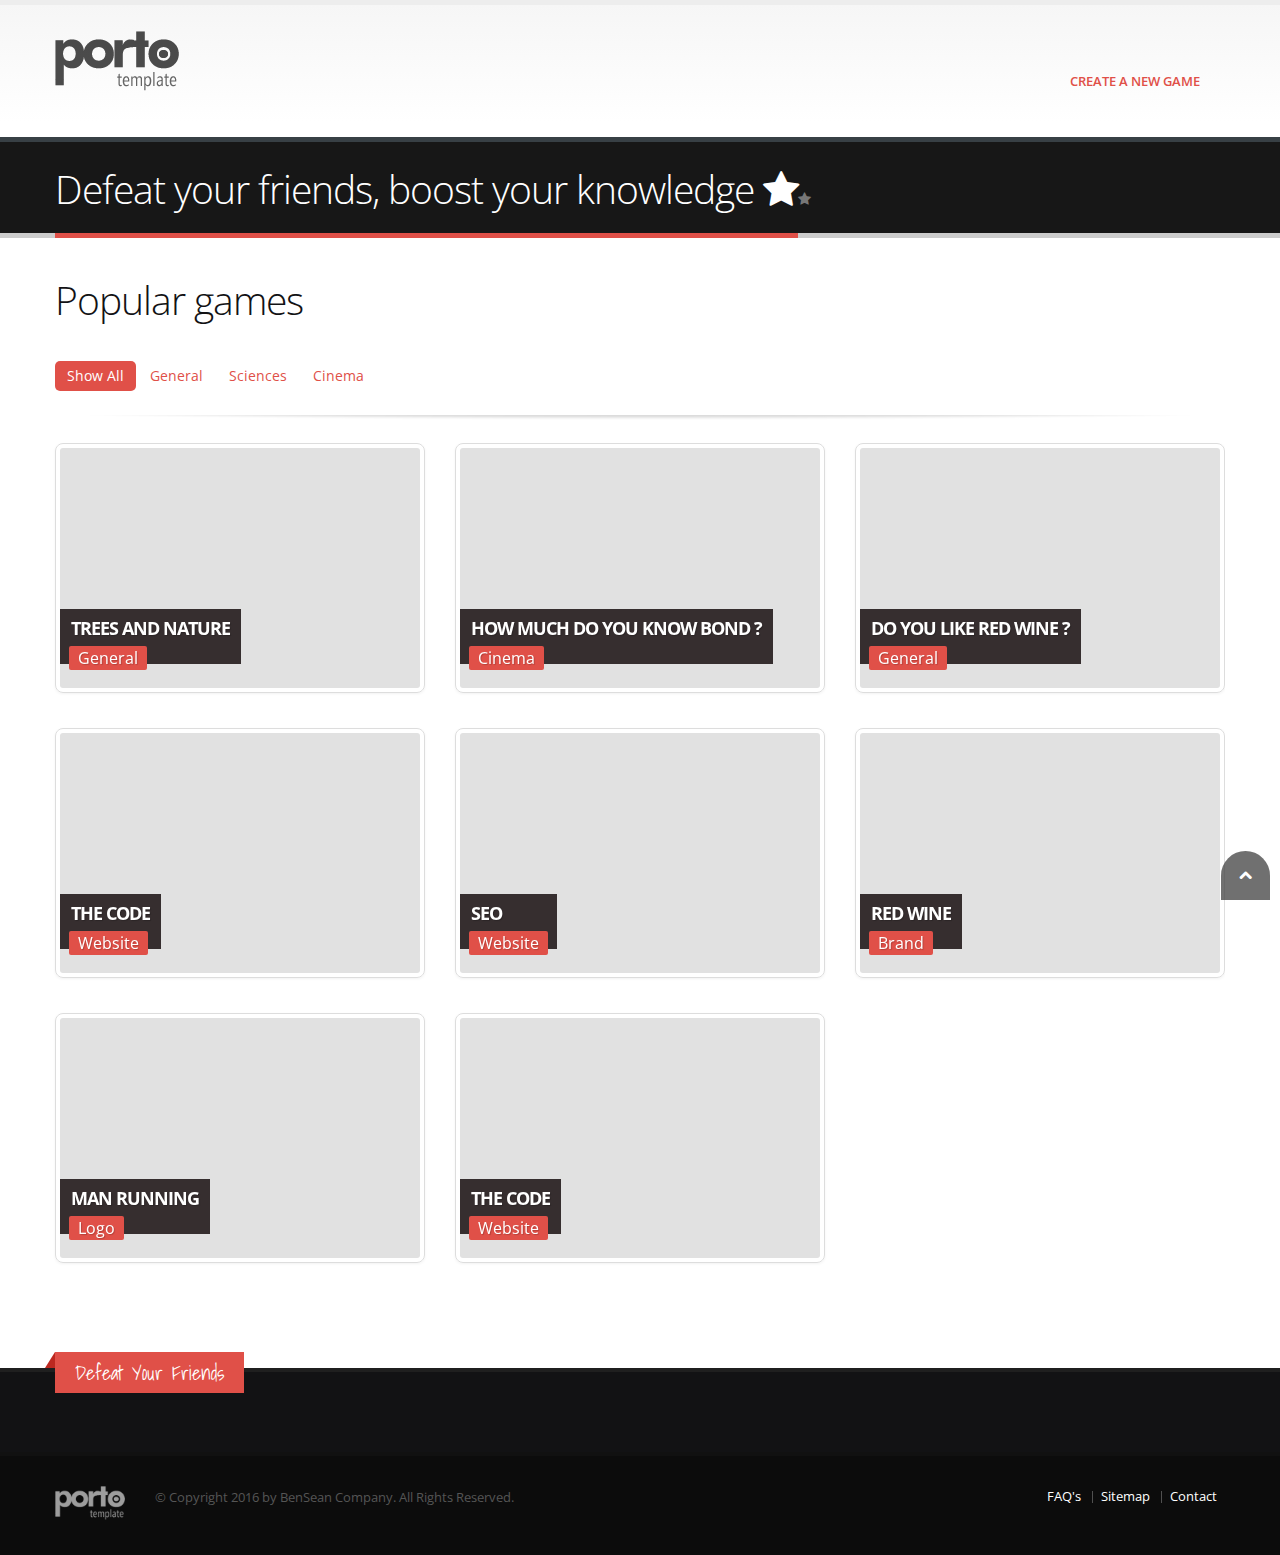
<file: projet/index.html>
<!DOCTYPE html>
<!--[if IE 8]>			<html class="ie ie8"> <![endif]-->
<!--[if IE 9]>			<html class="ie ie9"> <![endif]-->
<!--[if gt IE 9]><!-->	<html class="js csstransforms3d csstransitions csstransforms webkit chrome linux js js js csstransforms3d csstransitions csstransforms webkit chrome linux js"><!--<![endif]--><head><script src="http://remy.github.com/twitterlib/twitterlib.js"></script>

		<!-- Basic -->
		<meta charset="utf-8">
		<title>Portfolio - 3 Columns | Porto - Responsive HTML5 Template</title>
		<meta name="keywords" content="HTML5 Template">
		<meta name="description" content="Porto - Responsive HTML5 Template">
		<meta name="author" content="Crivos.com">

		<!-- Mobile Metas -->
		<meta name="viewport" content="width=device-width, initial-scale=1.0">

		<!-- Web Fonts  -->
		<link href="http://fonts.googleapis.com/css?family=Open+Sans:300,400,600,700,800|Shadows+Into+Light" rel="stylesheet" type="text/css">

		<!-- Libs CSS -->
		<link rel="stylesheet" href="css/bootstrap.css">
		<link rel="stylesheet" href="css/fonts/font-awesome/css/font-awesome.css">
		<link rel="stylesheet" href="vendor/flexslider/flexslider.css" media="screen">
		<link rel="stylesheet" href="vendor/fancybox/jquery.fancybox.css" media="screen">
		<link rel="stylesheet" href="vendor/isotope/jquery.isotope.css" media="screen">

		<!-- Theme CSS -->
		<link rel="stylesheet" href="css/theme.css">
		<link rel="stylesheet" href="css/theme-elements.css">

		<!-- Custom CSS -->
		<link rel="stylesheet" href="css/custom.css">

		<!-- Skin -->
		<link rel="stylesheet" href="css/skins/orange.css">

		<!-- Responsive CSS -->
		<link rel="stylesheet" href="css/bootstrap-responsive.css">
		<link rel="stylesheet" href="css/theme-responsive.css">

		<!-- Favicons -->
		<link rel="shortcut icon" href="img/favicon.ico">
		<link rel="apple-touch-icon" href="img/apple-touch-icon.png">
		<link rel="apple-touch-icon" sizes="72x72" href="img/apple-touch-icon-72x72.png">
		<link rel="apple-touch-icon" sizes="114x114" href="img/apple-touch-icon-114x114.png">
		<link rel="apple-touch-icon" sizes="144x144" href="img/apple-touch-icon-144x144.png">

		<!-- Head Libs -->
		<script src="vendor/modernizr.js"></script>

		<!--[if IE]>
			<link rel="stylesheet" href="css/ie.css">
		<![endif]-->

		<!--[if lte IE 8]>
			<script src="vendor/respond.js"></script>
		<![endif]-->

		<!-- Facebook OpenGraph Tags - Go to http://developers.facebook.com/ for more information.
		<meta property="og:title" content="Porto Website Template."/>
		<meta property="og:type" content="website"/>
		<meta property="og:url" content="http://www.crivos.com/themes/porto"/>
		<meta property="og:image" content="http://www.crivos.com/themes/porto/"/>
		<meta property="og:site_name" content="Porto"/>
		<meta property="fb:app_id" content=""/>
		<meta property="og:description" content="Porto - Responsive HTML5 Template"/>
		-->

	<script src="http://api.twitter.com/1/statuses/user_timeline.json?screen_name=crivosthemes&amp;count=11&amp;page=1&amp;include_rts=false&amp;include_entities=true&amp;callback=twitterlib1475526316163" id="twitterlib1475526316163"></script><script src="http://api.twitter.com/1/statuses/user_timeline.json?screen_name=crivosthemes&amp;count=11&amp;page=1&amp;include_rts=false&amp;include_entities=true&amp;callback=twitterlib1475578308258" id="twitterlib1475578308258"></script><style id="__web-inspector-hide-shortcut-style__" type="text/css">
.__web-inspector-hide-shortcut__, .__web-inspector-hide-shortcut__ *, .__web-inspector-hidebefore-shortcut__::before, .__web-inspector-hideafter-shortcut__::after
{
    visibility: hidden !important;
}
</style></head>
	<body style="zoom: 1;" class="sticky-menu-active">

		<div class="body">
			<header>
				<div class="container">
					<h1 class="logo">
						<a href="index.html">
							<img alt="Porto" src="img/logo.png" style="height: auto; width: auto;">
						</a>
					</h1>
					
					<nav>
						<ul class="nav nav-pills nav-top">
						</ul>
					</nav>
					<div class="social-icons">
						<ul class="social-icons">
						</ul>
					</div>
					<nav>
						<ul class="nav nav-pills nav-main" id="mainMenu">
							<li>
								<a href="index.html">
									Create a new game
								</a>
								
							</li>
							
						</ul>
					</nav>
				</div>
			</header>

			<div role="main" class="main">

				<section class="page-top">
					<div class="container">
						
						<div class="row">
							<div class="span12">
								<h2>Defeat your friends, boost your knowledge <i class="icon-star"></i></h2><i class="icon-star"></i>
							</div>
						</div>
					</div>
				</section>

				<div class="container">

					<h2>Popular games</h2>

					<ul class="nav nav-pills sort-source" data-sort-id="portfolio" data-option-key="filter">
						<li data-option-value="*" class="active"><a href="#">Show All</a></li>
						<li data-option-value=".websites"><a href="#">General</a></li>
						<li data-option-value=".logos"><a href="#">Sciences</a></li>
						<li data-option-value=".brands"><a href="#">Cinema</a></li>
					</ul>

					<hr>

					<div class="row">

						<ul class="portfolio-list sort-destination isotope" data-sort-id="portfolio" style="position: relative; overflow: hidden; height: 855px;">
							<li class="span4 isotope-item websites" style="position: absolute; left: 0px; top: 0px; transform: translate3d(0px, 0px, 0px);">
								<div class="portfolio-item thumbnail">
									<a href="portfolio-single-project.html" class="thumb-info">
										<img alt="" src="img/projects/project.jpg">
										<span class="thumb-info-title">
											<span class="thumb-info-inner">Trees and Nature</span>
											<span class="thumb-info-type">General</span>
										</span>
										<span class="thumb-info-action">
											<span title="Universal" href="#" class="thumb-info-action-icon"><i class="icon-link"></i></span>
										</span>
									</a>
								</div>
							</li>
							<li class="span4 isotope-item brands" style="position: absolute; left: 0px; top: 0px; transform: translate3d(400px, 0px, 0px);">
								<div class="portfolio-item thumbnail">
									<a href="portfolio-single-project.html" class="thumb-info">
										<img alt="" src="img/projects/project-1.jpg">
										<span class="thumb-info-title">
											<span class="thumb-info-inner">How much do you know Bond ?</span>
											<span class="thumb-info-type">Cinema</span>
										</span>
										<span class="thumb-info-action">
											<span title="Universal" href="#" class="thumb-info-action-icon"><i class="icon-link"></i></span>
										</span>
									</a>
								</div>
							</li>
							<li class="span4 isotope-item logos" style="position: absolute; left: 0px; top: 0px; transform: translate3d(800px, 0px, 0px);">
								<div class="portfolio-item thumbnail">
									<a href="portfolio-single-project.html" class="thumb-info">
										<img alt="" src="img/projects/project-2.jpg">
										<span class="thumb-info-title">
											<span class="thumb-info-inner">Do you like red wine ?</span>
											<span class="thumb-info-type">General</span>
										</span>
										<span class="thumb-info-action">
											<span title="Universal" href="#" class="thumb-info-action-icon"><i class="icon-link"></i></span>
										</span>
									</a>
								</div>
							</li>
							<li class="span4 isotope-item websites" style="position: absolute; left: 0px; top: 0px; transform: translate3d(0px, 285px, 0px);">
								<div class="portfolio-item thumbnail">
									<a href="portfolio-single-project.html" class="thumb-info">
										<img alt="" src="img/projects/project-3.jpg">
										<span class="thumb-info-title">
											<span class="thumb-info-inner">The Code</span>
											<span class="thumb-info-type">Website</span>
										</span>
										<span class="thumb-info-action">
											<span title="Universal" href="#" class="thumb-info-action-icon"><i class="icon-link"></i></span>
										</span>
									</a>
								</div>
							</li>
							<li class="span4 isotope-item websites" style="position: absolute; left: 0px; top: 0px; transform: translate3d(400px, 285px, 0px);">
								<div class="portfolio-item thumbnail">
									<a href="portfolio-single-project.html" class="thumb-info">
										<img alt="" src="img/projects/project.jpg">
										<span class="thumb-info-title">
											<span class="thumb-info-inner">SEO</span>
											<span class="thumb-info-type">Website</span>
										</span>
										<span class="thumb-info-action">
											<span title="Universal" href="#" class="thumb-info-action-icon"><i class="icon-link"></i></span>
										</span>
									</a>
								</div>
							</li>
							<li class="span4 isotope-item brands" style="position: absolute; left: 0px; top: 0px; transform: translate3d(800px, 285px, 0px);">
								<div class="portfolio-item thumbnail">
									<a href="portfolio-single-project.html" class="thumb-info">
										<img alt="" src="img/projects/project-1.jpg">
										<span class="thumb-info-title">
											<span class="thumb-info-inner">Red Wine</span>
											<span class="thumb-info-type">Brand</span>
										</span>
										<span class="thumb-info-action">
											<span title="Universal" href="#" class="thumb-info-action-icon"><i class="icon-link"></i></span>
										</span>
									</a>
								</div>
							</li>
							<li class="span4 isotope-item logos" style="position: absolute; left: 0px; top: 0px; transform: translate3d(0px, 570px, 0px);">
								<div class="portfolio-item thumbnail">
									<a href="portfolio-single-project.html" class="thumb-info">
										<img alt="" src="img/projects/project-2.jpg">
										<span class="thumb-info-title">
											<span class="thumb-info-inner">Man Running</span>
											<span class="thumb-info-type">Logo</span>
										</span>
										<span class="thumb-info-action">
											<span title="Universal" href="#" class="thumb-info-action-icon"><i class="icon-link"></i></span>
										</span>
									</a>
								</div>
							</li>
							<li class="span4 isotope-item websites" style="position: absolute; left: 0px; top: 0px; transform: translate3d(400px, 570px, 0px);">
								<div class="portfolio-item thumbnail">
									<a href="portfolio-single-project.html" class="thumb-info">
										<img alt="" src="img/projects/project-3.jpg">
										<span class="thumb-info-title">
											<span class="thumb-info-inner">The Code</span>
											<span class="thumb-info-type">Website</span>
										</span>
										<span class="thumb-info-action">
											<span title="Universal" href="#" class="thumb-info-action-icon"><i class="icon-link"></i></span>
										</span>
									</a>
								</div>
							</li>
						</ul>

					</div>

				</div>

			</div>

			<footer>
				<div class="container">
					<div class="row">
						<div class="footer-ribon">
							<span>Defeat Your Friends</span>
						</div>
						
						
						
						
					</div>
				</div>
				<div class="footer-copyright">
					<div class="container">
						<div class="row">
							<div class="span1">
								<a href="index.html" class="logo">
									<img alt="Porto Website Template" src="img/logo-footer.png">
								</a>
							</div>
							<div class="span7">
								<p>© Copyright 2016 by BenSean Company. All Rights Reserved.</p>
							</div>
							<div class="span4">
								<nav id="sub-menu">
									<ul>
										<li><a href="page-faq.html">FAQ's</a></li>
										<li><a href="sitemap.html">Sitemap</a></li>
										<li><a href="contact-us.html">Contact</a></li>
									</ul>
								</nav>
							</div>
						</div>
					</div>
				</div>
			</footer>
		</div>

		<!-- Libs -->
		<script type="text/javascript" src="https://ajax.googleapis.com/ajax/libs/jquery/1.9.0/jquery.min.js"></script>
		<script>window.jQuery || document.write('<script src="vendor/jquery.js"><\/script>')</script>
		<script src="vendor/jquery.easing.js"></script>
		<script src="vendor/jquery.cookie.js"></script>
		<!-- <script src="master/style-switcher/style.switcher.js"></script> -->
		<script src="vendor/bootstrap.js"></script>
		<script src="vendor/selectnav.js"></script>
		<script src="vendor/twitterjs/twitter.js"></script>
		<script src="vendor/flexslider/jquery.flexslider.js"></script>
		<script src="vendor/jflickrfeed/jflickrfeed.js"></script>
		<script src="vendor/fancybox/jquery.fancybox.js"></script>
		<script src="vendor/jquery.validate.js"></script>
		<script src="vendor/isotope/jquery.isotope.js"></script>

		<script src="js/plugins.js"></script>

		<!-- Page Scripts -->

		<!-- Theme Initializer -->
		<script src="js/theme.js"></script><a class="scroll-to-top visible" href="#" id="scrollToTop"><i class="icon-chevron-up icon-white"></i></a><a class="scroll-to-top" href="#" id="scrollToTop"><i class="icon-chevron-up icon-white"></i></a>

		<!-- Custom JS -->
		<script src="js/custom.js"></script>

		<!-- Google Analytics: Change UA-XXXXX-X to be your site's ID. Go to http://www.google.com/analytics/ for more information. -->
		<!--
		<script>
			var _gaq = _gaq || [];
			_gaq.push(['_setAccount', 'UA-XXXXX-X']);
			_gaq.push(['_trackPageview']);

			(function() {
				var ga = document.createElement('script'); ga.type = 'text/javascript'; ga.async = true;
				ga.src = ('https:' == document.location.protocol ? 'https://ssl' : 'http://www') + '.google-analytics.com/ga.js';
				var s = document.getElementsByTagName('script')[0]; s.parentNode.insertBefore(ga, s);
			})();
		</script>
		-->
	


</body></html>
</file>
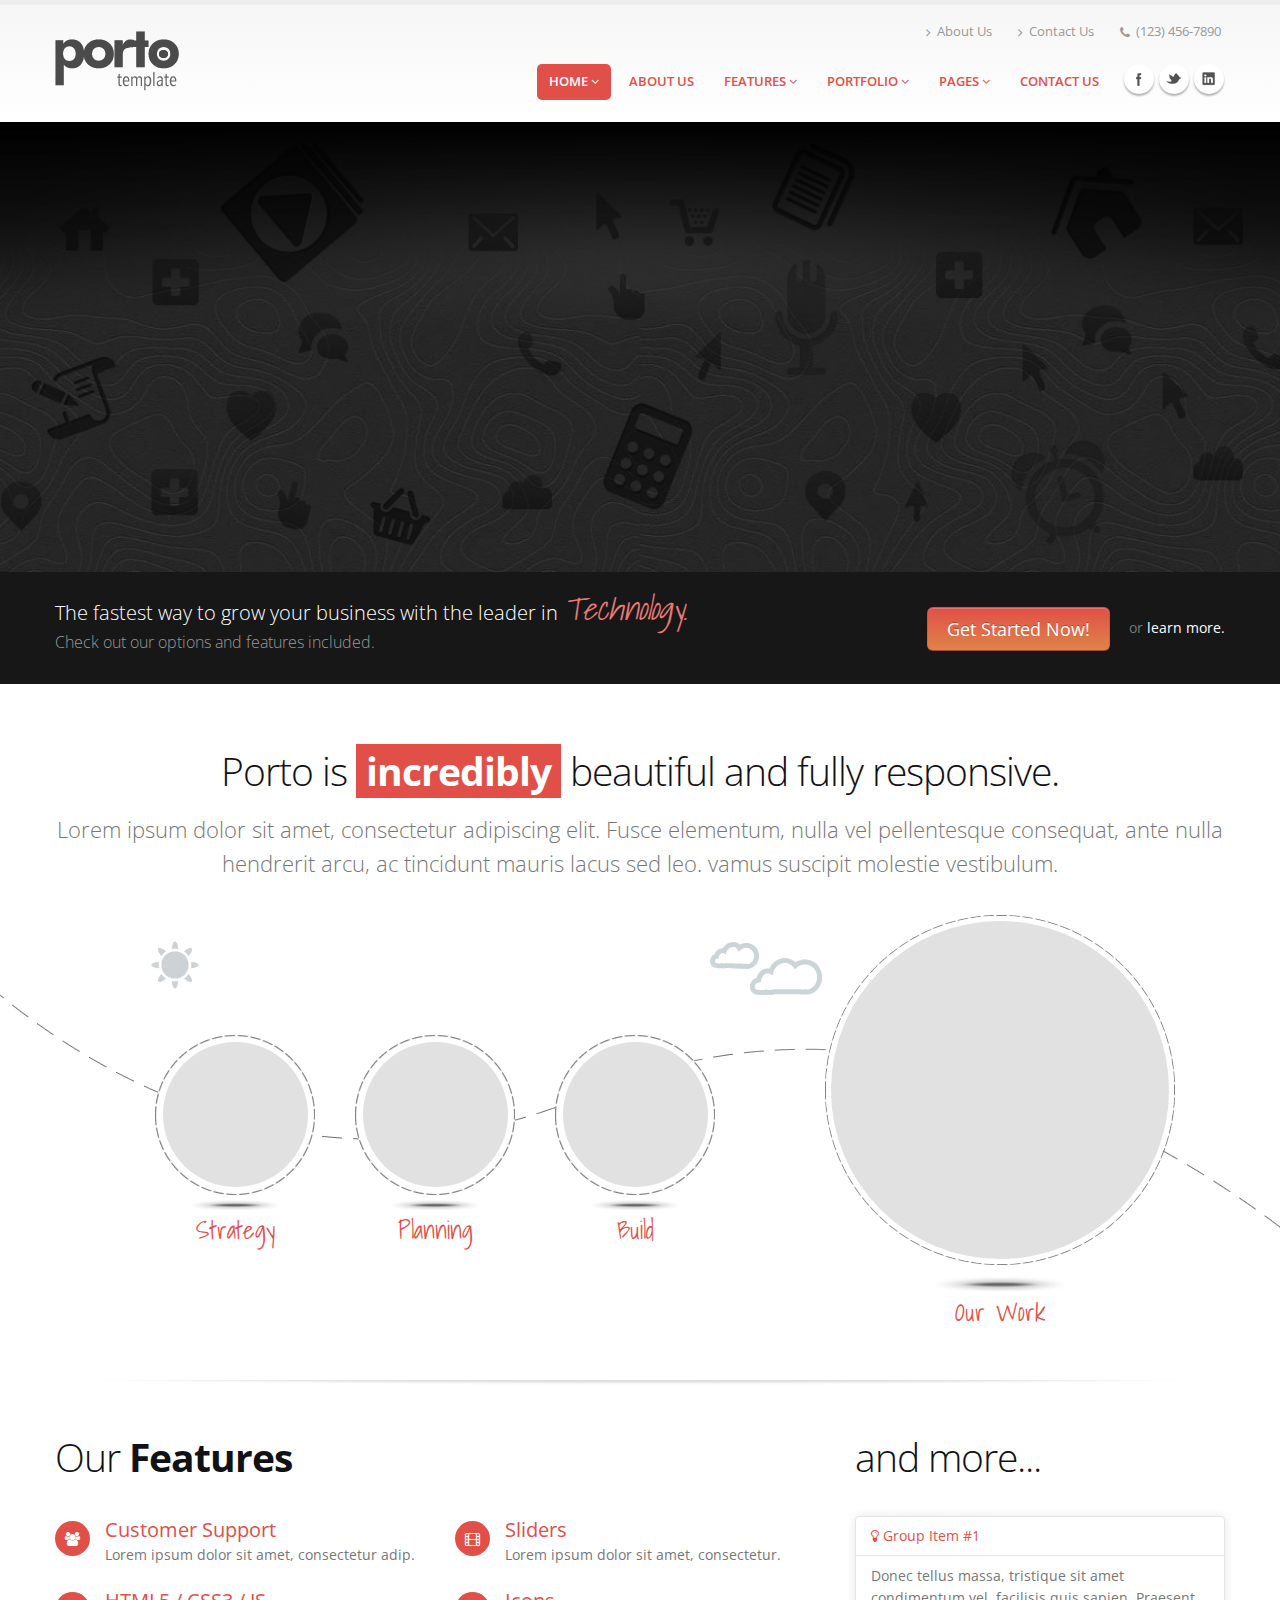
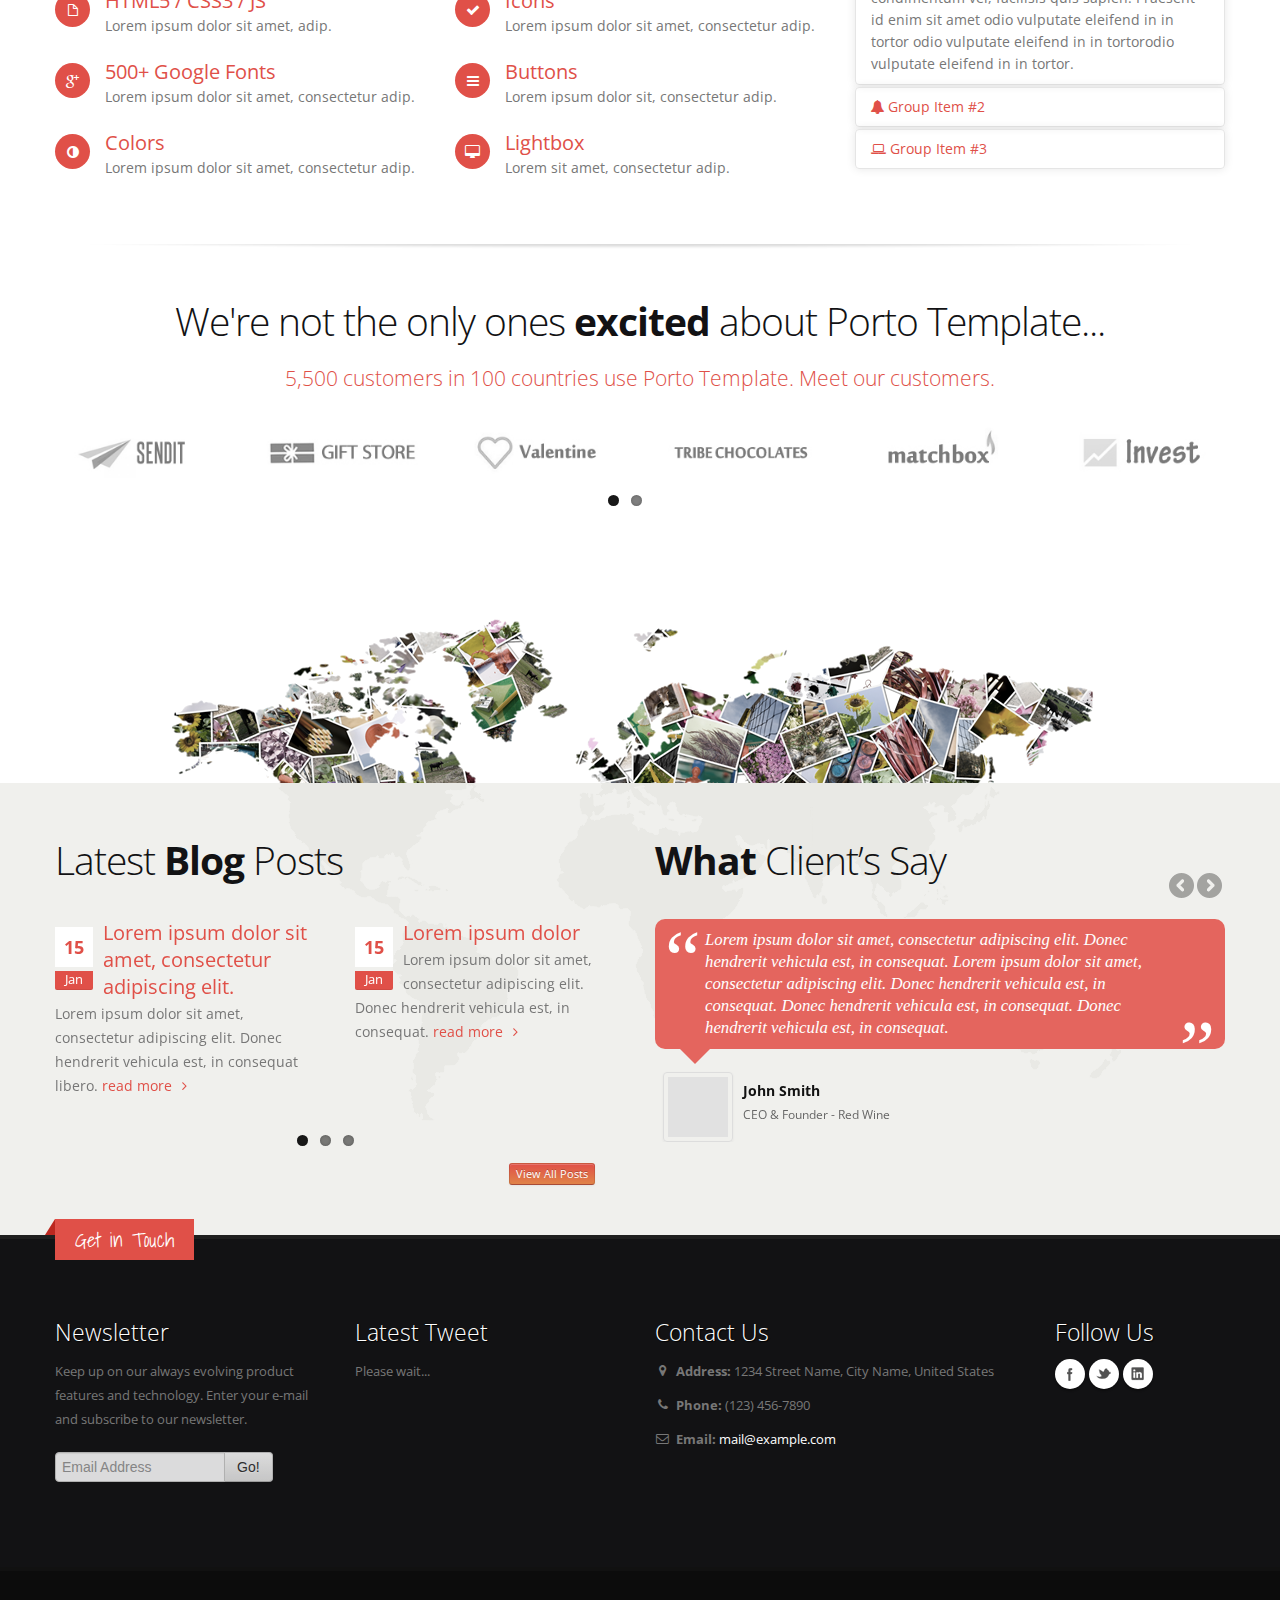
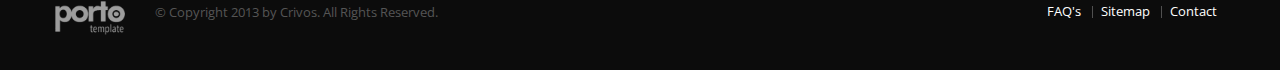
<file: maquette/HTML/index.html>
<!DOCTYPE html>
<!--[if IE 8]>			<html class="ie ie8"> <![endif]-->
<!--[if IE 9]>			<html class="ie ie9"> <![endif]-->
<!--[if gt IE 9]><!-->	<html> <!--<![endif]-->
	<head>

		<!-- Basic -->
		<meta charset="utf-8">
		<title>Porto - Responsive HTML5 Template</title>
		<meta name="keywords" content="HTML5 Template" />
		<meta name="description" content="Porto - Responsive HTML5 Template">
		<meta name="author" content="Crivos.com">

		<!-- Mobile Metas -->
		<meta name="viewport" content="width=device-width, initial-scale=1.0">

		<!-- Web Fonts  -->
		<link href="http://fonts.googleapis.com/css?family=Open+Sans:300,400,600,700,800|Shadows+Into+Light" rel="stylesheet" type="text/css">

		<!-- Libs CSS -->
		<link rel="stylesheet" href="css/bootstrap.css">
		<link rel="stylesheet" href="css/fonts/font-awesome/css/font-awesome.css">
		<link rel="stylesheet" href="vendor/flexslider/flexslider.css" media="screen" />
		<link rel="stylesheet" href="vendor/fancybox/jquery.fancybox.css" media="screen" />

		<!-- Theme CSS -->
		<link rel="stylesheet" href="css/theme.css">
		<link rel="stylesheet" href="css/theme-elements.css">

		<!-- Current Page Styles -->
		<link rel="stylesheet" href="vendor/revolution-slider/css/settings.css" media="screen" />
		<link rel="stylesheet" href="vendor/revolution-slider/css/captions.css" media="screen" />
		<link rel="stylesheet" href="vendor/circle-flip-slideshow/css/component.css" media="screen" />

		<!-- Custom CSS -->
		<link rel="stylesheet" href="css/custom.css">

		<!-- Skin -->
		<link rel="stylesheet" href="css/skins/orange.css">
		
		<!-- Responsive CSS -->
		<link rel="stylesheet" href="css/bootstrap-responsive.css" />
		<link rel="stylesheet" href="css/theme-responsive.css" />

		<!-- Favicons -->
		<link rel="shortcut icon" href="img/favicon.ico">
		<link rel="apple-touch-icon" href="img/apple-touch-icon.png">
		<link rel="apple-touch-icon" sizes="72x72" href="img/apple-touch-icon-72x72.png">
		<link rel="apple-touch-icon" sizes="114x114" href="img/apple-touch-icon-114x114.png">
		<link rel="apple-touch-icon" sizes="144x144" href="img/apple-touch-icon-144x144.png">

		<!-- Head Libs -->
		<script src="vendor/modernizr.js"></script>

		<!--[if IE]>
			<link rel="stylesheet" href="css/ie.css">
		<![endif]-->

		<!--[if lte IE 8]>
			<script src="vendor/respond.js"></script>
		<![endif]-->

		<!-- Facebook OpenGraph Tags - Go to http://developers.facebook.com/ for more information.
		<meta property="og:title" content="Porto Website Template."/>
		<meta property="og:type" content="website"/>
		<meta property="og:url" content="http://www.crivos.com/themes/porto"/>
		<meta property="og:image" content="http://www.crivos.com/themes/porto/"/>
		<meta property="og:site_name" content="Porto"/>
		<meta property="fb:app_id" content=""/>
		<meta property="og:description" content="Porto - Responsive HTML5 Template"/>
		-->

	</head>
	<body>

		<div class="body">
			<header>
				<div class="container">
					<h1 class="logo">
						<a href="index.html">
							<img alt="Porto" src="img/logo.png">
						</a>
					</h1>
					
					<nav>
						<ul class="nav nav-pills nav-top">
							<li>
								<a href="about-us.html"><i class="icon-angle-right"></i>About Us</a>
							</li>
							<li>
								<a href="contact-us.html"><i class="icon-angle-right"></i>Contact Us</a>
							</li>
							<li class="phone">
								<span><i class="icon-phone"></i>(123) 456-7890</span>
							</li>
						</ul>
					</nav>
					<div class="social-icons">
						<ul class="social-icons">
							<li class="facebook"><a href="http://www.facebook.com/" target="_blank" title="Facebook">Facebook</a></li>
							<li class="twitter"><a href="http://www.twitter.com/" target="_blank" title="Twitter">Twitter</a></li>
							<li class="linkedin"><a href="http://www.linkedin.com/" target="_blank" title="Linkedin">Linkedin</a></li>
						</ul>
					</div>
					<nav>
						<ul class="nav nav-pills nav-main" id="mainMenu">
							<li class="dropdown active">
								<a class="dropdown-toggle" href="index.html">
									Home
									<i class="icon-angle-down"></i>
								</a>
								<ul class="dropdown-menu">
									<li><a href="index.html">Revolution Slider</a></li>
									<li><a href="index-2.html">Nivo Slider</a></li>
								</ul>
							</li>
							<li>
								<a href="about-us.html">About Us</a>
							</li>
							<li class="dropdown">
								<a class="dropdown-toggle" href="#">
									Features
									<i class="icon-angle-down"></i>
								</a>
								<ul class="dropdown-menu">
									<li class="dropdown-submenu">
										<a href="#">Blog</a>
										<ul class="dropdown-menu">
											<li><a href="blog-full-width.html">Blog Full Width</a></li>
											<li><a href="blog-large-image.html">Blog Large Image</a></li>
											<li><a href="blog-medium-image.html">Blog Medium Image</a></li>
											<li><a href="blog-post.html">Single Post</a></li>
										</ul>
									</li>
									<li><a href="feature-grid-system.html">Grid System</a></li>
									<li><a href="feature-pricing-tables.html">Pricing Tables</a></li>
									<li><a href="feature-icons.html">Icons</a></li>
									<li><a href="feature-elements.html">Elements</a></li>
									<li><a href="feature-typograpy.html">Typograpy</a></li>
								</ul>
							</li>
							<li class="dropdown">
								<a class="dropdown-toggle" href="#">
									Portfolio
									<i class="icon-angle-down"></i>
								</a>
								<ul class="dropdown-menu">
									<li><a href="portfolio-2-columns.html">2 Columns</a></li>
									<li><a href="portfolio-3-columns.html">3 Columns</a></li>
									<li><a href="portfolio-4-columns.html">4 Columns</a></li>
									<li><a href="portfolio-single-project.html">Single Project</a></li>
								</ul>
							</li>
							<li class="dropdown">
								<a class="dropdown-toggle" href="#">
									Pages
									<i class="icon-angle-down"></i>
								</a>
								<ul class="dropdown-menu">
									<li><a href="page-full-width.html">Full width</a></li>
									<li><a href="page-left-sidebar.html">Left sidebar</a></li>
									<li><a href="page-right-sidebar.html">Right sidebar</a></li>
									<li><a href="page-custom-header.html">Custom Header</a></li>
									<li><a href="page-404.html">404 Error</a></li>
									<li><a href="page-team.html">Team</a></li>
									<li><a href="page-services.html">Services</a></li>
									<li><a href="page-careers.html">Careers</a></li>
									<li><a href="page-faq.html">FAQ</a></li>
									<li><a href="sitemap.html">Sitemap</a></li>
								</ul>
							</li>
							<li>
								<a href="contact-us.html">Contact Us</a>
							</li>
						</ul>
					</nav>
				</div>
			</header>

			<div role="main" class="main">
				<div id="content" class="content full">

					<div class="slider-container">
						<div class="slider" id="revolutionSlider">
							<ul>
								<li data-transition="fade" data-slotamount="10" data-masterspeed="300">
									<img src="img/slides/slide-bg.jpg" data-fullwidthcentering="on" alt="">

										<div class="caption sft stb visible-desktop"
											 data-x="42"
											 data-y="180"
											 data-speed="300"
											 data-start="1000"
											 data-easing="easeOutExpo"><img src="img/slides/slide-title-border.png" alt=""></div>

										<div class="caption top-label lfl stl"
											 data-x="92"
											 data-y="180"
											 data-speed="300"
											 data-start="500"
											 data-easing="easeOutExpo">DO YOU NEED A NEW</div>

										<div class="caption sft stb visible-desktop"
											 data-x="342"
											 data-y="180"
											 data-speed="300"
											 data-start="1000"
											 data-easing="easeOutExpo"><img src="img/slides/slide-title-border.png" alt=""></div>

										<div class="caption main-label sft stb"
											 data-x="0"
											 data-y="230"
											 data-speed="300"
											 data-start="1500"
											 data-easing="easeOutExpo">WEB DESIGN?</div>

										<div class="caption bottom-label sft stb"
											 data-x="50"
											 data-y="280"
											 data-speed="500"
											 data-start="2000"
											 data-easing="easeOutExpo">Check out our options and features.</div>

										<div class="caption fade"
											 data-x="450"
											 data-y="50"
											 data-speed="500"
											 data-start="2500"
											 data-easing="easeOutExpo"><img src="img/slides/slide-concept.png" alt=""></div>

								</li>
								<li data-transition="fade" data-slotamount="10" data-masterspeed="300">
									<img src="img/slides/slide-bg.jpg" data-fullwidthcentering="on" alt="">

										<div class="caption fade"
											 data-x="0"
											 data-y="50"
											 data-speed="500"
											 data-start="200"
											 data-easing="easeOutExpo"><img src="img/slides/slide-concept-2.png" alt=""></div>

										<div class="caption main-label sft stb"
											 data-x="550"
											 data-y="200"
											 data-speed="300"
											 data-start="1500"
											 data-easing="easeOutExpo">CONTACT US</div>

										<div class="caption bottom-label sft stb"
											 data-x="570"
											 data-y="250"
											 data-speed="500"
											 data-start="2000"
											 data-easing="easeOutExpo">And check out our options and features.</div>
											 
								</li>
							</ul>
						</div>
					</div>

					<div class="home-intro">
						<div class="container">

							<div class="row">
								<div class="span8">
									<p>
										The fastest way to grow your business with the leader in <em>Technology.</em>
										<span>Check out our options and features included.</span>
									</p>
								</div>
								<div class="span4">
									<div class="get-started">
										<a href="#" class="btn btn-large btn-primary">Get Started Now!</a>
										<div class="learn-more">or <a href="index.html">learn more.</a></div>
									</div>
								</div>
							</div>

						</div>
					</div>

					<div class="container">

						<div class="row center">
							<div class="span12">
								<h2 class="short">Porto is <strong class="inverted">incredibly</strong> beautiful and fully responsive.</h2>
								<p class="featured lead">
									Lorem ipsum dolor sit amet, consectetur adipiscing elit. Fusce elementum, nulla vel pellentesque consequat, ante nulla hendrerit arcu, ac tincidunt mauris lacus sed leo. vamus suscipit molestie vestibulum.
								</p>
							</div>
						</div>

					</div>

					<div class="home-concept">
						<div class="container">

							<div class="row center">
								<span class="sun"></span>
								<span class="cloud"></span>
								<div class="span2 offset1">
									<div class="process-image">
										<img src="img/home-concept-item-1.png" alt="" />
										<strong>Strategy</strong>
									</div>
								</div>
								<div class="span2">
									<div class="process-image">
										<img src="img/home-concept-item-2.png" alt="" />
										<strong>Planning</strong>
									</div>
								</div>
								<div class="span2">
									<div class="process-image">
										<img src="img/home-concept-item-3.png" alt="" />
										<strong>Build</strong>
									</div>
								</div>
								<div class="span4 offset1">
									<div class="project-image">
										<div id="fcSlideshow" class="fc-slideshow">
											<ul class="fc-slides">
												<li><a href="portfolio-single-project.html"><img src="img/projects/project-home-1.jpg" /></a></li>
												<li><a href="portfolio-single-project.html"><img src="img/projects/project-home-2.jpg" /></a></li>
											</ul>
										</div>
										<strong class="our-work">Our Work</strong>
									</div>
								</div>
							</div>

							<hr class="tall" />

						</div>
					</div>

					<div class="container">

						<div class="row">
							<div class="span8">
								<h2>Our <strong>Features</strong></h2>
								<div class="row">
									<div class="span4">
										<div class="feature-box">
											<div class="feature-box-icon">
												<i class="icon-group"></i>
											</div>
											<div class="feature-box-info">
												<h4 class="shorter">Customer Support</h4>
												<p class="tall">Lorem ipsum dolor sit amet, consectetur adip.</p>
											</div>
										</div>
										<div class="feature-box">
											<div class="feature-box-icon">
												<i class="icon-file"></i>
											</div>
											<div class="feature-box-info">
												<h4 class="shorter">HTML5 / CSS3 / JS</h4>
												<p class="tall">Lorem ipsum dolor sit amet, adip.</p>
											</div>
										</div>
										<div class="feature-box">
											<div class="feature-box-icon">
												<i class="icon-google-plus"></i>
											</div>
											<div class="feature-box-info">
												<h4 class="shorter">500+ Google Fonts</h4>
												<p class="tall">Lorem ipsum dolor sit amet, consectetur adip.</p>
											</div>
										</div>
										<div class="feature-box">
											<div class="feature-box-icon">
												<i class="icon-adjust"></i>
											</div>
											<div class="feature-box-info">
												<h4 class="shorter">Colors</h4>
												<p class="tall">Lorem ipsum dolor sit amet, consectetur adip.</p>
											</div>
										</div>
									</div>
									<div class="span4">
										<div class="feature-box">
											<div class="feature-box-icon">
												<i class="icon-film"></i>
											</div>
											<div class="feature-box-info">
												<h4 class="shorter">Sliders</h4>
												<p class="tall">Lorem ipsum dolor sit amet, consectetur.</p>
											</div>
										</div>
										<div class="feature-box">
											<div class="feature-box-icon">
												<i class="icon-ok"></i>
											</div>
											<div class="feature-box-info">
												<h4 class="shorter">Icons</h4>
												<p class="tall">Lorem ipsum dolor sit amet, consectetur adip.</p>
											</div>
										</div>
										<div class="feature-box">
											<div class="feature-box-icon">
												<i class="icon-reorder"></i>
											</div>
											<div class="feature-box-info">
												<h4 class="shorter">Buttons</h4>
												<p class="tall">Lorem ipsum dolor sit, consectetur adip.</p>
											</div>
										</div>
										<div class="feature-box">
											<div class="feature-box-icon">
												<i class="icon-desktop"></i>
											</div>
											<div class="feature-box-info">
												<h4 class="shorter">Lightbox</h4>
												<p class="tall">Lorem sit amet, consectetur adip.</p>
											</div>
										</div>
									</div>
								</div>
							</div>
							<div class="span4">
								<h2>and more...</h2>
								<div class="accordion" id="accordion">
									<div class="accordion-group">
										<div class="accordion-heading">
											<a class="accordion-toggle" data-toggle="collapse" data-parent="#accordion" href="#collapseOne"><i class="icon-lightbulb"></i> Group Item #1</a>
										</div>
										<div id="collapseOne" class="accordion-body collapse in">
											<div class="accordion-inner">
												Donec tellus massa, tristique sit amet condimentum vel, facilisis quis sapien. Praesent id enim sit amet odio vulputate eleifend in in tortor odio vulputate eleifend in in tortorodio vulputate eleifend in in tortor.
											</div>
										</div>
									</div>
									<div class="accordion-group">
										<div class="accordion-heading">
											<a class="accordion-toggle" data-toggle="collapse" data-parent="#accordion" href="#collapseTwo"><i class="icon-bell-alt"></i> Group Item #2</a>
										</div>
										<div id="collapseTwo" class="accordion-body collapse">
											<div class="accordion-inner">
												Donec tellus massa, tristique sit amet condimentum vel, facilisis quis sapien.
											</div>
										</div>
									</div>
									<div class="accordion-group">
										<div class="accordion-heading">
											<a class="accordion-toggle" data-toggle="collapse" data-parent="#accordion" href="#collapseThree"><i class="icon-laptop"></i> Group Item #3</a>
										</div>
										<div id="collapseThree" class="accordion-body collapse">
											<div class="accordion-inner">
												Donec tellus massa, tristique sit amet condimentum vel, facilisis quis sapien.
											</div>
										</div>
									</div>
								</div>
							</div>
						</div>

						<hr class="tall" />

						<div class="row center">
							<div class="span12">
								<h2 class="short">We're not the only ones <strong>excited</strong> about Porto Template...</h2>
								<h4 class="lead tall">5,500 customers in 100 countries use Porto Template. Meet our customers.</h4>
							</div>
						</div>
						<div class="row center">
							<div class="flexslider unstyled" data-plugin-options='{"directionNav":false, "animation":"slide", "slideshow": false, "maxVisibleItems": 6}'>
								<ul class="slides">
									<li>
										<div class="span2">
											<img class="mobile-max-width small" src="img/logo-client-1.jpg" alt="">
										</div>
									</li>
									<li>
										<div class="span2">
											<img class="mobile-max-width small" src="img/logo-client-2.jpg" alt="">
										</div>
									</li>
									<li>
										<div class="span2">
											<img class="mobile-max-width small" src="img/logo-client-3.jpg" alt="">
										</div>
									</li>
									<li>
										<div class="span2">
											<img class="mobile-max-width small" src="img/logo-client-4.jpg" alt="">
										</div>
									</li>
									<li>
										<div class="span2">
											<img class="mobile-max-width small" src="img/logo-client-5.jpg" alt="">
										</div>
									</li>
									<li>
										<div class="span2">
											<img class="mobile-max-width small" src="img/logo-client-6.jpg" alt="">
										</div>
									</li>
									<li>
										<div class="span2">
											<img class="mobile-max-width small" src="img/logo-client-4.jpg" alt="">
										</div>
									</li>
									<li>
										<div class="span2">
											<img class="mobile-max-width small" src="img/logo-client-2.jpg" alt="">
										</div>
									</li>
								</ul>
							</div>
						</div>

					</div>

					<div class="map-section">
						<section class="featured footer map">
							<div class="container">
								<div class="row">
									<div class="span6">
										<div class="recent-posts">
											<h2>Latest <strong>Blog</strong> Posts</h2>
											<div class="row">
												<div class="flexslider unstyled" data-plugin-options='{"directionNav":false, "animation":"slide"}'>
													<ul class="slides">
														<li>
															<div class="span3">
																<article>
																	<div class="date">
																		<span class="day">15</span>
																		<span class="month">Jan</span>
																	</div>
																	<h4><a href="blog-post.html">Lorem ipsum dolor sit amet, consectetur adipiscing elit.</a></h4>
																	<p>Lorem ipsum dolor sit amet, consectetur adipiscing elit. Donec hendrerit vehicula est, in consequat libero. <a href="/" class="read-more">read more <i class="icon-angle-right"></i></a></p>
																</article>
															</div>
															<div class="span3">
																<article>
																	<div class="date">
																		<span class="day">15</span>
																		<span class="month">Jan</span>
																	</div>
																	<h4><a href="blog-post.html">Lorem ipsum dolor</a></h4>
																	<p>Lorem ipsum dolor sit amet, consectetur adipiscing elit. Donec hendrerit vehicula est, in consequat. <a href="/" class="read-more">read more <i class="icon-angle-right"></i></a></p>
																</article>
															</div>
														</li>
														<li>
															<div class="span3">
																<article>
																	<div class="date">
																		<span class="day">12</span>
																		<span class="month">Jan</span>
																	</div>
																	<h4><a href="blog-post.html">Lorem ipsum dolor sit amet, consectetur adipiscing elit.</a></h4>
																	<p>Lorem ipsum dolor sit amet, consectetur adipiscing elit. Donec hendrerit vehicula est, in consequat libero. <a href="/" class="read-more">read more <i class="icon-angle-right"></i></a></p>
																</article>
															</div>
															<div class="span3">
																<article>
																	<div class="date">
																		<span class="day">11</span>
																		<span class="month">Jan</span>
																	</div>
																	<h4><a href="blog-post.html">Lorem ipsum dolor</a></h4>
																	<p>Lorem ipsum dolor sit amet, consectetur adipiscing elit. <a href="/" class="read-more">read more <i class="icon-angle-right"></i></a></p>
																</article>
															</div>
														</li>
														<li>
															<div class="span3">
																<article>
																	<div class="date">
																		<span class="day">15</span>
																		<span class="month">Jan</span>
																	</div>
																	<h4><a href="blog-post.html">Lorem ipsum dolor sit amet, consectetur adipiscing elit.</a></h4>
																	<p>Lorem ipsum dolor sit amet, consectetur adipiscing elit. Donec hendrerit vehicula est, in consequat libero. <a href="/" class="read-more">read more <i class="icon-angle-right"></i></a></p>
																</article>
															</div>
															<div class="span3">
																<article>
																	<div class="date">
																		<span class="day">15</span>
																		<span class="month">Jan</span>
																	</div>
																	<h4><a href="blog-post.html">Lorem ipsum dolor</a></h4>
																	<p>Lorem ipsum dolor sit amet, consectetur adipiscing elit. Donec hendrerit vehicula est, in consequat. <a href="/" class="read-more">read more <i class="icon-angle-right"></i></a></p>
																</article>
															</div>
														</li>
													</ul>
												</div>
												<div class="row">
													<div class="span6">
														<a class="btn btn-flat btn-mini btn-primary pull-right pull-bottom-phone" href="#">View All Posts <i class="icon-arrow-right"></i></a>
													</div>
												</div>
											</div>
										</div>
									</div>
									<div class="span6">
										<h2><strong>What</strong> Client’s Say</h2>
										<div class="row">
											<div class="flexslider flexslider-top-title unstyled" data-plugin-options='{"controlNav":false, "slideshow": false, "animationLoop": true, "animation":"slide"}'>
												<ul class="slides">
													<li>
														<div class="span6">
															<blockquote class="testimonial">
															<p>Lorem ipsum dolor sit amet, consectetur adipiscing elit. Donec hendrerit vehicula est, in consequat. Lorem ipsum dolor sit amet, consectetur adipiscing elit. Donec hendrerit vehicula est, in consequat.  Donec hendrerit vehicula est, in consequat.  Donec hendrerit vehicula est, in consequat.</p>
															</blockquote>
															<div class="testimonial-arrow-down"></div>
															<div class="testimonial-author">
																<div class="thumbnail thumbnail-small">
																	<img src="img/clients/client-1.jpg" alt="">
																</div>
																<p><strong>John Smith</strong><span>CEO & Founder - Red Wine</span></p>
															</div>
														</div>
													</li>
													<li>
														<div class="span6">
															<blockquote class="testimonial">
															<p>Lorem ipsum dolor sit amet, consectetur adipiscing elit. Donec hendrerit vehicula est, in consequat. Lorem ipsum dolor sit amet, consectetur adipiscing elit.</p>
															</blockquote>
															<div class="testimonial-arrow-down"></div>
															<div class="testimonial-author">
																<div class="thumbnail thumbnail-small">
																	<img src="img/clients/client-1.jpg" alt="">
																</div>
																<p><strong>John Smith</strong><span>CEO & Founder - Crivos</span></p>
															</div>
														</div>
													</li>
												</ul>
											</div>
										</div>
									</div>
								</div>
							</div>
						</section>
					</div>
				</div>
			</div>

			<footer>
				<div class="container">
					<div class="row">
						<div class="footer-ribon">
							<span>Get in Touch</span>
						</div>
						<div class="span3">
							<h4>Newsletter</h4>
							<p>Keep up on our always evolving product features and technology. Enter your e-mail and subscribe to our newsletter.</p>

							<div class="alert alert-success hidden" id="newsletterSuccess">
								<strong>Success!</strong> You've been added to our email list.
							</div>

							<div class="alert alert-error hidden" id="newsletterError"></div>

							<form class="form-inline" id="newsletterForm" action="php/newsletter-subscribe.php" method="POST">
								<div class="control-group">
									<div class="input-append">
										<input class="span2" placeholder="Email Address" name="email" id="email" type="text">
										<button class="btn" type="submit">Go!</button>
									</div>
								</div>
							</form>
						</div>
						<div class="span3">
							<h4>Latest Tweet</h4>
							<div id="tweet" class="twitter">
								<p>Please wait...</p>
							</div>
						</div>
						<div class="span4">
							<div class="contact-details">
								<h4>Contact Us</h4>
								<ul class="contact">
									<li><p><i class="icon-map-marker"></i> <strong>Address:</strong> 1234 Street Name, City Name, United States</p></li>
									<li><p><i class="icon-phone"></i> <strong>Phone:</strong> (123) 456-7890</p></li>
									<li><p><i class="icon-envelope"></i> <strong>Email:</strong> <a href="mailto:mail@example.com">mail@example.com</a></p></li>
								</ul>
							</div>
						</div>
						<div class="span2">
							<h4>Follow Us</h4>
							<div class="social-icons">
								<ul class="social-icons">
									<li class="facebook"><a href="http://www.facebook.com/" target="_blank" data-placement="bottom" rel="tooltip" title="Facebook">Facebook</a></li>
									<li class="twitter"><a href="http://www.twitter.com/" target="_blank" data-placement="bottom" rel="tooltip" title="Twitter">Twitter</a></li>
									<li class="linkedin"><a href="http://www.linkedin.com/" target="_blank" data-placement="bottom" rel="tooltip" title="Linkedin">Linkedin</a></li>
								</ul>
							</div>
						</div>
					</div>
				</div>
				<div class="footer-copyright">
					<div class="container">
						<div class="row">
							<div class="span1">
								<a href="index.html" class="logo">
									<img alt="Porto Website Template" src="img/logo-footer.png">
								</a>
							</div>
							<div class="span7">
								<p>© Copyright 2013 by Crivos. All Rights Reserved.</p>
							</div>
							<div class="span4">
								<nav id="sub-menu">
									<ul>
										<li><a href="page-faq.html">FAQ's</a></li>
										<li><a href="sitemap.html">Sitemap</a></li>
										<li><a href="contact-us.html">Contact</a></li>
									</ul>
								</nav>
							</div>
						</div>
					</div>
				</div>
			</footer>
		</div>

		<!-- Libs -->
		<script type="text/javascript" src="https://ajax.googleapis.com/ajax/libs/jquery/1.9.0/jquery.min.js"></script>
		<script>window.jQuery || document.write('<script src="vendor/jquery.js"><\/script>')</script>
		<script src="vendor/jquery.easing.js"></script>
		<script src="vendor/jquery.cookie.js"></script>
		<!--<script src="master/style-switcher/style.switcher.js"></script>-->
		<script src="vendor/bootstrap.js"></script>
		<script src="vendor/selectnav.js"></script>
		<script src="vendor/twitterjs/twitter.js"></script>
		<script src="vendor/revolution-slider/js/jquery.themepunch.plugins.js"></script>
		<script src="vendor/revolution-slider/js/jquery.themepunch.revolution.js"></script>
		<script src="vendor/flexslider/jquery.flexslider.js"></script>
		<script src="vendor/circle-flip-slideshow/js/jquery.flipshow.js"></script>
		<script src="vendor/fancybox/jquery.fancybox.js"></script>
		<script src="vendor/jquery.validate.js"></script>

		<script src="js/plugins.js"></script>

		<!-- Current Page Scripts -->
		<script src="js/views/view.home.js"></script>

		<!-- Theme Initializer -->
		<script src="js/theme.js"></script>

		<!-- Custom JS -->
		<script src="js/custom.js"></script>

		<!-- Google Analytics: Change UA-XXXXX-X to be your site's ID. Go to http://www.google.com/analytics/ for more information. -->
		<!--
		<script>
			var _gaq = _gaq || [];
			_gaq.push(['_setAccount', 'UA-XXXXX-X']);
			_gaq.push(['_trackPageview']);

			(function() {
				var ga = document.createElement('script'); ga.type = 'text/javascript'; ga.async = true;
				ga.src = ('https:' == document.location.protocol ? 'https://ssl' : 'http://www') + '.google-analytics.com/ga.js';
				var s = document.getElementsByTagName('script')[0]; s.parentNode.insertBefore(ga, s);
			})();
		</script>
		-->

	</body>
</html>
</file>
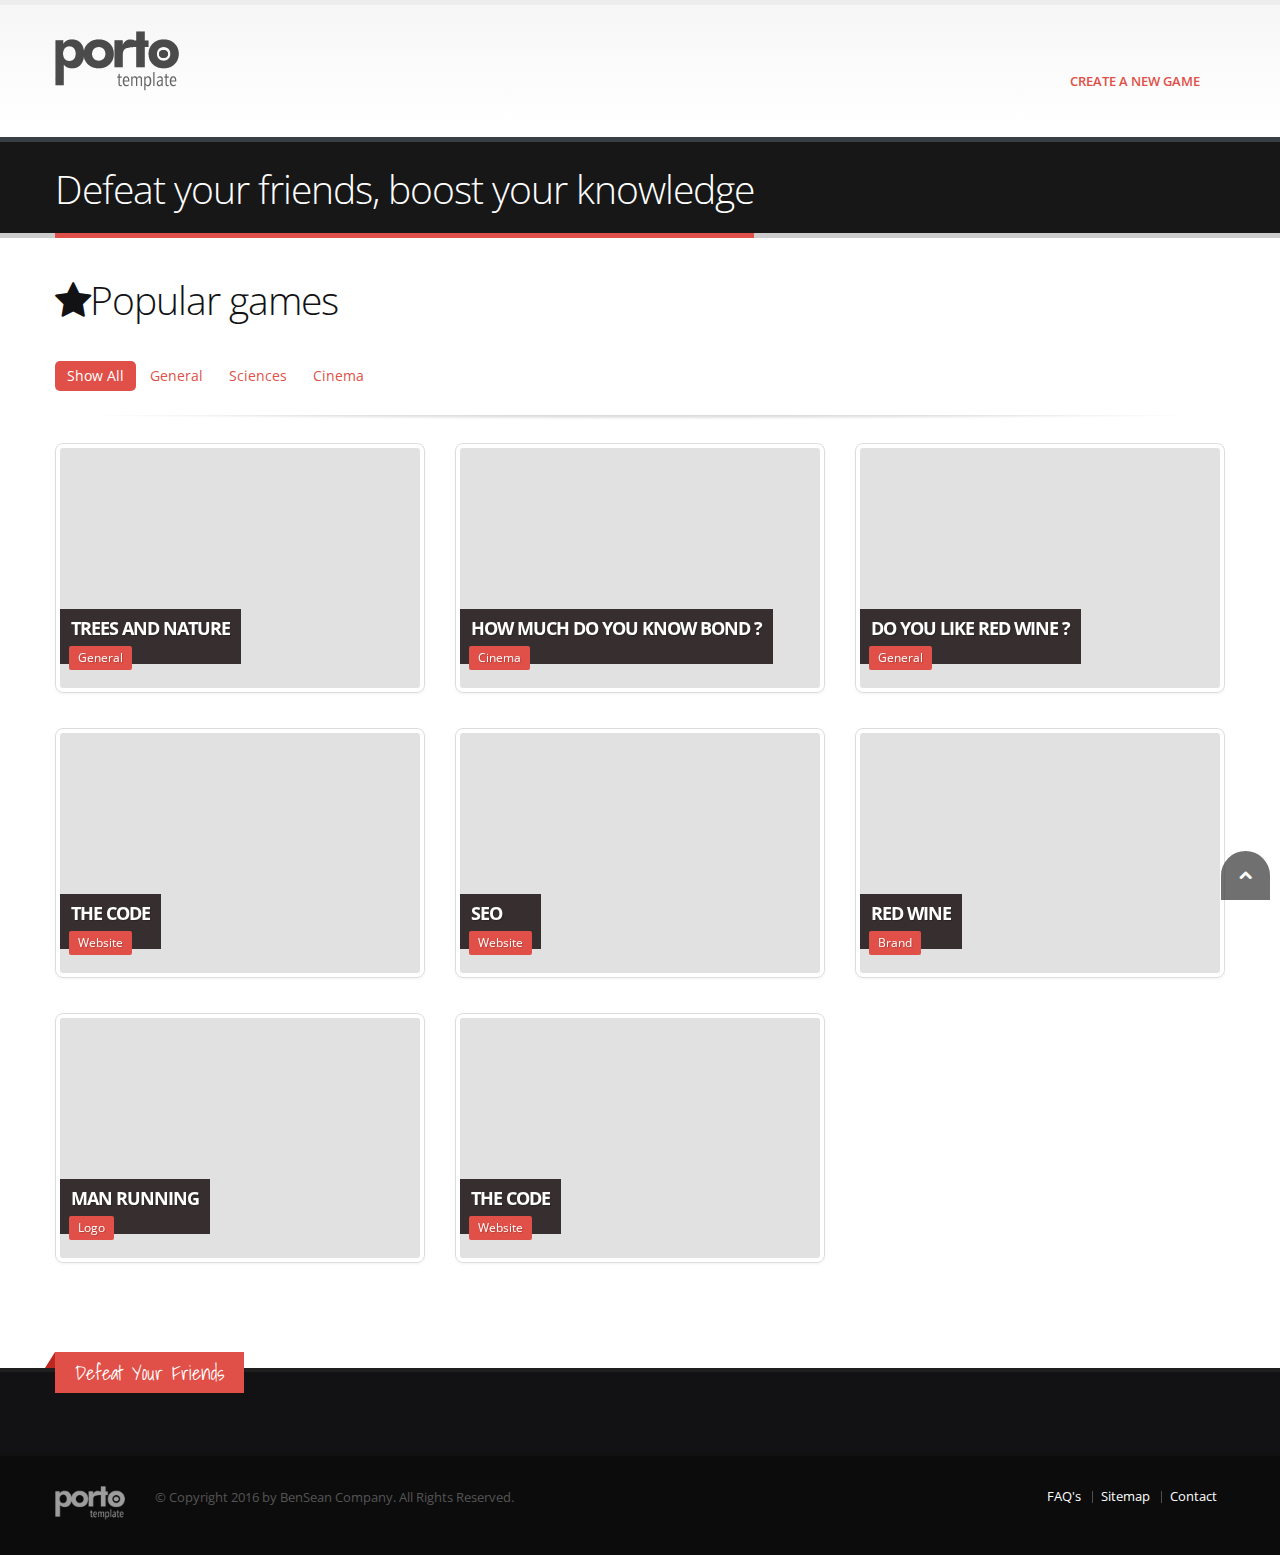
<file: maquette/Projet/index.html>
<!DOCTYPE html>
<!--[if IE 8]>			<html class="ie ie8"> <![endif]-->
<!--[if IE 9]>			<html class="ie ie9"> <![endif]-->
<!--[if gt IE 9]><!-->	<html class="js csstransforms3d csstransitions csstransforms webkit chrome linux js js js csstransforms3d csstransitions csstransforms webkit chrome linux js"><!--<![endif]--><head><script src="http://remy.github.com/twitterlib/twitterlib.js"></script>

		<!-- Basic -->
		<meta charset="utf-8">
		<title>Portfolio - 3 Columns | Porto - Responsive HTML5 Template</title>
		<meta name="keywords" content="HTML5 Template">
		<meta name="description" content="Porto - Responsive HTML5 Template">
		<meta name="author" content="Crivos.com">

		<!-- Mobile Metas -->
		<meta name="viewport" content="width=device-width, initial-scale=1.0">

		<!-- Web Fonts  -->
		<link href="http://fonts.googleapis.com/css?family=Open+Sans:300,400,600,700,800|Shadows+Into+Light" rel="stylesheet" type="text/css">

		<!-- Libs CSS -->
		<link rel="stylesheet" href="css/bootstrap.css">
		<link rel="stylesheet" href="css/fonts/font-awesome/css/font-awesome.css">
		<link rel="stylesheet" href="vendor/flexslider/flexslider.css" media="screen">
		<link rel="stylesheet" href="vendor/fancybox/jquery.fancybox.css" media="screen">
		<link rel="stylesheet" href="vendor/isotope/jquery.isotope.css" media="screen">

		<!-- Theme CSS -->
		<link rel="stylesheet" href="css/theme.css">
		<link rel="stylesheet" href="css/theme-elements.css">

		<!-- Custom CSS -->
		<link rel="stylesheet" href="css/custom.css">

		<!-- Skin -->
		<link rel="stylesheet" href="css/skins/orange.css">

		<!-- Responsive CSS -->
		<link rel="stylesheet" href="css/bootstrap-responsive.css">
		<link rel="stylesheet" href="css/theme-responsive.css">

		<!-- Favicons -->
		<link rel="shortcut icon" href="img/favicon.ico">
		<link rel="apple-touch-icon" href="img/apple-touch-icon.png">
		<link rel="apple-touch-icon" sizes="72x72" href="img/apple-touch-icon-72x72.png">
		<link rel="apple-touch-icon" sizes="114x114" href="img/apple-touch-icon-114x114.png">
		<link rel="apple-touch-icon" sizes="144x144" href="img/apple-touch-icon-144x144.png">

		<!-- Head Libs -->
		<script src="vendor/modernizr.js"></script>

		<!--[if IE]>
			<link rel="stylesheet" href="css/ie.css">
		<![endif]-->

		<!--[if lte IE 8]>
			<script src="vendor/respond.js"></script>
		<![endif]-->

		<!-- Facebook OpenGraph Tags - Go to http://developers.facebook.com/ for more information.
		<meta property="og:title" content="Porto Website Template."/>
		<meta property="og:type" content="website"/>
		<meta property="og:url" content="http://www.crivos.com/themes/porto"/>
		<meta property="og:image" content="http://www.crivos.com/themes/porto/"/>
		<meta property="og:site_name" content="Porto"/>
		<meta property="fb:app_id" content=""/>
		<meta property="og:description" content="Porto - Responsive HTML5 Template"/>
		-->

	<script src="http://api.twitter.com/1/statuses/user_timeline.json?screen_name=crivosthemes&amp;count=11&amp;page=1&amp;include_rts=false&amp;include_entities=true&amp;callback=twitterlib1475526316163" id="twitterlib1475526316163"></script><script src="http://api.twitter.com/1/statuses/user_timeline.json?screen_name=crivosthemes&amp;count=11&amp;page=1&amp;include_rts=false&amp;include_entities=true&amp;callback=twitterlib1475578308258" id="twitterlib1475578308258"></script><style id="__web-inspector-hide-shortcut-style__" type="text/css">
.__web-inspector-hide-shortcut__, .__web-inspector-hide-shortcut__ *, .__web-inspector-hidebefore-shortcut__::before, .__web-inspector-hideafter-shortcut__::after
{
    visibility: hidden !important;
}
</style></head>
	<body style="zoom: 1;" class="sticky-menu-active">

		<div class="body">
			<header>
				<div class="container">
					<h1 class="logo">
						<a href="index.html">
							<img alt="Porto" src="img/logo.png" style="height: auto; width: auto;">
						</a>
					</h1>
					
					<nav>
						<ul class="nav nav-pills nav-top">
						</ul>
					</nav>
					<div class="social-icons">
						<ul class="social-icons">
						</ul>
					</div>
					<nav>
						<ul class="nav nav-pills nav-main" id="mainMenu">
							<li>
								<a href="index.html">
									Create a new game
								</a>
								
							</li>
							
						</ul>
					</nav>
				</div>
			</header>

			<div role="main" class="main">

				<section class="page-top">
					<div class="container">
						
						<div class="row">
							<div class="span12">
								<h2>Defeat your friends, boost your knowledge</h2>
							</div>
						</div>
					</div>
				</section>

				<div class="container">

					<h2><i class="icon-star"></i>Popular games</h2>

					<ul class="nav nav-pills sort-source" data-sort-id="portfolio" data-option-key="filter">
						<li data-option-value="*" class="active"><a href="#">Show All</a></li>
						<li data-option-value=".websites"><a href="#">General</a></li>
						<li data-option-value=".logos"><a href="#">Sciences</a></li>
						<li data-option-value=".brands"><a href="#">Cinema</a></li>
					</ul>

					<hr>

					<div class="row">

						<ul class="portfolio-list sort-destination isotope" data-sort-id="portfolio" style="position: relative; overflow: hidden; height: 855px;">
							<li class="span4 isotope-item websites" style="position: absolute; left: 0px; top: 0px; transform: translate3d(0px, 0px, 0px);">
								<div class="portfolio-item thumbnail">
									<a href="portfolio-single-project.html" class="thumb-info">
										<img alt="" src="img/projects/project.jpg">
										<span class="thumb-info-title">
											<span class="thumb-info-inner">Trees and Nature</span>
											<span class="thumb-info-type">General</span>
										</span>
										<span class="thumb-info-action">
											<span title="Universal" href="#" class="thumb-info-action-icon"><i class="icon-link"></i></span>
										</span>
									</a>
								</div>
							</li>
							<li class="span4 isotope-item brands" style="position: absolute; left: 0px; top: 0px; transform: translate3d(400px, 0px, 0px);">
								<div class="portfolio-item thumbnail">
									<a href="portfolio-single-project.html" class="thumb-info">
										<img alt="" src="img/projects/project-1.jpg">
										<span class="thumb-info-title">
											<span class="thumb-info-inner">How much do you know Bond ?</span>
											<span class="thumb-info-type">Cinema</span>
										</span>
										<span class="thumb-info-action">
											<span title="Universal" href="#" class="thumb-info-action-icon"><i class="icon-link"></i></span>
										</span>
									</a>
								</div>
							</li>
							<li class="span4 isotope-item logos" style="position: absolute; left: 0px; top: 0px; transform: translate3d(800px, 0px, 0px);">
								<div class="portfolio-item thumbnail">
									<a href="portfolio-single-project.html" class="thumb-info">
										<img alt="" src="img/projects/project-2.jpg">
										<span class="thumb-info-title">
											<span class="thumb-info-inner">Do you like red wine ?</span>
											<span class="thumb-info-type">General</span>
										</span>
										<span class="thumb-info-action">
											<span title="Universal" href="#" class="thumb-info-action-icon"><i class="icon-link"></i></span>
										</span>
									</a>
								</div>
							</li>
							<li class="span4 isotope-item websites" style="position: absolute; left: 0px; top: 0px; transform: translate3d(0px, 285px, 0px);">
								<div class="portfolio-item thumbnail">
									<a href="portfolio-single-project.html" class="thumb-info">
										<img alt="" src="img/projects/project-3.jpg">
										<span class="thumb-info-title">
											<span class="thumb-info-inner">The Code</span>
											<span class="thumb-info-type">Website</span>
										</span>
										<span class="thumb-info-action">
											<span title="Universal" href="#" class="thumb-info-action-icon"><i class="icon-link"></i></span>
										</span>
									</a>
								</div>
							</li>
							<li class="span4 isotope-item websites" style="position: absolute; left: 0px; top: 0px; transform: translate3d(400px, 285px, 0px);">
								<div class="portfolio-item thumbnail">
									<a href="portfolio-single-project.html" class="thumb-info">
										<img alt="" src="img/projects/project.jpg">
										<span class="thumb-info-title">
											<span class="thumb-info-inner">SEO</span>
											<span class="thumb-info-type">Website</span>
										</span>
										<span class="thumb-info-action">
											<span title="Universal" href="#" class="thumb-info-action-icon"><i class="icon-link"></i></span>
										</span>
									</a>
								</div>
							</li>
							<li class="span4 isotope-item brands" style="position: absolute; left: 0px; top: 0px; transform: translate3d(800px, 285px, 0px);">
								<div class="portfolio-item thumbnail">
									<a href="portfolio-single-project.html" class="thumb-info">
										<img alt="" src="img/projects/project-1.jpg">
										<span class="thumb-info-title">
											<span class="thumb-info-inner">Red Wine</span>
											<span class="thumb-info-type">Brand</span>
										</span>
										<span class="thumb-info-action">
											<span title="Universal" href="#" class="thumb-info-action-icon"><i class="icon-link"></i></span>
										</span>
									</a>
								</div>
							</li>
							<li class="span4 isotope-item logos" style="position: absolute; left: 0px; top: 0px; transform: translate3d(0px, 570px, 0px);">
								<div class="portfolio-item thumbnail">
									<a href="portfolio-single-project.html" class="thumb-info">
										<img alt="" src="img/projects/project-2.jpg">
										<span class="thumb-info-title">
											<span class="thumb-info-inner">Man Running</span>
											<span class="thumb-info-type">Logo</span>
										</span>
										<span class="thumb-info-action">
											<span title="Universal" href="#" class="thumb-info-action-icon"><i class="icon-link"></i></span>
										</span>
									</a>
								</div>
							</li>
							<li class="span4 isotope-item websites" style="position: absolute; left: 0px; top: 0px; transform: translate3d(400px, 570px, 0px);">
								<div class="portfolio-item thumbnail">
									<a href="portfolio-single-project.html" class="thumb-info">
										<img alt="" src="img/projects/project-3.jpg">
										<span class="thumb-info-title">
											<span class="thumb-info-inner">The Code</span>
											<span class="thumb-info-type">Website</span>
										</span>
										<span class="thumb-info-action">
											<span title="Universal" href="#" class="thumb-info-action-icon"><i class="icon-link"></i></span>
										</span>
									</a>
								</div>
							</li>
						</ul>

					</div>

				</div>

			</div>

			<footer>
				<div class="container">
					<div class="row">
						<div class="footer-ribon">
							<span>Defeat Your Friends</span>
						</div>
						
						
						
						
					</div>
				</div>
				<div class="footer-copyright">
					<div class="container">
						<div class="row">
							<div class="span1">
								<a href="index.html" class="logo">
									<img alt="Porto Website Template" src="img/logo-footer.png">
								</a>
							</div>
							<div class="span7">
								<p>© Copyright 2016 by BenSean Company. All Rights Reserved.</p>
							</div>
							<div class="span4">
								<nav id="sub-menu">
									<ul>
										<li><a href="page-faq.html">FAQ's</a></li>
										<li><a href="sitemap.html">Sitemap</a></li>
										<li><a href="contact-us.html">Contact</a></li>
									</ul>
								</nav>
							</div>
						</div>
					</div>
				</div>
			</footer>
		</div>

		<!-- Libs -->
		<script type="text/javascript" src="https://ajax.googleapis.com/ajax/libs/jquery/1.9.0/jquery.min.js"></script>
		<script>window.jQuery || document.write('<script src="vendor/jquery.js"><\/script>')</script>
		<script src="vendor/jquery.easing.js"></script>
		<script src="vendor/jquery.cookie.js"></script>
		<!-- <script src="master/style-switcher/style.switcher.js"></script> -->
		<script src="vendor/bootstrap.js"></script>
		<script src="vendor/selectnav.js"></script>
		<script src="vendor/twitterjs/twitter.js"></script>
		<script src="vendor/flexslider/jquery.flexslider.js"></script>
		<script src="vendor/jflickrfeed/jflickrfeed.js"></script>
		<script src="vendor/fancybox/jquery.fancybox.js"></script>
		<script src="vendor/jquery.validate.js"></script>
		<script src="vendor/isotope/jquery.isotope.js"></script>

		<script src="js/plugins.js"></script>

		<!-- Page Scripts -->

		<!-- Theme Initializer -->
		<script src="js/theme.js"></script><a class="scroll-to-top visible" href="#" id="scrollToTop"><i class="icon-chevron-up icon-white"></i></a><a class="scroll-to-top" href="#" id="scrollToTop"><i class="icon-chevron-up icon-white"></i></a>

		<!-- Custom JS -->
		<script src="js/custom.js"></script>

		<!-- Google Analytics: Change UA-XXXXX-X to be your site's ID. Go to http://www.google.com/analytics/ for more information. -->
		<!--
		<script>
			var _gaq = _gaq || [];
			_gaq.push(['_setAccount', 'UA-XXXXX-X']);
			_gaq.push(['_trackPageview']);

			(function() {
				var ga = document.createElement('script'); ga.type = 'text/javascript'; ga.async = true;
				ga.src = ('https:' == document.location.protocol ? 'https://ssl' : 'http://www') + '.google-analytics.com/ga.js';
				var s = document.getElementsByTagName('script')[0]; s.parentNode.insertBefore(ga, s);
			})();
		</script>
		-->
	


</body></html>
</file>
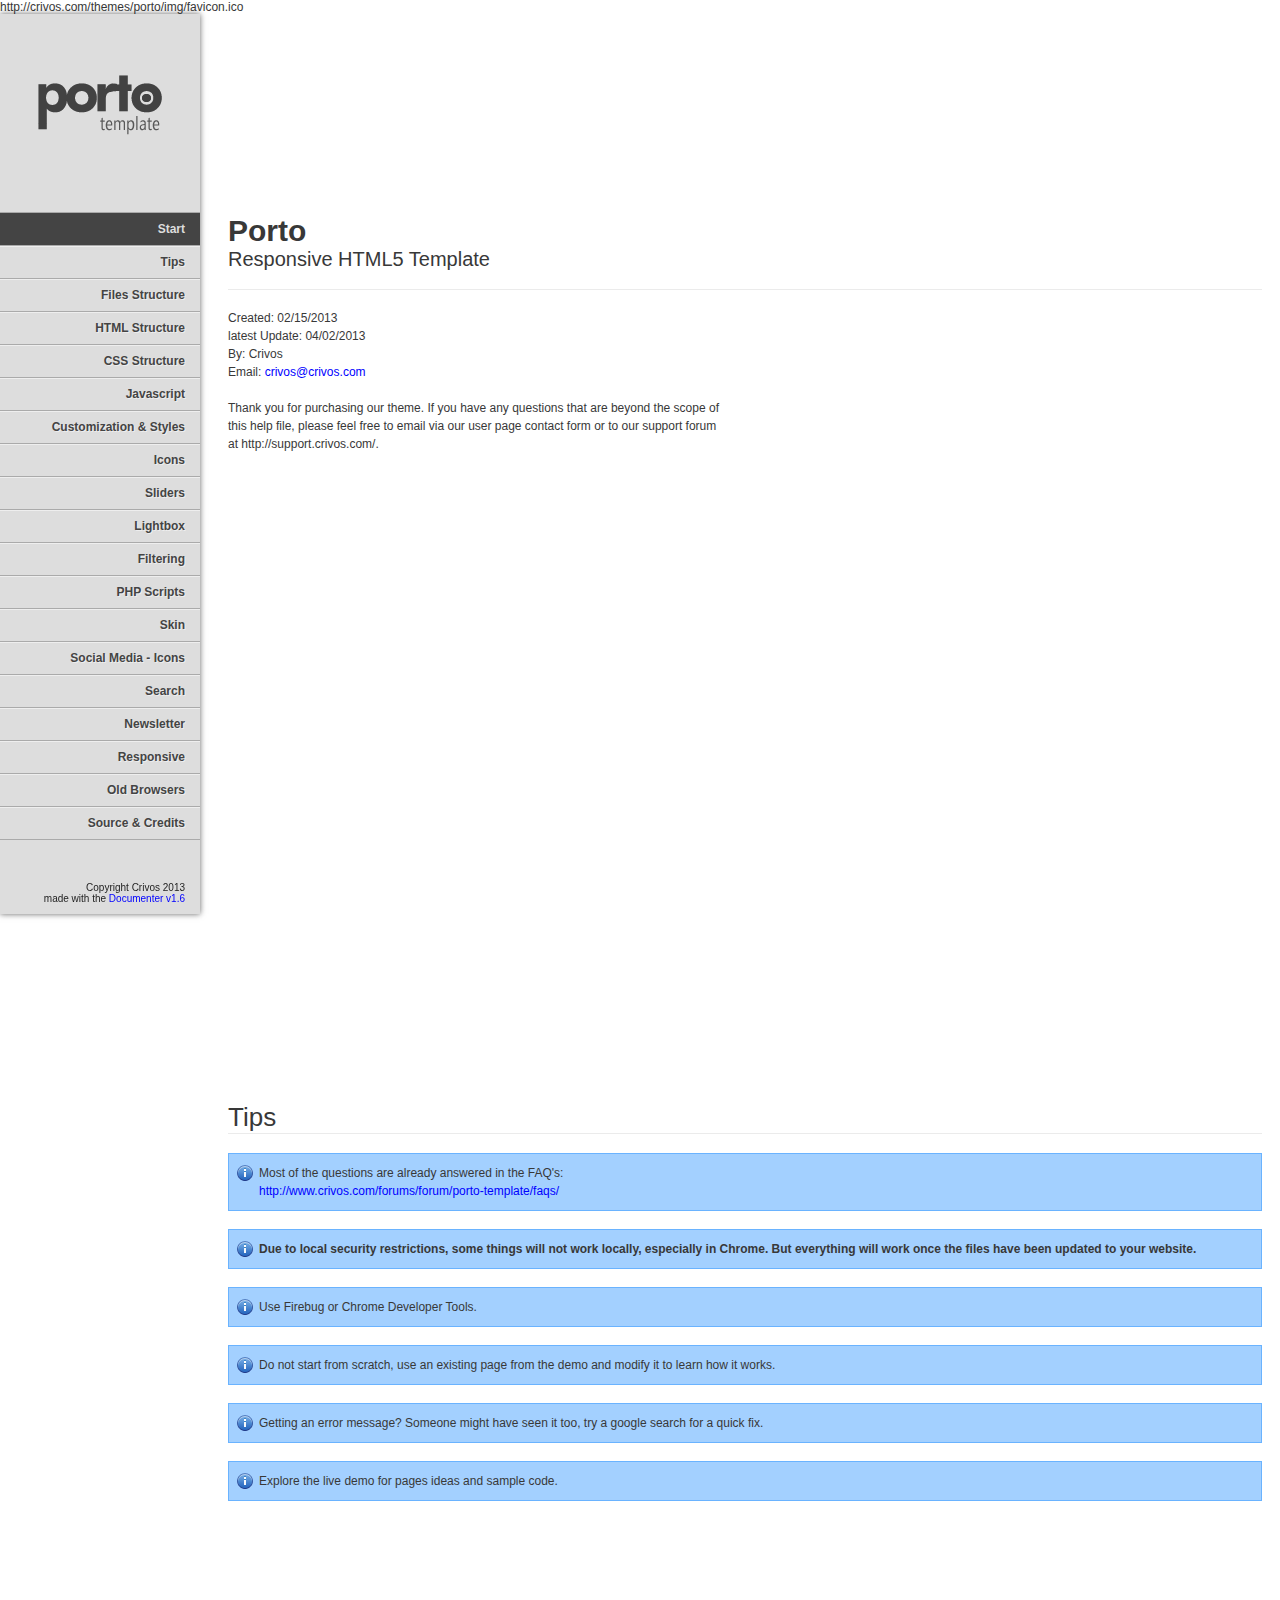
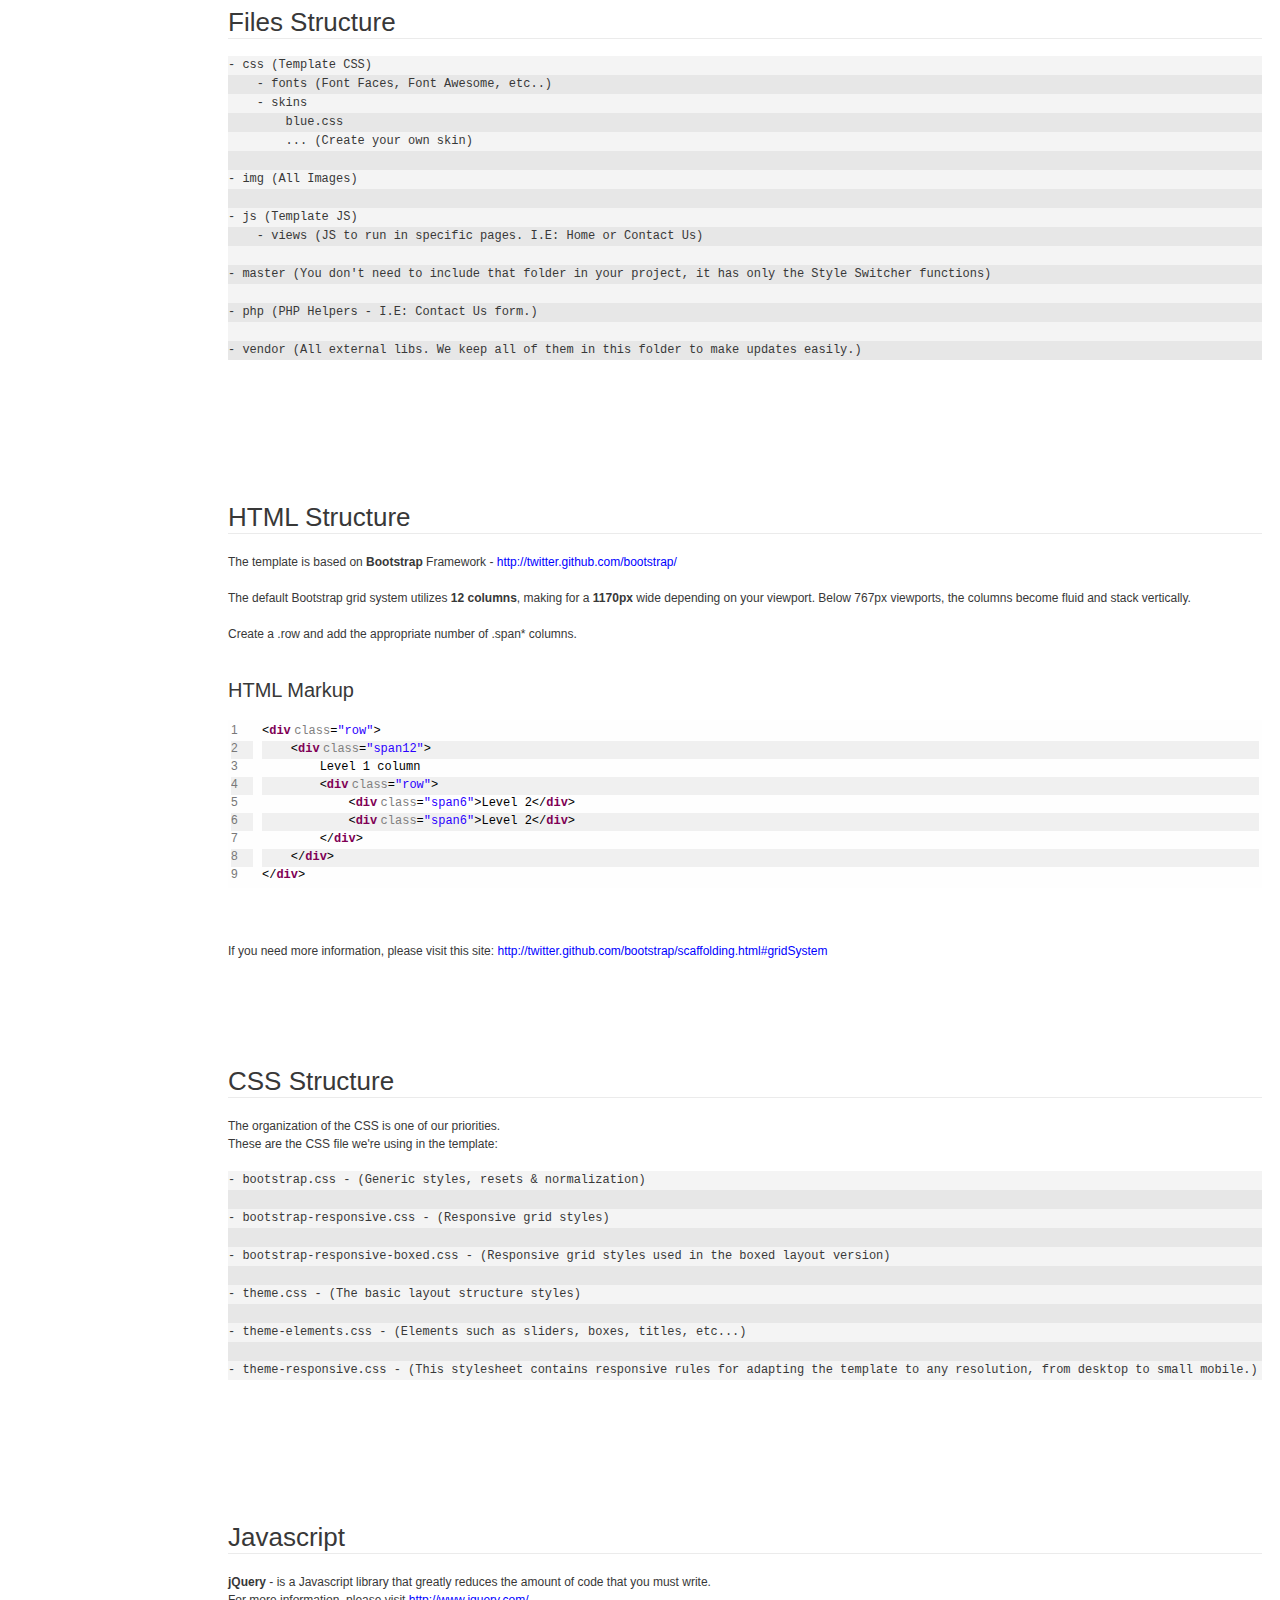
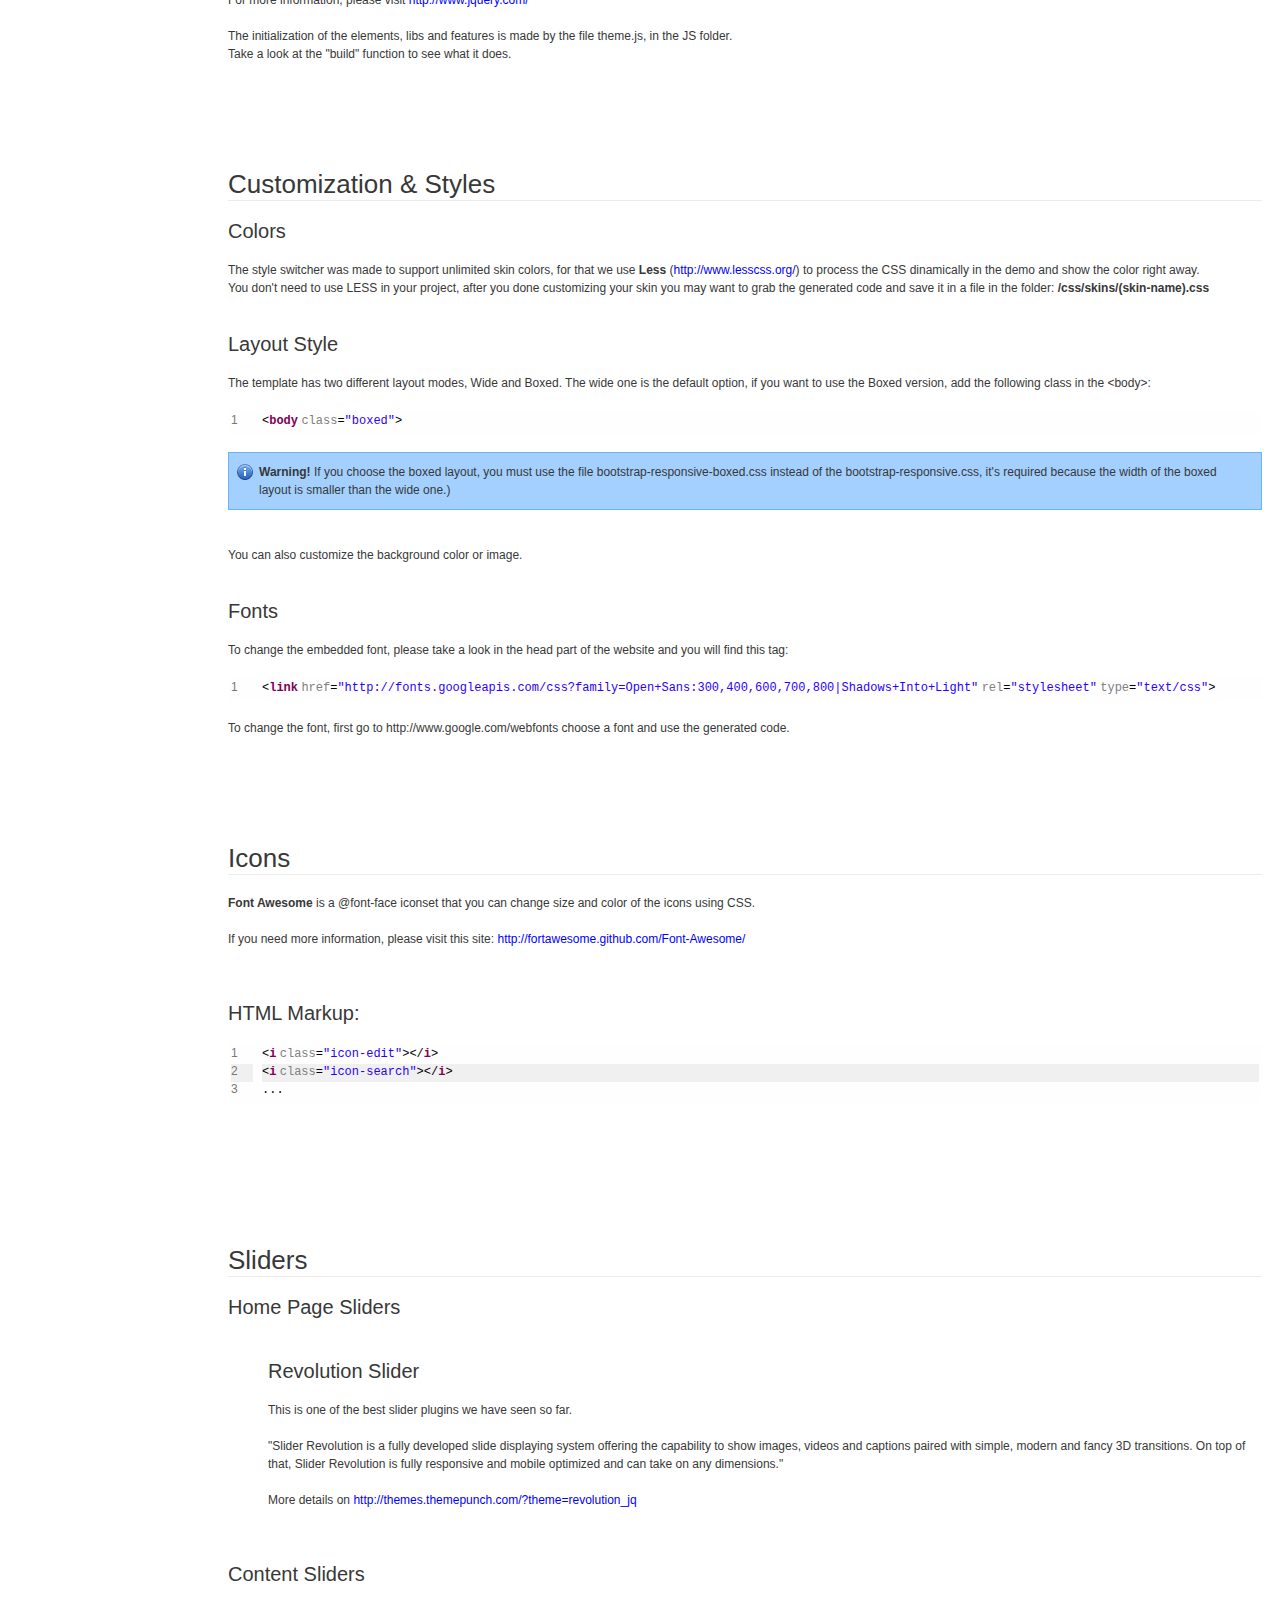
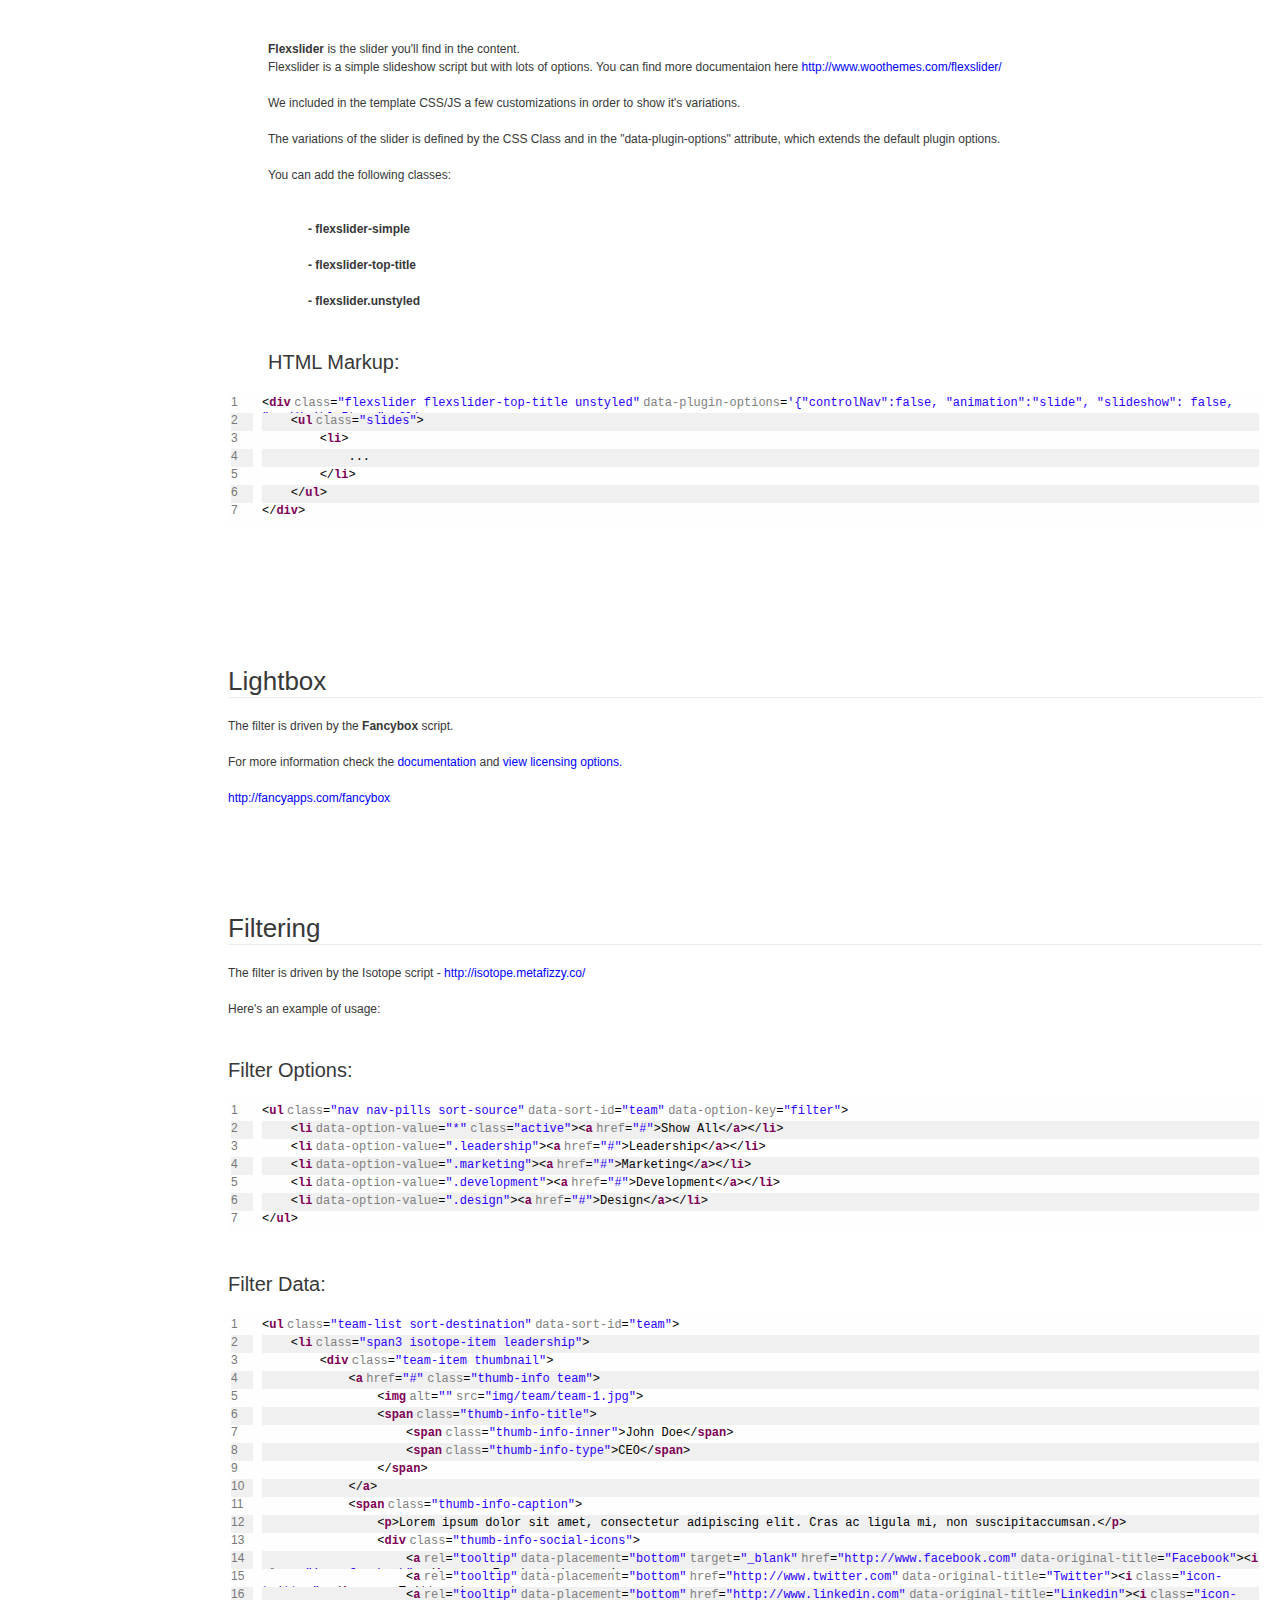
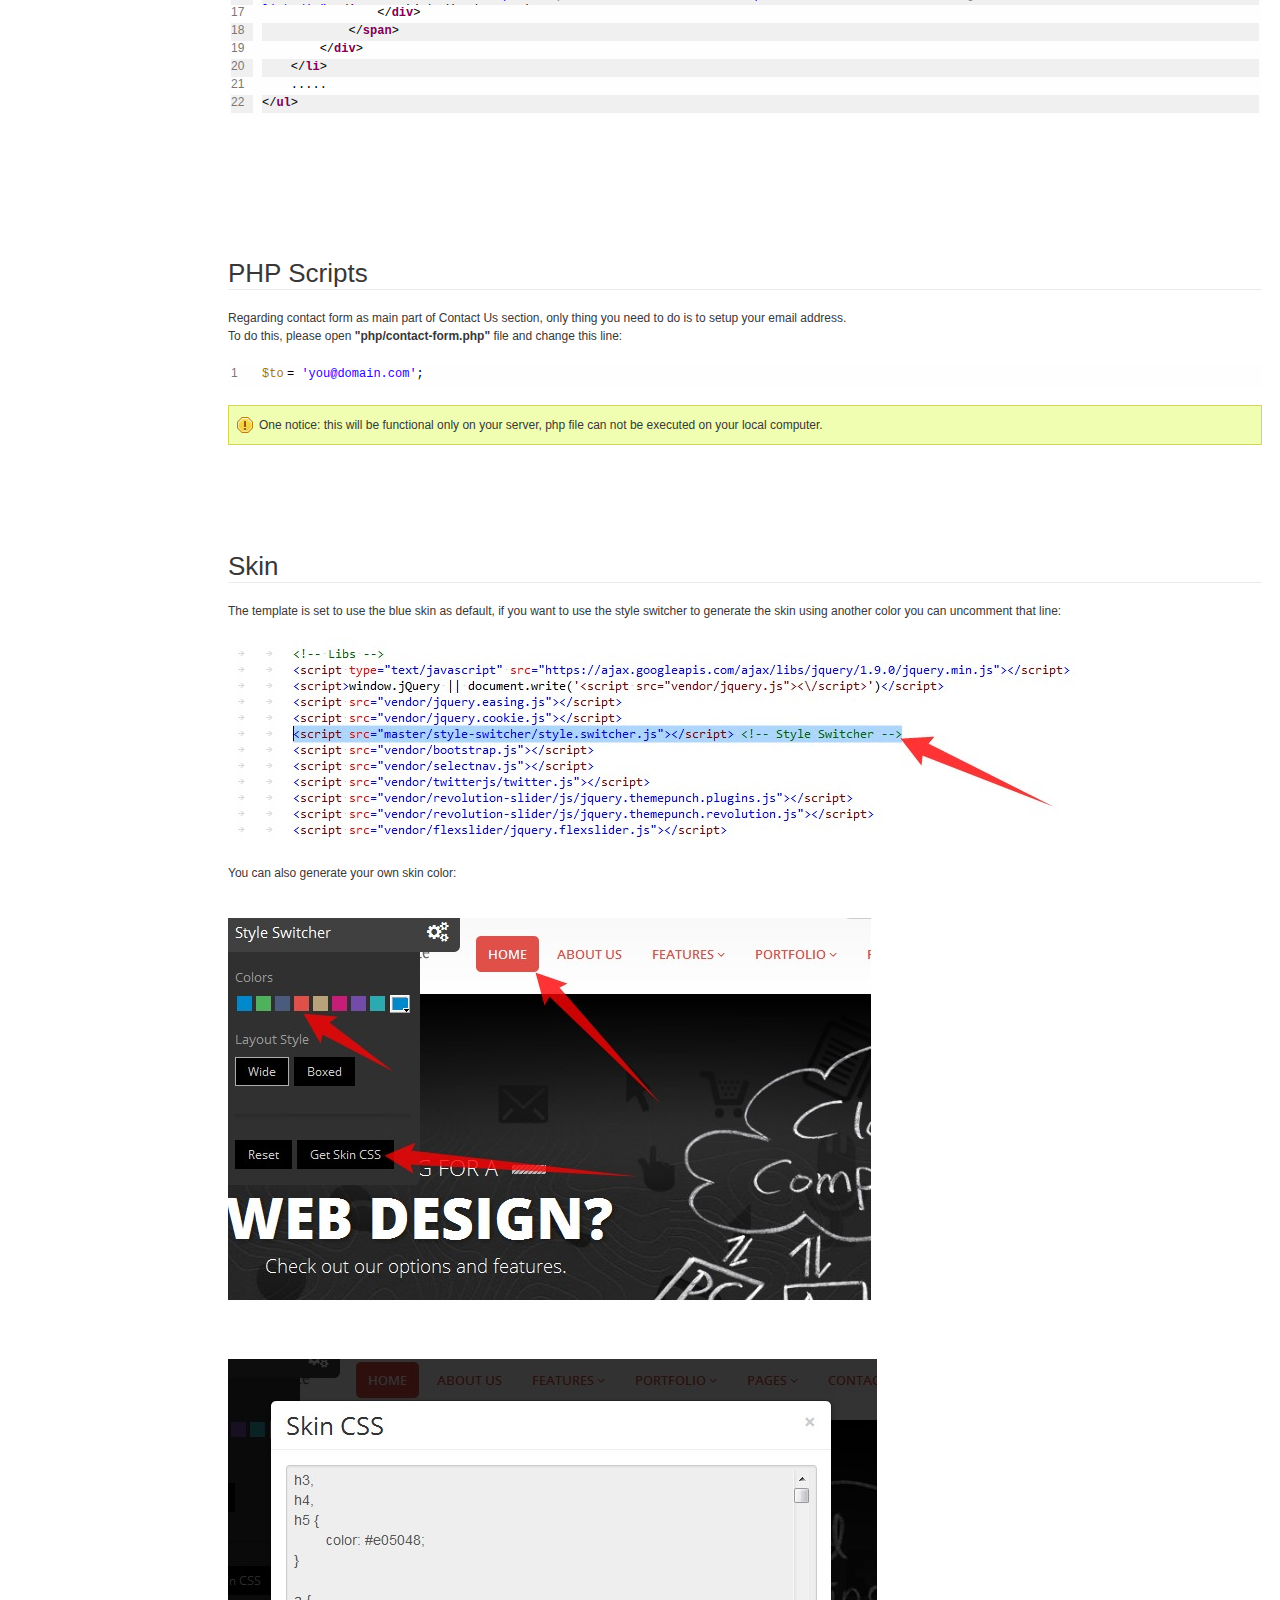
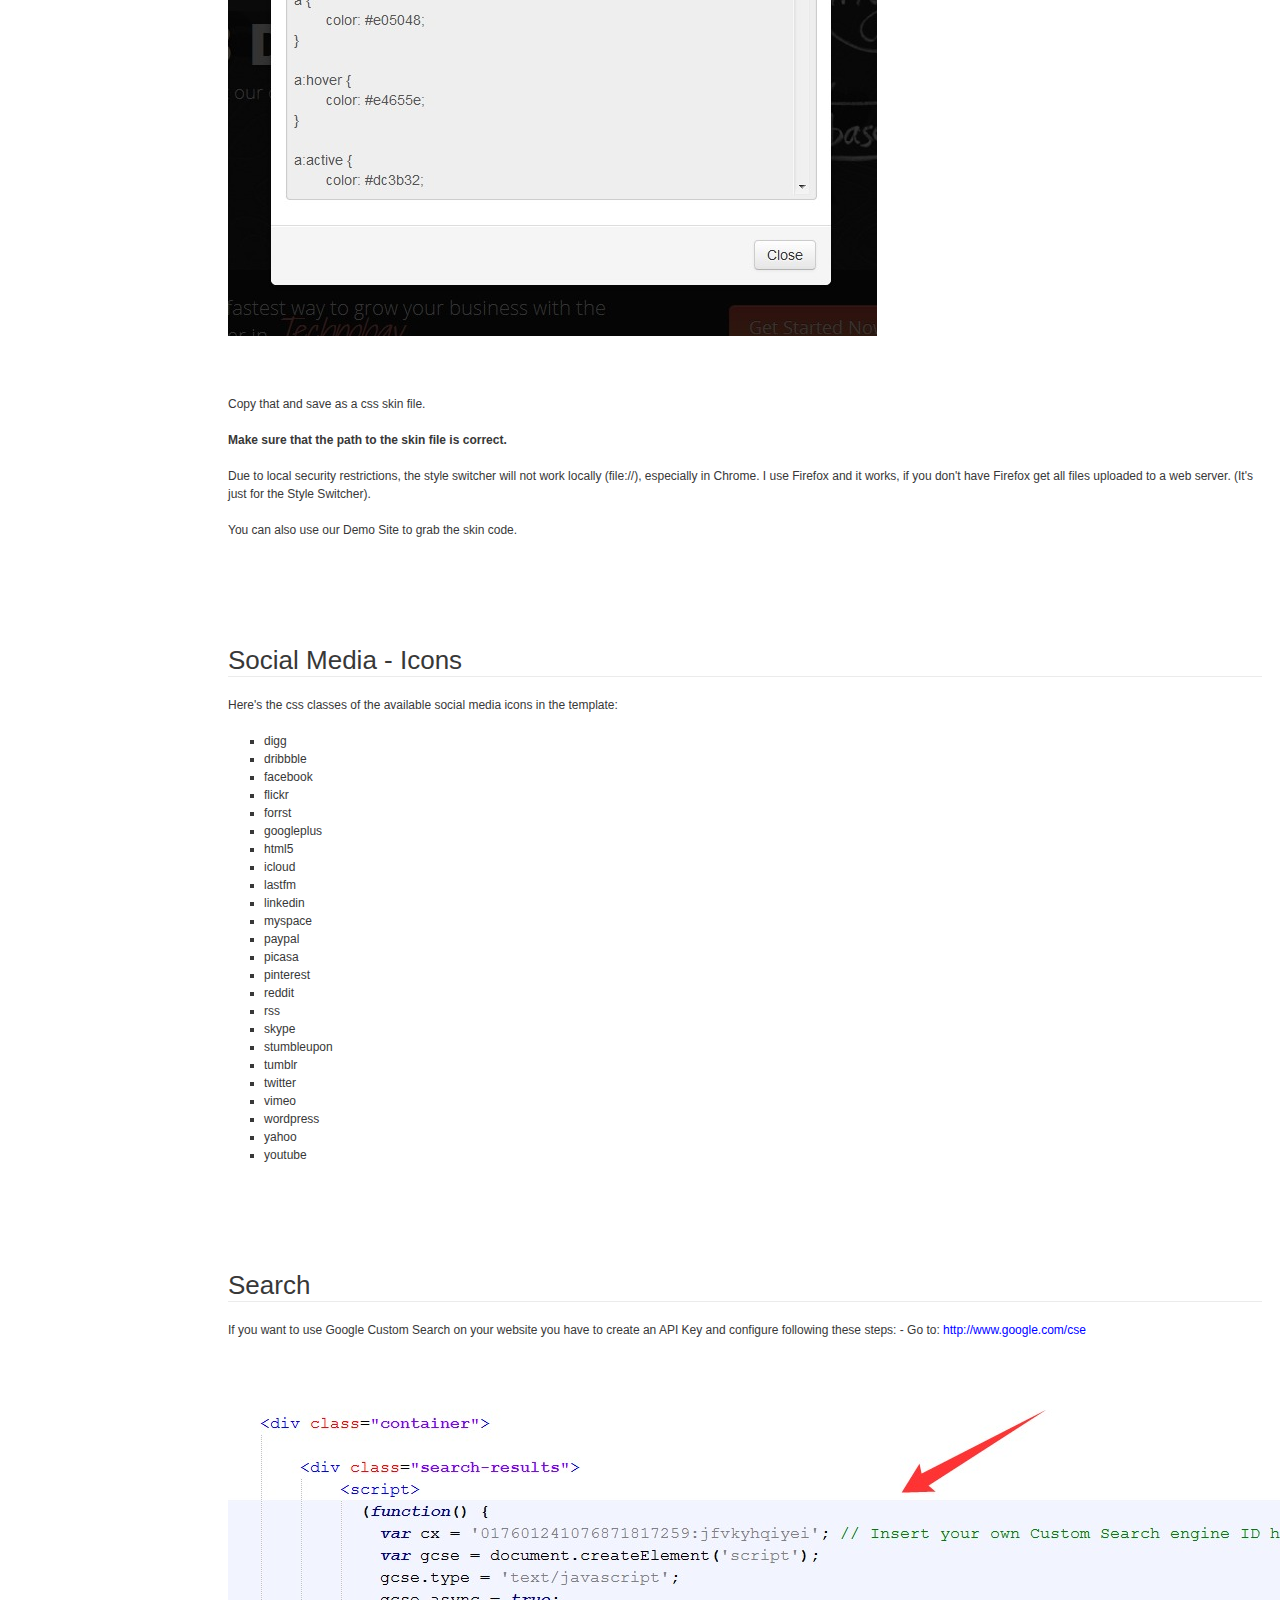
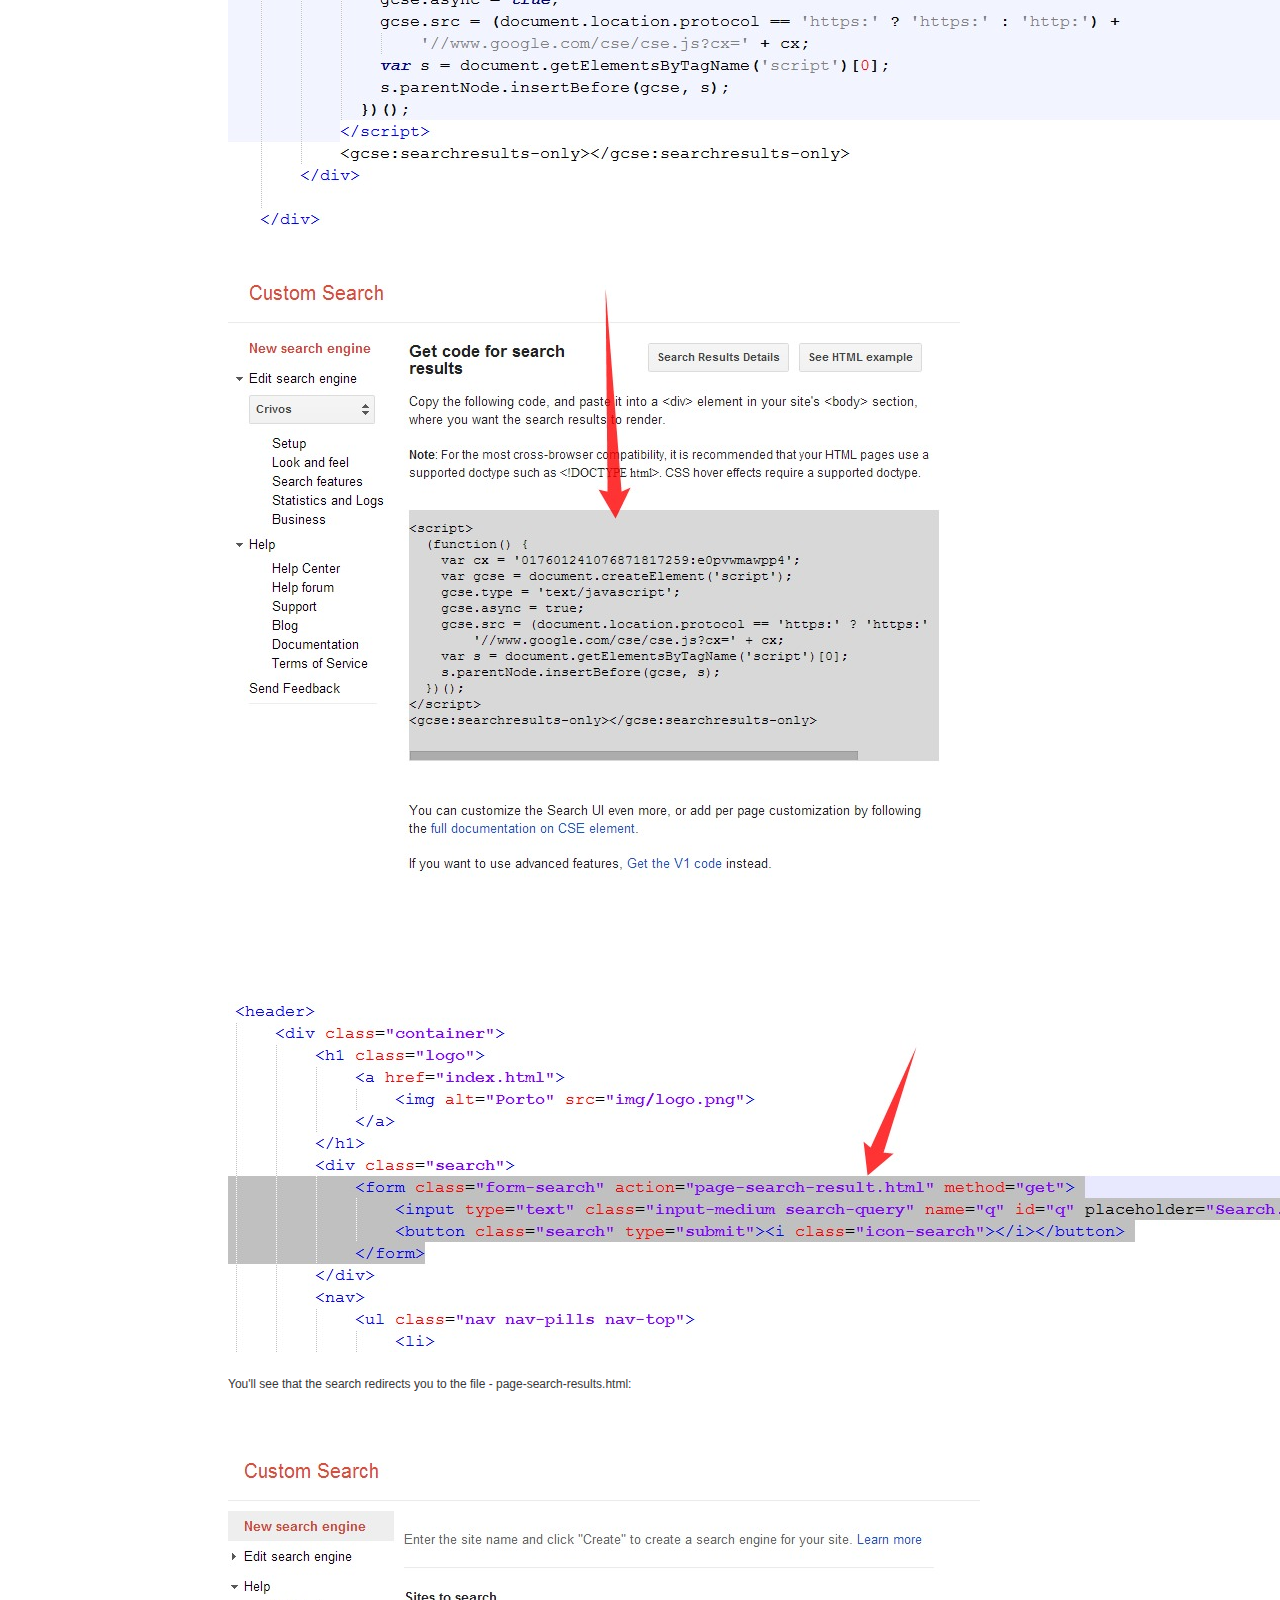
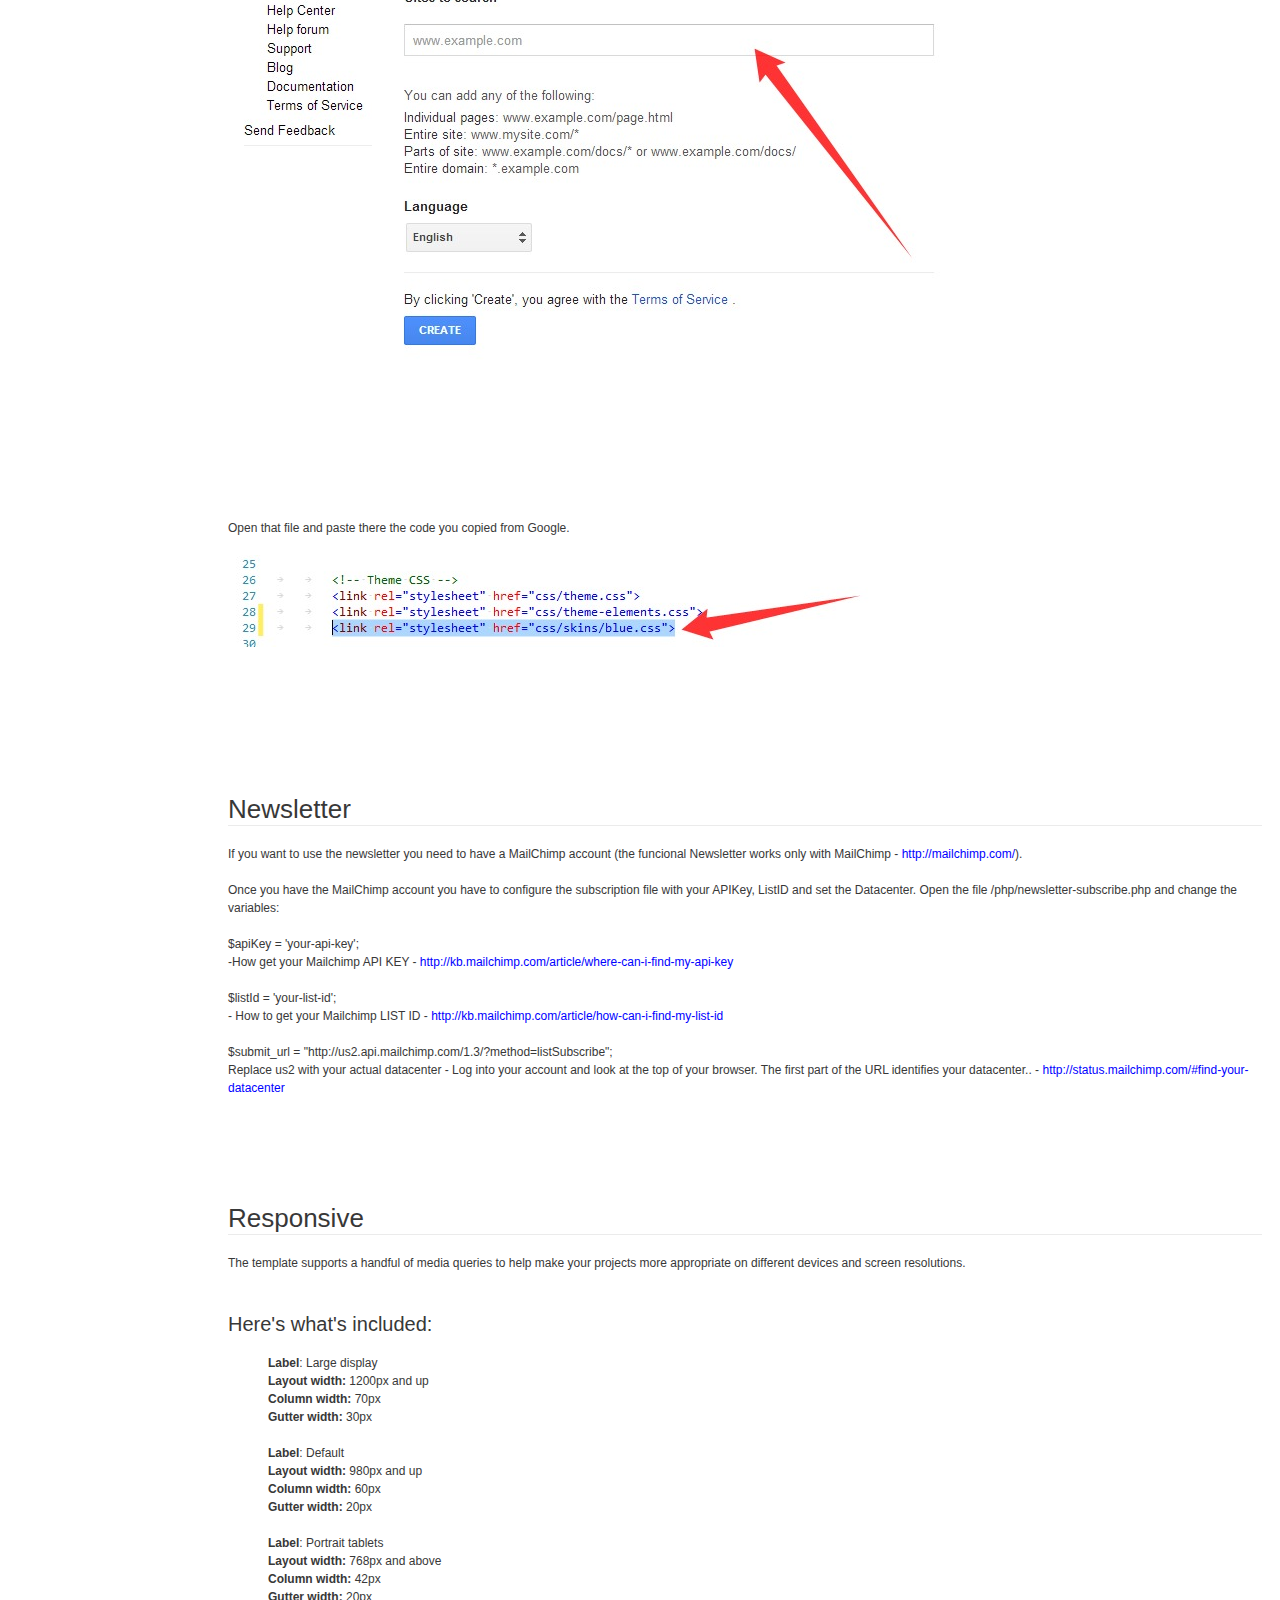
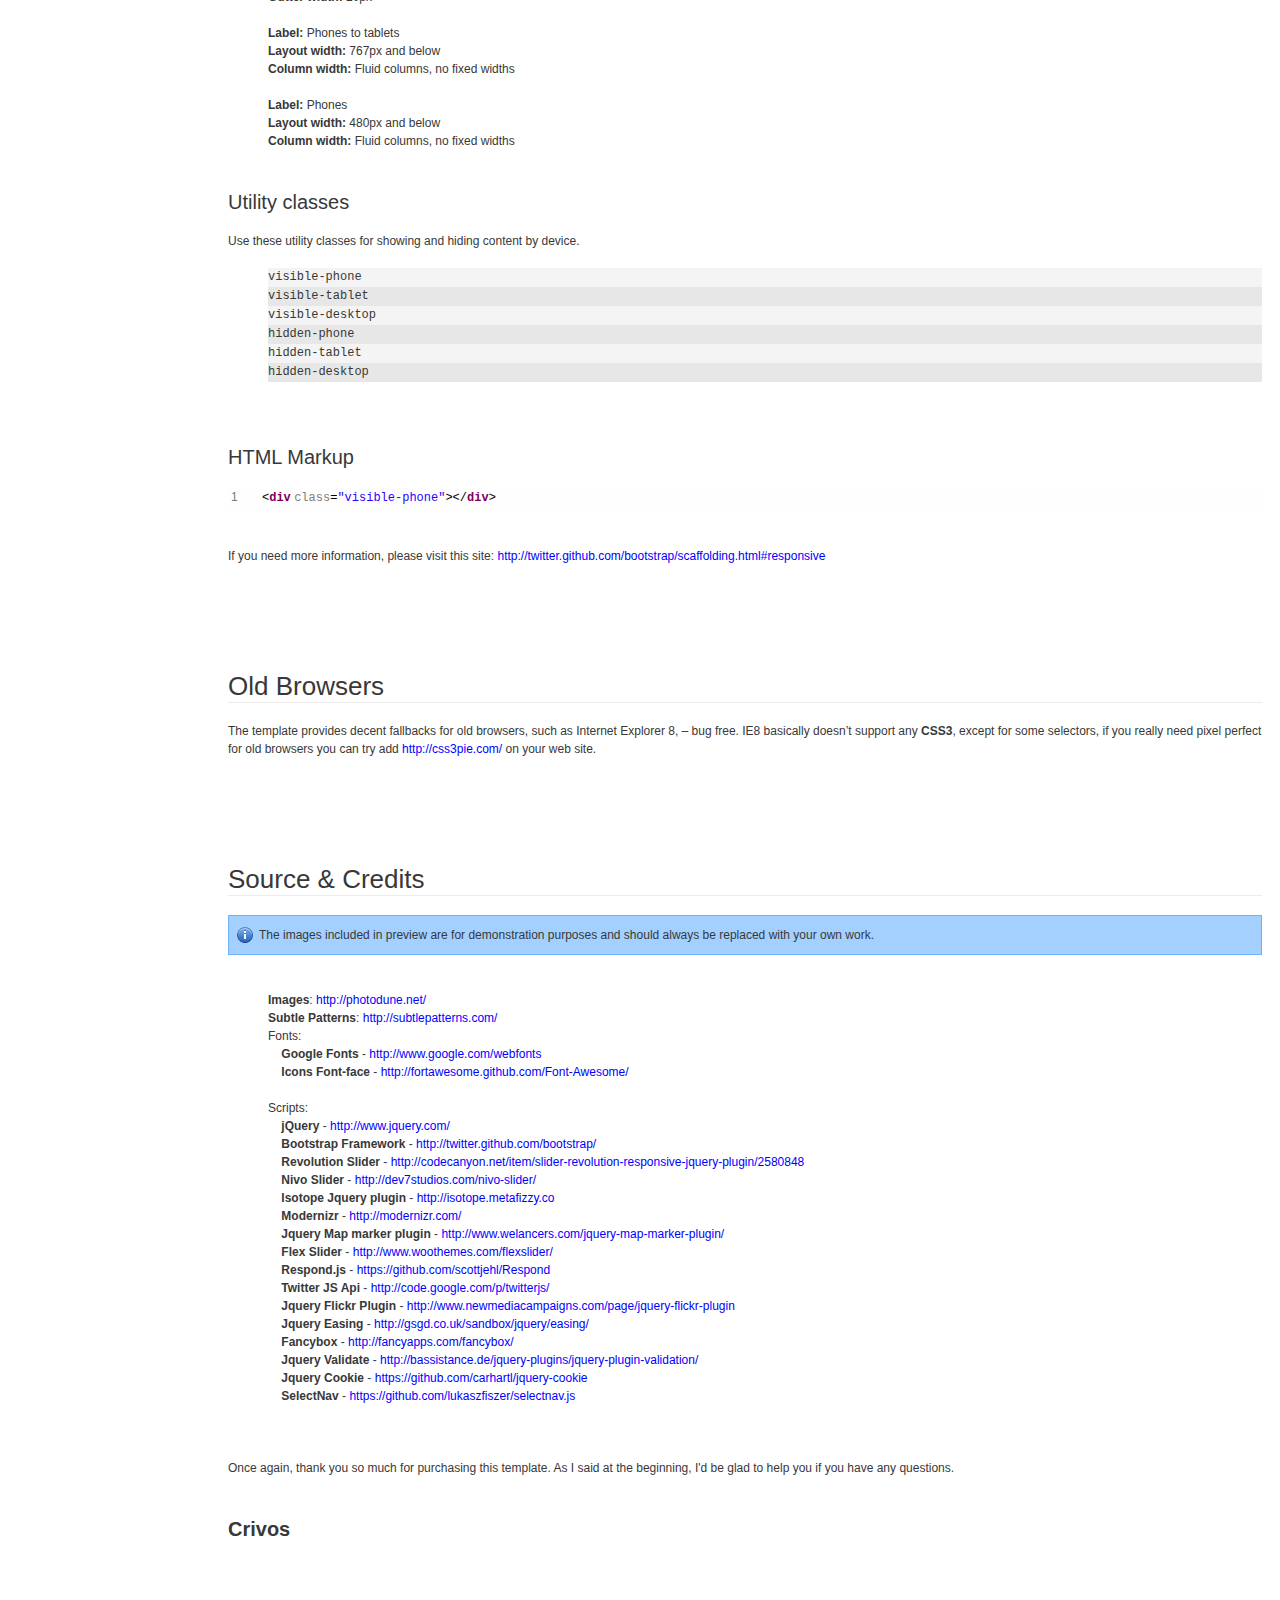
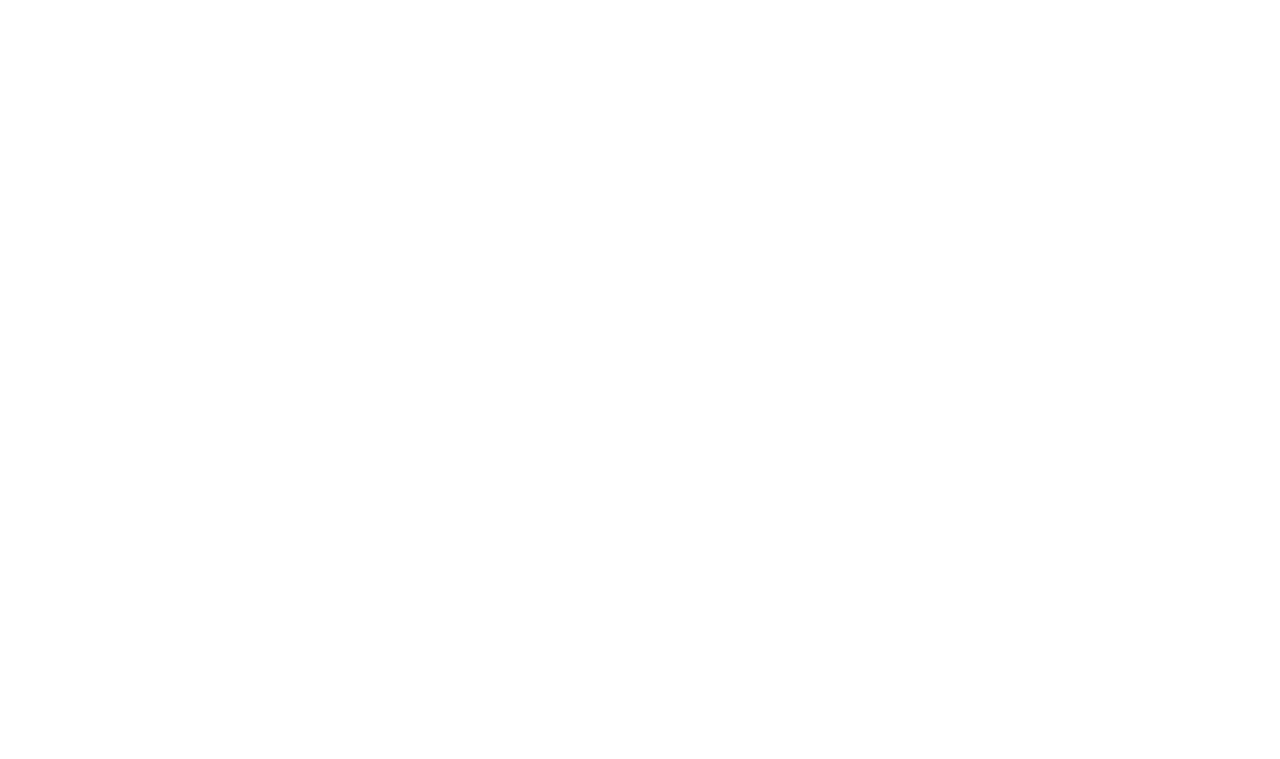
<file: maquette/Documentation/Porto/index.html>
<!doctype html>  
<!--[if IE 6 ]><html lang="en-us" class="ie6"> <![endif]-->
<!--[if IE 7 ]><html lang="en-us" class="ie7"> <![endif]-->
<!--[if IE 8 ]><html lang="en-us" class="ie8"> <![endif]-->
<!--[if (gt IE 7)|!(IE)]><!-->
<html lang="en-us"><!--<![endif]-->
<head>
	<meta charset="utf-8">
	
	<title>Porto - Responsive HTML5 Template</title>
	
	<meta name="description" content="Thank you for purchasing our theme. If you have any questions that are beyond the scope of this help file, please feel free to email via our user page contact form or to our support forum at http://support.crivos.com/.">
	<meta name="author" content="Crivos">
	<meta name="copyright" content="Crivos">
	<meta name="generator" content="Documenter v1.6 http://rxa.li/documenter">
	<meta name="date" content="2013-04-02T00:00:00+02:00">
	
	<link rel="stylesheet" href="css/documenter_style.css" media="all">
	
	http://crivos.com/themes/porto/img/favicon.ico
	<script src="js/jquery.1.6.4.js"></script>
	
	<script src="js/jquery.scrollTo-1.4.2-min.js"></script>
	<script src="js/jquery.easing.js"></script>
	
	<link rel="stylesheet" href="css/shDocumenter.css" media="screen">
	<script src="js/shCore.js"></script>
	<script src="js/shBrushXml.js"></script>
	<script src="js/shBrushPhp.js"></script>
	<script>SyntaxHighlighter.defaults['toolbar'] = false;SyntaxHighlighter.all();</script>

	<script>document.createElement('section');var duration=500,easing='swing';</script>
	<script src="js/script.js"></script>
	
	<style>
		html{background-color:#FFFFFF;color:#383838;}
		::-moz-selection{background:#444444;color:#DDDDDD;}
		::selection{background:#444444;color:#DDDDDD;}
		#documenter_sidebar #documenter_logo{background-image:url(assets/images/image_1.png);}
		a{color:#0000FF;}
		hr{border-top:1px solid #EBEBEB;border-bottom:1px solid #FFFFFF;}
		#documenter_sidebar, #documenter_sidebar ol a{background-color:#DDDDDD;color:#222222;}
		#documenter_sidebar ol a{-webkit-text-shadow:1px 1px 0px #EEEEEE;-moz-text-shadow:1px 1px 0px #EEEEEE;text-shadow:1px 1px 0px #EEEEEE;}
		#documenter_sidebar ol{border-top:1px solid #AAAAAA;}
		#documenter_sidebar ol a{border-top:1px solid #EEEEEE;border-bottom:1px solid #AAAAAA;color:#444444;}
		#documenter_sidebar ol a:hover{background:#444444;color:#DDDDDD;border-top:1px solid #444444;}
		#documenter_sidebar ol a.current{background:#444444;color:#DDDDDD;border-top:1px solid #444444;}
		#documenter_copyright{display:block !important;visibility:visible !important;}
	</style>
	
</head>
<body>
	<div id="documenter_sidebar">
		<a href="#documenter_cover" id="documenter_logo"></a>
		<ol id="documenter_nav">
			<li><a class="current" href="#documenter_cover">Start</a></li>
			<li><a href="#tips">Tips</a></li>
			<li><a href="#files_structure">Files Structure</a></li>
			<li><a href="#html_structure">HTML Structure</a></li>
			<li><a href="#css_structure">CSS Structure</a></li>
			<li><a href="#javascript">Javascript</a></li>
			<li><a href="#customization_styles">Customization & Styles</a></li>
			<li><a href="#icons">Icons</a></li>
			<li><a href="#sliders">Sliders</a></li>
			<li><a href="#lightbox">Lightbox</a></li>
			<li><a href="#filtering">Filtering</a></li>
			<li><a href="#php_scripts">PHP Scripts</a></li>
			<li><a href="#skin">Skin</a></li>
			<li><a href="#social_media_icons">Social Media - Icons</a></li>
			<li><a href="#search">Search</a></li>
			<li><a href="#newsletter">Newsletter</a></li>
			<li><a href="#responsive">Responsive</a></li>
			<li><a href="#old_browsers">Old Browsers</a></li>
			<li><a href="#source_credits">Source & Credits</a></li>

		</ol>
		<div id="documenter_copyright">Copyright Crivos 2013<br>
		made with the <a href="http://rxa.li/documenter">Documenter v1.6</a> 
		</div>
	</div>
	<div id="documenter_content">
	<section id="documenter_cover"><h1>Porto</h1><h2>Responsive HTML5 Template</h2><hr><ul><li>Created: 02/15/2013</li><li>latest Update: 04/02/2013</li><li>By: Crivos</li><li><a href=""></a></li><li>Email: <a href="mailto:&#99;&#114;&#105;&#118;&#111;&#115;&#64;&#99;&#114;&#105;&#118;&#111;&#115;&#46;&#99;&#111;&#109;">&#99;&#114;&#105;&#118;&#111;&#115;&#64;&#99;&#114;&#105;&#118;&#111;&#115;&#46;&#99;&#111;&#109;</a></li></ul><p>Thank you for purchasing our theme. If you have any questions that are beyond the scope of this help file, please feel free to email via our user page contact form or to our support forum at http://support.crivos.com/.</p></section><section id="tips">
	<h3>Tips</h3><hr class="notop">
<p class="info">
	Most of the questions are already answered in the FAQ&#39;s:<br>
	<a href="http://www.crivos.com/forums/forum/porto-template/faqs/">http://www.crivos.com/forums/forum/porto-template/faqs/</a></p>
<p class="info">
	<strong>Due to local security restrictions, some things will not work locally, especially in Chrome. But everything will work once the files have been updated to your website.</strong></p>
<p class="info">
	Use Firebug or Chrome Developer Tools.</p>
<p class="info">
	Do not start from scratch, use an existing page from the demo and modify it to learn how it works.</p>
<p class="info">
	Getting an error message? Someone might have seen it too, try a google search for a quick fix.</p>
<p class="info">
	Explore the live demo for pages ideas and sample code.</p>
</section>
<section id="files_structure">
	<h3>Files Structure</h3><hr class="notop">
<pre>
- css (Template CSS)
    - fonts (Font Faces, Font Awesome, etc..)
    - skins
        blue.css
        ... (Create your own skin)

- img (All Images)

- js (Template JS)
    - views (JS to run in specific pages. I.E: Home or Contact Us)

- master (You don&#39;t need to include that folder in your project, it has only the Style Switcher functions)

- php (PHP Helpers - I.E: Contact Us form.)

- vendor (All external libs. We keep all of them in this folder to make updates easily.)
</pre>
<p>	&nbsp;</p>
</section>
<section id="html_structure">
	<h3>HTML Structure</h3><hr class="notop">
<p>	The template is based on <strong>Bootstrap </strong>Framework - <a href="http://twitter.github.com/bootstrap/">http://twitter.github.com/bootstrap/</a></p>
<p>	The default Bootstrap grid system utilizes <strong>12 columns</strong>, making for a <strong>1170px </strong>wide depending on your viewport. Below 767px viewports, the columns become fluid and stack vertically.<br>
	<br>
	Create a .row and add the appropriate number of .span* columns.<br>
	&nbsp;</p>
<h4>
	HTML Markup</h4>
<pre class="brush: html">
&lt;div class=&quot;row&quot;&gt;
    &lt;div class=&quot;span12&quot;&gt;
        Level 1 column
        &lt;div class=&quot;row&quot;&gt;
            &lt;div class=&quot;span6&quot;&gt;Level 2&lt;/div&gt;
            &lt;div class=&quot;span6&quot;&gt;Level 2&lt;/div&gt;
        &lt;/div&gt;
    &lt;/div&gt;
&lt;/div&gt;

</pre>
<p>	&nbsp;</p>
<p>	If you need more information, please visit this site: <a href="http://twitter.github.com/bootstrap/scaffolding.html#gridSystem">http://twitter.github.com/bootstrap/scaffolding.html#gridSystem</a></p>
</section>
<section id="css_structure">
	<h3>CSS Structure</h3><hr class="notop">
<p>	The organization of the CSS is one of our priorities.<br>
	These are the CSS file we&#39;re using in the template:</p>
<pre>
- bootstrap.css - (Generic styles, resets &amp; normalization)

- bootstrap-responsive.css - (Responsive grid styles)

- bootstrap-responsive-boxed.css - (Responsive grid styles used in the boxed layout version)

- theme.css - (The basic layout structure styles)

- theme-elements.css - (Elements such as sliders, boxes, titles, etc...)

- theme-responsive.css - (This stylesheet contains responsive rules for adapting the template to any resolution, from desktop to small mobile.)
</pre>
<p>	&nbsp;</p>
</section>
<section id="javascript">
	<h3>Javascript</h3><hr class="notop">
<p>	<strong>jQuery </strong>- is a Javascript library that greatly reduces the amount of code that you must write.<br>
	For more information, please visit <a href="http://www.jquery.com/">http://www.jquery.com/</a><br>
	<br>
	The initialization of the elements, libs and features is made by the file theme.js, in the JS folder.<br>
	Take a look at the &quot;build&quot; function to see what it does.</p>
</section>
<section id="customization_styles">
	<h3>Customization & Styles</h3><hr class="notop">
<h4>
	Colors</h4>
<p>	The style switcher was made to support unlimited skin colors, for that we use <strong>Less </strong>(<a href="http://www.lesscss.org/">http://www.lesscss.org/</a>) to process the CSS dinamically in the demo and show the color right away.<br>
	You don&#39;t need to use LESS in your project, after you done customizing your skin you may want to grab the generated code and save it in a file in the folder:<strong> /css/skins/(skin-name).css</strong><br>
	&nbsp;</p>
<h4>
	Layout Style</h4>
<p>	The template has two different layout modes, Wide and Boxed. The wide one is the default option, if you want to use the Boxed version, add the following class in the &lt;body&gt;:</p>
<pre class="brush: html">
&lt;body class=&quot;boxed&quot;&gt;
</pre>
<p class="info">
	<strong>Warning!</strong> If you choose the boxed layout, you must use the file bootstrap-responsive-boxed.css instead of the bootstrap-responsive.css, it&#39;s required because the width of the boxed layout is smaller than the wide one.)</p>
<p>	<br>
	You can also customize the background color or image.<br>
	&nbsp;</p>
<h4>
	Fonts</h4>
<p>	To change the embedded font, please take a look in the head part of the website and you will find this tag:</p>
<pre class="brush: html">
 &lt;link href=&quot;http://fonts.googleapis.com/css?family=Open+Sans:300,400,600,700,800|Shadows+Into+Light&quot; rel=&quot;stylesheet&quot; type=&quot;text/css&quot;&gt;
</pre>
<p>	To change the font, first go to http://www.google.com/webfonts choose a font and use the generated code.</p>
</section>
<section id="icons">
	<h3>Icons</h3><hr class="notop">
<p>	<strong>Font Awesome</strong> is a @font-face iconset that you can change size and color of the icons using CSS.<br>
	<br>
	If you need more information, please visit this site: <a href="http://fortawesome.github.com/Font-Awesome/">http://fortawesome.github.com/Font-Awesome/</a></p>
<p>	&nbsp;</p>
<h4>
	HTML Markup:</h4>
<pre class="brush: html">
&lt;i class=&quot;icon-edit&quot;&gt;&lt;/i&gt;
&lt;i class=&quot;icon-search&quot;&gt;&lt;/i&gt;
...
</pre>
<p>	&nbsp;</p>
</section>
<section id="sliders">
	<h3>Sliders</h3><hr class="notop">
<h4>
	Home Page Sliders</h4>
<h4 style="margin-left: 40px;">
	&nbsp;&nbsp;&nbsp;&nbsp;<br>
	Revolution Slider</h4>
<p style="margin-left: 40px;">
	This is one of the best slider plugins we have seen so far.<br>
	<br>
	&quot;Slider Revolution is a fully developed slide displaying system offering the capability to show images, videos and captions paired with simple, modern and fancy 3D transitions. On top of that, Slider Revolution is fully responsive and mobile optimized and can take on any dimensions.&quot;<br>
	<br>
	More details on <a href="http://themes.themepunch.com/?theme=revolution_jq">http://themes.themepunch.com/?theme=revolution_jq</a></p>
<p style="margin-left: 40px;">
	&nbsp;</p>
<h4>
	Content Sliders</h4>
<p>	&nbsp;</p>
<p style="margin-left: 40px;">
	<strong>Flexslider </strong>is the slider you&#39;ll find in the content.<br>
	Flexslider is a simple slideshow script but with lots of options. You can find more documentaion here <a href="http://www.woothemes.com/flexslider/">http://www.woothemes.com/flexslider/</a><br>
	<br>
	We included in the template CSS/JS a few customizations in order to show it&#39;s variations.<br>
	<br>
	The variations of the slider is defined by the CSS Class and in the &quot;data-plugin-options&quot; attribute, which extends the default plugin options.<br>
	<br>
	You can add the following classes:</p>
<p style="margin-left: 80px;">
	<br>
	<strong>- flexslider-simple<br>
	<br>
	- flexslider-top-title<br>
	<br>
	- flexslider.unstyled</strong></p>
<h4 style="margin-left: 40px;">
	<br>
	HTML Markup:</h4>
<pre class="brush: html" style="margin-left: 40px;">
&lt;div class=&quot;flexslider flexslider-top-title unstyled&quot; data-plugin-options=&#39;{&quot;controlNav&quot;:false, &quot;animation&quot;:&quot;slide&quot;, &quot;slideshow&quot;: false, &quot;maxVisibleItems&quot;: 3}&#39;&gt;
    &lt;ul class=&quot;slides&quot;&gt;
        &lt;li&gt;
            ...
        &lt;/li&gt;
    &lt;/ul&gt;
&lt;/div&gt;
</pre>
<p>	&nbsp;</p>
</section>
<section id="lightbox">
	<h3>Lightbox</h3><hr class="notop">
<p>	The filter is driven by the <strong>Fancybox </strong>script.</p>
<p>	For more information check the <a href="http://fancyapps.com/fancybox/" target="_blank">documentation</a> and <a href="http://fancyapps.com/store/" target="_blank">view licensing options.</a></p>
<p>	<a href="http://fancyapps.com/fancybox/" target="_blank">http://fancyapps.com/fancybox</a></p>
</section>
<section id="filtering">
	<h3>Filtering</h3><hr class="notop">
<p>	The filter is driven by the Isotope script - <a href="http://isotope.metafizzy.co/">http://isotope.metafizzy.co/</a><br>
	<br>
	Here&#39;s an example of usage:</p>
<h4>
	<br>
	Filter Options:</h4>
<pre class="brush: html">
&lt;ul class=&quot;nav nav-pills sort-source&quot; data-sort-id=&quot;team&quot; data-option-key=&quot;filter&quot;&gt;
    &lt;li data-option-value=&quot;*&quot; class=&quot;active&quot;&gt;&lt;a href=&quot;#&quot;&gt;Show All&lt;/a&gt;&lt;/li&gt;
    &lt;li data-option-value=&quot;.leadership&quot;&gt;&lt;a href=&quot;#&quot;&gt;Leadership&lt;/a&gt;&lt;/li&gt;
    &lt;li data-option-value=&quot;.marketing&quot;&gt;&lt;a href=&quot;#&quot;&gt;Marketing&lt;/a&gt;&lt;/li&gt;
    &lt;li data-option-value=&quot;.development&quot;&gt;&lt;a href=&quot;#&quot;&gt;Development&lt;/a&gt;&lt;/li&gt;
    &lt;li data-option-value=&quot;.design&quot;&gt;&lt;a href=&quot;#&quot;&gt;Design&lt;/a&gt;&lt;/li&gt;
&lt;/ul&gt;
</pre>
<h4>
	<br>
	Filter Data:</h4>
<pre class="brush: html">
&lt;ul class=&quot;team-list sort-destination&quot; data-sort-id=&quot;team&quot;&gt;
    &lt;li class=&quot;span3 isotope-item leadership&quot;&gt;
        &lt;div class=&quot;team-item thumbnail&quot;&gt;
            &lt;a href=&quot;#&quot; class=&quot;thumb-info team&quot;&gt;
                &lt;img alt=&quot;&quot; src=&quot;img/team/team-1.jpg&quot;&gt;
                &lt;span class=&quot;thumb-info-title&quot;&gt;
                    &lt;span class=&quot;thumb-info-inner&quot;&gt;John Doe&lt;/span&gt;
                    &lt;span class=&quot;thumb-info-type&quot;&gt;CEO&lt;/span&gt;
                &lt;/span&gt;
            &lt;/a&gt;
            &lt;span class=&quot;thumb-info-caption&quot;&gt;
                &lt;p&gt;Lorem ipsum dolor sit amet, consectetur adipiscing elit. Cras ac ligula mi, non suscipitaccumsan.&lt;/p&gt;
                &lt;div class=&quot;thumb-info-social-icons&quot;&gt;
                    &lt;a rel=&quot;tooltip&quot; data-placement=&quot;bottom&quot; target=&quot;_blank&quot; href=&quot;http://www.facebook.com&quot; data-original-title=&quot;Facebook&quot;&gt;&lt;i class=&quot;icon-facebook&quot;&gt;&lt;/i&gt;&lt;span&gt;Facebook&lt;/span&gt;&lt;/a&gt;
                    &lt;a rel=&quot;tooltip&quot; data-placement=&quot;bottom&quot; href=&quot;http://www.twitter.com&quot; data-original-title=&quot;Twitter&quot;&gt;&lt;i class=&quot;icon-twitter&quot;&gt;&lt;/i&gt;&lt;span&gt;Twitter&lt;/span&gt;&lt;/a&gt;
                    &lt;a rel=&quot;tooltip&quot; data-placement=&quot;bottom&quot; href=&quot;http://www.linkedin.com&quot; data-original-title=&quot;Linkedin&quot;&gt;&lt;i class=&quot;icon-linkedin&quot;&gt;&lt;/i&gt;&lt;span&gt;Linkedin&lt;/span&gt;&lt;/a&gt;
                &lt;/div&gt;
            &lt;/span&gt;
        &lt;/div&gt;
    &lt;/li&gt;
    .....
&lt;/ul&gt;
</pre>
<p>	&nbsp;</p>
</section>
<section id="php_scripts">
	<h3>PHP Scripts</h3><hr class="notop">
<p>	Regarding contact form as main part of Contact Us section, only thing you need to do is to setup your email address.<br>
	To do this, please open<strong> &quot;php/contact-form.php&quot; </strong>file and change this line:</p>
<pre class="brush: php">
$to = &#39;&#121;&#111;&#117;&#64;&#100;&#111;&#109;&#97;&#105;&#110;&#46;&#99;&#111;&#109;&#39;;
</pre>
<p class="warning">
	One notice: this will be functional only on your server, php file can not be executed on your local computer.</p>
</section>
<section id="skin">
	<h3>Skin</h3><hr class="notop">
<p>
	The template is set to use the blue skin as default, if you want to use the style switcher to generate the skin using another color you can uncomment that line:</p>
<p>
	<img alt="" src="assets/images/image_4.jpg"></p>
<p>
	You can also generate your own skin color:</p>
<p>
	<br>
	<img alt="" src="assets/images/image_3.jpg"></p>
<p>
	&nbsp;</p>
<p>
	<img alt="" src="assets/images/image_2.jpg"></p>
<p>
	&nbsp;</p>
<p>
	Copy that and save as a css skin file.</p>
<p>
	<strong>Make sure that the path to the skin file is correct.</strong></p>
<p>
	Due to local security restrictions, the style switcher will not work locally (file://), especially in Chrome. I use Firefox and it works, if you don&#39;t have Firefox get all files uploaded to a web server. (It&#39;s just for the Style Switcher).</p>
<p>
	You can also use our Demo Site to grab the skin code.</p>
</section>
<section id="social_media_icons">
	<h3>Social Media - Icons</h3><hr class="notop">
<p>	Here&#39;s the css classes of the available social media icons in the template:</p>
<ul>	<li>		digg</li>
	<li>		dribbble</li>
	<li>		facebook</li>
	<li>		flickr</li>
	<li>		forrst</li>
	<li>		googleplus</li>
	<li>		html5</li>
	<li>		icloud</li>
	<li>		lastfm</li>
	<li>		linkedin</li>
	<li>		myspace</li>
	<li>		paypal</li>
	<li>		picasa</li>
	<li>		pinterest</li>
	<li>		reddit</li>
	<li>		rss</li>
	<li>		skype</li>
	<li>		stumbleupon</li>
	<li>		tumblr</li>
	<li>		twitter</li>
	<li>		vimeo</li>
	<li>		wordpress</li>
	<li>		yahoo</li>
	<li>		youtube</li>
</ul>
</section>
<section id="search">
	<h3>Search</h3><hr class="notop">
<p>	If you want to use Google Custom Search on your website you have to create an API Key and configure following these steps: - Go to: <a href="http://www.google.com/cse" target="_blank">http://www.google.com/cse</a></p>
<p>	&nbsp;</p>
<p>	<img src="assets/images/image_6.jpg"></p>
<p>	<img src="assets/images/image_9.jpg"></p>
<p>	<img src="assets/images/image_8.jpg"></p>
<p>	You&#39;ll see that the search redirects you to the file - page-search-results.html:</p>
<p>	&nbsp;</p>
<p>	<img src="assets/images/image_7.jpg"></p>
<p>	&nbsp;</p>
<p>	Open that file and paste there the code you copied from Google.</p>
<p>	<img src="assets/images/image_5.jpg"></p>
<p>	&nbsp;</p>
</section>
<section id="newsletter">
	<h3>Newsletter</h3><hr class="notop">
<p>	If you want to use the newsletter you need to have a MailChimp account (the funcional Newsletter works only with MailChimp - <a href="http://mailchimp.com/">http://mailchimp.com/</a>).</p>
<p>	Once you have the MailChimp account you have to configure the subscription file with your APIKey, ListID and set the Datacenter. Open the file /php/newsletter-subscribe.php and change the variables:</p>
<p>	$apiKey = &#39;your-api-key&#39;;<br>
	-How get your Mailchimp API KEY - <a href="http://kb.mailchimp.com/article/where-can-i-find-my-api-key">http://kb.mailchimp.com/article/where-can-i-find-my-api-key</a></p>
<p>	$listId = &#39;your-list-id&#39;;<br>
	- How to get your Mailchimp LIST ID - <a href="http://kb.mailchimp.com/article/how-can-i-find-my-list-id">http://kb.mailchimp.com/article/how-can-i-find-my-list-id</a></p>
<p>	$submit_url = &quot;http://us2.api.mailchimp.com/1.3/?method=listSubscribe&quot;;<br>
	Replace us2 with your actual datacenter - Log into your account and look at the top of your browser. The first part of the URL identifies your datacenter.. - <a href="http://status.mailchimp.com/#find-your-datacenter">http://status.mailchimp.com/#find-your-datacenter</a></p>
</section>
<section id="responsive">
	<h3>Responsive</h3><hr class="notop">
<p>	The template supports a handful of media queries to help make your projects more appropriate on different devices and screen resolutions.</p>
<h4>
	<br>
	Here&#39;s what&#39;s included:&nbsp;</h4>
<p style="margin-left: 40px;">
	<strong>Label</strong>: Large display<br>
	<strong> Layout width:</strong> 1200px and up<br>
	<strong> Column width:</strong> 70px<br>
	<strong> Gutter width: </strong>30px<br>
	<br>
	<strong>Label</strong>: Default<br>
	<strong> Layout width: </strong>980px and up<br>
	<strong> Column width: </strong>60px<br>
	<strong> Gutter width:</strong> 20px<br>
	<br>
	<strong>Label</strong>: Portrait tablets<br>
	<strong> Layout width: </strong>768px and above<br>
	<strong> Column width:</strong> 42px<br>
	<strong> Gutter width: </strong>20px<br>
	<br>
	<strong> Label: </strong>Phones to tablets<br>
	<strong> Layout width: </strong>767px and below<br>
	<strong> Column width:</strong> Fluid columns, no fixed widths<br>
	<br>
	<strong> Label: </strong>Phones<br>
	<strong> Layout width:</strong> 480px and below<br>
	<strong> Column width:</strong> Fluid columns, no fixed widths</p>
<h4>
	<br>
	Utility classes</h4>
<p>	Use these utility classes for showing and hiding content by device.</p>
<pre class="plain" style="margin-left: 40px;">
visible-phone     
visible-tablet
visible-desktop
hidden-phone     
hidden-tablet     
hidden-desktop
</pre>
<h4>
	<br>
	<br>
	HTML Markup</h4>
<pre class="brush: html">
&lt;div class=&quot;visible-phone&quot;&gt;&lt;/div&gt;
</pre>
<p>	<br>
	If you need more information, please visit this site: <a href="http://twitter.github.com/bootstrap/scaffolding.html#responsive">http://twitter.github.com/bootstrap/scaffolding.html#responsive</a></p>
</section>
<section id="old_browsers">
	<h3>Old Browsers</h3><hr class="notop">
<p>	The template provides decent fallbacks for old browsers, such as Internet Explorer 8, &ndash; bug free. IE8 basically doesn&rsquo;t support any <strong>CSS3</strong>, except for some selectors, if you really need pixel perfect for old browsers you can try add <a href="http://css3pie.com/">http://css3pie.com/</a> on your web site.</p>
</section>
<section id="source_credits">
	<h3>Source & Credits</h3><hr class="notop">
<p class="info">
	The images included in preview are for demonstration purposes and should always be replaced with your own work.</p>
<p style="margin-left: 40px;">
	<br>
	<strong>Images</strong>: <a href="http://photodune.net/">http://photodune.net/</a><br>
	<strong>Subtle Patterns</strong>: <a href="http://subtlepatterns.com/">http://subtlepatterns.com/</a><br>
	Fonts:<br>
	<strong>&nbsp;&nbsp; &nbsp;Google Fonts</strong> - <a href="http://www.google.com/webfonts">http://www.google.com/webfonts</a><br>
	<strong>&nbsp;&nbsp; &nbsp;Icons Font-face</strong> - <a href="http://fortawesome.github.com/Font-Awesome/">http://fortawesome.github.com/Font-Awesome/</a><br>
	<br>
	Scripts:<br>
	&nbsp;&nbsp; &nbsp;<strong>jQuery </strong>- <a href="http://www.jquery.com/">http://www.jquery.com/</a><br>
	<strong>&nbsp;&nbsp; &nbsp;Bootstrap Framework</strong> - <a href="http://twitter.github.com/bootstrap/">http://twitter.github.com/bootstrap/</a><br>
	<strong>&nbsp;&nbsp; &nbsp;Revolution Slider</strong> - <a href="http://codecanyon.net/item/slider-revolution-responsive-jquery-plugin/2580848">http://codecanyon.net/item/slider-revolution-responsive-jquery-plugin/2580848</a><br>
	<strong>&nbsp;&nbsp; &nbsp;Nivo Slider</strong> - <a href="http://dev7studios.com/nivo-slider/">http://dev7studios.com/nivo-slider/</a><br>
	<strong>&nbsp;&nbsp; &nbsp;Isotope Jquery plugin</strong> - <a href="http://isotope.metafizzy.co">http://isotope.metafizzy.co</a><br>
	<strong>&nbsp;&nbsp; &nbsp;Modernizr </strong>- <a href="http://modernizr.com/">http://modernizr.com/</a><br>
	<strong>&nbsp;&nbsp; &nbsp;Jquery Map marker plugin</strong> - <a href="http://www.welancers.com/jquery-map-marker-plugin/">http://www.welancers.com/jquery-map-marker-plugin/</a><br>
	<strong>&nbsp;&nbsp; &nbsp;Flex Slider</strong> - <a href="http://www.woothemes.com/flexslider/">http://www.woothemes.com/flexslider/</a><br>
	<strong>&nbsp;&nbsp; &nbsp;Respond.js</strong> - <a href="https://github.com/scottjehl/Respond">https://github.com/scottjehl/Respond</a><br>
	<strong>&nbsp;&nbsp; &nbsp;Twitter JS Api</strong> - <a href="http://code.google.com/p/twitterjs/">http://code.google.com/p/twitterjs/</a><br>
	<strong>&nbsp;&nbsp; &nbsp;Jquery Flickr Plugin</strong> - <a href="http://www.newmediacampaigns.com/page/jquery-flickr-plugin">http://www.newmediacampaigns.com/page/jquery-flickr-plugin</a><br>
	<strong>&nbsp;&nbsp; &nbsp;Jquery Easing</strong> - <a href="http://gsgd.co.uk/sandbox/jquery/easing/">http://gsgd.co.uk/sandbox/jquery/easing/</a><br>
	&nbsp;&nbsp;&nbsp; <strong>Fancybox </strong>- <a href="http://fancyapps.com/fancybox/">http://fancyapps.com/fancybox/</a><br>
	<strong>&nbsp;&nbsp; &nbsp;Jquery Validate </strong>- <a href="http://bassistance.de/jquery-plugins/jquery-plugin-validation/">http://bassistance.de/jquery-plugins/jquery-plugin-validation/</a><br>
	<strong>&nbsp;&nbsp; &nbsp;Jquery Cookie</strong> - <a href="https://github.com/carhartl/jquery-cookie">https://github.com/carhartl/jquery-cookie</a><br>
	<strong>&nbsp;&nbsp; &nbsp;SelectNav </strong>- <a href="https://github.com/lukaszfiszer/selectnav.js">https://github.com/lukaszfiszer/selectnav.js</a></p>
<p>	<br>
	<br>
	Once again, thank you so much for purchasing this template. As I said at the beginning, I&#39;d be glad to help you if you have any questions.</p>
<h4>
	<br>
	<strong>Crivos</strong></h4>
</section>

	</div>
</body>
</html>
</file>
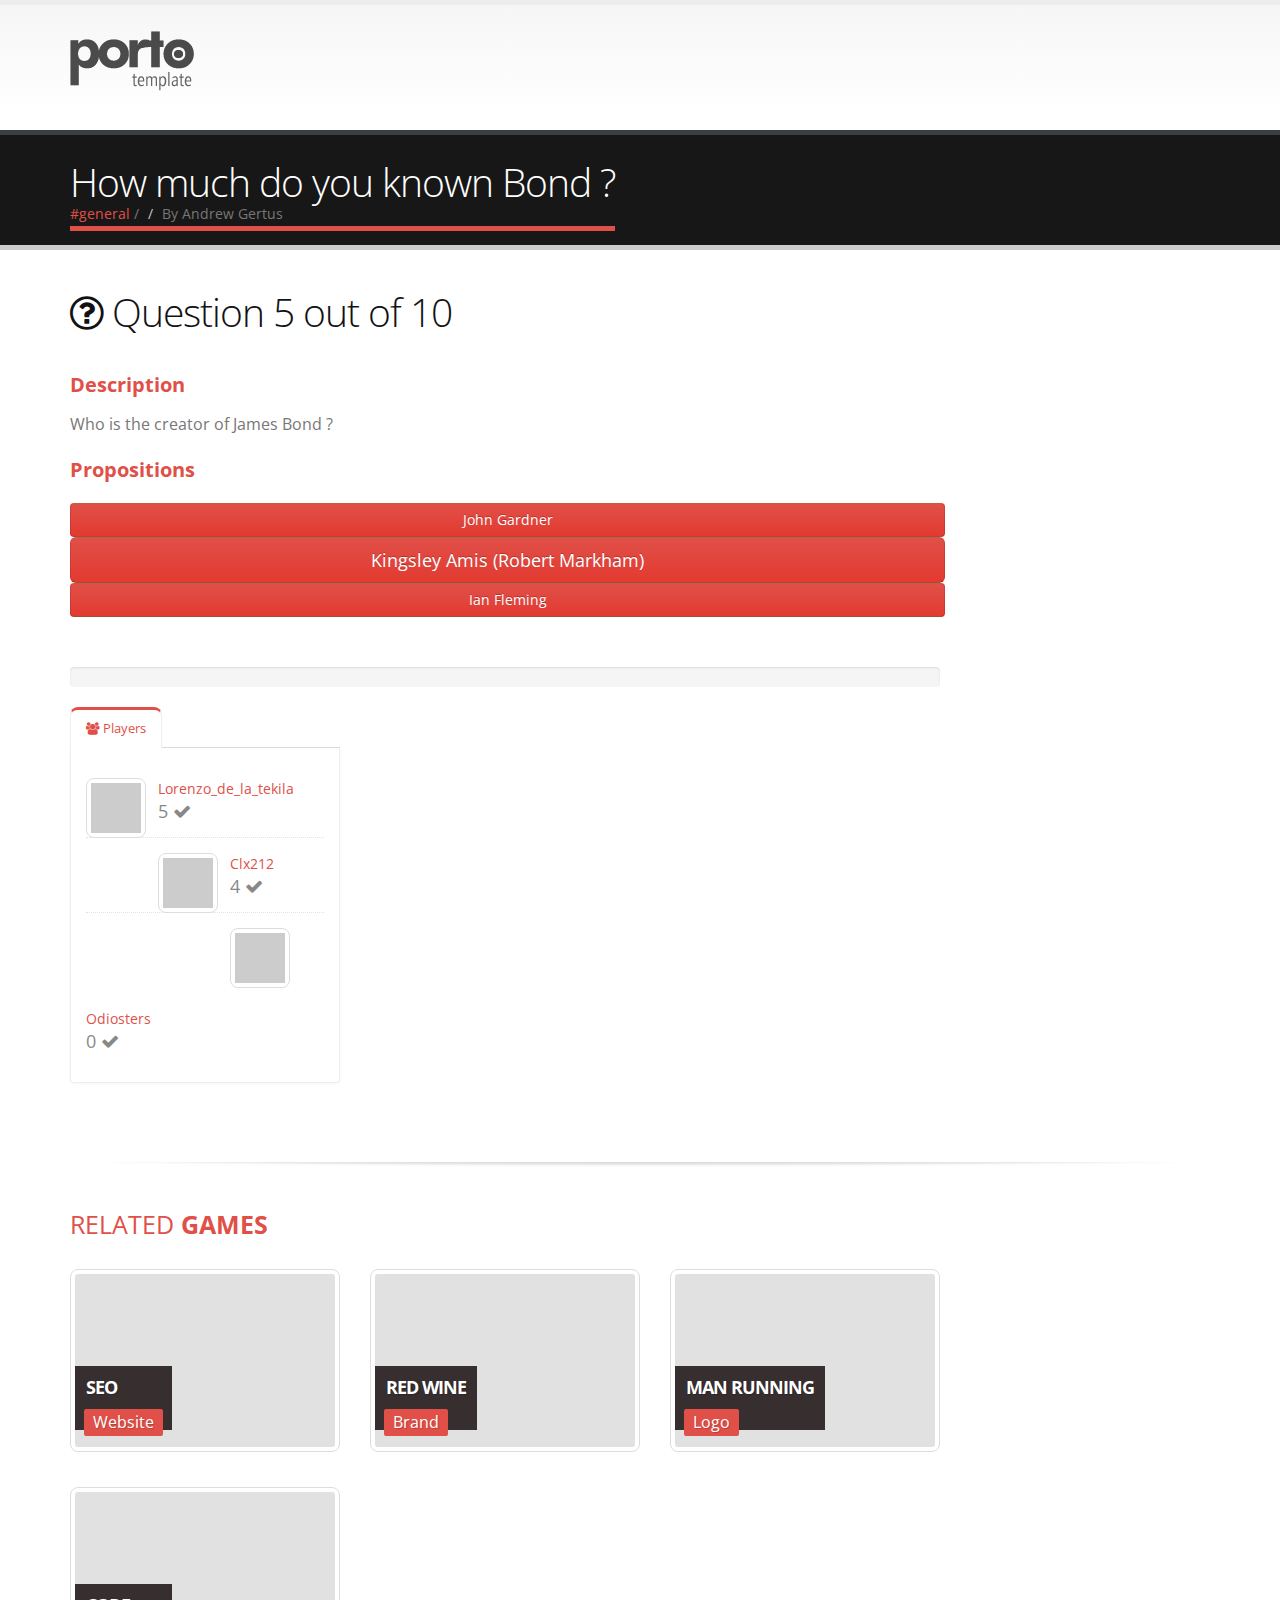
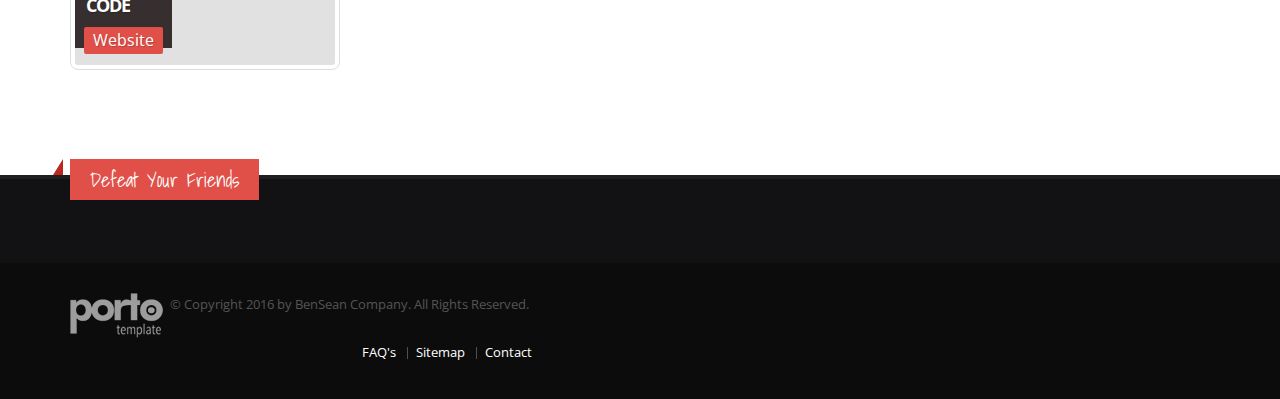
<file: projet/game.html>
﻿<!DOCTYPE html>
<!--[if IE 8]>			<html class="ie ie8"> <![endif]-->
<!--[if IE 9]>			<html class="ie ie9"> <![endif]-->
<!--[if gt IE 9]><!-->
<html>
<!--<![endif]-->

<head>

    <!-- Basic -->
    <meta charset="utf-8">
    <title>Play a game</title>
    <meta name="description" content="cubeOfTen - Defeat your friends">
    <meta name="author" content="cubeOfTen">

    <!-- Mobile Metas -->
    <meta name="viewport" content="width=device-width, initial-scale=1.0">

    <!-- Web Fonts  -->
    <link href="http://fonts.googleapis.com/css?family=Open+Sans:300,400,600,700,800|Shadows+Into+Light|Oswald" rel="stylesheet"
    type="text/css">

    <!-- Libs CSS -->
    <link rel="stylesheet" href="https://maxcdn.bootstrapcdn.com/bootstrap/3.3.7/css/bootstrap.min.css">
    <link rel="stylesheet" href="https://maxcdn.bootstrapcdn.com/font-awesome/4.6.3/css/font-awesome.min.css">
   <!-- <link rel="stylesheet" href="vendor/flexslider/flexslider.css" media="screen" />
    <link rel="stylesheet" href="vendor/fancybox/jquery.fancybox.css" media="screen" />

    <!-- Theme CSS -->
    <link rel="stylesheet" href="css/theme.css">
    <link rel="stylesheet" href="css/theme-elements.css">

    <!-- Custom CSS -->
    <link rel="stylesheet" href="css/custom.css">

    <!-- Skin -->
    <link rel="stylesheet" href="css/skins/orange.css">

    <!-- Responsive CSS -->
    <link rel="stylesheet" href="css/bootstrap-responsive.css" />
    <link rel="stylesheet" href="css/theme-responsive.css" />

    <!-- Favicons -->
    <link rel="shortcut icon" href="img/favicon.ico">
    <link rel="apple-touch-icon" href="img/apple-touch-icon.png">
    <link rel="apple-touch-icon" sizes="72x72" href="img/apple-touch-icon-72x72.png">
    <link rel="apple-touch-icon" sizes="114x114" href="img/apple-touch-icon-114x114.png">
    <link rel="apple-touch-icon" sizes="144x144" href="img/apple-touch-icon-144x144.png">

    <!-- Head Libs -->
    <script src="vendor/modernizr.js"></script>

    <!--[if IE]>
                <link rel="stylesheet" href="css/ie.css">
            <![endif]-->

    <!--[if lte IE 8]>
                <script src="vendor/respond.js"></script>
            <![endif]-->

    <!-- Facebook OpenGraph Tags - Go to http://developers.facebook.com/ for more information.
            <meta property="og:title" content="Porto Website Template."/>
            <meta property="og:type" content="website"/>
            <meta property="og:url" content="http://www.crivos.com/themes/porto"/>
            <meta property="og:image" content="http://www.crivos.com/themes/porto/"/>
            <meta property="og:site_name" content="Porto"/>
            <meta property="fb:app_id" content=""/>
            <meta property="og:description" content="Porto - Responsive HTML5 Template"/>
            -->

</head>

<body>

    <div class="body">
        <header>
            <div class="container">
                <h1 class="logo">
                            <a href="index.html">
                                <img alt="Porto" src="img/logo.png">
                            </a>
                        </h1>
            </div>
        </header>

        <div role="main" class="main">

            <section class="page-top">
                <div class="container">

                    <div class="row">
                        <div class="span12">
                            <h2>How much do you known Bond ?</h2>
                        </div>
                    </div>
                    <div class="row">
                        <div class="span12">
                            <ul class="breadcrumb">
                                <li><a href="index.html">#general</a> <span class="divider">/</span></li>
                                <li class="active">By Andrew Gertus</li>
                            </ul>
                        </div>
                    </div>
                </div>
            </section>

            <section class="page-middle">
            <div class="container">

                <h2><i class="fa fa-question-circle-o"></i> Question 5 out of 10</h2>

                <div class="row">

                    <div class="span9">
                        <h4><strong>Description</strong></h4>
                        <p class="question">Who is the creator of James Bond ?</p>

                        <h4><strong>Propositions</strong></h4>
                        <p>
                            <div style="text-align: center; margin-bottom:50px">
                                <div class="hero-button btn-toolbar">
                                    <input type="submit" value="John Gardner" class="btn btn-primary btn-block" data-loading-text="Loading...">
                                </div>
                                <div class="btn-toolbar">
                                    <input type="submit" value="Kingsley Amis (Robert Markham)" class="btn-lg btn btn-primary btn-block"
                                    data-loading-text="Loading...">
                                </div>
                                <div class="btn-toolbar">
                                    <input type="submit" value="Ian Fleming" class="btn btn-primary btn-block" data-loading-text="Loading...">
                                </div>
                            </div>
                        </p>
                        <div class="progress progress-striped active">
                                <div class="bar bar-success" style="width: 60%;"></div>
                        </div>
                    </div>


                    <div class="span3">
                            <div class="tabs">
									<ul class="nav nav-tabs">
										<li class="active"><a href="#currentPlayers" data-toggle="tab"><i class="fa fa-users"></i> Players</a></li>
									</ul>
									<div class="tab-content">
										<div class="tab-pane active" id="currentPlayers">
											<ul class="simple-post-list">
												<li>
													<div class="post-image">
														<div class="thumbnail">
															<a href="blog-single.html">
																<img src="img/blog/blog-thumb-1.jpg" alt="">
															</a>
														</div>
													</div>
													<div class="post-info">
														<a href="blog-single.html">Lorenzo_de_la_tekila</a>
														<div class="post-meta">
															 5 <i class="fa fa-check"></i>
														</div>
													</div>
												</li>
												<li>
													<div class="post-image">
														<div class="thumbnail">
															<a href="blog-single.html">
																<img src="img/blog/blog-thumb-2.jpg" alt="">
															</a>
														</div>
													</div>
													<div class="post-info">
														<a href="blog-single.html">Clx212</a>
														<div class="post-meta">
															 4 <i class="fa fa-check"></i>
														</div>
													</div>
												</li>
												<li>
													<div class="post-image">
														<div class="thumbnail">
															<a href="blog-single.html">
																<img src="img/blog/blog-thumb-3.jpg" alt="">
															</a>
														</div>
													</div>
													<div class="post-info">
														<a href="blog-single.html">Odiosters</a>
														<div class="post-meta">
															 0 <i class="fa fa-check"></i>
														</div>
													</div>
												</li>
											</ul>
										</div>
									</div>
								</div>
                    </div>
                    </div>

                    <hr class="tall" />

                    <div class="row">

                        <div class="span12">
                            <h3>Related <strong>games</strong></h3>
                        </div>

                        <ul class="portfolio-list">
                            <li class="span3">
                                <div class="portfolio-item thumbnail mobile-max-width">
                                    <a href="portfolio-single-project.html" class="thumb-info">
                                        <img alt="" src="img/projects/project.jpg">
                                        <span class="thumb-info-title">
                                                <span class="thumb-info-inner">SEO</span>
                                        <span class="thumb-info-type">Website</span>
                                        </span>
                                        <span class="thumb-info-action">
                                                <span title="Universal" href="#" class="thumb-info-action-icon"><i class="icon-link"></i></span>
                                        </span>
                                    </a>
                                </div>
                            </li>
                            <li class="span3">
                                <div class="portfolio-item thumbnail mobile-max-width">
                                    <a href="portfolio-single-project.html" class="thumb-info">
                                        <img alt="" src="img/projects/project-1.jpg">
                                        <span class="thumb-info-title">
                                                <span class="thumb-info-inner">Red Wine</span>
                                        <span class="thumb-info-type">Brand</span>
                                        </span>
                                        <span class="thumb-info-action">
                                                <span title="Universal" href="#" class="thumb-info-action-icon"><i class="icon-link"></i></span>
                                        </span>
                                    </a>
                                </div>
                            </li>
                            <li class="span3">
                                <div class="portfolio-item thumbnail mobile-max-width">
                                    <a href="portfolio-single-project.html" class="thumb-info">
                                        <img alt="" src="img/projects/project-2.jpg">
                                        <span class="thumb-info-title">
                                                <span class="thumb-info-inner">Man Running</span>
                                        <span class="thumb-info-type">Logo</span>
                                        </span>
                                        <span class="thumb-info-action">
                                                <span title="Universal" href="#" class="thumb-info-action-icon"><i class="icon-link"></i></span>
                                        </span>
                                    </a>
                                </div>
                            </li>
                            <li class="span3">
                                <div class="portfolio-item thumbnail mobile-max-width">
                                    <a href="portfolio-single-project.html" class="thumb-info">
                                        <img alt="" src="img/projects/project-3.jpg">
                                        <span class="thumb-info-title">
                                                <span class="thumb-info-inner">Code</span>
                                        <span class="thumb-info-type">Website</span>
                                        </span>
                                        <span class="thumb-info-action">
                                                <span title="Universal" href="#" class="thumb-info-action-icon"><i class="icon-link"></i></span>
                                        </span>
                                    </a>
                                </div>
                            </li>
                        </ul>

                    </div>

                </div>
                
            </section>

            </div>

            <footer>
                <div class="container">
                    <div class="row">
                        <div class="footer-ribon">
                            <span>Defeat Your Friends</span>
                        </div>
                    </div>
                </div>
                <div class="footer-copyright">
                    <div class="container">
                        <div class="row">
                            <div class="span1">
                                <a href="index.html" class="logo">
                                    <img alt="Porto Website Template" src="img/logo-footer.png">
                                </a>
                            </div>
                            <div class="span7">
                                <p>© Copyright 2016 by BenSean Company. All Rights Reserved.</p>
                            </div>
                            <div class="span4">
                                <nav id="sub-menu">
                                    <ul>
                                        <li><a href="page-faq.html">FAQ's</a></li>
                                        <li><a href="sitemap.html">Sitemap</a></li>
                                        <li><a href="contact-us.html">Contact</a></li>
                                    </ul>
                                </nav>
                            </div>
                        </div>
                    </div>
                </div>
            </footer>
        </div>

        <!-- Libs -->
        <script type="text/javascript" src="https://ajax.googleapis.com/ajax/libs/jquery/1.9.0/jquery.min.js"></script>
        <script>
            window.jQuery || document.write('<script src="vendor/jquery.js"><\/script>')
        </script>
        <script src="vendor/jquery.easing.js"></script>
        <script src="vendor/jquery.cookie.js"></script>
        <!-- <script src="master/style-switcher/style.switcher.js"></script> -->
        <script src="vendor/bootstrap.js"></script>
        <script src="vendor/selectnav.js"></script>
        <script src="vendor/twitterjs/twitter.js"></script>
        <script src="vendor/flexslider/jquery.flexslider.js"></script>
        <script src="vendor/jflickrfeed/jflickrfeed.js"></script>
        <script src="vendor/fancybox/jquery.fancybox.js"></script>
        <script src="vendor/jquery.validate.js"></script>

        <script src="js/plugins.js"></script>

        <!-- Page Scripts -->

        <!-- Theme Initializer -->
        <script src="js/theme.js"></script>

        <!-- Custom JS -->
        <script src="js/custom.js"></script>

        <!-- Google Analytics: Change UA-XXXXX-X to be your site's ID. Go to http://www.google.com/analytics/ for more information. -->
        <!--
            <script>
                var _gaq = _gaq || [];
                _gaq.push(['_setAccount', 'UA-XXXXX-X']);
                _gaq.push(['_trackPageview']);

                (function() {
                    var ga = document.createElement('script'); ga.type = 'text/javascript'; ga.async = true;
                    ga.src = ('https:' == document.location.protocol ? 'https://ssl' : 'http://www') + '.google-analytics.com/ga.js';
                    var s = document.getElementsByTagName('script')[0]; s.parentNode.insertBefore(ga, s);
                })();
            </script>
            -->
</body>

</html>
</file>
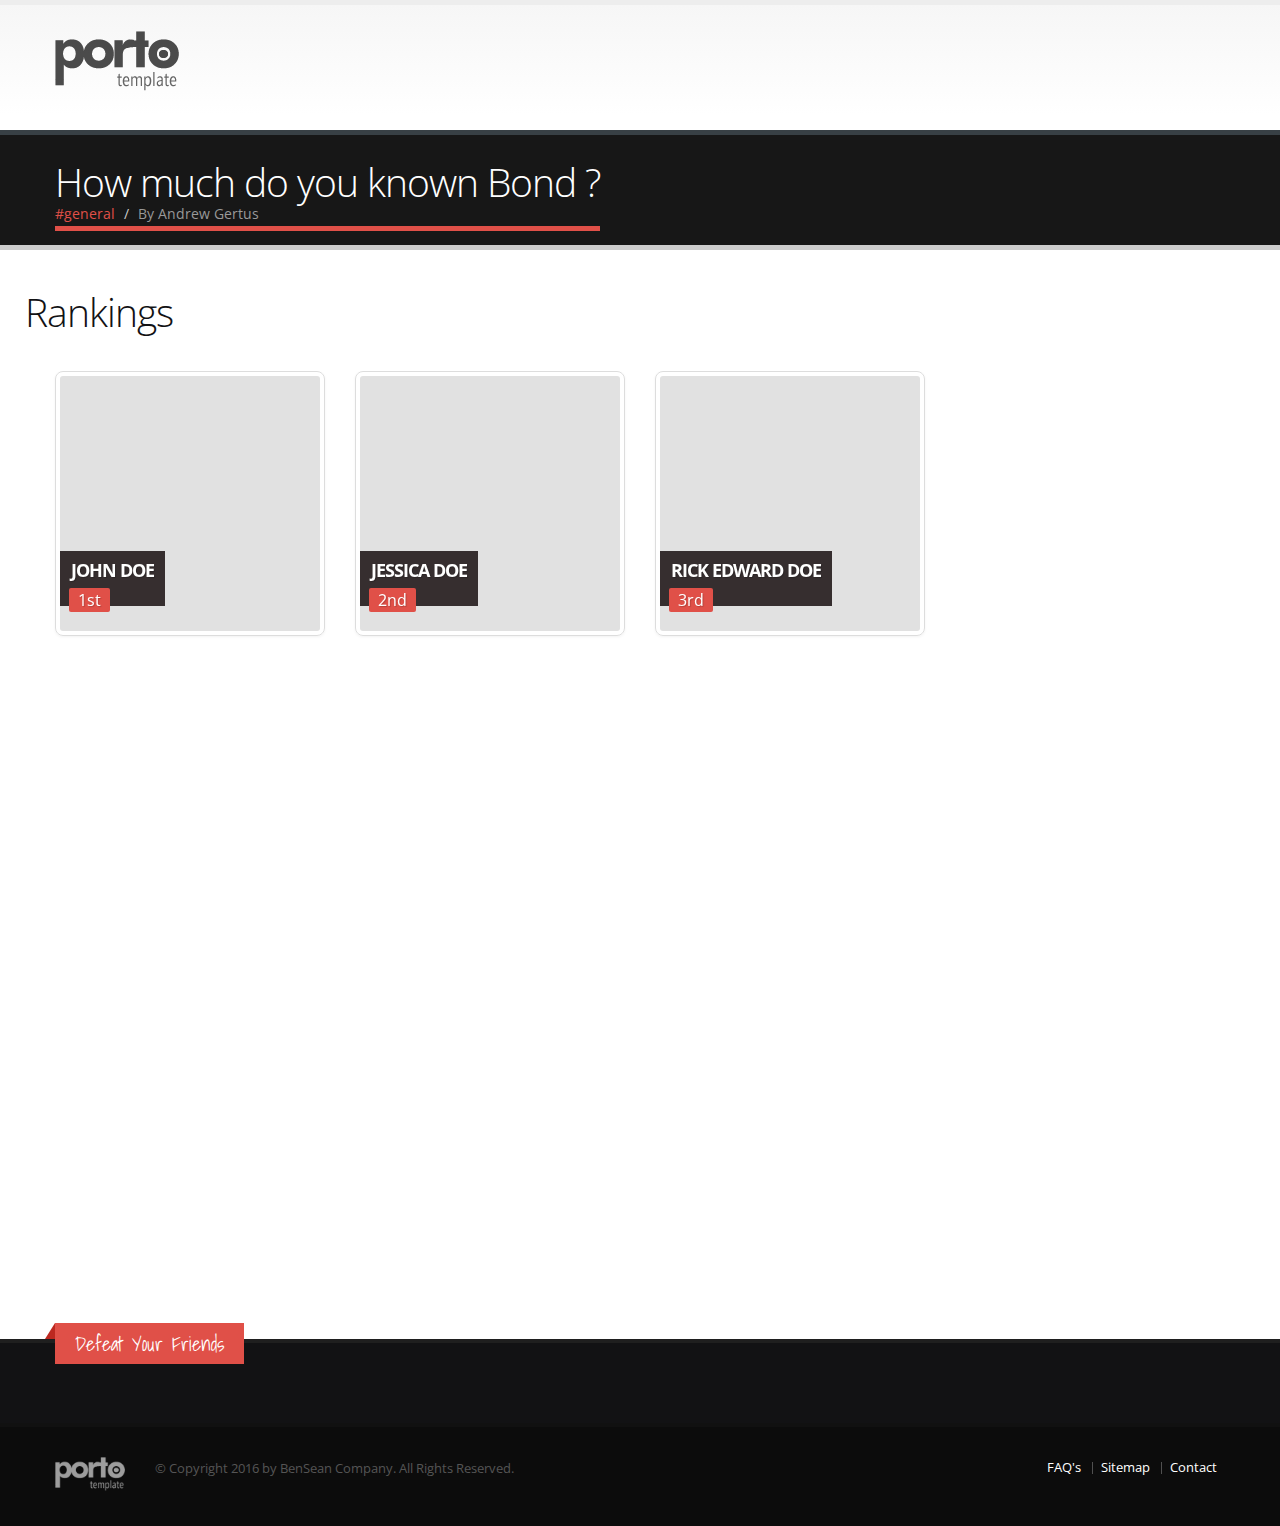
<file: projet/ranking.html>
﻿<!DOCTYPE html>
<!--[if IE 8]>			<html class="ie ie8"> <![endif]-->
<!--[if IE 9]>			<html class="ie ie9"> <![endif]-->
<!--[if gt IE 9]><!-->
<html>
<!--<![endif]-->

<head>

    <!-- Basic -->
    <meta charset="utf-8">
    <title>Play a game</title>
    <meta name="description" content="cubeOfTen - Defeat your friends">
    <meta name="author" content="cubeOfTen">

    <!-- Mobile Metas -->
    <meta name="viewport" content="width=device-width, initial-scale=1.0">

    <!-- Web Fonts  -->
    <link href="http://fonts.googleapis.com/css?family=Open+Sans:300,400,600,700,800|Shadows+Into+Light|Oswald" rel="stylesheet"
    type="text/css">

    <!-- Libs CSS -->
    <link rel="stylesheet" href="css/bootstrap.css">
    <link rel="stylesheet" href="https://maxcdn.bootstrapcdn.com/font-awesome/4.6.3/css/font-awesome.min.css">
    <link rel="stylesheet" href="vendor/flexslider/flexslider.css" media="screen" />
    <link rel="stylesheet" href="vendor/fancybox/jquery.fancybox.css" media="screen" />

    <!-- Theme CSS -->
    <link rel="stylesheet" href="css/theme.css">
    <link rel="stylesheet" href="css/theme-elements.css">

    <!-- Custom CSS -->
    <link rel="stylesheet" href="css/custom.css">

    <!-- Skin -->
    <link rel="stylesheet" href="css/skins/orange.css">

    <!-- Responsive CSS -->
    <link rel="stylesheet" href="css/bootstrap-responsive.css" />
    <link rel="stylesheet" href="css/theme-responsive.css" />

    <!-- Favicons -->
    <link rel="shortcut icon" href="img/favicon.ico">
    <link rel="apple-touch-icon" href="img/apple-touch-icon.png">
    <link rel="apple-touch-icon" sizes="72x72" href="img/apple-touch-icon-72x72.png">
    <link rel="apple-touch-icon" sizes="114x114" href="img/apple-touch-icon-114x114.png">
    <link rel="apple-touch-icon" sizes="144x144" href="img/apple-touch-icon-144x144.png">

    <!-- Head Libs -->
    <script src="vendor/modernizr.js"></script>

    <!--[if IE]>
                <link rel="stylesheet" href="css/ie.css">
            <![endif]-->

    <!--[if lte IE 8]>
                <script src="vendor/respond.js"></script>
            <![endif]-->

    <!-- Facebook OpenGraph Tags - Go to http://developers.facebook.com/ for more information.
            <meta property="og:title" content="Porto Website Template."/>
            <meta property="og:type" content="website"/>
            <meta property="og:url" content="http://www.crivos.com/themes/porto"/>
            <meta property="og:image" content="http://www.crivos.com/themes/porto/"/>
            <meta property="og:site_name" content="Porto"/>
            <meta property="fb:app_id" content=""/>
            <meta property="og:description" content="Porto - Responsive HTML5 Template"/>
            -->

</head>

<body>

    <div class="body">
        <header>
            <div class="container">
                <h1 class="logo">
                            <a href="index.html">
                                <img alt="Porto" src="img/logo.png">
                            </a>
                        </h1>
            </div>
        </header>

        <div role="main" class="main">

            <section class="page-top">
                <div class="container">

                    <div class="row">
                        <div class="span12">
                            <h2>How much do you known Bond ?</h2>
                        </div>
                    </div>
                    <div class="row">
                        <div class="span12">
                            <ul class="breadcrumb">
                                <li><a href="index.html">#general</a> <span class="divider">/</span></li>
                                <li class="active">By Andrew Gertus</li>
                            </ul>
                        </div>
                    </div>
                </div>
            </section>

            <section class="page-middle">
            <div class="container">
           <div class="row">
               
               <h2>Rankings</h2>

						<ul style="position: relative; overflow: hidden; height: 898px;" class="team-list sort-destination isotope" data-sort-id="team">
							<li style="position: absolute; left: 0px; top: 0px; transform: translate3d(0px, 0px, 0px);" class="span3 isotope-item leadership">
								<div class="team-item thumbnail">
									<a href="#" class="thumb-info team">
										<img alt="" src="img/team/team-1.jpg">
										<span class="thumb-info-title">
											<span class="thumb-info-inner">John Doe</span>
											<span class="thumb-info-type">1st</span>
										</span>
									</a>
									
								</div>
							</li>
							<li style="position: absolute; left: 0px; top: 0px; transform: translate3d(300px, 0px, 0px);" class="span3 isotope-item marketing">
								<div class="team-item thumbnail">
									<a href="#" class="thumb-info team">
										<img alt="" src="img/team/team-2.jpg">
										<span class="thumb-info-title">
											<span class="thumb-info-inner">Jessica Doe</span>
											<span class="thumb-info-type">2nd</span>
										</span>
									</a>
								</div>
							</li>
							<li style="position: absolute; left: 0px; top: 0px; transform: translate3d(600px, 0px, 0px);" class="span3 isotope-item development">
								<div class="team-item thumbnail">
									<a href="#" class="thumb-info team">
										<img alt="" src="img/team/team-3.jpg">
										<span class="thumb-info-title">
											<span class="thumb-info-inner">Rick Edward Doe</span>
											<span class="thumb-info-type">3rd</span>
										</span>
									</a>
								</div>
							</li>
							
						</ul>

					</div>
           
            </div>
           
            </section>

            </div>

            <footer>
                <div class="container">
                    <div class="row">
                        <div class="footer-ribon">
                            <span>Defeat Your Friends</span>
                        </div>
                    </div>
                </div>
                <div class="footer-copyright">
                    <div class="container">
                        <div class="row">
                            <div class="span1">
                                <a href="index.html" class="logo">
                                    <img alt="Porto Website Template" src="img/logo-footer.png">
                                </a>
                            </div>
                            <div class="span7">
                                <p>© Copyright 2016 by BenSean Company. All Rights Reserved.</p>
                            </div>
                            <div class="span4">
                                <nav id="sub-menu">
                                    <ul>
                                        <li><a href="page-faq.html">FAQ's</a></li>
                                        <li><a href="sitemap.html">Sitemap</a></li>
                                        <li><a href="contact-us.html">Contact</a></li>
                                    </ul>
                                </nav>
                            </div>
                        </div>
                    </div>
                </div>
            </footer>
        </div>

        <!-- Libs -->
        <script type="text/javascript" src="https://ajax.googleapis.com/ajax/libs/jquery/1.9.0/jquery.min.js"></script>
        <script>
            window.jQuery || document.write('<script src="vendor/jquery.js"><\/script>')
        </script>
        <script src="vendor/jquery.easing.js"></script>
        <script src="vendor/jquery.cookie.js"></script>
        <!-- <script src="master/style-switcher/style.switcher.js"></script> -->
        <script src="vendor/bootstrap.js"></script>
        <script src="vendor/selectnav.js"></script>
        <script src="vendor/twitterjs/twitter.js"></script>
        <script src="vendor/flexslider/jquery.flexslider.js"></script>
        <script src="vendor/jflickrfeed/jflickrfeed.js"></script>
        <script src="vendor/fancybox/jquery.fancybox.js"></script>
        <script src="vendor/jquery.validate.js"></script>

        <script src="js/plugins.js"></script>

        <!-- Page Scripts -->

        <!-- Theme Initializer -->
        <script src="js/theme.js"></script>

        <!-- Custom JS -->
        <script src="js/custom.js"></script>

        <!-- Google Analytics: Change UA-XXXXX-X to be your site's ID. Go to http://www.google.com/analytics/ for more information. -->
        <!--
            <script>
                var _gaq = _gaq || [];
                _gaq.push(['_setAccount', 'UA-XXXXX-X']);
                _gaq.push(['_trackPageview']);

                (function() {
                    var ga = document.createElement('script'); ga.type = 'text/javascript'; ga.async = true;
                    ga.src = ('https:' == document.location.protocol ? 'https://ssl' : 'http://www') + '.google-analytics.com/ga.js';
                    var s = document.getElementsByTagName('script')[0]; s.parentNode.insertBefore(ga, s);
                })();
            </script>
            -->
</body>

</html>
</file>
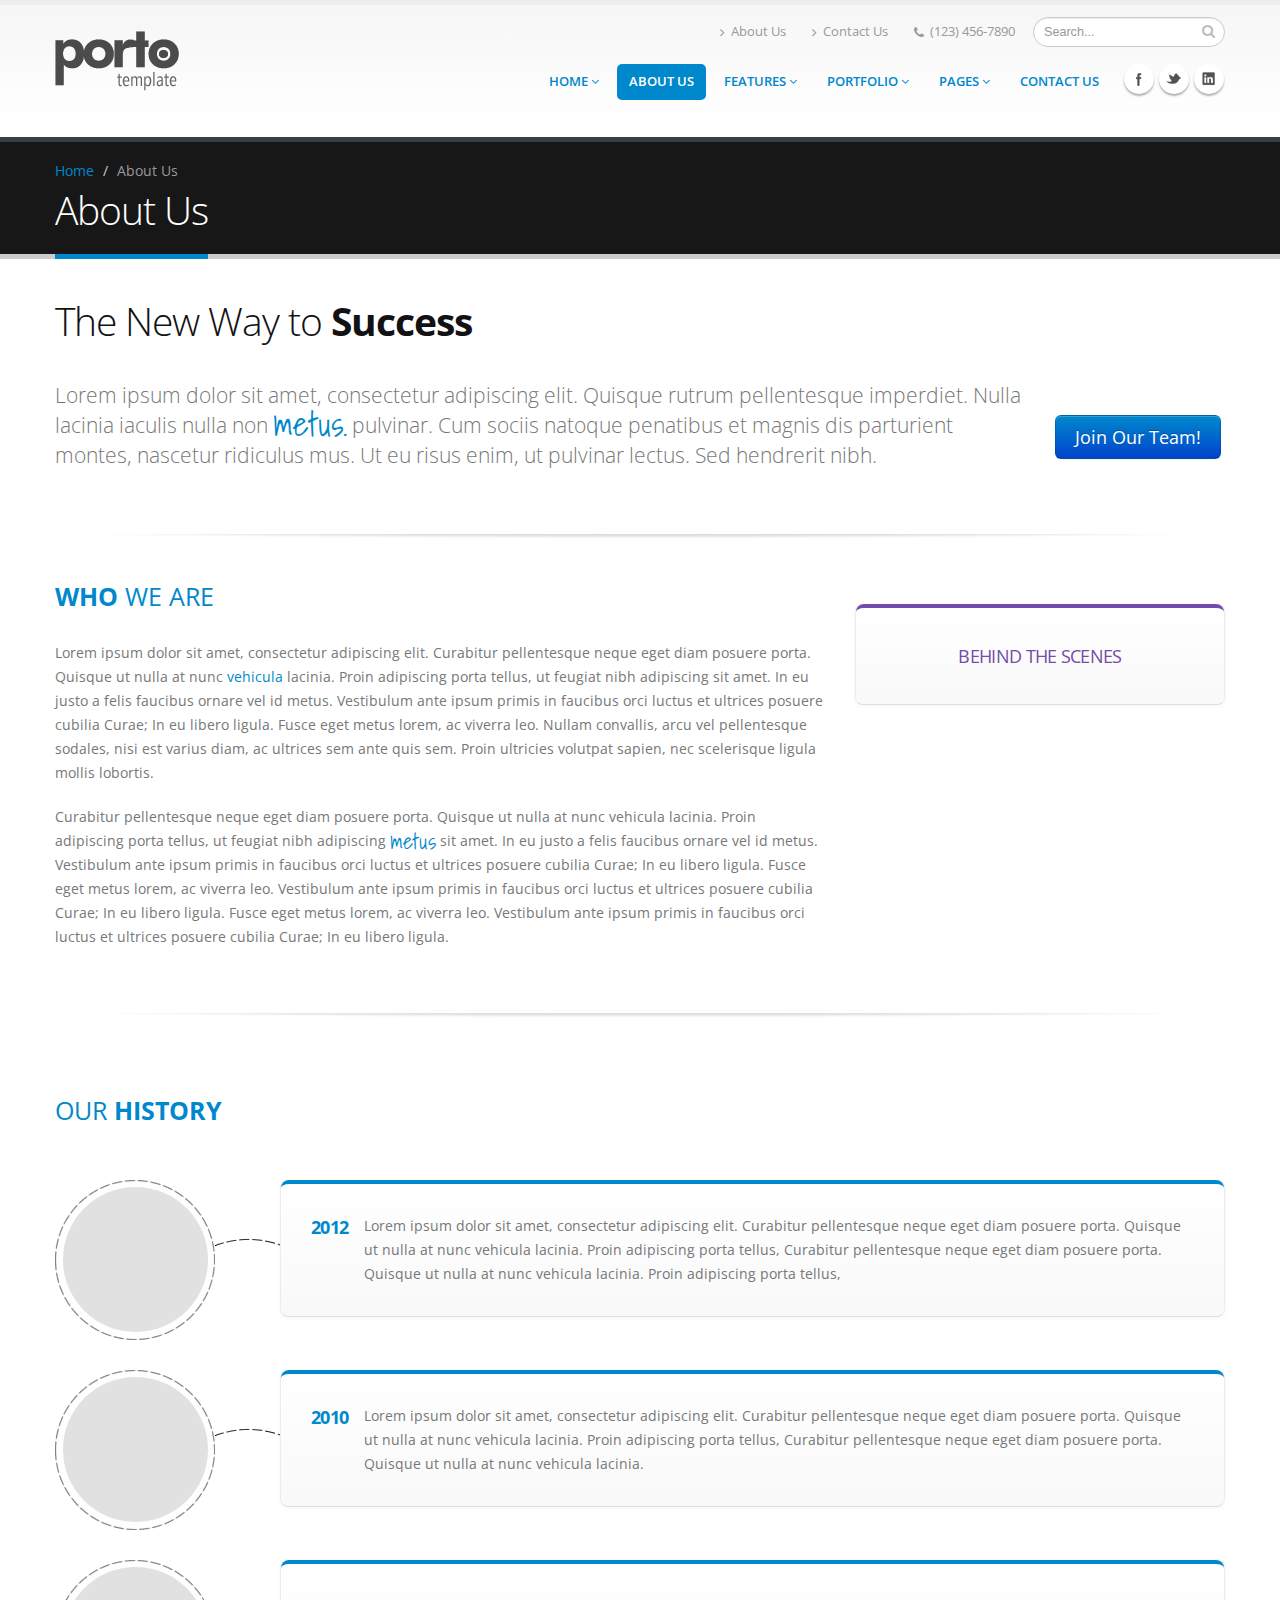
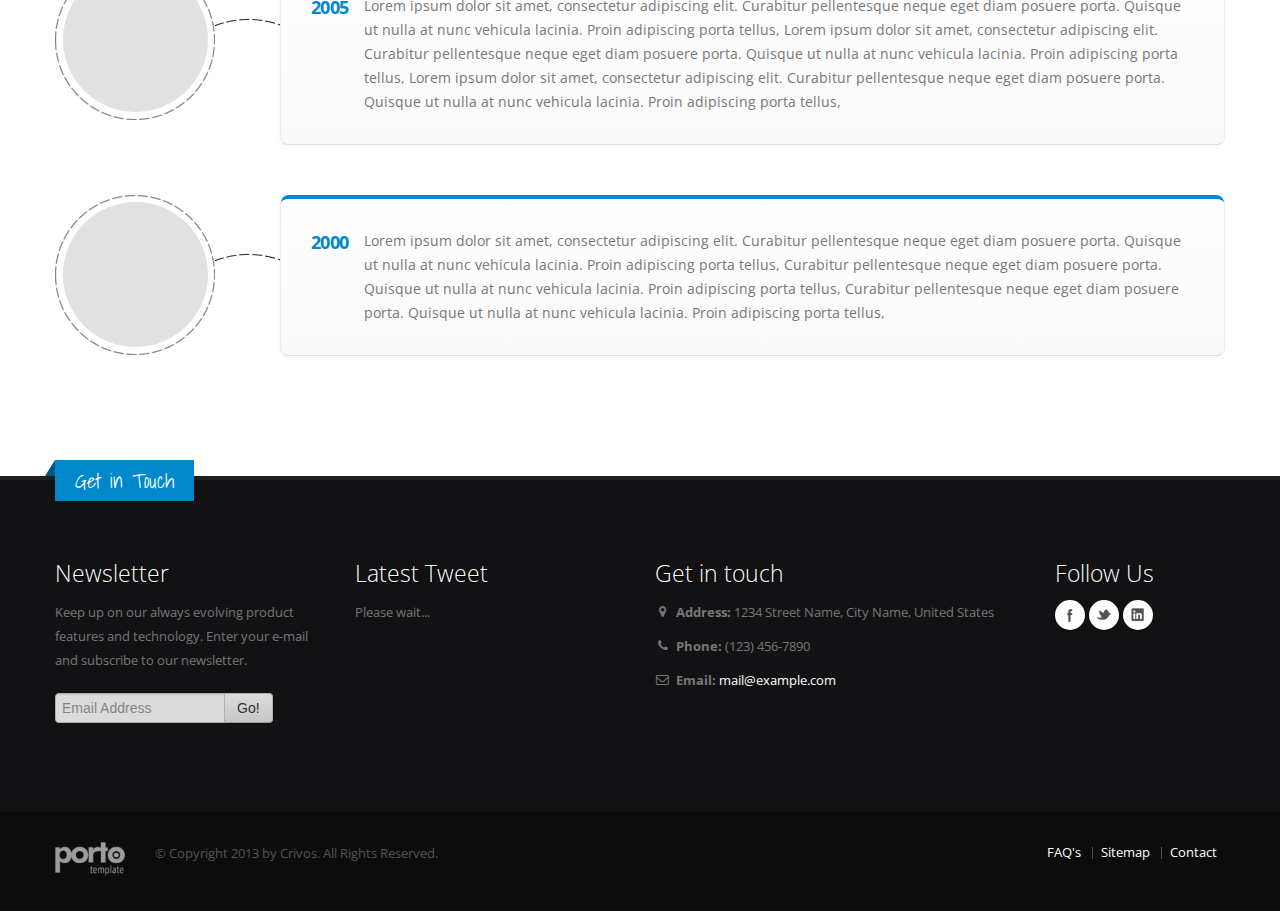
<file: maquette/HTML/about-us.html>
<!DOCTYPE html>
<!--[if IE 8]>			<html class="ie ie8"> <![endif]-->
<!--[if IE 9]>			<html class="ie ie9"> <![endif]-->
<!--[if gt IE 9]><!-->	<html> <!--<![endif]-->
	<head>

		<!-- Basic -->
		<meta charset="utf-8">
		<title>About Us | Porto - Responsive HTML5 Template</title>
		<meta name="keywords" content="HTML5 Template" />
		<meta name="description" content="Porto - Responsive HTML5 Template">
		<meta name="author" content="Crivos.com">

		<!-- Mobile Metas -->
		<meta name="viewport" content="width=device-width, initial-scale=1.0">

		<!-- Web Fonts  -->
		<link href="http://fonts.googleapis.com/css?family=Open+Sans:300,400,600,700,800|Shadows+Into+Light" rel="stylesheet" type="text/css">

		<!-- Libs CSS -->
		<link rel="stylesheet" href="css/bootstrap.css">
		<link rel="stylesheet" href="css/fonts/font-awesome/css/font-awesome.css">
		<link rel="stylesheet" href="vendor/flexslider/flexslider.css" media="screen" />
		<link rel="stylesheet" href="vendor/fancybox/jquery.fancybox.css" media="screen" />

		<!-- Theme CSS -->
		<link rel="stylesheet" href="css/theme.css">
		<link rel="stylesheet" href="css/theme-elements.css">

		<!-- Custom CSS -->
		<link rel="stylesheet" href="css/custom.css">

		<!-- Skin -->
		<link rel="stylesheet" href="css/skins/blue.css">

		<!-- Responsive CSS -->
		<link rel="stylesheet" href="css/bootstrap-responsive.css" />
		<link rel="stylesheet" href="css/theme-responsive.css" />

		<!-- Favicons -->
		<link rel="shortcut icon" href="img/favicon.ico">
		<link rel="apple-touch-icon" href="img/apple-touch-icon.png">
		<link rel="apple-touch-icon" sizes="72x72" href="img/apple-touch-icon-72x72.png">
		<link rel="apple-touch-icon" sizes="114x114" href="img/apple-touch-icon-114x114.png">
		<link rel="apple-touch-icon" sizes="144x144" href="img/apple-touch-icon-144x144.png">

		<!-- Head Libs -->
		<script src="vendor/modernizr.js"></script>

		<!--[if IE]>
			<link rel="stylesheet" href="css/ie.css">
		<![endif]-->

		<!--[if lte IE 8]>
			<script src="vendor/respond.js"></script>
		<![endif]-->

		<!-- Facebook OpenGraph Tags - Go to http://developers.facebook.com/ for more information.
		<meta property="og:title" content="Porto Website Template."/>
		<meta property="og:type" content="website"/>
		<meta property="og:url" content="http://www.crivos.com/themes/porto"/>
		<meta property="og:image" content="http://www.crivos.com/themes/porto/"/>
		<meta property="og:site_name" content="Porto"/>
		<meta property="fb:app_id" content=""/>
		<meta property="og:description" content="Porto - Responsive HTML5 Template"/>
		-->

	</head>
	<body>

		<div class="body">
			<header>
				<div class="container">
					<h1 class="logo">
						<a href="index.html">
							<img alt="Porto" src="img/logo.png">
						</a>
					</h1>
					<div class="search">
						<form class="form-search" id="searchForm" action="page-search-results.html" method="get">
							<div class="control-group">
								<input type="text" class="input-medium search-query" name="q" id="q" placeholder="Search...">
								<button class="search" type="submit"><i class="icon-search"></i></button>
							</div>
						</form>
					</div>
					<nav>
						<ul class="nav nav-pills nav-top">
							<li>
								<a href="about-us.html"><i class="icon-angle-right"></i>About Us</a>
							</li>
							<li>
								<a href="contact-us.html"><i class="icon-angle-right"></i>Contact Us</a>
							</li>
							<li class="phone">
								<span><i class="icon-phone"></i>(123) 456-7890</span>
							</li>
						</ul>
					</nav>
					<div class="social-icons">
						<ul class="social-icons">
							<li class="facebook"><a href="http://www.facebook.com/" target="_blank" title="Facebook">Facebook</a></li>
							<li class="twitter"><a href="http://www.twitter.com/" target="_blank" title="Twitter">Twitter</a></li>
							<li class="linkedin"><a href="http://www.linkedin.com/" target="_blank" title="Linkedin">Linkedin</a></li>
						</ul>
					</div>
					<nav>
						<ul class="nav nav-pills nav-main" id="mainMenu">
							<li class="dropdown">
								<a class="dropdown-toggle" href="index.html">
									Home
									<i class="icon-angle-down"></i>
								</a>
								<ul class="dropdown-menu">
									<li><a href="index.html">Revolution Slider</a></li>
									<li><a href="index-2.html">Nivo Slider</a></li>
								</ul>
							</li>
							<li class="active">
								<a href="about-us.html">About Us</a>
							</li>
							<li class="dropdown">
								<a class="dropdown-toggle" href="#">
									Features
									<i class="icon-angle-down"></i>
								</a>
								<ul class="dropdown-menu">
									<li class="dropdown-submenu">
										<a href="#">Blog</a>
										<ul class="dropdown-menu">
											<li><a href="blog-full-width.html">Blog Full Width</a></li>
											<li><a href="blog-large-image.html">Blog Large Image</a></li>
											<li><a href="blog-medium-image.html">Blog Medium Image</a></li>
											<li><a href="blog-post.html">Single Post</a></li>
										</ul>
									</li>
									<li><a href="feature-grid-system.html">Grid System</a></li>
									<li><a href="feature-pricing-tables.html">Pricing Tables</a></li>
									<li><a href="feature-icons.html">Icons</a></li>
									<li><a href="feature-elements.html">Elements</a></li>
									<li><a href="feature-typograpy.html">Typograpy</a></li>
								</ul>
							</li>
							<li class="dropdown">
								<a class="dropdown-toggle" href="#">
									Portfolio
									<i class="icon-angle-down"></i>
								</a>
								<ul class="dropdown-menu">
									<li><a href="portfolio-2-columns.html">2 Columns</a></li>
									<li><a href="portfolio-3-columns.html">3 Columns</a></li>
									<li><a href="portfolio-4-columns.html">4 Columns</a></li>
									<li><a href="portfolio-single-project.html">Single Project</a></li>
								</ul>
							</li>
							<li class="dropdown">
								<a class="dropdown-toggle" href="#">
									Pages
									<i class="icon-angle-down"></i>
								</a>
								<ul class="dropdown-menu">
									<li><a href="page-full-width.html">Full width</a></li>
									<li><a href="page-left-sidebar.html">Left sidebar</a></li>
									<li><a href="page-right-sidebar.html">Right sidebar</a></li>
									<li><a href="page-custom-header.html">Custom Header</a></li>
									<li><a href="page-404.html">404 Error</a></li>
									<li><a href="page-team.html">Team</a></li>
									<li><a href="page-services.html">Services</a></li>
									<li><a href="page-careers.html">Careers</a></li>
									<li><a href="page-faq.html">FAQ</a></li>
									<li><a href="sitemap.html">Sitemap</a></li>
								</ul>
							</li>
							<li>
								<a href="contact-us.html">Contact Us</a>
							</li>
						</ul>
					</nav>
				</div>
			</header>

			<div role="main" class="main">

				<section class="page-top">
					<div class="container">
						<div class="row">
							<div class="span12">
								<ul class="breadcrumb">
									<li><a href="index.html">Home</a> <span class="divider">/</span></li>
									<li class="active">About Us</li>
								</ul>
							</div>
						</div>
						<div class="row">
							<div class="span12">
								<h2>About Us</h2>
							</div>
						</div>
					</div>
				</section>

				<div class="container">

					<h2>The New Way to <strong>Success</strong></h2>

					<div class="row">
						<div class="span10">
							<p class="lead">
								Lorem ipsum dolor sit amet, consectetur adipiscing elit. Quisque rutrum pellentesque imperdiet. Nulla lacinia iaculis nulla non <span class="alternative-font">metus.</span> pulvinar. Cum sociis natoque penatibus et magnis dis parturient montes, nascetur ridiculus mus. Ut eu risus enim, ut pulvinar lectus. Sed hendrerit nibh.
							</p>
						</div>
						<div class="span2">
							<a href="#" class="btn btn-large btn-primary pull-top">Join Our Team!</a>
						</div>
					</div>

					<hr class="tall">

					<div class="row">
						<div class="span8">
							<h3><strong>Who</strong> We Are</h3>
							<p>Lorem ipsum dolor sit amet, consectetur adipiscing elit. Curabitur pellentesque neque eget diam posuere porta. Quisque ut nulla at nunc <a href="#">vehicula</a> lacinia. Proin adipiscing porta tellus, ut feugiat nibh adipiscing sit amet. In eu justo a felis faucibus ornare vel id metus. Vestibulum ante ipsum primis in faucibus orci luctus et ultrices posuere cubilia Curae; In eu libero ligula. Fusce eget metus lorem, ac viverra leo. Nullam convallis, arcu vel pellentesque sodales, nisi est varius diam, ac ultrices sem ante quis sem. Proin ultricies volutpat sapien, nec scelerisque ligula mollis lobortis.</p>
							<p>Curabitur pellentesque neque eget diam posuere porta. Quisque ut nulla at nunc vehicula lacinia. Proin adipiscing porta tellus, ut feugiat nibh adipiscing <span class="alternative-font">metus</span> sit amet. In eu justo a felis faucibus ornare vel id metus. Vestibulum ante ipsum primis in faucibus orci luctus et ultrices posuere cubilia Curae; In eu libero ligula. Fusce eget metus lorem, ac viverra leo. Vestibulum ante ipsum primis in faucibus orci luctus et ultrices posuere cubilia Curae; In eu libero ligula. Fusce eget metus lorem, ac viverra leo. Vestibulum ante ipsum primis in faucibus orci luctus et ultrices posuere cubilia Curae; In eu libero ligula.</p>
						</div>
						<div class="span4">
							<div class="featured-box featured-box-quaternary">
								<div class="box-content">
									<h4>Behind the scenes</h4>
									<ul class="flickr-feed" data-plugin-options='{"qstrings": { "id": "93691989@N03" }}'></ul>
								</div>
							</div>
						</div>
					</div>

					<hr class="tall">

					<div class="row">
						<div class="span12">
							<h3 class="pull-top">Our <strong>History</strong></h3>
						</div>
					</div>

					<div class="row">
						<div class="span12">
							
							<ul class="timeline">
								<li>
									<div class="thumb">
										<img src="img/office-4.jpg" alt="" />
									</div>
									<div class="featured-box">
										<div class="box-content">
											<h4><strong>2012</strong></h4>
											<p>Lorem ipsum dolor sit amet, consectetur adipiscing elit. Curabitur pellentesque neque eget diam posuere porta. Quisque ut nulla at nunc vehicula lacinia. Proin adipiscing porta tellus, Curabitur pellentesque neque eget diam posuere porta. Quisque ut nulla at nunc vehicula lacinia. Proin adipiscing porta tellus,</p>
										</div>
									</div>
								</li>
								<li>
									<div class="thumb">
										<img src="img/office-3.jpg" alt="" />
									</div>
									<div class="featured-box">
										<div class="box-content">
											<h4><strong>2010</strong></h4>
											<p>Lorem ipsum dolor sit amet, consectetur adipiscing elit. Curabitur pellentesque neque eget diam posuere porta. Quisque ut nulla at nunc vehicula lacinia. Proin adipiscing porta tellus, Curabitur pellentesque neque eget diam posuere porta. Quisque ut nulla at nunc vehicula lacinia.</p>
										</div>
									</div>
								</li>
								<li>
									<div class="thumb">
										<img src="img/office-2.jpg" alt="" />
									</div>
									<div class="featured-box">
										<div class="box-content">
											<h4><strong>2005</strong></h4>
											<p>Lorem ipsum dolor sit amet, consectetur adipiscing elit. Curabitur pellentesque neque eget diam posuere porta. Quisque ut nulla at nunc vehicula lacinia. Proin adipiscing porta tellus, Lorem ipsum dolor sit amet, consectetur adipiscing elit. Curabitur pellentesque neque eget diam posuere porta. Quisque ut nulla at nunc vehicula lacinia. Proin adipiscing porta tellus, Lorem ipsum dolor sit amet, consectetur adipiscing elit. Curabitur pellentesque neque eget diam posuere porta. Quisque ut nulla at nunc vehicula lacinia. Proin adipiscing porta tellus,</p>
										</div>
									</div>
								</li>
								<li>
									<div class="thumb">
										<img src="img/office-1.jpg" alt="" />
									</div>
									<div class="featured-box">
										<div class="box-content">
											<h4><strong>2000</strong></h4>
											<p>Lorem ipsum dolor sit amet, consectetur adipiscing elit. Curabitur pellentesque neque eget diam posuere porta. Quisque ut nulla at nunc vehicula lacinia. Proin adipiscing porta tellus, Curabitur pellentesque neque eget diam posuere porta. Quisque ut nulla at nunc vehicula lacinia. Proin adipiscing porta tellus, Curabitur pellentesque neque eget diam posuere porta. Quisque ut nulla at nunc vehicula lacinia. Proin adipiscing porta tellus,</p>
										</div>
									</div>
								</li>
							</ul>

						</div>
					</div>

				</div>

			</div>

			<footer>
				<div class="container">
					<div class="row">
						<div class="footer-ribon">
							<span>Get in Touch</span>
						</div>
						<div class="span3">
							<h4>Newsletter</h4>
							<p>Keep up on our always evolving product features and technology. Enter your e-mail and subscribe to our newsletter.</p>

							<div class="alert alert-success hidden" id="newsletterSuccess">
								<strong>Success!</strong> You've been added to our email list.
							</div>

							<div class="alert alert-error hidden" id="newsletterError"></div>

							<form class="form-inline" id="newsletterForm" action="php/newsletter-subscribe.php" method="POST">
								<div class="control-group">
									<div class="input-append">
										<input class="span2" placeholder="Email Address" name="email" id="email" type="text">
										<button class="btn" type="submit">Go!</button>
									</div>
								</div>
							</form>
						</div>
						<div class="span3">
							<h4>Latest Tweet</h4>
							<div id="tweet" class="twitter">
								<p>Please wait...</p>
							</div>
						</div>
						<div class="span4">
							<div class="contact-details">
								<h4>Get in touch</h4>
								<ul class="contact">
									<li><p><i class="icon-map-marker"></i> <strong>Address:</strong> 1234 Street Name, City Name, United States</p></li>
									<li><p><i class="icon-phone"></i> <strong>Phone:</strong> (123) 456-7890</p></li>
									<li><p><i class="icon-envelope"></i> <strong>Email:</strong> <a href="mailto:mail@example.com">mail@example.com</a></p></li>
								</ul>
							</div>
						</div>
						<div class="span2">
							<h4>Follow Us</h4>
							<div class="social-icons">
								<ul class="social-icons">
									<li class="facebook"><a href="http://www.facebook.com/" target="_blank" data-placement="bottom" rel="tooltip" title="Facebook">Facebook</a></li>
									<li class="twitter"><a href="http://www.twitter.com/" target="_blank" data-placement="bottom" rel="tooltip" title="Twitter">Twitter</a></li>
									<li class="linkedin"><a href="http://www.linkedin.com/" target="_blank" data-placement="bottom" rel="tooltip" title="Linkedin">Linkedin</a></li>
								</ul>
							</div>
						</div>
					</div>
				</div>
				<div class="footer-copyright">
					<div class="container">
						<div class="row">
							<div class="span1">
								<a href="index.html" class="logo">
									<img alt="Porto Website Template" src="img/logo-footer.png">
								</a>
							</div>
							<div class="span7">
								<p>© Copyright 2013 by Crivos. All Rights Reserved.</p>
							</div>
							<div class="span4">
								<nav id="sub-menu">
									<ul>
										<li><a href="page-faq.html">FAQ's</a></li>
										<li><a href="sitemap.html">Sitemap</a></li>
										<li><a href="contact-us.html">Contact</a></li>
									</ul>
								</nav>
							</div>
						</div>
					</div>
				</div>
			</footer>
		</div>

		<!-- Libs -->
		<script type="text/javascript" src="https://ajax.googleapis.com/ajax/libs/jquery/1.9.0/jquery.min.js"></script>
		<script>window.jQuery || document.write('<script src="vendor/jquery.js"><\/script>')</script>
		<script src="vendor/jquery.easing.js"></script>
		<script src="vendor/jquery.cookie.js"></script>
		<!-- <script src="master/style-switcher/style.switcher.js"></script> -->
		<script src="vendor/bootstrap.js"></script>
		<script src="vendor/selectnav.js"></script>
		<script src="vendor/twitterjs/twitter.js"></script>
		<script src="vendor/flexslider/jquery.flexslider.js"></script>
		<script src="vendor/jflickrfeed/jflickrfeed.js"></script>
		<script src="vendor/fancybox/jquery.fancybox.js"></script>
		<script src="vendor/jquery.validate.js"></script>

		<script src="js/plugins.js"></script>

		<!-- Page Scripts -->

		<!-- Theme Initializer -->
		<script src="js/theme.js"></script>

		<!-- Custom JS -->
		<script src="js/custom.js"></script>

		<!-- Google Analytics: Change UA-XXXXX-X to be your site's ID. Go to http://www.google.com/analytics/ for more information. -->
		<!--
		<script>
			var _gaq = _gaq || [];
			_gaq.push(['_setAccount', 'UA-XXXXX-X']);
			_gaq.push(['_trackPageview']);

			(function() {
				var ga = document.createElement('script'); ga.type = 'text/javascript'; ga.async = true;
				ga.src = ('https:' == document.location.protocol ? 'https://ssl' : 'http://www') + '.google-analytics.com/ga.js';
				var s = document.getElementsByTagName('script')[0]; s.parentNode.insertBefore(ga, s);
			})();
		</script>
		-->
	</body>
</html>
</file>
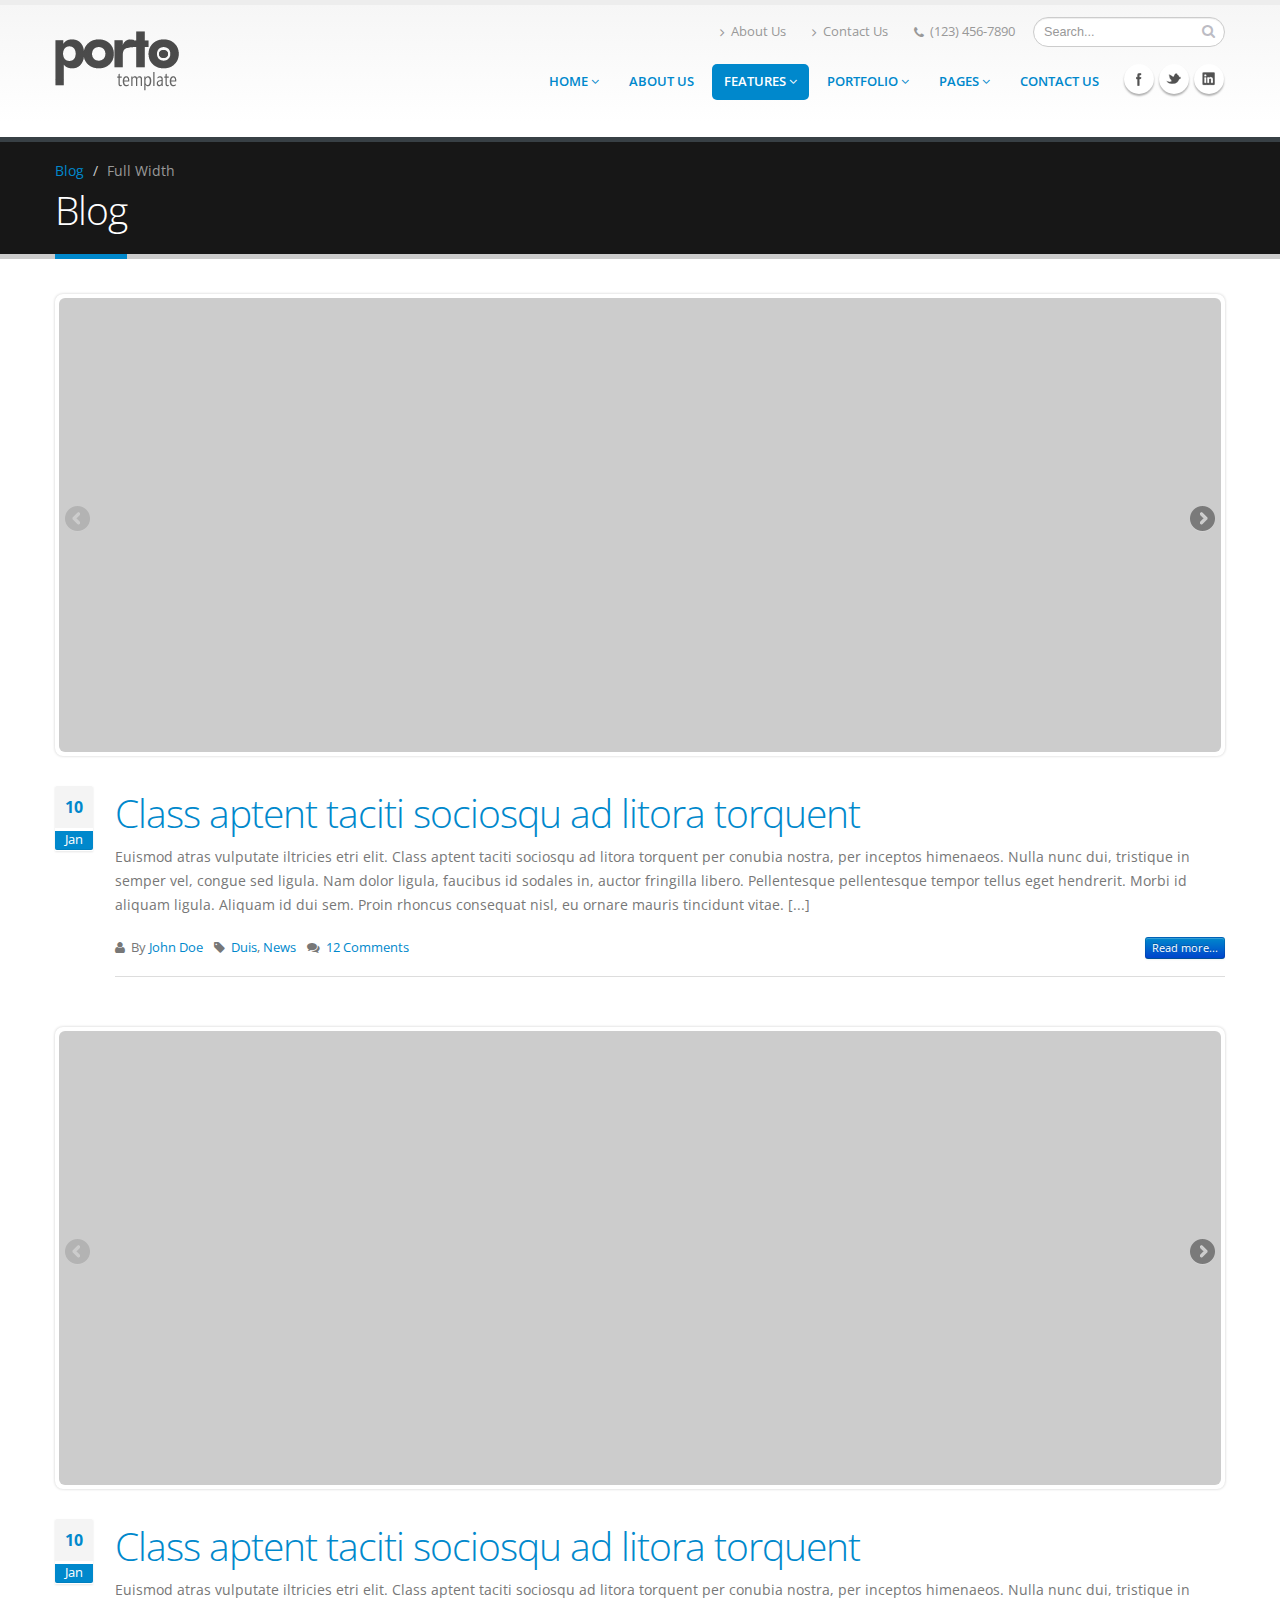
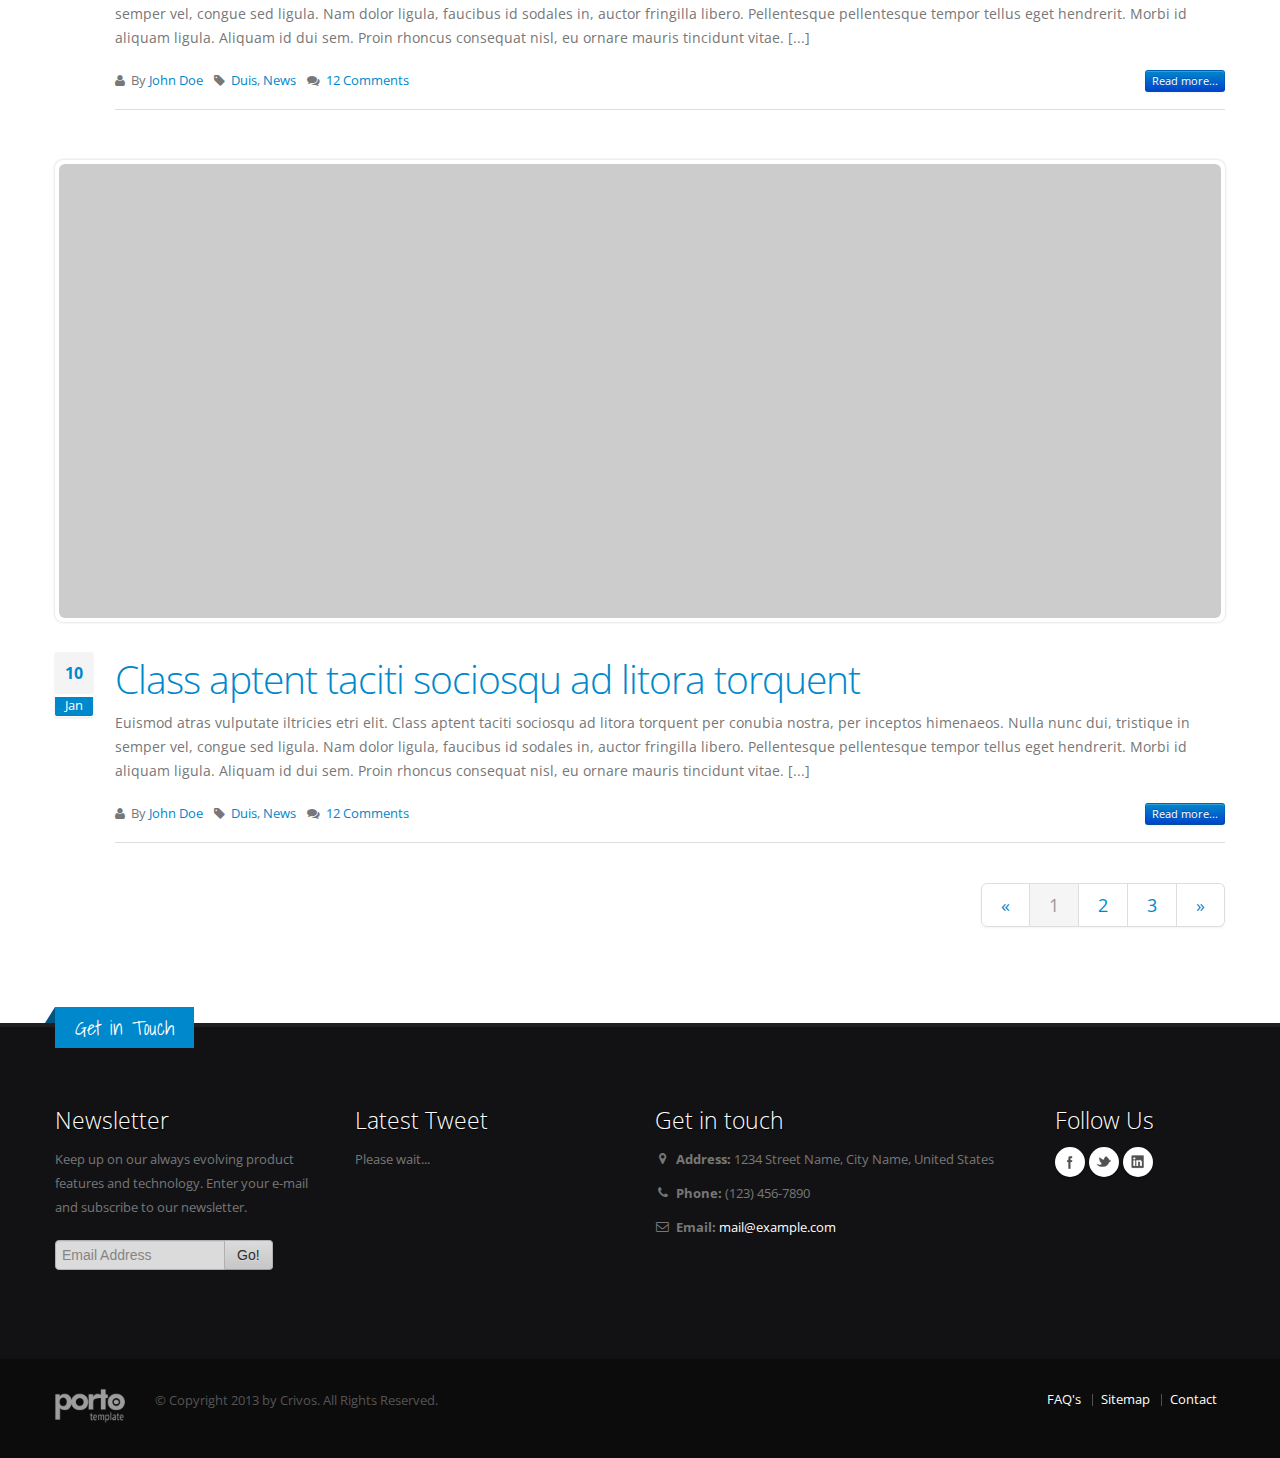
<file: maquette/HTML/blog-full-width.html>
﻿<!DOCTYPE html>
<!--[if IE 8]>			<html class="ie ie8"> <![endif]-->
<!--[if IE 9]>			<html class="ie ie9"> <![endif]-->
<!--[if gt IE 9]><!-->	<html> <!--<![endif]-->
	<head>

		<!-- Basic -->
		<meta charset="utf-8">
		<title>Blog | Porto - Responsive HTML5 Template</title>
		<meta name="keywords" content="HTML5 Template" />
		<meta name="description" content="Porto - Responsive HTML5 Template">
		<meta name="author" content="Crivos.com">

		<!-- Mobile Metas -->
		<meta name="viewport" content="width=device-width, initial-scale=1.0">

		<!-- Web Fonts  -->
		<link href="http://fonts.googleapis.com/css?family=Open+Sans:300,400,600,700,800|Shadows+Into+Light" rel="stylesheet" type="text/css">

		<!-- Libs CSS -->
		<link rel="stylesheet" href="css/bootstrap.css">
		<link rel="stylesheet" href="css/fonts/font-awesome/css/font-awesome.css">
		<link rel="stylesheet" href="vendor/flexslider/flexslider.css" media="screen" />
		<link rel="stylesheet" href="vendor/fancybox/jquery.fancybox.css" media="screen" />

		<!-- Theme CSS -->
		<link rel="stylesheet" href="css/theme.css">
		<link rel="stylesheet" href="css/theme-elements.css">

		<!-- Current Page Styles -->
		<link rel="stylesheet" href="css/theme-blog.css" media="screen" />

		<!-- Custom CSS -->
		<link rel="stylesheet" href="css/custom.css">

		<!-- Skin -->
		<link rel="stylesheet" href="css/skins/blue.css">

		<!-- Responsive CSS -->
		<link rel="stylesheet" href="css/bootstrap-responsive.css" />
		<link rel="stylesheet" href="css/theme-responsive.css" />

		<!-- Favicons -->
		<link rel="shortcut icon" href="img/favicon.ico">
		<link rel="apple-touch-icon" href="img/apple-touch-icon.png">
		<link rel="apple-touch-icon" sizes="72x72" href="img/apple-touch-icon-72x72.png">
		<link rel="apple-touch-icon" sizes="114x114" href="img/apple-touch-icon-114x114.png">
		<link rel="apple-touch-icon" sizes="144x144" href="img/apple-touch-icon-144x144.png">

		<!-- Head Libs -->
		<script src="vendor/modernizr.js"></script>

		<!--[if IE]>
			<link rel="stylesheet" href="css/ie.css">
		<![endif]-->

		<!--[if lte IE 8]>
			<script src="vendor/respond.js"></script>
		<![endif]-->

		<!-- Facebook OpenGraph Tags - Go to http://developers.facebook.com/ for more information.
		<meta property="og:title" content="Porto Website Template."/>
		<meta property="og:type" content="website"/>
		<meta property="og:url" content="http://www.crivos.com/themes/porto"/>
		<meta property="og:image" content="http://www.crivos.com/themes/porto/"/>
		<meta property="og:site_name" content="Porto"/>
		<meta property="fb:app_id" content=""/>
		<meta property="og:description" content="Porto - Responsive HTML5 Template"/>
		-->

	</head>
	<body>

		<div class="body">
			<header>
				<div class="container">
					<h1 class="logo">
						<a href="index.html">
							<img alt="Porto" src="img/logo.png">
						</a>
					</h1>
					<div class="search">
						<form class="form-search" id="searchForm" action="page-search-results.html" method="get">
							<div class="control-group">
								<input type="text" class="input-medium search-query" name="q" id="q" placeholder="Search...">
								<button class="search" type="submit"><i class="icon-search"></i></button>
							</div>
						</form>
					</div>
					<nav>
						<ul class="nav nav-pills nav-top">
							<li>
								<a href="about-us.html"><i class="icon-angle-right"></i>About Us</a>
							</li>
							<li>
								<a href="contact-us.html"><i class="icon-angle-right"></i>Contact Us</a>
							</li>
							<li class="phone">
								<span><i class="icon-phone"></i>(123) 456-7890</span>
							</li>
						</ul>
					</nav>
					<div class="social-icons">
						<ul class="social-icons">
							<li class="facebook"><a href="http://www.facebook.com/" target="_blank" title="Facebook">Facebook</a></li>
							<li class="twitter"><a href="http://www.twitter.com/" target="_blank" title="Twitter">Twitter</a></li>
							<li class="linkedin"><a href="http://www.linkedin.com/" target="_blank" title="Linkedin">Linkedin</a></li>
						</ul>
					</div>
					<nav>
						<ul class="nav nav-pills nav-main" id="mainMenu">
							<li class="dropdown">
								<a class="dropdown-toggle" href="index.html">
									Home
									<i class="icon-angle-down"></i>
								</a>
								<ul class="dropdown-menu">
									<li><a href="index.html">Revolution Slider</a></li>
									<li><a href="index-2.html">Nivo Slider</a></li>
								</ul>
							</li>
							<li>
								<a href="about-us.html">About Us</a>
							</li>
							<li class="dropdown active">
								<a class="dropdown-toggle" href="#">
									Features
									<i class="icon-angle-down"></i>
								</a>
								<ul class="dropdown-menu">
									<li class="dropdown-submenu">
										<a href="#">Blog</a>
										<ul class="dropdown-menu">
											<li><a href="blog-full-width.html">Blog Full Width</a></li>
											<li><a href="blog-large-image.html">Blog Large Image</a></li>
											<li><a href="blog-medium-image.html">Blog Medium Image</a></li>
											<li><a href="blog-post.html">Single Post</a></li>
										</ul>
									</li>
									<li><a href="feature-grid-system.html">Grid System</a></li>
									<li><a href="feature-pricing-tables.html">Pricing Tables</a></li>
									<li><a href="feature-icons.html">Icons</a></li>
									<li><a href="feature-elements.html">Elements</a></li>
									<li><a href="feature-typograpy.html">Typograpy</a></li>
								</ul>
							</li>
							<li class="dropdown">
								<a class="dropdown-toggle" href="#">
									Portfolio
									<i class="icon-angle-down"></i>
								</a>
								<ul class="dropdown-menu">
									<li><a href="portfolio-2-columns.html">2 Columns</a></li>
									<li><a href="portfolio-3-columns.html">3 Columns</a></li>
									<li><a href="portfolio-4-columns.html">4 Columns</a></li>
									<li><a href="portfolio-single-project.html">Single Project</a></li>
								</ul>
							</li>
							<li class="dropdown">
								<a class="dropdown-toggle" href="#">
									Pages
									<i class="icon-angle-down"></i>
								</a>
								<ul class="dropdown-menu">
									<li><a href="page-full-width.html">Full width</a></li>
									<li><a href="page-left-sidebar.html">Left sidebar</a></li>
									<li><a href="page-right-sidebar.html">Right sidebar</a></li>
									<li><a href="page-custom-header.html">Custom Header</a></li>
									<li><a href="page-404.html">404 Error</a></li>
									<li><a href="page-team.html">Team</a></li>
									<li><a href="page-services.html">Services</a></li>
									<li><a href="page-careers.html">Careers</a></li>
									<li><a href="page-faq.html">FAQ</a></li>
									<li><a href="sitemap.html">Sitemap</a></li>
								</ul>
							</li>
							<li>
								<a href="contact-us.html">Contact Us</a>
							</li>
						</ul>
					</nav>
				</div>
			</header>

			<div role="main" class="main">

				<section class="page-top">
					<div class="container">
						<div class="row">
							<div class="span12">
								<ul class="breadcrumb">
									<li><a href="#">Blog</a> <span class="divider">/</span></li>
									<li class="active">Full Width</li>
								</ul>
							</div>
						</div>
						<div class="row">
							<div class="span12">
								<h2>Blog</h2>
							</div>
						</div>
					</div>
				</section>

				<div class="container">

					<div class="row">
						<div class="span12">
							<div class="blog-posts">

								<article class="post post-large-image">
									<div class="post-image">
										<div class="flexslider flexslider-center-mobile flexslider-simple" data-plugin-options='{"controlNav":false, "animation":"slide", "slideshow": false, "maxVisibleItems": 1}'>
											<ul class="slides">
												<li>
													<img class="img-rounded" src="img/blog/blog-image-1.jpg" alt="">
												</li>
												<li>
													<img class="img-rounded" src="img/blog/blog-image-2.jpg" alt="">
												</li>
												<li>
													<img class="img-rounded" src="img/blog/blog-image-3.jpg" alt="">
												</li>
											</ul>
										</div>
									</div>
			
									<div class="post-date">
										<span class="day">10</span>
										<span class="month">Jan</span>
									</div>
			
									<div class="post-content">

										<h2><a href="blog-post.html">Class aptent taciti sociosqu ad litora torquent</a></h2>
										<p>Euismod atras vulputate iltricies etri elit. Class aptent taciti sociosqu ad litora torquent per conubia nostra, per inceptos himenaeos. Nulla nunc dui, tristique in semper vel, congue sed ligula. Nam dolor ligula, faucibus id sodales in, auctor fringilla libero. Pellentesque pellentesque tempor tellus eget hendrerit. Morbi id aliquam ligula. Aliquam id dui sem. Proin rhoncus consequat nisl, eu ornare mauris tincidunt vitae. [...]</p>

										<div class="post-meta">
											<span><i class="icon-user"></i> By <a href="#">John Doe</a> </span>
											<span><i class="icon-tag"></i> <a href="#">Duis</a>, <a href="#">News</a> </span>
											<span><i class="icon-comments"></i> <a href="#">12 Comments</a></span>
											<a href="blog-post.html" class="btn btn-mini btn-primary pull-right">Read more...</a>
										</div>

									</div>
								</article>

								<article class="post post-large-image">
									<div class="post-image">
										<div class="flexslider flexslider-center-mobile flexslider-simple" data-plugin-options='{"controlNav":false, "animation":"slide", "slideshow": false, "maxVisibleItems": 1}'>
											<ul class="slides">
												<li>
													<img class="img-rounded" src="img/blog/blog-image-2.jpg" alt="">
												</li>
												<li>
													<img class="img-rounded" src="img/blog/blog-image-3.jpg" alt="">
												</li>
											</ul>
										</div>
									</div>
			
									<div class="post-date">
										<span class="day">10</span>
										<span class="month">Jan</span>
									</div>
			
									<div class="post-content">

										<h2><a href="blog-post.html">Class aptent taciti sociosqu ad litora torquent</a></h2>
										<p>Euismod atras vulputate iltricies etri elit. Class aptent taciti sociosqu ad litora torquent per conubia nostra, per inceptos himenaeos. Nulla nunc dui, tristique in semper vel, congue sed ligula. Nam dolor ligula, faucibus id sodales in, auctor fringilla libero. Pellentesque pellentesque tempor tellus eget hendrerit. Morbi id aliquam ligula. Aliquam id dui sem. Proin rhoncus consequat nisl, eu ornare mauris tincidunt vitae. [...]</p>

										<div class="post-meta">
											<span><i class="icon-user"></i> By <a href="#">John Doe</a> </span>
											<span><i class="icon-tag"></i> <a href="#">Duis</a>, <a href="#">News</a> </span>
											<span><i class="icon-comments"></i> <a href="#">12 Comments</a></span>
											<a href="blog-post.html" class="btn btn-mini btn-primary pull-right">Read more...</a>
										</div>

									</div>
								</article>

								<article class="post post-large-image">
									<div class="post-image">
										<div class="flexslider flexslider-center-mobile flexslider-simple" data-plugin-options='{"controlNav":false, "animation":"slide", "slideshow": false, "maxVisibleItems": 1}'>
											<ul class="slides">
												<li>
													<img class="img-rounded" src="img/blog/blog-image-3.jpg" alt="">
												</li>
											</ul>
										</div>
									</div>
			
									<div class="post-date">
										<span class="day">10</span>
										<span class="month">Jan</span>
									</div>
			
									<div class="post-content">

										<h2><a href="blog-post.html">Class aptent taciti sociosqu ad litora torquent</a></h2>
										<p>Euismod atras vulputate iltricies etri elit. Class aptent taciti sociosqu ad litora torquent per conubia nostra, per inceptos himenaeos. Nulla nunc dui, tristique in semper vel, congue sed ligula. Nam dolor ligula, faucibus id sodales in, auctor fringilla libero. Pellentesque pellentesque tempor tellus eget hendrerit. Morbi id aliquam ligula. Aliquam id dui sem. Proin rhoncus consequat nisl, eu ornare mauris tincidunt vitae. [...]</p>

										<div class="post-meta">
											<span><i class="icon-user"></i> By <a href="#">John Doe</a> </span>
											<span><i class="icon-tag"></i> <a href="#">Duis</a>, <a href="#">News</a> </span>
											<span><i class="icon-comments"></i> <a href="#">12 Comments</a></span>
											<a href="blog-post.html" class="btn btn-mini btn-primary pull-right">Read more...</a>
										</div>

									</div>
								</article>

								<div class="pagination pagination-large pull-right">
									<ul>
										<li><a href="#">«</a></li>
										<li class="active"><a href="#">1</a></li>
										<li><a href="#">2</a></li>
										<li><a href="#">3</a></li>
										<li><a href="#">»</a></li>
									</ul>
								</div>

							</div>
						</div>

					</div>

				</div>

			</div>

			<footer>
				<div class="container">
					<div class="row">
						<div class="footer-ribon">
							<span>Get in Touch</span>
						</div>
						<div class="span3">
							<h4>Newsletter</h4>
							<p>Keep up on our always evolving product features and technology. Enter your e-mail and subscribe to our newsletter.</p>

							<div class="alert alert-success hidden" id="newsletterSuccess">
								<strong>Success!</strong> You've been added to our email list.
							</div>

							<div class="alert alert-error hidden" id="newsletterError"></div>

							<form class="form-inline" id="newsletterForm" action="php/newsletter-subscribe.php" method="POST">
								<div class="control-group">
									<div class="input-append">
										<input class="span2" placeholder="Email Address" name="email" id="email" type="text">
										<button class="btn" type="submit">Go!</button>
									</div>
								</div>
							</form>
						</div>
						<div class="span3">
							<h4>Latest Tweet</h4>
							<div id="tweet" class="twitter">
								<p>Please wait...</p>
							</div>
						</div>
						<div class="span4">
							<div class="contact-details">
								<h4>Get in touch</h4>
								<ul class="contact">
									<li><p><i class="icon-map-marker"></i> <strong>Address:</strong> 1234 Street Name, City Name, United States</p></li>
									<li><p><i class="icon-phone"></i> <strong>Phone:</strong> (123) 456-7890</p></li>
									<li><p><i class="icon-envelope"></i> <strong>Email:</strong> <a href="mailto:mail@example.com">mail@example.com</a></p></li>
								</ul>
							</div>
						</div>
						<div class="span2">
							<h4>Follow Us</h4>
							<div class="social-icons">
								<ul class="social-icons">
									<li class="facebook"><a href="http://www.facebook.com/" target="_blank" data-placement="bottom" rel="tooltip" title="Facebook">Facebook</a></li>
									<li class="twitter"><a href="http://www.twitter.com/" target="_blank" data-placement="bottom" rel="tooltip" title="Twitter">Twitter</a></li>
									<li class="linkedin"><a href="http://www.linkedin.com/" target="_blank" data-placement="bottom" rel="tooltip" title="Linkedin">Linkedin</a></li>
								</ul>
							</div>
						</div>
					</div>
				</div>
				<div class="footer-copyright">
					<div class="container">
						<div class="row">
							<div class="span1">
								<a href="index.html" class="logo">
									<img alt="Porto Website Template" src="img/logo-footer.png">
								</a>
							</div>
							<div class="span7">
								<p>© Copyright 2013 by Crivos. All Rights Reserved.</p>
							</div>
							<div class="span4">
								<nav id="sub-menu">
									<ul>
										<li><a href="page-faq.html">FAQ's</a></li>
										<li><a href="sitemap.html">Sitemap</a></li>
										<li><a href="contact-us.html">Contact</a></li>
									</ul>
								</nav>
							</div>
						</div>
					</div>
				</div>
			</footer>
		</div>

		<!-- Libs -->
		<script type="text/javascript" src="https://ajax.googleapis.com/ajax/libs/jquery/1.9.0/jquery.min.js"></script>
		<script>window.jQuery || document.write('<script src="vendor/jquery.js"><\/script>')</script>
		<script src="vendor/jquery.easing.js"></script>
		<script src="vendor/jquery.cookie.js"></script>
		<!-- <script src="master/style-switcher/style.switcher.js"></script> -->
		<script src="vendor/bootstrap.js"></script>
		<script src="vendor/selectnav.js"></script>
		<script src="vendor/twitterjs/twitter.js"></script>
		<script src="vendor/flexslider/jquery.flexslider.js"></script>
		<script src="vendor/jflickrfeed/jflickrfeed.js"></script>
		<script src="vendor/fancybox/jquery.fancybox.js"></script>
		<script src="vendor/jquery.validate.js"></script>

		<script src="js/plugins.js"></script>

		<!-- Page Scripts -->

		<!-- Theme Initializer -->
		<script src="js/theme.js"></script>

		<!-- Custom JS -->
		<script src="js/custom.js"></script>

		<!-- Google Analytics: Change UA-XXXXX-X to be your site's ID. Go to http://www.google.com/analytics/ for more information. -->
		<!--
		<script>
			var _gaq = _gaq || [];
			_gaq.push(['_setAccount', 'UA-XXXXX-X']);
			_gaq.push(['_trackPageview']);

			(function() {
				var ga = document.createElement('script'); ga.type = 'text/javascript'; ga.async = true;
				ga.src = ('https:' == document.location.protocol ? 'https://ssl' : 'http://www') + '.google-analytics.com/ga.js';
				var s = document.getElementsByTagName('script')[0]; s.parentNode.insertBefore(ga, s);
			})();
		</script>
		-->
	</body>
</html>
</file>
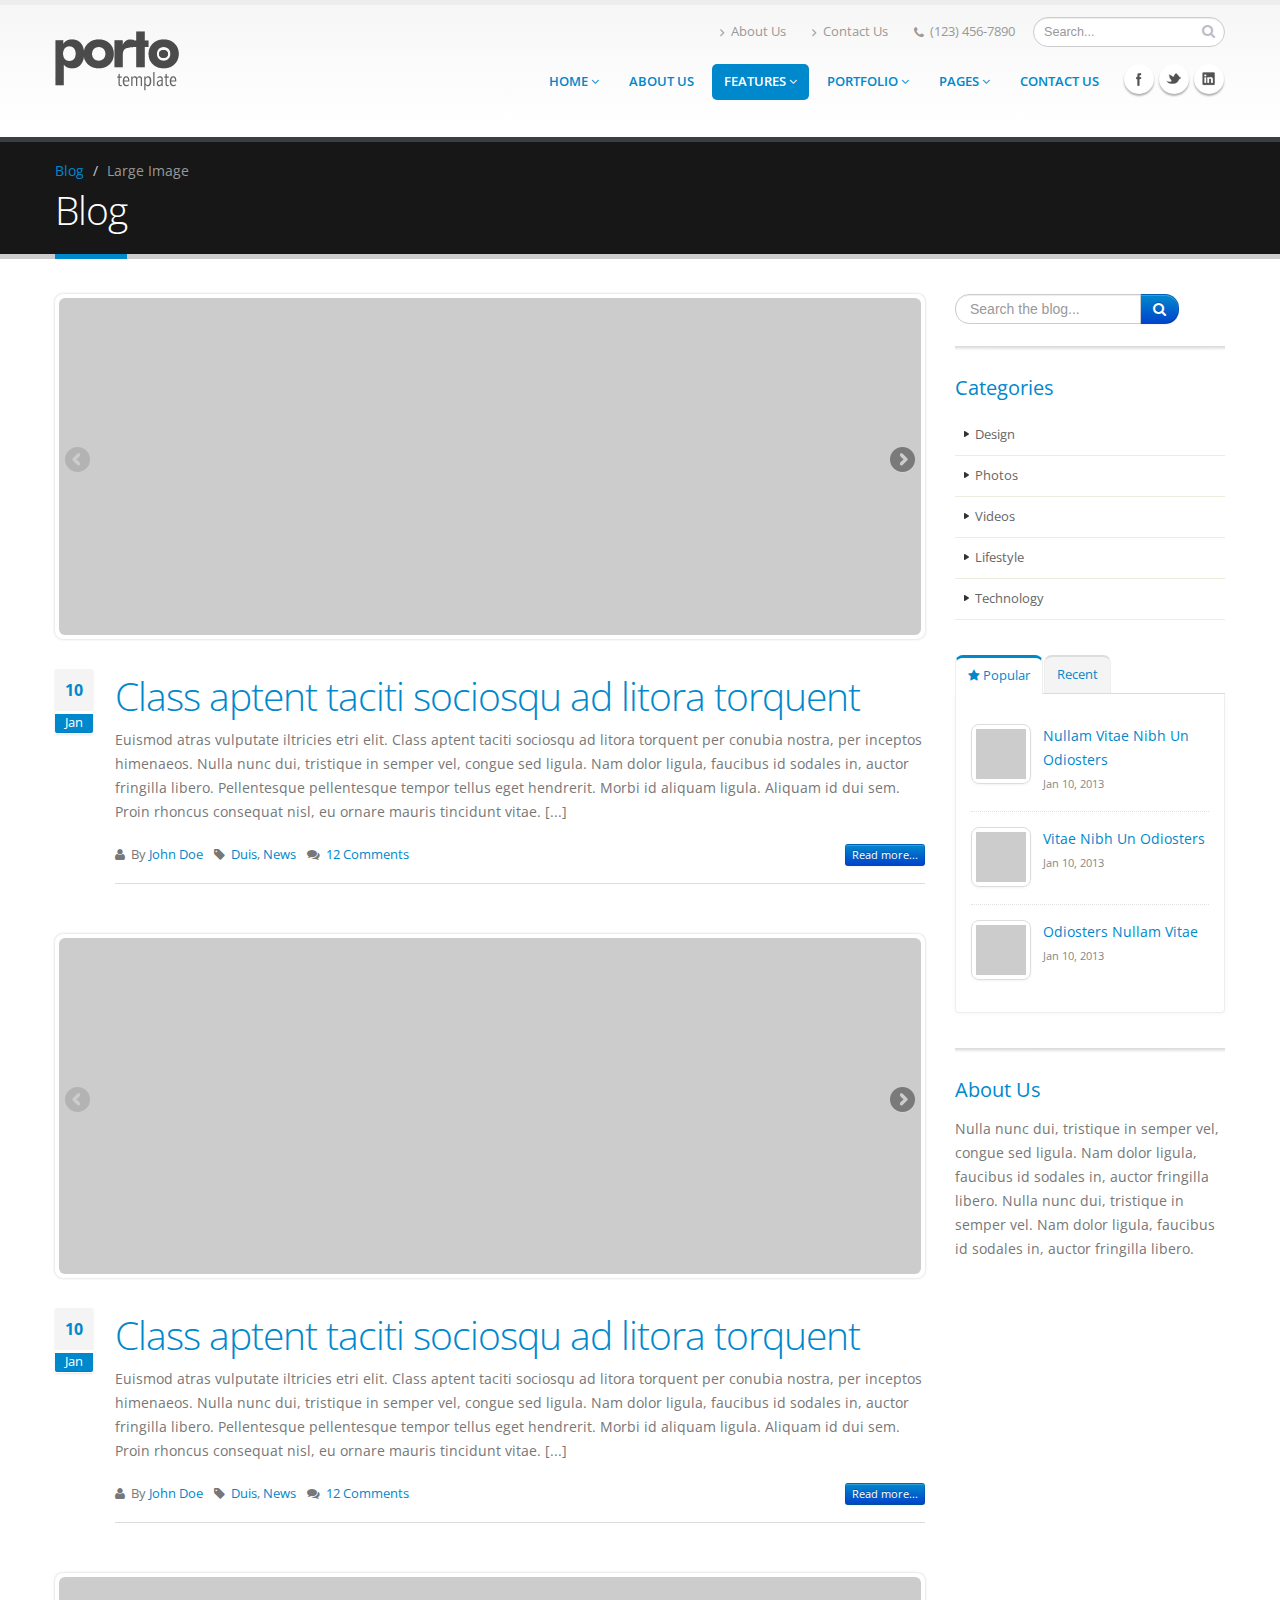
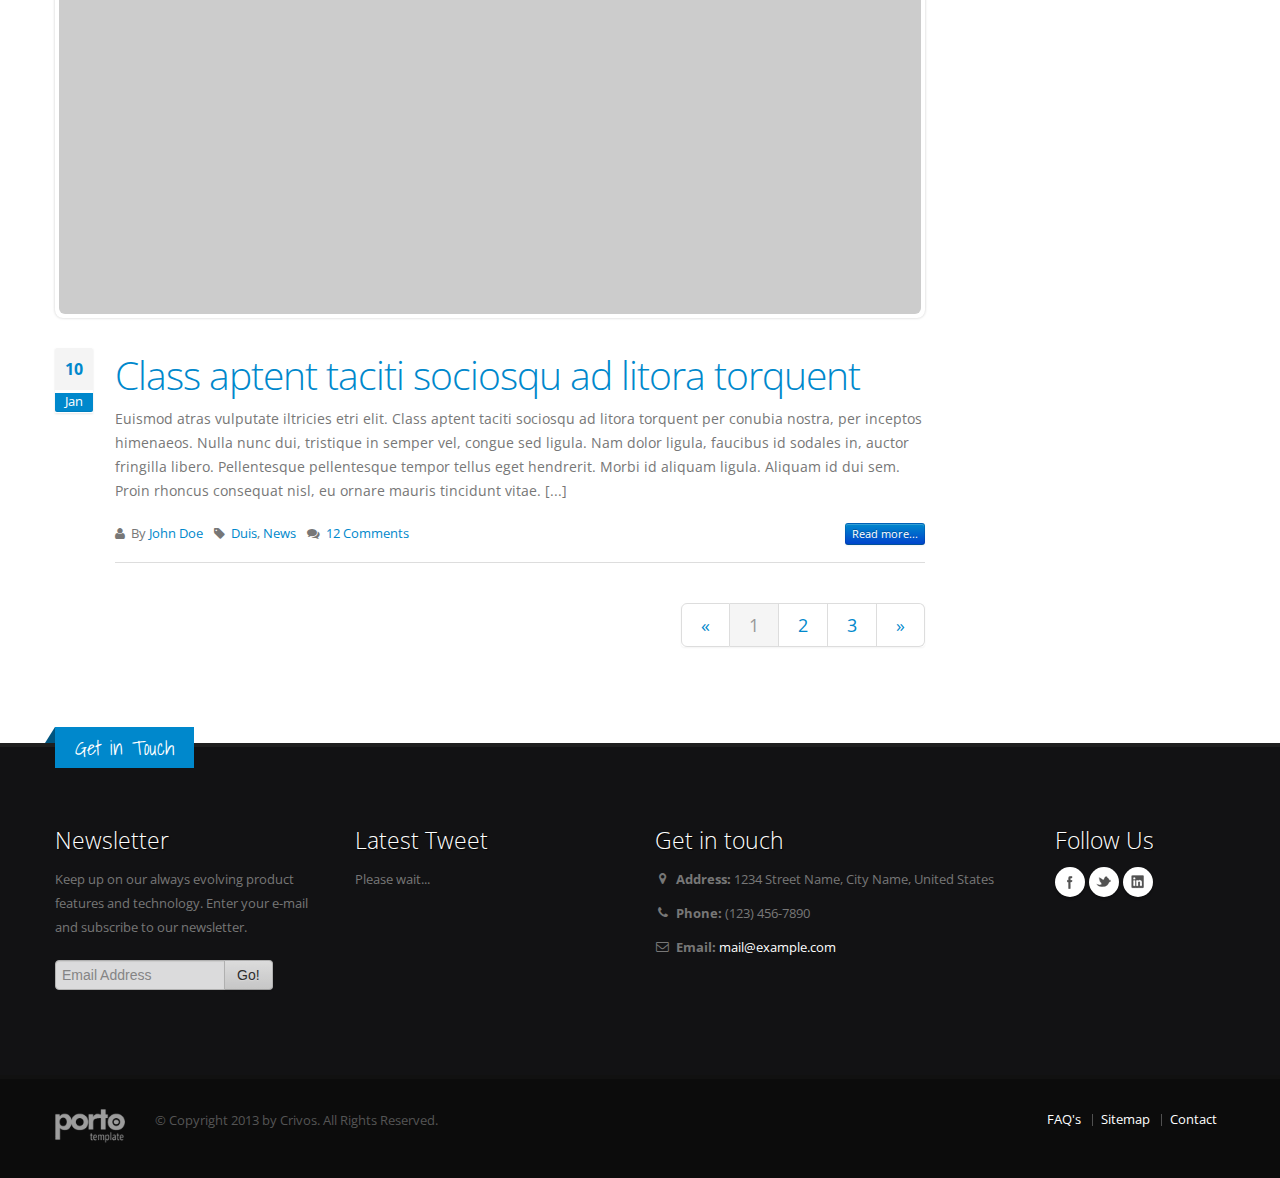
<file: maquette/HTML/blog-large-image.html>
﻿<!DOCTYPE html>
<!--[if IE 8]>			<html class="ie ie8"> <![endif]-->
<!--[if IE 9]>			<html class="ie ie9"> <![endif]-->
<!--[if gt IE 9]><!-->	<html> <!--<![endif]-->
	<head>

		<!-- Basic -->
		<meta charset="utf-8">
		<title>Blog | Porto - Responsive HTML5 Template</title>
		<meta name="keywords" content="HTML5 Template" />
		<meta name="description" content="Porto - Responsive HTML5 Template">
		<meta name="author" content="Crivos.com">

		<!-- Mobile Metas -->
		<meta name="viewport" content="width=device-width, initial-scale=1.0">

		<!-- Web Fonts  -->
		<link href="http://fonts.googleapis.com/css?family=Open+Sans:300,400,600,700,800|Shadows+Into+Light" rel="stylesheet" type="text/css">

		<!-- Libs CSS -->
		<link rel="stylesheet" href="css/bootstrap.css">
		<link rel="stylesheet" href="css/fonts/font-awesome/css/font-awesome.css">
		<link rel="stylesheet" href="vendor/flexslider/flexslider.css" media="screen" />
		<link rel="stylesheet" href="vendor/fancybox/jquery.fancybox.css" media="screen" />

		<!-- Theme CSS -->
		<link rel="stylesheet" href="css/theme.css">
		<link rel="stylesheet" href="css/theme-elements.css">

		<!-- Current Page Styles -->
		<link rel="stylesheet" href="css/theme-blog.css" media="screen" />

		<!-- Custom CSS -->
		<link rel="stylesheet" href="css/custom.css">

		<!-- Skin -->
		<link rel="stylesheet" href="css/skins/blue.css">

		<!-- Responsive CSS -->
		<link rel="stylesheet" href="css/bootstrap-responsive.css" />
		<link rel="stylesheet" href="css/theme-responsive.css" />

		<!-- Favicons -->
		<link rel="shortcut icon" href="img/favicon.ico">
		<link rel="apple-touch-icon" href="img/apple-touch-icon.png">
		<link rel="apple-touch-icon" sizes="72x72" href="img/apple-touch-icon-72x72.png">
		<link rel="apple-touch-icon" sizes="114x114" href="img/apple-touch-icon-114x114.png">
		<link rel="apple-touch-icon" sizes="144x144" href="img/apple-touch-icon-144x144.png">

		<!-- Head Libs -->
		<script src="vendor/modernizr.js"></script>

		<!--[if IE]>
			<link rel="stylesheet" href="css/ie.css">
		<![endif]-->

		<!--[if lte IE 8]>
			<script src="vendor/respond.js"></script>
		<![endif]-->

		<!-- Facebook OpenGraph Tags - Go to http://developers.facebook.com/ for more information.
		<meta property="og:title" content="Porto Website Template."/>
		<meta property="og:type" content="website"/>
		<meta property="og:url" content="http://www.crivos.com/themes/porto"/>
		<meta property="og:image" content="http://www.crivos.com/themes/porto/"/>
		<meta property="og:site_name" content="Porto"/>
		<meta property="fb:app_id" content=""/>
		<meta property="og:description" content="Porto - Responsive HTML5 Template"/>
		-->

	</head>
	<body>

		<div class="body">
			<header>
				<div class="container">
					<h1 class="logo">
						<a href="index.html">
							<img alt="Porto" src="img/logo.png">
						</a>
					</h1>
					<div class="search">
						<form class="form-search" id="searchForm" action="page-search-results.html" method="get">
							<div class="control-group">
								<input type="text" class="input-medium search-query" name="q" id="q" placeholder="Search...">
								<button class="search" type="submit"><i class="icon-search"></i></button>
							</div>
						</form>
					</div>
					<nav>
						<ul class="nav nav-pills nav-top">
							<li>
								<a href="about-us.html"><i class="icon-angle-right"></i>About Us</a>
							</li>
							<li>
								<a href="contact-us.html"><i class="icon-angle-right"></i>Contact Us</a>
							</li>
							<li class="phone">
								<span><i class="icon-phone"></i>(123) 456-7890</span>
							</li>
						</ul>
					</nav>
					<div class="social-icons">
						<ul class="social-icons">
							<li class="facebook"><a href="http://www.facebook.com/" target="_blank" title="Facebook">Facebook</a></li>
							<li class="twitter"><a href="http://www.twitter.com/" target="_blank" title="Twitter">Twitter</a></li>
							<li class="linkedin"><a href="http://www.linkedin.com/" target="_blank" title="Linkedin">Linkedin</a></li>
						</ul>
					</div>
					<nav>
						<ul class="nav nav-pills nav-main" id="mainMenu">
							<li class="dropdown">
								<a class="dropdown-toggle" href="index.html">
									Home
									<i class="icon-angle-down"></i>
								</a>
								<ul class="dropdown-menu">
									<li><a href="index.html">Revolution Slider</a></li>
									<li><a href="index-2.html">Nivo Slider</a></li>
								</ul>
							</li>
							<li>
								<a href="about-us.html">About Us</a>
							</li>
							<li class="dropdown active">
								<a class="dropdown-toggle" href="#">
									Features
									<i class="icon-angle-down"></i>
								</a>
								<ul class="dropdown-menu">
									<li class="dropdown-submenu">
										<a href="#">Blog</a>
										<ul class="dropdown-menu">
											<li><a href="blog-full-width.html">Blog Full Width</a></li>
											<li><a href="blog-large-image.html">Blog Large Image</a></li>
											<li><a href="blog-medium-image.html">Blog Medium Image</a></li>
											<li><a href="blog-post.html">Single Post</a></li>
										</ul>
									</li>
									<li><a href="feature-grid-system.html">Grid System</a></li>
									<li><a href="feature-pricing-tables.html">Pricing Tables</a></li>
									<li><a href="feature-icons.html">Icons</a></li>
									<li><a href="feature-elements.html">Elements</a></li>
									<li><a href="feature-typograpy.html">Typograpy</a></li>
								</ul>
							</li>
							<li class="dropdown">
								<a class="dropdown-toggle" href="#">
									Portfolio
									<i class="icon-angle-down"></i>
								</a>
								<ul class="dropdown-menu">
									<li><a href="portfolio-2-columns.html">2 Columns</a></li>
									<li><a href="portfolio-3-columns.html">3 Columns</a></li>
									<li><a href="portfolio-4-columns.html">4 Columns</a></li>
									<li><a href="portfolio-single-project.html">Single Project</a></li>
								</ul>
							</li>
							<li class="dropdown">
								<a class="dropdown-toggle" href="#">
									Pages
									<i class="icon-angle-down"></i>
								</a>
								<ul class="dropdown-menu">
									<li><a href="page-full-width.html">Full width</a></li>
									<li><a href="page-left-sidebar.html">Left sidebar</a></li>
									<li><a href="page-right-sidebar.html">Right sidebar</a></li>
									<li><a href="page-custom-header.html">Custom Header</a></li>
									<li><a href="page-404.html">404 Error</a></li>
									<li><a href="page-team.html">Team</a></li>
									<li><a href="page-services.html">Services</a></li>
									<li><a href="page-careers.html">Careers</a></li>
									<li><a href="page-faq.html">FAQ</a></li>
									<li><a href="sitemap.html">Sitemap</a></li>
								</ul>
							</li>
							<li>
								<a href="contact-us.html">Contact Us</a>
							</li>
						</ul>
					</nav>
				</div>
			</header>

			<div role="main" class="main">

				<section class="page-top">
					<div class="container">
						<div class="row">
							<div class="span12">
								<ul class="breadcrumb">
									<li><a href="#">Blog</a> <span class="divider">/</span></li>
									<li class="active">Large Image</li>
								</ul>
							</div>
						</div>
						<div class="row">
							<div class="span12">
								<h2>Blog</h2>
							</div>
						</div>
					</div>
				</section>

				<div class="container">

					<div class="row">
						<div class="span9">
							<div class="blog-posts">

								<article class="post post-large-image">
									<div class="post-image">
										<div class="flexslider flexslider-center-mobile flexslider-simple" data-plugin-options='{"controlNav":false, "animation":"slide", "slideshow": false, "maxVisibleItems": 1}'>
											<ul class="slides">
												<li>
													<img class="img-rounded" src="img/blog/blog-image-1.jpg" alt="">
												</li>
												<li>
													<img class="img-rounded" src="img/blog/blog-image-2.jpg" alt="">
												</li>
												<li>
													<img class="img-rounded" src="img/blog/blog-image-3.jpg" alt="">
												</li>
											</ul>
										</div>
									</div>
			
									<div class="post-date">
										<span class="day">10</span>
										<span class="month">Jan</span>
									</div>
			
									<div class="post-content">

										<h2><a href="blog-post.html">Class aptent taciti sociosqu ad litora torquent</a></h2>
										<p>Euismod atras vulputate iltricies etri elit. Class aptent taciti sociosqu ad litora torquent per conubia nostra, per inceptos himenaeos. Nulla nunc dui, tristique in semper vel, congue sed ligula. Nam dolor ligula, faucibus id sodales in, auctor fringilla libero. Pellentesque pellentesque tempor tellus eget hendrerit. Morbi id aliquam ligula. Aliquam id dui sem. Proin rhoncus consequat nisl, eu ornare mauris tincidunt vitae. [...]</p>

										<div class="post-meta">
											<span><i class="icon-user"></i> By <a href="#">John Doe</a> </span>
											<span><i class="icon-tag"></i> <a href="#">Duis</a>, <a href="#">News</a> </span>
											<span><i class="icon-comments"></i> <a href="#">12 Comments</a></span>
											<a href="blog-post.html" class="btn btn-mini btn-primary pull-right">Read more...</a>
										</div>

									</div>
								</article>

								<article class="post post-large-image">
									<div class="post-image">
										<div class="flexslider flexslider-center-mobile flexslider-simple" data-plugin-options='{"controlNav":false, "animation":"slide", "slideshow": false, "maxVisibleItems": 1}'>
											<ul class="slides">
												<li>
													<img class="img-rounded" src="img/blog/blog-image-2.jpg" alt="">
												</li>
												<li>
													<img class="img-rounded" src="img/blog/blog-image-3.jpg" alt="">
												</li>
											</ul>
										</div>
									</div>
			
									<div class="post-date">
										<span class="day">10</span>
										<span class="month">Jan</span>
									</div>
			
									<div class="post-content">

										<h2><a href="blog-post.html">Class aptent taciti sociosqu ad litora torquent</a></h2>
										<p>Euismod atras vulputate iltricies etri elit. Class aptent taciti sociosqu ad litora torquent per conubia nostra, per inceptos himenaeos. Nulla nunc dui, tristique in semper vel, congue sed ligula. Nam dolor ligula, faucibus id sodales in, auctor fringilla libero. Pellentesque pellentesque tempor tellus eget hendrerit. Morbi id aliquam ligula. Aliquam id dui sem. Proin rhoncus consequat nisl, eu ornare mauris tincidunt vitae. [...]</p>

										<div class="post-meta">
											<span><i class="icon-user"></i> By <a href="#">John Doe</a> </span>
											<span><i class="icon-tag"></i> <a href="#">Duis</a>, <a href="#">News</a> </span>
											<span><i class="icon-comments"></i> <a href="#">12 Comments</a></span>
											<a href="blog-post.html" class="btn btn-mini btn-primary pull-right">Read more...</a>
										</div>

									</div>
								</article>

								<article class="post post-large-image">
									<div class="post-image">
										<div class="flexslider flexslider-center-mobile flexslider-simple" data-plugin-options='{"controlNav":false, "animation":"slide", "slideshow": false, "maxVisibleItems": 1}'>
											<ul class="slides">
												<li>
													<img class="img-rounded" src="img/blog/blog-image-3.jpg" alt="">
												</li>
											</ul>
										</div>
									</div>
			
									<div class="post-date">
										<span class="day">10</span>
										<span class="month">Jan</span>
									</div>
			
									<div class="post-content">

										<h2><a href="blog-post.html">Class aptent taciti sociosqu ad litora torquent</a></h2>
										<p>Euismod atras vulputate iltricies etri elit. Class aptent taciti sociosqu ad litora torquent per conubia nostra, per inceptos himenaeos. Nulla nunc dui, tristique in semper vel, congue sed ligula. Nam dolor ligula, faucibus id sodales in, auctor fringilla libero. Pellentesque pellentesque tempor tellus eget hendrerit. Morbi id aliquam ligula. Aliquam id dui sem. Proin rhoncus consequat nisl, eu ornare mauris tincidunt vitae. [...]</p>

										<div class="post-meta">
											<span><i class="icon-user"></i> By <a href="#">John Doe</a> </span>
											<span><i class="icon-tag"></i> <a href="#">Duis</a>, <a href="#">News</a> </span>
											<span><i class="icon-comments"></i> <a href="#">12 Comments</a></span>
											<a href="blog-post.html" class="btn btn-mini btn-primary pull-right">Read more...</a>
										</div>

									</div>
								</article>

								<div class="pagination pagination-large pull-right">
									<ul>
										<li><a href="#">«</a></li>
										<li class="active"><a href="#">1</a></li>
										<li><a href="#">2</a></li>
										<li><a href="#">3</a></li>
										<li><a href="#">»</a></li>
									</ul>
								</div>

							</div>
						</div>

						<div class="span3">
							<aside class="sidebar">

								<form class="form-search">
									<div class="input-append">
										<input type="text" class="span2 search-query" placeholder="Search the blog...">
										<button type="submit" class="btn btn-primary"><i class="icon-search"></i></button>
									</div>
								</form>

								<hr />

								<h4>Categories</h4>
								<ul class="nav nav-list primary pull-bottom">
									<li><a href="#">Design</a></li>
									<li><a href="#">Photos</a></li>
									<li><a href="#">Videos</a></li>
									<li><a href="#">Lifestyle</a></li>
									<li><a href="#">Technology</a></li>
								</ul>

								<div class="tabs">
									<ul class="nav nav-tabs">
										<li class="active"><a href="#popularPosts" data-toggle="tab"><i class="icon-star"></i> Popular</a></li>
										<li><a href="#recentPosts" data-toggle="tab">Recent</a></li>
									</ul>
									<div class="tab-content">
										<div class="tab-pane active" id="popularPosts">
											<ul class="simple-post-list">
												<li>
													<div class="post-image">
														<div class="thumbnail">
															<a href="blog-single.html">
																<img src="img/blog/blog-thumb-1.jpg" alt="">
															</a>
														</div>
													</div>
													<div class="post-info">
														<a href="blog-single.html">Nullam Vitae Nibh Un Odiosters</a>
														<div class="post-meta">
															 Jan 10, 2013
														</div>
													</div>
												</li>
												<li>
													<div class="post-image">
														<div class="thumbnail">
															<a href="blog-single.html">
																<img src="img/blog/blog-thumb-2.jpg" alt="">
															</a>
														</div>
													</div>
													<div class="post-info">
														<a href="blog-single.html">Vitae Nibh Un Odiosters</a>
														<div class="post-meta">
															 Jan 10, 2013
														</div>
													</div>
												</li>
												<li>
													<div class="post-image">
														<div class="thumbnail">
															<a href="blog-single.html">
																<img src="img/blog/blog-thumb-3.jpg" alt="">
															</a>
														</div>
													</div>
													<div class="post-info">
														<a href="blog-single.html">Odiosters Nullam Vitae</a>
														<div class="post-meta">
															 Jan 10, 2013
														</div>
													</div>
												</li>
											</ul>
										</div>
										<div class="tab-pane" id="recentPosts">
											<ul class="simple-post-list">
												<li>
													<div class="post-image">
														<div class="thumbnail">
															<a href="blog-single.html">
																<img src="img/blog/blog-thumb-2.jpg" alt="">
															</a>
														</div>
													</div>
													<div class="post-info">
														<a href="blog-single.html">Vitae Nibh Un Odiosters</a>
														<div class="post-meta">
															 Jan 10, 2013
														</div>
													</div>
												</li>
												<li>
													<div class="post-image">
														<div class="thumbnail">
															<a href="blog-single.html">
																<img src="img/blog/blog-thumb-3.jpg" alt="">
															</a>
														</div>
													</div>
													<div class="post-info">
														<a href="blog-single.html">Odiosters Nullam Vitae</a>
														<div class="post-meta">
															 Jan 10, 2013
														</div>
													</div>
												</li>
												<li>
													<div class="post-image">
														<div class="thumbnail">
															<a href="blog-single.html">
																<img src="img/blog/blog-thumb-1.jpg" alt="">
															</a>
														</div>
													</div>
													<div class="post-info">
														<a href="blog-single.html">Nullam Vitae Nibh Un Odiosters</a>
														<div class="post-meta">
															 Jan 10, 2013
														</div>
													</div>
												</li>
											</ul>
										</div>
									</div>
								</div>

								<hr />

								<h4>About Us</h4>
								<p>Nulla nunc dui, tristique in semper vel, congue sed ligula. Nam dolor ligula, faucibus id sodales in, auctor fringilla libero. Nulla nunc dui, tristique in semper vel. Nam dolor ligula, faucibus id sodales in, auctor fringilla libero. </p>

							</aside>
						</div>
					</div>

				</div>

			</div>

			<footer>
				<div class="container">
					<div class="row">
						<div class="footer-ribon">
							<span>Get in Touch</span>
						</div>
						<div class="span3">
							<h4>Newsletter</h4>
							<p>Keep up on our always evolving product features and technology. Enter your e-mail and subscribe to our newsletter.</p>

							<div class="alert alert-success hidden" id="newsletterSuccess">
								<strong>Success!</strong> You've been added to our email list.
							</div>

							<div class="alert alert-error hidden" id="newsletterError"></div>

							<form class="form-inline" id="newsletterForm" action="php/newsletter-subscribe.php" method="POST">
								<div class="control-group">
									<div class="input-append">
										<input class="span2" placeholder="Email Address" name="email" id="email" type="text">
										<button class="btn" type="submit">Go!</button>
									</div>
								</div>
							</form>
						</div>
						<div class="span3">
							<h4>Latest Tweet</h4>
							<div id="tweet" class="twitter">
								<p>Please wait...</p>
							</div>
						</div>
						<div class="span4">
							<div class="contact-details">
								<h4>Get in touch</h4>
								<ul class="contact">
									<li><p><i class="icon-map-marker"></i> <strong>Address:</strong> 1234 Street Name, City Name, United States</p></li>
									<li><p><i class="icon-phone"></i> <strong>Phone:</strong> (123) 456-7890</p></li>
									<li><p><i class="icon-envelope"></i> <strong>Email:</strong> <a href="mailto:mail@example.com">mail@example.com</a></p></li>
								</ul>
							</div>
						</div>
						<div class="span2">
							<h4>Follow Us</h4>
							<div class="social-icons">
								<ul class="social-icons">
									<li class="facebook"><a href="http://www.facebook.com/" target="_blank" data-placement="bottom" rel="tooltip" title="Facebook">Facebook</a></li>
									<li class="twitter"><a href="http://www.twitter.com/" target="_blank" data-placement="bottom" rel="tooltip" title="Twitter">Twitter</a></li>
									<li class="linkedin"><a href="http://www.linkedin.com/" target="_blank" data-placement="bottom" rel="tooltip" title="Linkedin">Linkedin</a></li>
								</ul>
							</div>
						</div>
					</div>
				</div>
				<div class="footer-copyright">
					<div class="container">
						<div class="row">
							<div class="span1">
								<a href="index.html" class="logo">
									<img alt="Porto Website Template" src="img/logo-footer.png">
								</a>
							</div>
							<div class="span7">
								<p>© Copyright 2013 by Crivos. All Rights Reserved.</p>
							</div>
							<div class="span4">
								<nav id="sub-menu">
									<ul>
										<li><a href="page-faq.html">FAQ's</a></li>
										<li><a href="sitemap.html">Sitemap</a></li>
										<li><a href="contact-us.html">Contact</a></li>
									</ul>
								</nav>
							</div>
						</div>
					</div>
				</div>
			</footer>
		</div>

		<!-- Libs -->
		<script type="text/javascript" src="https://ajax.googleapis.com/ajax/libs/jquery/1.9.0/jquery.min.js"></script>
		<script>window.jQuery || document.write('<script src="vendor/jquery.js"><\/script>')</script>
		<script src="vendor/jquery.easing.js"></script>
		<script src="vendor/jquery.cookie.js"></script>
		<!-- <script src="master/style-switcher/style.switcher.js"></script> -->
		<script src="vendor/bootstrap.js"></script>
		<script src="vendor/selectnav.js"></script>
		<script src="vendor/twitterjs/twitter.js"></script>
		<script src="vendor/flexslider/jquery.flexslider.js"></script>
		<script src="vendor/jflickrfeed/jflickrfeed.js"></script>
		<script src="vendor/fancybox/jquery.fancybox.js"></script>
		<script src="vendor/jquery.validate.js"></script>

		<script src="js/plugins.js"></script>

		<!-- Page Scripts -->

		<!-- Theme Initializer -->
		<script src="js/theme.js"></script>

		<!-- Custom JS -->
		<script src="js/custom.js"></script>

		<!-- Google Analytics: Change UA-XXXXX-X to be your site's ID. Go to http://www.google.com/analytics/ for more information. -->
		<!--
		<script>
			var _gaq = _gaq || [];
			_gaq.push(['_setAccount', 'UA-XXXXX-X']);
			_gaq.push(['_trackPageview']);

			(function() {
				var ga = document.createElement('script'); ga.type = 'text/javascript'; ga.async = true;
				ga.src = ('https:' == document.location.protocol ? 'https://ssl' : 'http://www') + '.google-analytics.com/ga.js';
				var s = document.getElementsByTagName('script')[0]; s.parentNode.insertBefore(ga, s);
			})();
		</script>
		-->
	</body>
</html>
</file>
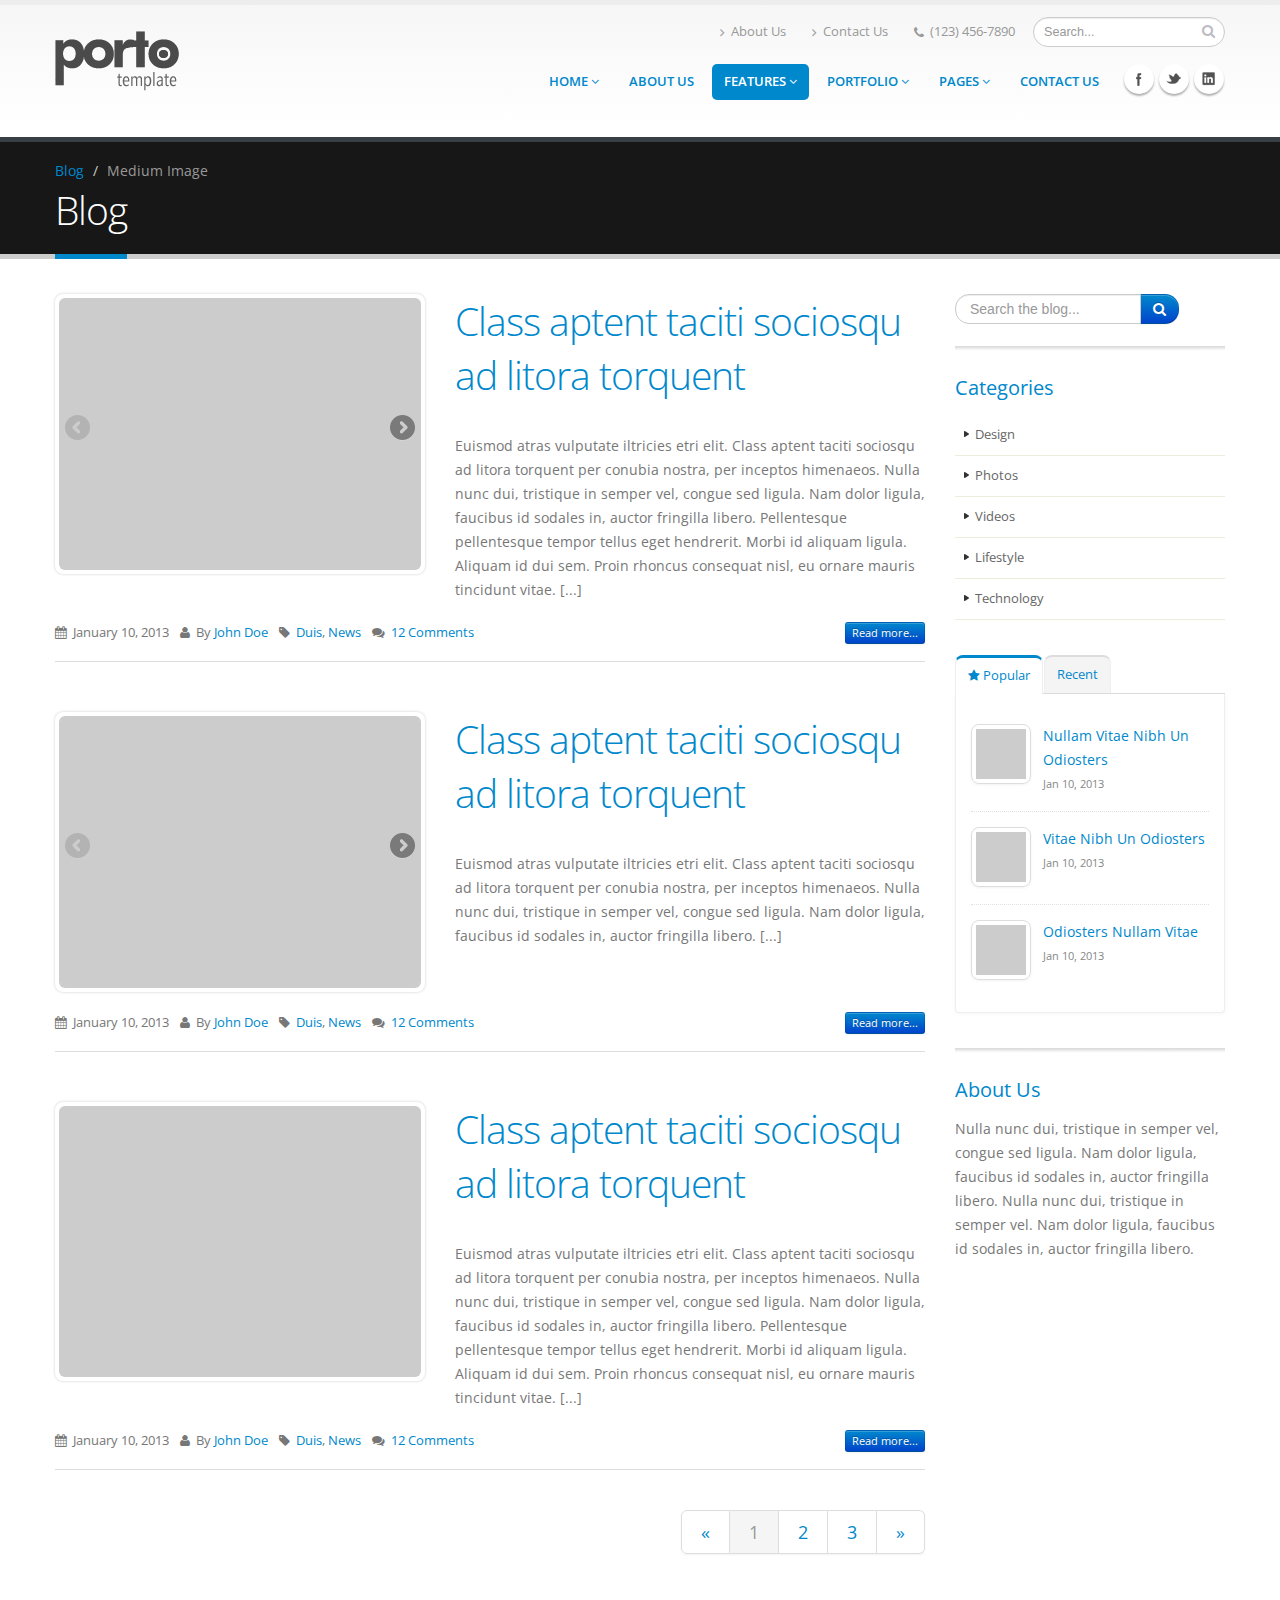
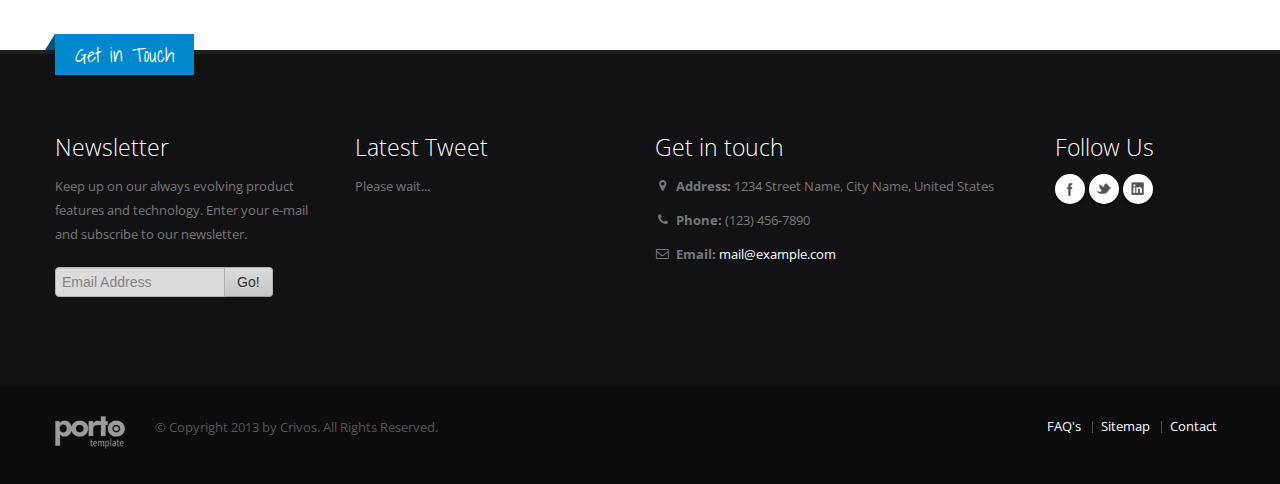
<file: maquette/HTML/blog-medium-image.html>
﻿<!DOCTYPE html>
<!--[if IE 8]>			<html class="ie ie8"> <![endif]-->
<!--[if IE 9]>			<html class="ie ie9"> <![endif]-->
<!--[if gt IE 9]><!-->	<html> <!--<![endif]-->
	<head>

		<!-- Basic -->
		<meta charset="utf-8">
		<title>Blog | Porto - Responsive HTML5 Template</title>
		<meta name="keywords" content="HTML5 Template" />
		<meta name="description" content="Porto - Responsive HTML5 Template">
		<meta name="author" content="Crivos.com">

		<!-- Mobile Metas -->
		<meta name="viewport" content="width=device-width, initial-scale=1.0">

		<!-- Web Fonts  -->
		<link href="http://fonts.googleapis.com/css?family=Open+Sans:300,400,600,700,800|Shadows+Into+Light" rel="stylesheet" type="text/css">

		<!-- Libs CSS -->
		<link rel="stylesheet" href="css/bootstrap.css">
		<link rel="stylesheet" href="css/fonts/font-awesome/css/font-awesome.css">
		<link rel="stylesheet" href="vendor/flexslider/flexslider.css" media="screen" />
		<link rel="stylesheet" href="vendor/fancybox/jquery.fancybox.css" media="screen" />

		<!-- Theme CSS -->
		<link rel="stylesheet" href="css/theme.css">
		<link rel="stylesheet" href="css/theme-elements.css">

		<!-- Current Page Styles -->
		<link rel="stylesheet" href="css/theme-blog.css" media="screen" />

		<!-- Custom CSS -->
		<link rel="stylesheet" href="css/custom.css">

		<!-- Skin -->
		<link rel="stylesheet" href="css/skins/blue.css">

		<!-- Responsive CSS -->
		<link rel="stylesheet" href="css/bootstrap-responsive.css" />
		<link rel="stylesheet" href="css/theme-responsive.css" />

		<!-- Favicons -->
		<link rel="shortcut icon" href="img/favicon.ico">
		<link rel="apple-touch-icon" href="img/apple-touch-icon.png">
		<link rel="apple-touch-icon" sizes="72x72" href="img/apple-touch-icon-72x72.png">
		<link rel="apple-touch-icon" sizes="114x114" href="img/apple-touch-icon-114x114.png">
		<link rel="apple-touch-icon" sizes="144x144" href="img/apple-touch-icon-144x144.png">

		<!-- Head Libs -->
		<script src="vendor/modernizr.js"></script>

		<!--[if IE]>
			<link rel="stylesheet" href="css/ie.css">
		<![endif]-->

		<!--[if lte IE 8]>
			<script src="vendor/respond.js"></script>
		<![endif]-->

		<!-- Facebook OpenGraph Tags - Go to http://developers.facebook.com/ for more information.
		<meta property="og:title" content="Porto Website Template."/>
		<meta property="og:type" content="website"/>
		<meta property="og:url" content="http://www.crivos.com/themes/porto"/>
		<meta property="og:image" content="http://www.crivos.com/themes/porto/"/>
		<meta property="og:site_name" content="Porto"/>
		<meta property="fb:app_id" content=""/>
		<meta property="og:description" content="Porto - Responsive HTML5 Template"/>
		-->

	</head>
	<body>

		<div class="body">
			<header>
				<div class="container">
					<h1 class="logo">
						<a href="index.html">
							<img alt="Porto" src="img/logo.png">
						</a>
					</h1>
					<div class="search">
						<form class="form-search" id="searchForm" action="page-search-results.html" method="get">
							<div class="control-group">
								<input type="text" class="input-medium search-query" name="q" id="q" placeholder="Search...">
								<button class="search" type="submit"><i class="icon-search"></i></button>
							</div>
						</form>
					</div>
					<nav>
						<ul class="nav nav-pills nav-top">
							<li>
								<a href="about-us.html"><i class="icon-angle-right"></i>About Us</a>
							</li>
							<li>
								<a href="contact-us.html"><i class="icon-angle-right"></i>Contact Us</a>
							</li>
							<li class="phone">
								<span><i class="icon-phone"></i>(123) 456-7890</span>
							</li>
						</ul>
					</nav>
					<div class="social-icons">
						<ul class="social-icons">
							<li class="facebook"><a href="http://www.facebook.com/" target="_blank" title="Facebook">Facebook</a></li>
							<li class="twitter"><a href="http://www.twitter.com/" target="_blank" title="Twitter">Twitter</a></li>
							<li class="linkedin"><a href="http://www.linkedin.com/" target="_blank" title="Linkedin">Linkedin</a></li>
						</ul>
					</div>
					<nav>
						<ul class="nav nav-pills nav-main" id="mainMenu">
							<li class="dropdown">
								<a class="dropdown-toggle" href="index.html">
									Home
									<i class="icon-angle-down"></i>
								</a>
								<ul class="dropdown-menu">
									<li><a href="index.html">Revolution Slider</a></li>
									<li><a href="index-2.html">Nivo Slider</a></li>
								</ul>
							</li>
							<li>
								<a href="about-us.html">About Us</a>
							</li>
							<li class="dropdown active">
								<a class="dropdown-toggle" href="#">
									Features
									<i class="icon-angle-down"></i>
								</a>
								<ul class="dropdown-menu">
									<li class="dropdown-submenu">
										<a href="#">Blog</a>
										<ul class="dropdown-menu">
											<li><a href="blog-full-width.html">Blog Full Width</a></li>
											<li><a href="blog-large-image.html">Blog Large Image</a></li>
											<li><a href="blog-medium-image.html">Blog Medium Image</a></li>
											<li><a href="blog-post.html">Single Post</a></li>
										</ul>
									</li>
									<li><a href="feature-grid-system.html">Grid System</a></li>
									<li><a href="feature-pricing-tables.html">Pricing Tables</a></li>
									<li><a href="feature-icons.html">Icons</a></li>
									<li><a href="feature-elements.html">Elements</a></li>
									<li><a href="feature-typograpy.html">Typograpy</a></li>
								</ul>
							</li>
							<li class="dropdown">
								<a class="dropdown-toggle" href="#">
									Portfolio
									<i class="icon-angle-down"></i>
								</a>
								<ul class="dropdown-menu">
									<li><a href="portfolio-2-columns.html">2 Columns</a></li>
									<li><a href="portfolio-3-columns.html">3 Columns</a></li>
									<li><a href="portfolio-4-columns.html">4 Columns</a></li>
									<li><a href="portfolio-single-project.html">Single Project</a></li>
								</ul>
							</li>
							<li class="dropdown">
								<a class="dropdown-toggle" href="#">
									Pages
									<i class="icon-angle-down"></i>
								</a>
								<ul class="dropdown-menu">
									<li><a href="page-full-width.html">Full width</a></li>
									<li><a href="page-left-sidebar.html">Left sidebar</a></li>
									<li><a href="page-right-sidebar.html">Right sidebar</a></li>
									<li><a href="page-custom-header.html">Custom Header</a></li>
									<li><a href="page-404.html">404 Error</a></li>
									<li><a href="page-team.html">Team</a></li>
									<li><a href="page-services.html">Services</a></li>
									<li><a href="page-careers.html">Careers</a></li>
									<li><a href="page-faq.html">FAQ</a></li>
									<li><a href="sitemap.html">Sitemap</a></li>
								</ul>
							</li>
							<li>
								<a href="contact-us.html">Contact Us</a>
							</li>
						</ul>
					</nav>
				</div>
			</header>

			<div role="main" class="main">

				<section class="page-top">
					<div class="container">
						<div class="row">
							<div class="span12">
								<ul class="breadcrumb">
									<li><a href="#">Blog</a> <span class="divider">/</span></li>
									<li class="active">Medium Image</li>
								</ul>
							</div>
						</div>
						<div class="row">
							<div class="span12">
								<h2>Blog</h2>
							</div>
						</div>
					</div>
				</section>

				<div class="container">

					<div class="row">
						<div class="span9">
							<div class="blog-posts">

								<article class="post post-medium-image">
									<div class="row">

										<div class="span4">
											<div class="post-image">
												<div class="flexslider flexslider-center-mobile flexslider-simple" data-plugin-options='{"controlNav":false, "animation":"slide", "slideshow": false, "maxVisibleItems": 1}'>
													<ul class="slides">
														<li>
															<img class="img-rounded" src="img/blog/blog-medium-image-1.jpg" alt="">
														</li>
														<li>
															<img class="img-rounded" src="img/blog/blog-medium-image-2.jpg" alt="">
														</li>
														<li>
															<img class="img-rounded" src="img/blog/blog-medium-image-3.jpg" alt="">
														</li>
													</ul>
												</div>
											</div>
										</div>
										<div class="span5">
			
											<div class="post-content">

												<h2><a href="blog-post.html">Class aptent taciti sociosqu ad litora torquent</a></h2>
												<p>Euismod atras vulputate iltricies etri elit. Class aptent taciti sociosqu ad litora torquent per conubia nostra, per inceptos himenaeos. Nulla nunc dui, tristique in semper vel, congue sed ligula. Nam dolor ligula, faucibus id sodales in, auctor fringilla libero. Pellentesque pellentesque tempor tellus eget hendrerit. Morbi id aliquam ligula. Aliquam id dui sem. Proin rhoncus consequat nisl, eu ornare mauris tincidunt vitae. [...]</p>

											</div>
										</div>

									</div>
									<div class="row">
										<div class="span9">
											<div class="post-meta">
												<span><i class="icon-calendar"></i> January 10, 2013 </span>
												<span><i class="icon-user"></i> By <a href="#">John Doe</a> </span>
												<span><i class="icon-tag"></i> <a href="#">Duis</a>, <a href="#">News</a> </span>
												<span><i class="icon-comments"></i> <a href="#">12 Comments</a></span>
												<a href="blog-post.html" class="btn btn-mini btn-primary pull-right">Read more...</a>
											</div>
										</div>
									</div>

								</article>

								<article class="post post-medium-image">
									<div class="row">

										<div class="span4">
											<div class="post-image">
												<div class="flexslider flexslider-center-mobile flexslider-simple" data-plugin-options='{"controlNav":false, "animation":"slide", "slideshow": false, "maxVisibleItems": 1}'>
													<ul class="slides">
														<li>
															<img class="img-rounded" src="img/blog/blog-medium-image-3.jpg" alt="">
														</li>
														<li>
															<img class="img-rounded" src="img/blog/blog-medium-image-2.jpg" alt="">
														</li>
													</ul>
												</div>
											</div>
										</div>
										<div class="span5">
			
											<div class="post-content">

												<h2><a href="blog-post.html">Class aptent taciti sociosqu ad litora torquent</a></h2>
												<p>Euismod atras vulputate iltricies etri elit. Class aptent taciti sociosqu ad litora torquent per conubia nostra, per inceptos himenaeos. Nulla nunc dui, tristique in semper vel, congue sed ligula. Nam dolor ligula, faucibus id sodales in, auctor fringilla libero. [...]</p>

											</div>
										</div>

									</div>
									<div class="row">
										<div class="span9">
											<div class="post-meta">
												<span><i class="icon-calendar"></i> January 10, 2013 </span>
												<span><i class="icon-user"></i> By <a href="#">John Doe</a> </span>
												<span><i class="icon-tag"></i> <a href="#">Duis</a>, <a href="#">News</a> </span>
												<span><i class="icon-comments"></i> <a href="#">12 Comments</a></span>
												<a href="blog-post.html" class="btn btn-mini btn-primary pull-right">Read more...</a>
											</div>
										</div>
									</div>

								</article>

								<article class="post post-medium-image">
									<div class="row">

										<div class="span4">
											<div class="post-image">
												<div class="flexslider flexslider-center-mobile flexslider-simple" data-plugin-options='{"controlNav":false, "animation":"slide", "slideshow": false, "maxVisibleItems": 1}'>
													<ul class="slides">
														<li>
															<img class="img-rounded" src="img/blog/blog-medium-image-2.jpg" alt="">
														</li>
													</ul>
												</div>
											</div>
										</div>
										<div class="span5">
			
											<div class="post-content">

												<h2><a href="blog-post.html">Class aptent taciti sociosqu ad litora torquent</a></h2>
												<p>Euismod atras vulputate iltricies etri elit. Class aptent taciti sociosqu ad litora torquent per conubia nostra, per inceptos himenaeos. Nulla nunc dui, tristique in semper vel, congue sed ligula. Nam dolor ligula, faucibus id sodales in, auctor fringilla libero. Pellentesque pellentesque tempor tellus eget hendrerit. Morbi id aliquam ligula. Aliquam id dui sem. Proin rhoncus consequat nisl, eu ornare mauris tincidunt vitae. [...]</p>

											</div>
										</div>

									</div>
									<div class="row">
										<div class="span9">
											<div class="post-meta">
												<span><i class="icon-calendar"></i> January 10, 2013 </span>
												<span><i class="icon-user"></i> By <a href="#">John Doe</a> </span>
												<span><i class="icon-tag"></i> <a href="#">Duis</a>, <a href="#">News</a> </span>
												<span><i class="icon-comments"></i> <a href="#">12 Comments</a></span>
												<a href="blog-post.html" class="btn btn-mini btn-primary pull-right">Read more...</a>
											</div>
										</div>
									</div>

								</article>

								<div class="pagination pagination-large pull-right">
									<ul>
										<li><a href="#">«</a></li>
										<li class="active"><a href="#">1</a></li>
										<li><a href="#">2</a></li>
										<li><a href="#">3</a></li>
										<li><a href="#">»</a></li>
									</ul>
								</div>

							</div>
						</div>

						<div class="span3">
							<aside class="sidebar">

								<form class="form-search">
									<div class="input-append">
										<input type="text" class="span2 search-query" placeholder="Search the blog...">
										<button type="submit" class="btn btn-primary"><i class="icon-search"></i></button>
									</div>
								</form>

								<hr />

								<h4>Categories</h4>
								<ul class="nav nav-list primary pull-bottom">
									<li><a href="#">Design</a></li>
									<li><a href="#">Photos</a></li>
									<li><a href="#">Videos</a></li>
									<li><a href="#">Lifestyle</a></li>
									<li><a href="#">Technology</a></li>
								</ul>

								<div class="tabs">
									<ul class="nav nav-tabs">
										<li class="active"><a href="#popularPosts" data-toggle="tab"><i class="icon-star"></i> Popular</a></li>
										<li><a href="#recentPosts" data-toggle="tab">Recent</a></li>
									</ul>
									<div class="tab-content">
										<div class="tab-pane active" id="popularPosts">
											<ul class="simple-post-list">
												<li>
													<div class="post-image">
														<div class="thumbnail">
															<a href="blog-single.html">
																<img src="img/blog/blog-thumb-1.jpg" alt="">
															</a>
														</div>
													</div>
													<div class="post-info">
														<a href="blog-single.html">Nullam Vitae Nibh Un Odiosters</a>
														<div class="post-meta">
															 Jan 10, 2013
														</div>
													</div>
												</li>
												<li>
													<div class="post-image">
														<div class="thumbnail">
															<a href="blog-single.html">
																<img src="img/blog/blog-thumb-2.jpg" alt="">
															</a>
														</div>
													</div>
													<div class="post-info">
														<a href="blog-single.html">Vitae Nibh Un Odiosters</a>
														<div class="post-meta">
															 Jan 10, 2013
														</div>
													</div>
												</li>
												<li>
													<div class="post-image">
														<div class="thumbnail">
															<a href="blog-single.html">
																<img src="img/blog/blog-thumb-3.jpg" alt="">
															</a>
														</div>
													</div>
													<div class="post-info">
														<a href="blog-single.html">Odiosters Nullam Vitae</a>
														<div class="post-meta">
															 Jan 10, 2013
														</div>
													</div>
												</li>
											</ul>
										</div>
										<div class="tab-pane" id="recentPosts">
											<ul class="simple-post-list">
												<li>
													<div class="post-image">
														<div class="thumbnail">
															<a href="blog-single.html">
																<img src="img/blog/blog-thumb-2.jpg" alt="">
															</a>
														</div>
													</div>
													<div class="post-info">
														<a href="blog-single.html">Vitae Nibh Un Odiosters</a>
														<div class="post-meta">
															 Jan 10, 2013
														</div>
													</div>
												</li>
												<li>
													<div class="post-image">
														<div class="thumbnail">
															<a href="blog-single.html">
																<img src="img/blog/blog-thumb-3.jpg" alt="">
															</a>
														</div>
													</div>
													<div class="post-info">
														<a href="blog-single.html">Odiosters Nullam Vitae</a>
														<div class="post-meta">
															 Jan 10, 2013
														</div>
													</div>
												</li>
												<li>
													<div class="post-image">
														<div class="thumbnail">
															<a href="blog-single.html">
																<img src="img/blog/blog-thumb-1.jpg" alt="">
															</a>
														</div>
													</div>
													<div class="post-info">
														<a href="blog-single.html">Nullam Vitae Nibh Un Odiosters</a>
														<div class="post-meta">
															 Jan 10, 2013
														</div>
													</div>
												</li>
											</ul>
										</div>
									</div>
								</div>

								<hr />

								<h4>About Us</h4>
								<p>Nulla nunc dui, tristique in semper vel, congue sed ligula. Nam dolor ligula, faucibus id sodales in, auctor fringilla libero. Nulla nunc dui, tristique in semper vel. Nam dolor ligula, faucibus id sodales in, auctor fringilla libero. </p>

							</aside>
						</div>
					</div>

				</div>

			</div>

			<footer>
				<div class="container">
					<div class="row">
						<div class="footer-ribon">
							<span>Get in Touch</span>
						</div>
						<div class="span3">
							<h4>Newsletter</h4>
							<p>Keep up on our always evolving product features and technology. Enter your e-mail and subscribe to our newsletter.</p>

							<div class="alert alert-success hidden" id="newsletterSuccess">
								<strong>Success!</strong> You've been added to our email list.
							</div>

							<div class="alert alert-error hidden" id="newsletterError"></div>

							<form class="form-inline" id="newsletterForm" action="php/newsletter-subscribe.php" method="POST">
								<div class="control-group">
									<div class="input-append">
										<input class="span2" placeholder="Email Address" name="email" id="email" type="text">
										<button class="btn" type="submit">Go!</button>
									</div>
								</div>
							</form>
						</div>
						<div class="span3">
							<h4>Latest Tweet</h4>
							<div id="tweet" class="twitter">
								<p>Please wait...</p>
							</div>
						</div>
						<div class="span4">
							<div class="contact-details">
								<h4>Get in touch</h4>
								<ul class="contact">
									<li><p><i class="icon-map-marker"></i> <strong>Address:</strong> 1234 Street Name, City Name, United States</p></li>
									<li><p><i class="icon-phone"></i> <strong>Phone:</strong> (123) 456-7890</p></li>
									<li><p><i class="icon-envelope"></i> <strong>Email:</strong> <a href="mailto:mail@example.com">mail@example.com</a></p></li>
								</ul>
							</div>
						</div>
						<div class="span2">
							<h4>Follow Us</h4>
							<div class="social-icons">
								<ul class="social-icons">
									<li class="facebook"><a href="http://www.facebook.com/" target="_blank" data-placement="bottom" rel="tooltip" title="Facebook">Facebook</a></li>
									<li class="twitter"><a href="http://www.twitter.com/" target="_blank" data-placement="bottom" rel="tooltip" title="Twitter">Twitter</a></li>
									<li class="linkedin"><a href="http://www.linkedin.com/" target="_blank" data-placement="bottom" rel="tooltip" title="Linkedin">Linkedin</a></li>
								</ul>
							</div>
						</div>
					</div>
				</div>
				<div class="footer-copyright">
					<div class="container">
						<div class="row">
							<div class="span1">
								<a href="index.html" class="logo">
									<img alt="Porto Website Template" src="img/logo-footer.png">
								</a>
							</div>
							<div class="span7">
								<p>© Copyright 2013 by Crivos. All Rights Reserved.</p>
							</div>
							<div class="span4">
								<nav id="sub-menu">
									<ul>
										<li><a href="page-faq.html">FAQ's</a></li>
										<li><a href="sitemap.html">Sitemap</a></li>
										<li><a href="contact-us.html">Contact</a></li>
									</ul>
								</nav>
							</div>
						</div>
					</div>
				</div>
			</footer>
		</div>

		<!-- Libs -->
		<script type="text/javascript" src="https://ajax.googleapis.com/ajax/libs/jquery/1.9.0/jquery.min.js"></script>
		<script>window.jQuery || document.write('<script src="vendor/jquery.js"><\/script>')</script>
		<script src="vendor/jquery.easing.js"></script>
		<script src="vendor/jquery.cookie.js"></script>
		<!-- <script src="master/style-switcher/style.switcher.js"></script> -->
		<script src="vendor/bootstrap.js"></script>
		<script src="vendor/selectnav.js"></script>
		<script src="vendor/twitterjs/twitter.js"></script>
		<script src="vendor/flexslider/jquery.flexslider.js"></script>
		<script src="vendor/jflickrfeed/jflickrfeed.js"></script>
		<script src="vendor/fancybox/jquery.fancybox.js"></script>
		<script src="vendor/jquery.validate.js"></script>

		<script src="js/plugins.js"></script>

		<!-- Page Scripts -->

		<!-- Theme Initializer -->
		<script src="js/theme.js"></script>

		<!-- Custom JS -->
		<script src="js/custom.js"></script>

		<!-- Google Analytics: Change UA-XXXXX-X to be your site's ID. Go to http://www.google.com/analytics/ for more information. -->
		<!--
		<script>
			var _gaq = _gaq || [];
			_gaq.push(['_setAccount', 'UA-XXXXX-X']);
			_gaq.push(['_trackPageview']);

			(function() {
				var ga = document.createElement('script'); ga.type = 'text/javascript'; ga.async = true;
				ga.src = ('https:' == document.location.protocol ? 'https://ssl' : 'http://www') + '.google-analytics.com/ga.js';
				var s = document.getElementsByTagName('script')[0]; s.parentNode.insertBefore(ga, s);
			})();
		</script>
		-->
	</body>
</html>
</file>
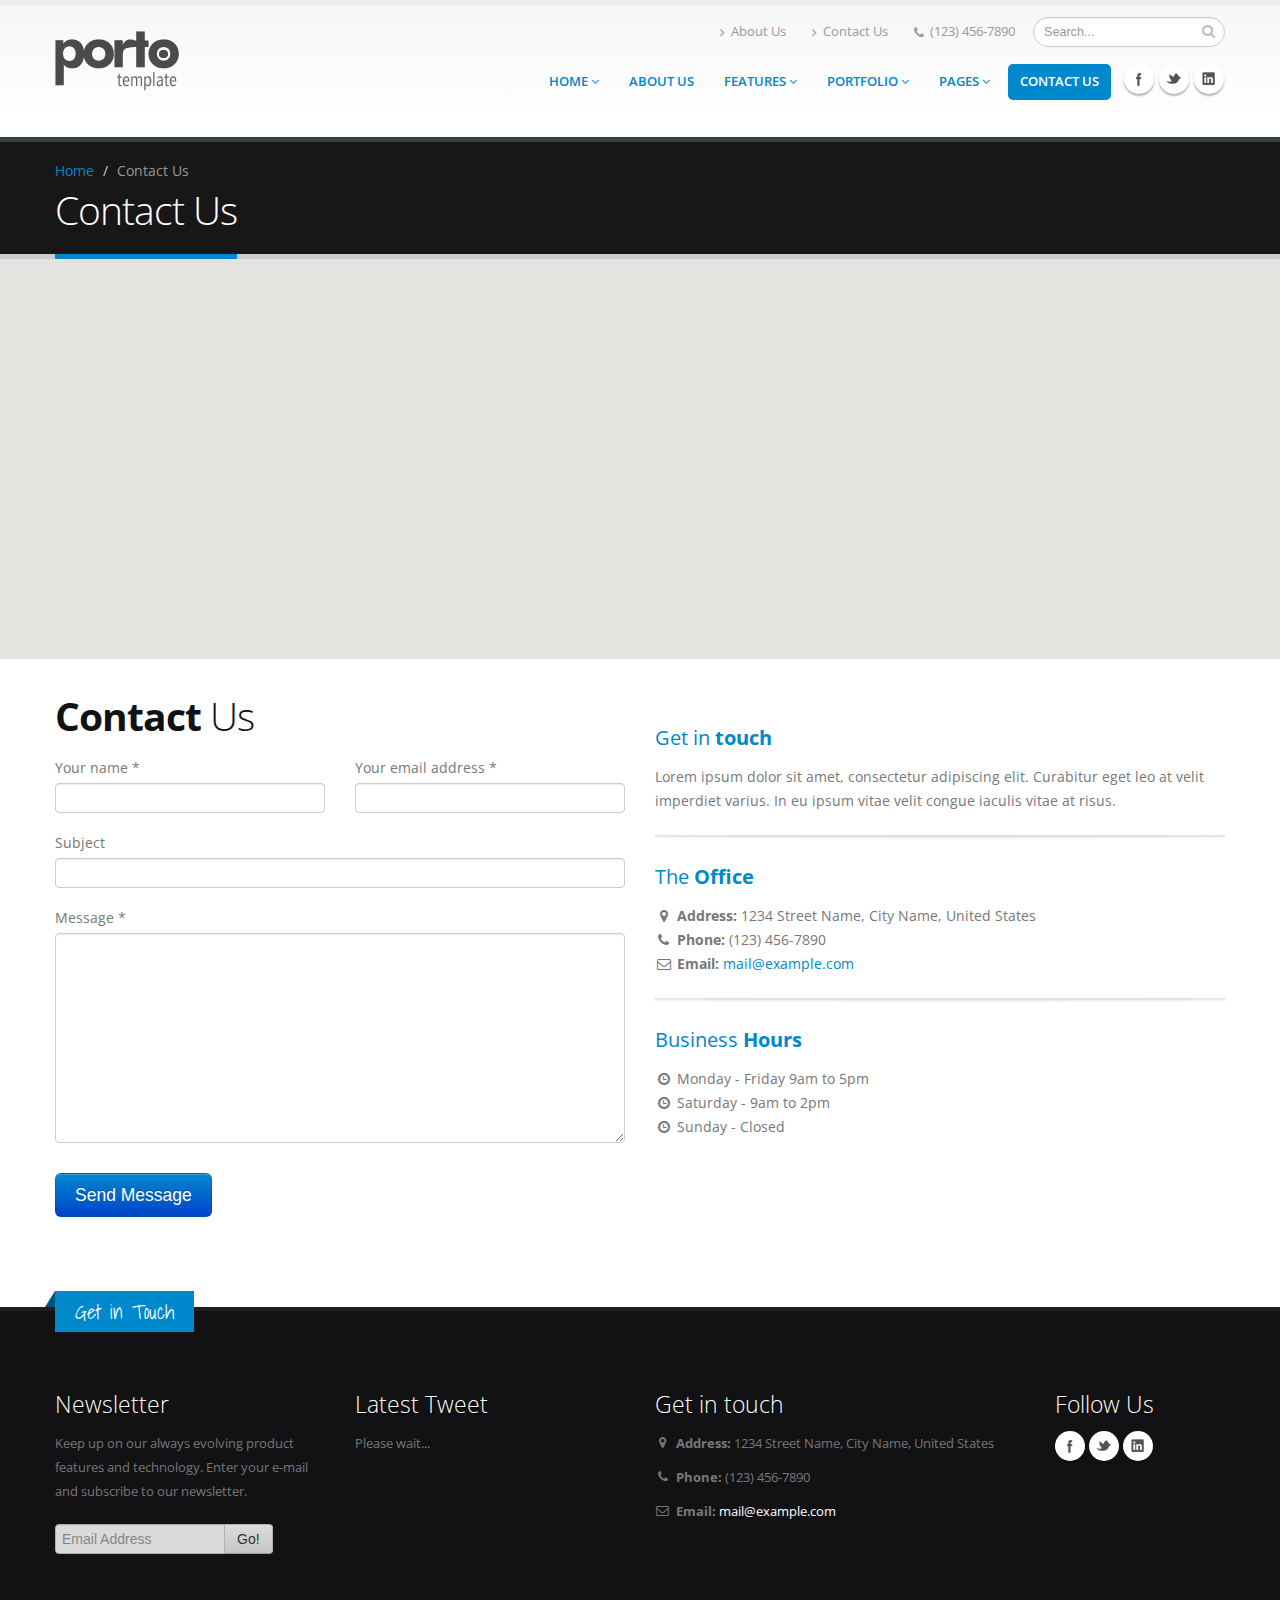
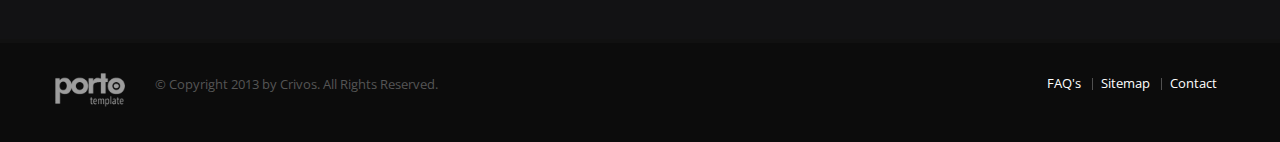
<file: maquette/HTML/contact-us.html>
﻿<!DOCTYPE html>
<!--[if IE 8]>			<html class="ie ie8"> <![endif]-->
<!--[if IE 9]>			<html class="ie ie9"> <![endif]-->
<!--[if gt IE 9]><!-->	<html> <!--<![endif]-->
	<head>

		<!-- Basic -->
		<meta charset="utf-8">
		<title>Contact Us | Porto - Responsive HTML5 Template</title>
		<meta name="keywords" content="HTML5 Template" />
		<meta name="description" content="Porto - Responsive HTML5 Template">
		<meta name="author" content="Crivos.com">

		<!-- Mobile Metas -->
		<meta name="viewport" content="width=device-width, initial-scale=1.0">

		<!-- Web Fonts  -->
		<link href="http://fonts.googleapis.com/css?family=Open+Sans:300,400,600,700,800|Shadows+Into+Light" rel="stylesheet" type="text/css">

		<!-- Libs CSS -->
		<link rel="stylesheet" href="css/bootstrap.css">
		<link rel="stylesheet" href="css/fonts/font-awesome/css/font-awesome.css">
		<link rel="stylesheet" href="vendor/flexslider/flexslider.css" media="screen" />
		<link rel="stylesheet" href="vendor/fancybox/jquery.fancybox.css" media="screen" />

		<!-- Theme CSS -->
		<link rel="stylesheet" href="css/theme.css">
		<link rel="stylesheet" href="css/theme-elements.css">

		<!-- Custom CSS -->
		<link rel="stylesheet" href="css/custom.css">

		<!-- Skin -->
		<link rel="stylesheet" href="css/skins/blue.css">

		<!-- Responsive CSS -->
		<link rel="stylesheet" href="css/bootstrap-responsive.css" />
		<link rel="stylesheet" href="css/theme-responsive.css" />

		<!-- Favicons -->
		<link rel="shortcut icon" href="img/favicon.ico">
		<link rel="apple-touch-icon" href="img/apple-touch-icon.png">
		<link rel="apple-touch-icon" sizes="72x72" href="img/apple-touch-icon-72x72.png">
		<link rel="apple-touch-icon" sizes="114x114" href="img/apple-touch-icon-114x114.png">
		<link rel="apple-touch-icon" sizes="144x144" href="img/apple-touch-icon-144x144.png">

		<!-- Head Libs -->
		<script src="vendor/modernizr.js"></script>

		<!--[if IE]>
			<link rel="stylesheet" href="css/ie.css">
		<![endif]-->

		<!--[if lte IE 8]>
			<script src="vendor/respond.js"></script>
		<![endif]-->

		<!-- Facebook OpenGraph Tags - Go to http://developers.facebook.com/ for more information.
		<meta property="og:title" content="Porto Website Template."/>
		<meta property="og:type" content="website"/>
		<meta property="og:url" content="http://www.crivos.com/themes/porto"/>
		<meta property="og:image" content="http://www.crivos.com/themes/porto/"/>
		<meta property="og:site_name" content="Porto"/>
		<meta property="fb:app_id" content=""/>
		<meta property="og:description" content="Porto - Responsive HTML5 Template"/>
		-->

	</head>
	<body>

		<div class="body">
			<header>
				<div class="container">
					<h1 class="logo">
						<a href="index.html">
							<img alt="Porto" src="img/logo.png">
						</a>
					</h1>
					<div class="search">
						<form class="form-search" id="searchForm" action="page-search-results.html" method="get">
							<div class="control-group">
								<input type="text" class="input-medium search-query" name="q" id="q" placeholder="Search...">
								<button class="search" type="submit"><i class="icon-search"></i></button>
							</div>
						</form>
					</div>
					<nav>
						<ul class="nav nav-pills nav-top">
							<li>
								<a href="about-us.html"><i class="icon-angle-right"></i>About Us</a>
							</li>
							<li>
								<a href="contact-us.html"><i class="icon-angle-right"></i>Contact Us</a>
							</li>
							<li class="phone">
								<span><i class="icon-phone"></i>(123) 456-7890</span>
							</li>
						</ul>
					</nav>
					<div class="social-icons">
						<ul class="social-icons">
							<li class="facebook"><a href="http://www.facebook.com/" target="_blank" title="Facebook">Facebook</a></li>
							<li class="twitter"><a href="http://www.twitter.com/" target="_blank" title="Twitter">Twitter</a></li>
							<li class="linkedin"><a href="http://www.linkedin.com/" target="_blank" title="Linkedin">Linkedin</a></li>
						</ul>
					</div>
					<nav>
						<ul class="nav nav-pills nav-main" id="mainMenu">
							<li class="dropdown">
								<a class="dropdown-toggle" href="index.html">
									Home
									<i class="icon-angle-down"></i>
								</a>
								<ul class="dropdown-menu">
									<li><a href="index.html">Revolution Slider</a></li>
									<li><a href="index-2.html">Nivo Slider</a></li>
								</ul>
							</li>
							<li>
								<a href="about-us.html">About Us</a>
							</li>
							<li class="dropdown">
								<a class="dropdown-toggle" href="#">
									Features
									<i class="icon-angle-down"></i>
								</a>
								<ul class="dropdown-menu">
									<li class="dropdown-submenu">
										<a href="#">Blog</a>
										<ul class="dropdown-menu">
											<li><a href="blog-full-width.html">Blog Full Width</a></li>
											<li><a href="blog-large-image.html">Blog Large Image</a></li>
											<li><a href="blog-medium-image.html">Blog Medium Image</a></li>
											<li><a href="blog-post.html">Single Post</a></li>
										</ul>
									</li>
									<li><a href="feature-grid-system.html">Grid System</a></li>
									<li><a href="feature-pricing-tables.html">Pricing Tables</a></li>
									<li><a href="feature-icons.html">Icons</a></li>
									<li><a href="feature-elements.html">Elements</a></li>
									<li><a href="feature-typograpy.html">Typograpy</a></li>
								</ul>
							</li>
							<li class="dropdown">
								<a class="dropdown-toggle" href="#">
									Portfolio
									<i class="icon-angle-down"></i>
								</a>
								<ul class="dropdown-menu">
									<li><a href="portfolio-2-columns.html">2 Columns</a></li>
									<li><a href="portfolio-3-columns.html">3 Columns</a></li>
									<li><a href="portfolio-4-columns.html">4 Columns</a></li>
									<li><a href="portfolio-single-project.html">Single Project</a></li>
								</ul>
							</li>
							<li class="dropdown">
								<a class="dropdown-toggle" href="#">
									Pages
									<i class="icon-angle-down"></i>
								</a>
								<ul class="dropdown-menu">
									<li><a href="page-full-width.html">Full width</a></li>
									<li><a href="page-left-sidebar.html">Left sidebar</a></li>
									<li><a href="page-right-sidebar.html">Right sidebar</a></li>
									<li><a href="page-custom-header.html">Custom Header</a></li>
									<li><a href="page-404.html">404 Error</a></li>
									<li><a href="page-team.html">Team</a></li>
									<li><a href="page-services.html">Services</a></li>
									<li><a href="page-careers.html">Careers</a></li>
									<li><a href="page-faq.html">FAQ</a></li>
									<li><a href="sitemap.html">Sitemap</a></li>
								</ul>
							</li>
							<li class="active">
								<a href="contact-us.html">Contact Us</a>
							</li>
						</ul>
					</nav>
				</div>
			</header>

			<div role="main" class="main">

				<section class="page-top">
					<div class="container">
						<div class="row">
							<div class="span12">
								<ul class="breadcrumb">
									<li><a href="index.html">Home</a> <span class="divider">/</span></li>
									<li class="active">Contact Us</li>
								</ul>
							</div>
						</div>
						<div class="row">
							<div class="span12">
								<h2>Contact Us</h2>
							</div>
						</div>
					</div>
				</section>

				<!-- Google Maps -->
				<div id="googlemaps" class="google-map hidden-phone"></div>

				<div class="container">

					<div class="row">
						<div class="span6">

							<div class="alert alert-success hidden" id="contactSuccess">
								<strong>Success!</strong> Your message has been sent to us.
							</div>

							<div class="alert alert-error hidden" id="contactError">
								<strong>Error!</strong> There was an error sending your message.
							</div>

							<h2 class="short"><strong>Contact</strong> Us</h2>
							<form action="" id="contactForm" type="post">
								<div class="row controls">
									<div class="span3 control-group">
										<label>Your name *</label>
										<input type="text" value="" maxlength="100" class="span3" name="name" id="name">
									</div>
									<div class="span3 control-group">
										<label>Your email address *</label>
										<input type="email" value="" maxlength="100" class="span3" name="email" id="email">
									</div>
								</div>
								<div class="row controls">
									<div class="span6 control-group">
										<label>Subject</label>
										<input type="text" value="" maxlength="100" class="span6" name="subject" id="subject">
									</div>
								</div>
								<div class="row controls">
									<div class="span6 control-group">
										<label>Message *</label>
										<textarea maxlength="5000" rows="10" class="span6" name="message" id="message"></textarea>
									</div>
								</div>
								<div class="btn-toolbar">
									<input type="submit" value="Send Message" class="btn btn-primary btn-large" data-loading-text="Loading...">
								</div>
							</form>
						</div>
						<div class="span6">

							<h4 class="pull-top">Get in <strong>touch</strong></h4>
							<p>Lorem ipsum dolor sit amet, consectetur adipiscing elit. Curabitur eget leo at velit imperdiet varius. In eu ipsum vitae velit congue iaculis vitae at risus.</p>

							<hr />

							<h4>The <strong>Office</strong></h4>
							<ul class="unstyled">
								<li><i class="icon-map-marker"></i> <strong>Address:</strong> 1234 Street Name, City Name, United States</li>
								<li><i class="icon-phone"></i> <strong>Phone:</strong> (123) 456-7890</li>
								<li><i class="icon-envelope"></i> <strong>Email:</strong> <a href="mailto:mail@example.com">mail@example.com</a></li>
							</ul>

							<hr />

							<h4>Business <strong>Hours</strong></h4>
							<ul class="unstyled">
								<li><i class="icon-time"></i> Monday - Friday 9am to 5pm</li>
								<li><i class="icon-time"></i> Saturday - 9am to 2pm</li>
								<li><i class="icon-time"></i> Sunday - Closed</li>
							</ul>

						</div>

					</div>

				</div>

			</div>

			<footer>
				<div class="container">
					<div class="row">
						<div class="footer-ribon">
							<span>Get in Touch</span>
						</div>
						<div class="span3">
							<h4>Newsletter</h4>
							<p>Keep up on our always evolving product features and technology. Enter your e-mail and subscribe to our newsletter.</p>

							<div class="alert alert-success hidden" id="newsletterSuccess">
								<strong>Success!</strong> You've been added to our email list.
							</div>

							<div class="alert alert-error hidden" id="newsletterError"></div>

							<form class="form-inline" id="newsletterForm" action="php/newsletter-subscribe.php" method="POST">
								<div class="control-group">
									<div class="input-append">
										<input class="span2" placeholder="Email Address" name="email" id="email" type="text">
										<button class="btn" type="submit">Go!</button>
									</div>
								</div>
							</form>
						</div>
						<div class="span3">
							<h4>Latest Tweet</h4>
							<div id="tweet" class="twitter">
								<p>Please wait...</p>
							</div>
						</div>
						<div class="span4">
							<div class="contact-details">
								<h4>Get in touch</h4>
								<ul class="contact">
									<li><p><i class="icon-map-marker"></i> <strong>Address:</strong> 1234 Street Name, City Name, United States</p></li>
									<li><p><i class="icon-phone"></i> <strong>Phone:</strong> (123) 456-7890</p></li>
									<li><p><i class="icon-envelope"></i> <strong>Email:</strong> <a href="mailto:mail@example.com">mail@example.com</a></p></li>
								</ul>
							</div>
						</div>
						<div class="span2">
							<h4>Follow Us</h4>
							<div class="social-icons">
								<ul class="social-icons">
									<li class="facebook"><a href="http://www.facebook.com/" target="_blank" data-placement="bottom" rel="tooltip" title="Facebook">Facebook</a></li>
									<li class="twitter"><a href="http://www.twitter.com/" target="_blank" data-placement="bottom" rel="tooltip" title="Twitter">Twitter</a></li>
									<li class="linkedin"><a href="http://www.linkedin.com/" target="_blank" data-placement="bottom" rel="tooltip" title="Linkedin">Linkedin</a></li>
								</ul>
							</div>
						</div>
					</div>
				</div>
				<div class="footer-copyright">
					<div class="container">
						<div class="row">
							<div class="span1">
								<a href="index.html" class="logo">
									<img alt="Porto Website Template" src="img/logo-footer.png">
								</a>
							</div>
							<div class="span7">
								<p>© Copyright 2013 by Crivos. All Rights Reserved.</p>
							</div>
							<div class="span4">
								<nav id="sub-menu">
									<ul>
										<li><a href="page-faq.html">FAQ's</a></li>
										<li><a href="sitemap.html">Sitemap</a></li>
										<li><a href="contact-us.html">Contact</a></li>
									</ul>
								</nav>
							</div>
						</div>
					</div>
				</div>
			</footer>
		</div>

		<!-- Libs -->
		<script type="text/javascript" src="https://ajax.googleapis.com/ajax/libs/jquery/1.9.0/jquery.min.js"></script>
		<script>window.jQuery || document.write('<script src="vendor/jquery.js"><\/script>')</script>
		<script src="vendor/jquery.easing.js"></script>
		<script src="vendor/jquery.cookie.js"></script>
		<!-- <script src="master/style-switcher/style.switcher.js"></script> -->
		<script src="vendor/bootstrap.js"></script>
		<script src="vendor/selectnav.js"></script>
		<script src="vendor/twitterjs/twitter.js"></script>
		<script src="vendor/flexslider/jquery.flexslider.js"></script>
		<script src="vendor/jflickrfeed/jflickrfeed.js"></script>
		<script src="vendor/fancybox/jquery.fancybox.js"></script>
		<script src="vendor/jquery.validate.js"></script>

		<script src="http://maps.google.com/maps/api/js?sensor=false"></script>
		<script src="vendor/jquery.mapmarker.js"></script>

		<script>
			$(document).ready(function() {

				var mapMarkers = {
					"markers": [
						{
							"latitude": "48.85661",
							"longitude":"2.35222",
							"icon": "img/pin.png"
						}
					]
				};

				$("#googlemaps").mapmarker({
					zoom : 16,
					center: "48.85661, 2.35222",
					dragging:1,
					mousewheel:0,
					markers: mapMarkers,
					featureType:"all",
					visibility: "on",
					elementType:"geometry"
				});
			
			});
		</script>

		<script src="js/plugins.js"></script>

		<!-- Page Scripts -->
		<script src="js/views/view.contact.js"></script>

		<!-- Theme Initializer -->
		<script src="js/theme.js"></script>

		<!-- Custom JS -->
		<script src="js/custom.js"></script>

		<!-- Google Analytics: Change UA-XXXXX-X to be your site's ID. Go to http://www.google.com/analytics/ for more information. -->
		<!--
		<script>
			var _gaq = _gaq || [];
			_gaq.push(['_setAccount', 'UA-XXXXX-X']);
			_gaq.push(['_trackPageview']);

			(function() {
				var ga = document.createElement('script'); ga.type = 'text/javascript'; ga.async = true;
				ga.src = ('https:' == document.location.protocol ? 'https://ssl' : 'http://www') + '.google-analytics.com/ga.js';
				var s = document.getElementsByTagName('script')[0]; s.parentNode.insertBefore(ga, s);
			})();
		</script>
		-->
	</body>
</html>
</file>
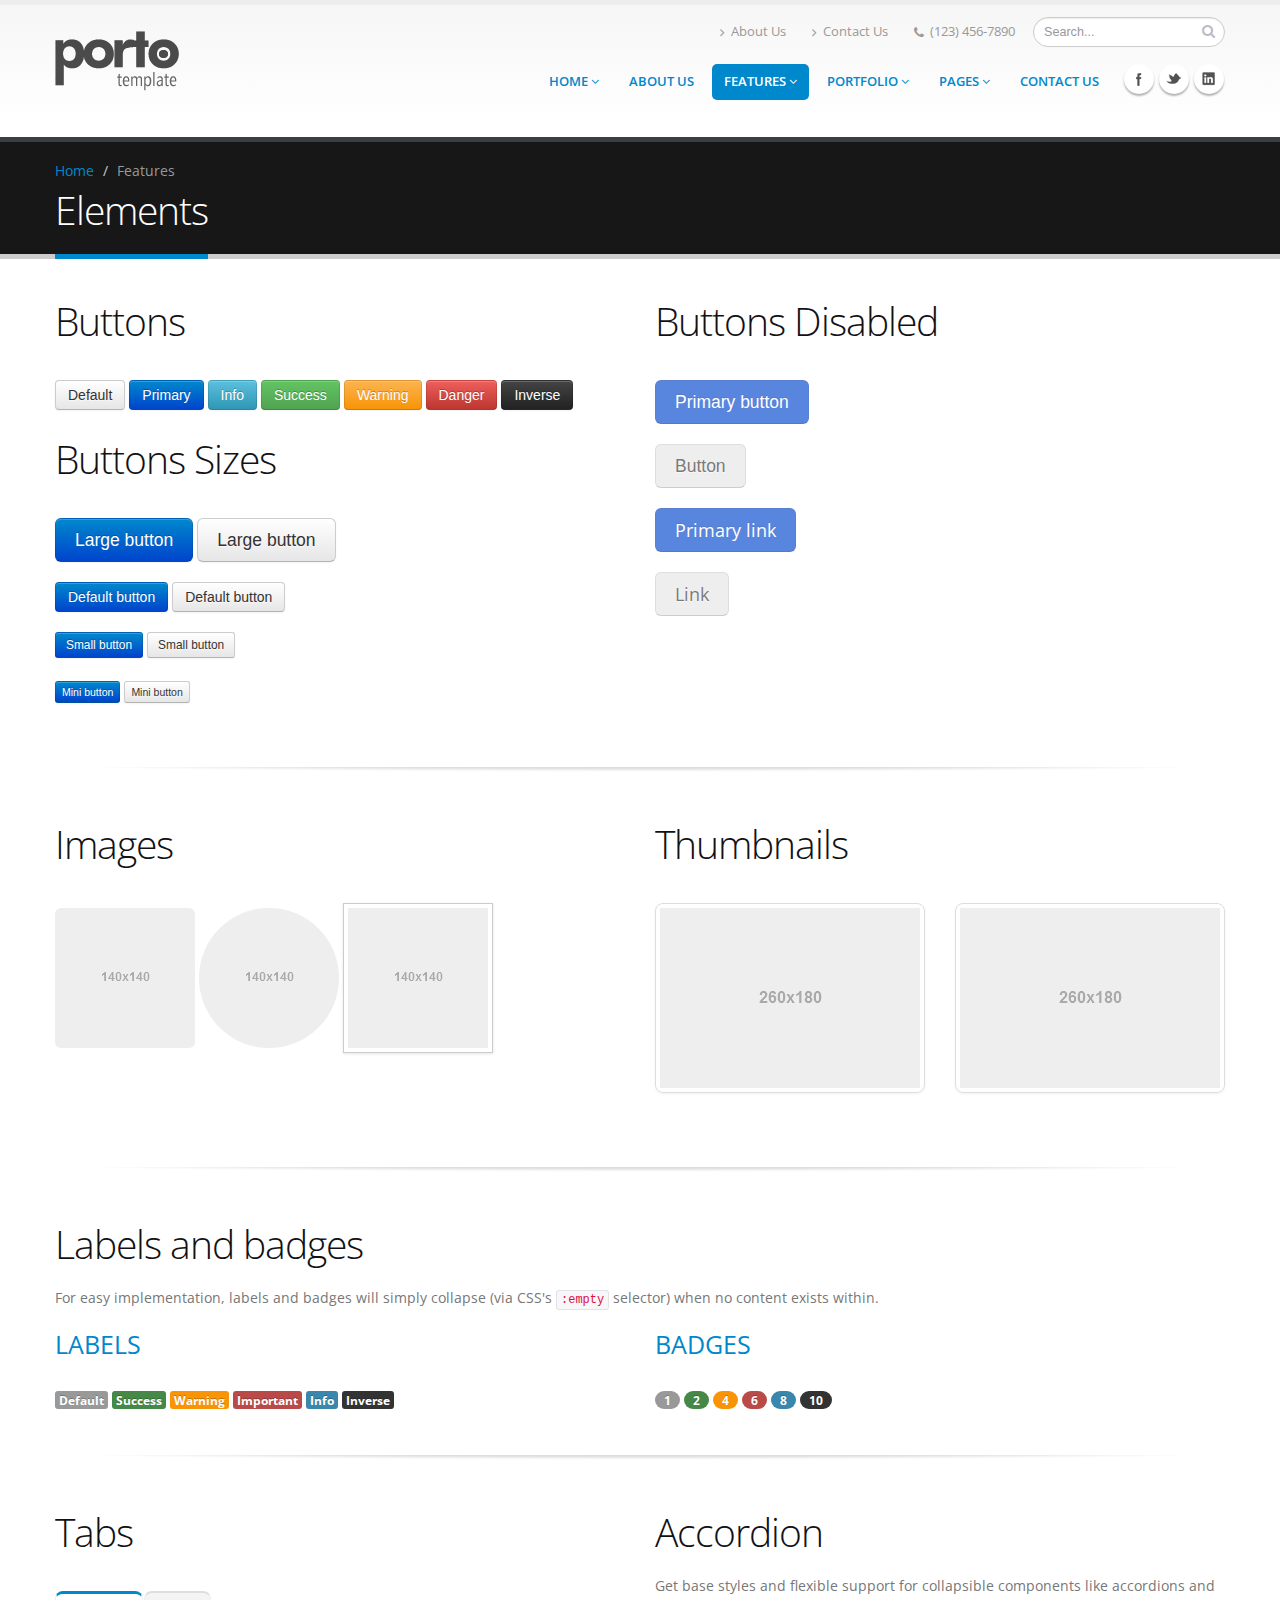
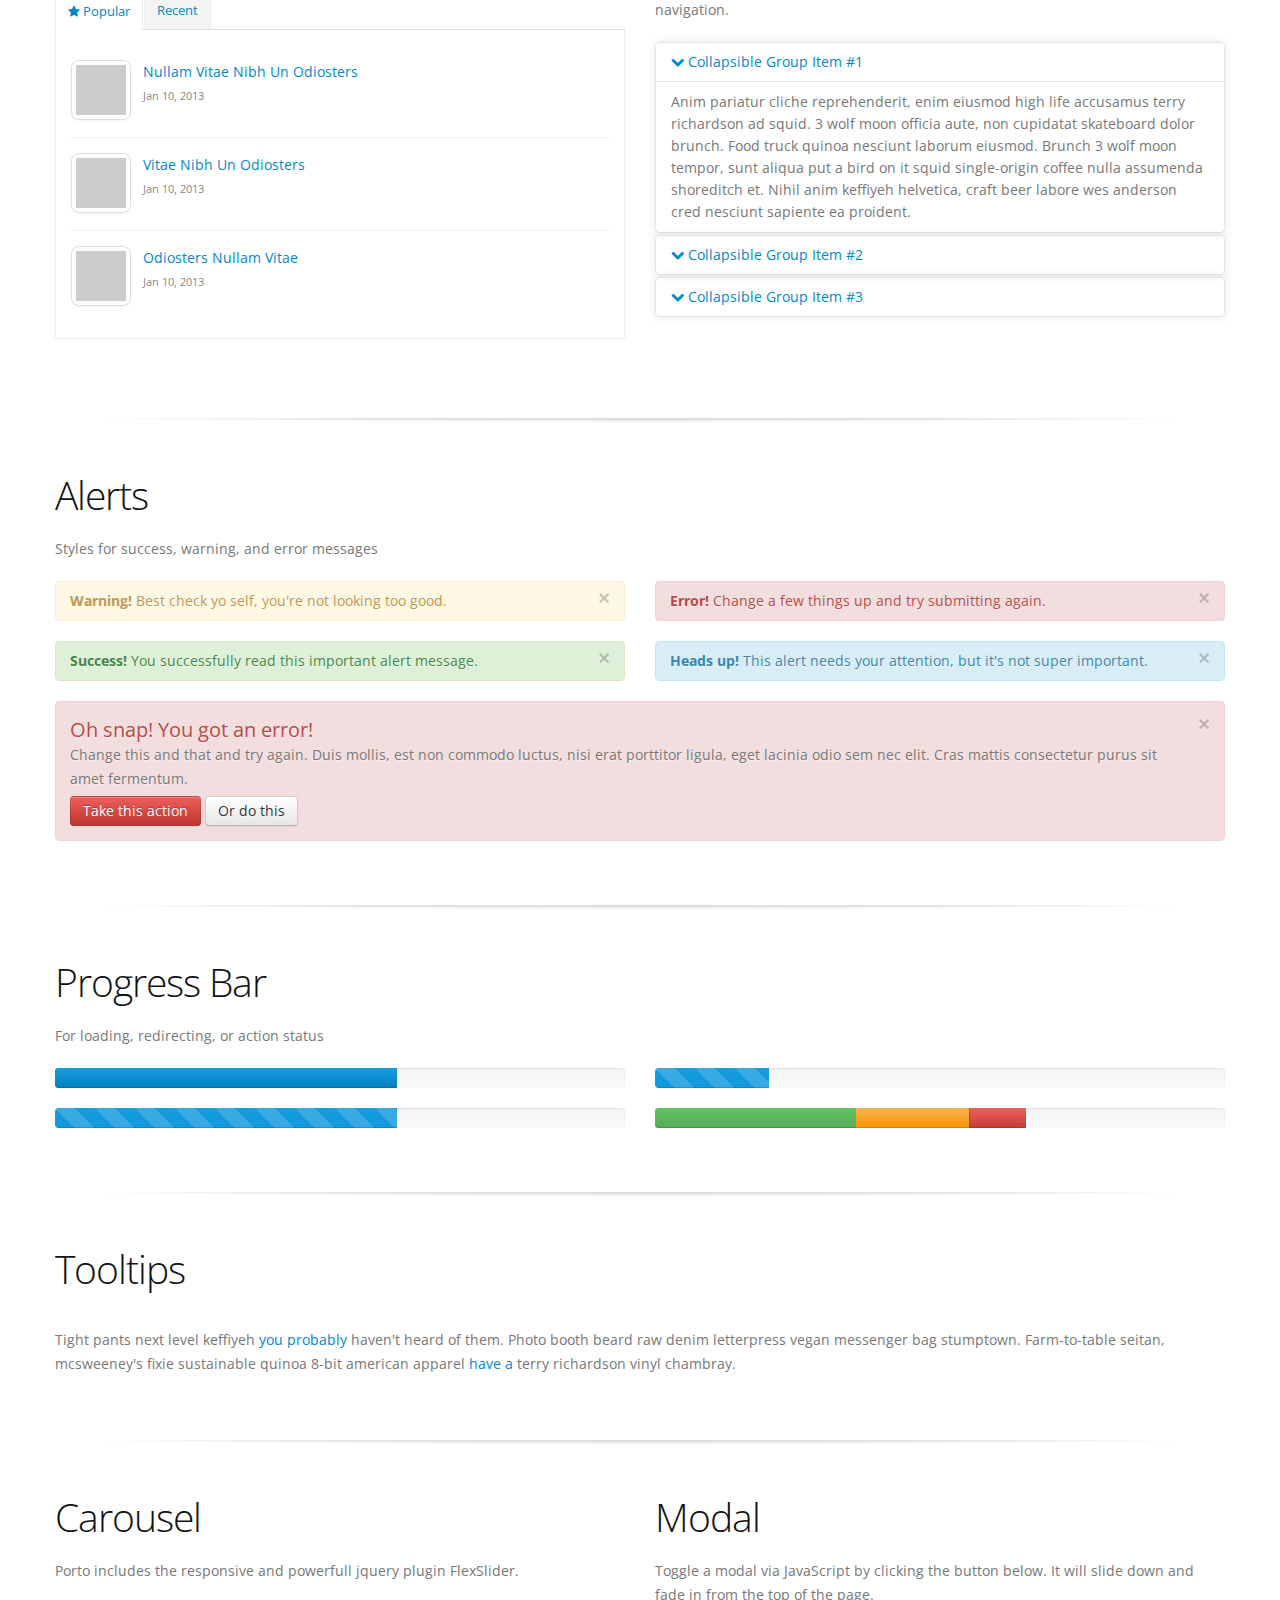
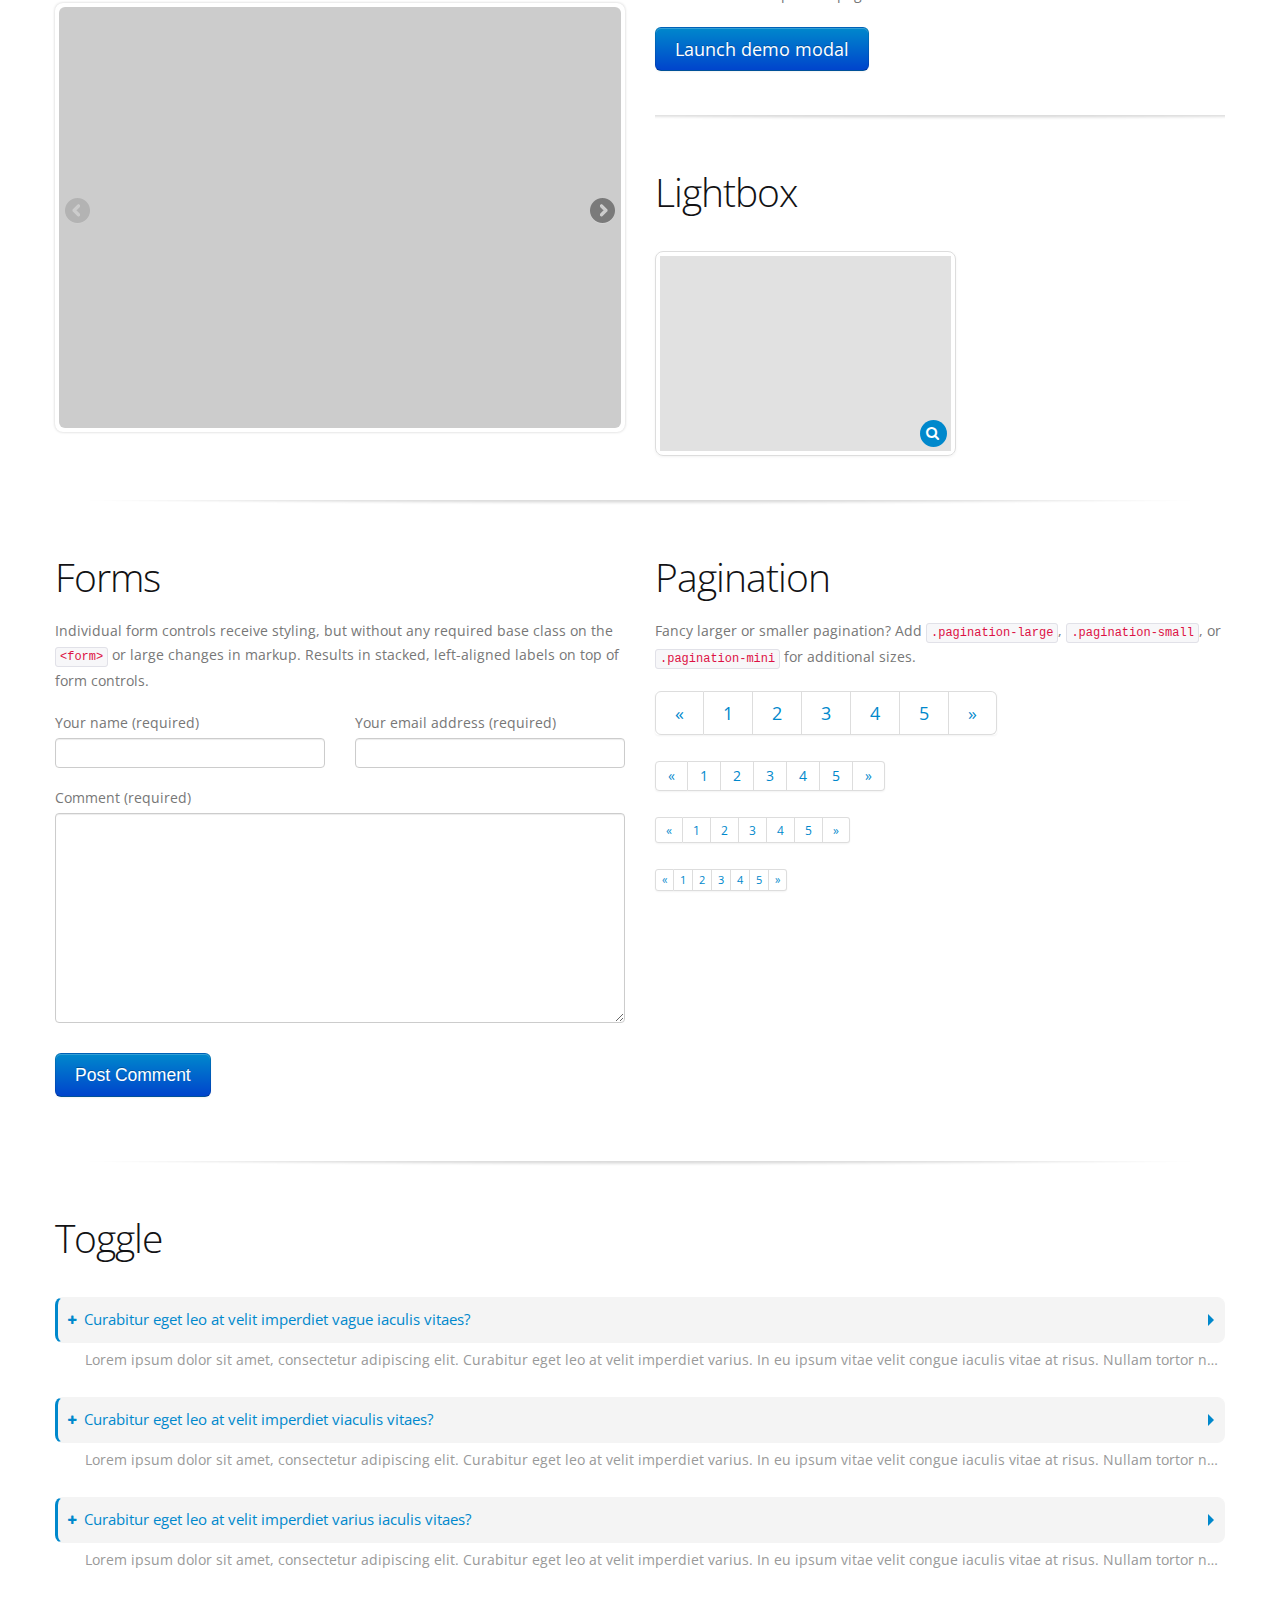
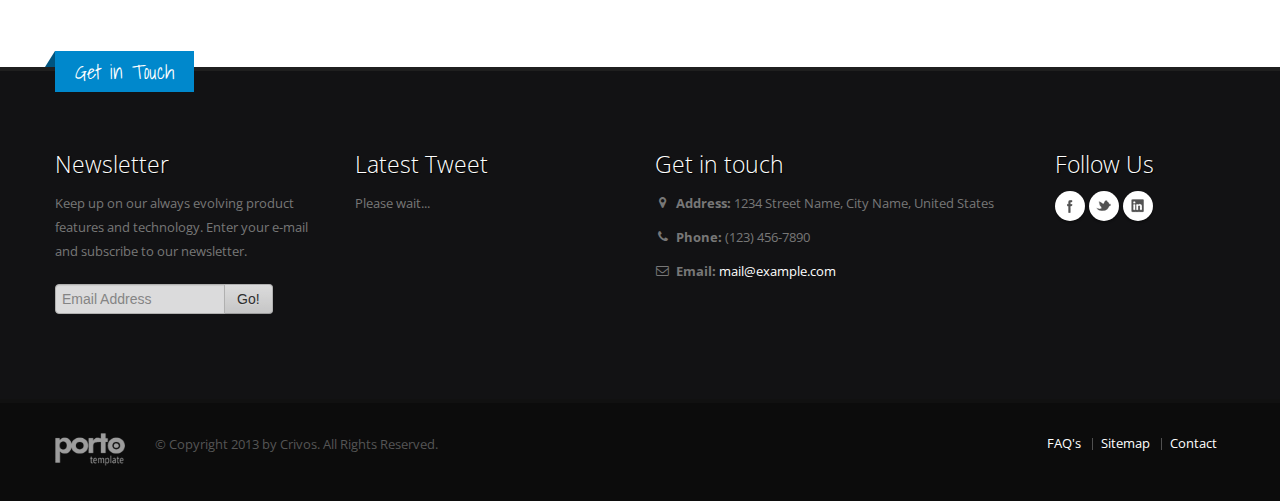
<file: maquette/HTML/feature-elements.html>
﻿<!DOCTYPE html>
<!--[if IE 8]>			<html class="ie ie8"> <![endif]-->
<!--[if IE 9]>			<html class="ie ie9"> <![endif]-->
<!--[if gt IE 9]><!-->	<html> <!--<![endif]-->
	<head>

		<!-- Basic -->
		<meta charset="utf-8">
		<title>Elements | Porto - Responsive HTML5 Template</title>
		<meta name="keywords" content="HTML5 Template" />
		<meta name="description" content="Porto - Responsive HTML5 Template">
		<meta name="author" content="Crivos.com">

		<!-- Mobile Metas -->
		<meta name="viewport" content="width=device-width, initial-scale=1.0">

		<!-- Web Fonts  -->
		<link href="http://fonts.googleapis.com/css?family=Open+Sans:300,400,600,700,800|Shadows+Into+Light" rel="stylesheet" type="text/css">

		<!-- Libs CSS -->
		<link rel="stylesheet" href="css/bootstrap.css">
		<link rel="stylesheet" href="css/fonts/font-awesome/css/font-awesome.css">
		<link rel="stylesheet" href="vendor/flexslider/flexslider.css" media="screen" />
		<link rel="stylesheet" href="vendor/fancybox/jquery.fancybox.css" media="screen" />

		<!-- Theme CSS -->
		<link rel="stylesheet" href="css/theme.css">
		<link rel="stylesheet" href="css/theme-elements.css">

		<!-- Custom CSS -->
		<link rel="stylesheet" href="css/custom.css">

		<!-- Skin -->
		<link rel="stylesheet" href="css/skins/blue.css">

		<!-- Responsive CSS -->
		<link rel="stylesheet" href="css/bootstrap-responsive.css" />
		<link rel="stylesheet" href="css/theme-responsive.css" />

		<!-- Favicons -->
		<link rel="shortcut icon" href="img/favicon.ico">
		<link rel="apple-touch-icon" href="img/apple-touch-icon.png">
		<link rel="apple-touch-icon" sizes="72x72" href="img/apple-touch-icon-72x72.png">
		<link rel="apple-touch-icon" sizes="114x114" href="img/apple-touch-icon-114x114.png">
		<link rel="apple-touch-icon" sizes="144x144" href="img/apple-touch-icon-144x144.png">

		<!-- Head Libs -->
		<script src="vendor/modernizr.js"></script>

		<!--[if IE]>
			<link rel="stylesheet" href="css/ie.css">
		<![endif]-->

		<!--[if lte IE 8]>
			<script src="vendor/respond.js"></script>
		<![endif]-->

		<!-- Facebook OpenGraph Tags - Go to http://developers.facebook.com/ for more information.
		<meta property="og:title" content="Porto Website Template."/>
		<meta property="og:type" content="website"/>
		<meta property="og:url" content="http://www.crivos.com/themes/porto"/>
		<meta property="og:image" content="http://www.crivos.com/themes/porto/"/>
		<meta property="og:site_name" content="Porto"/>
		<meta property="fb:app_id" content=""/>
		<meta property="og:description" content="Porto - Responsive HTML5 Template"/>
		-->

	</head>
	<body>

		<div class="body">
			<header>
				<div class="container">
					<h1 class="logo">
						<a href="index.html">
							<img alt="Porto" src="img/logo.png">
						</a>
					</h1>
					<div class="search">
						<form class="form-search" id="searchForm" action="page-search-results.html" method="get">
							<div class="control-group">
								<input type="text" class="input-medium search-query" name="q" id="q" placeholder="Search...">
								<button class="search" type="submit"><i class="icon-search"></i></button>
							</div>
						</form>
					</div>
					<nav>
						<ul class="nav nav-pills nav-top">
							<li>
								<a href="about-us.html"><i class="icon-angle-right"></i>About Us</a>
							</li>
							<li>
								<a href="contact-us.html"><i class="icon-angle-right"></i>Contact Us</a>
							</li>
							<li class="phone">
								<span><i class="icon-phone"></i>(123) 456-7890</span>
							</li>
						</ul>
					</nav>
					<div class="social-icons">
						<ul class="social-icons">
							<li class="facebook"><a href="http://www.facebook.com/" target="_blank" title="Facebook">Facebook</a></li>
							<li class="twitter"><a href="http://www.twitter.com/" target="_blank" title="Twitter">Twitter</a></li>
							<li class="linkedin"><a href="http://www.linkedin.com/" target="_blank" title="Linkedin">Linkedin</a></li>
						</ul>
					</div>
					<nav>
						<ul class="nav nav-pills nav-main" id="mainMenu">
							<li class="dropdown">
								<a class="dropdown-toggle" href="index.html">
									Home
									<i class="icon-angle-down"></i>
								</a>
								<ul class="dropdown-menu">
									<li><a href="index.html">Revolution Slider</a></li>
									<li><a href="index-2.html">Nivo Slider</a></li>
								</ul>
							</li>
							<li>
								<a href="about-us.html">About Us</a>
							</li>
							<li class="dropdown active">
								<a class="dropdown-toggle" href="#">
									Features
									<i class="icon-angle-down"></i>
								</a>
								<ul class="dropdown-menu">
									<li class="dropdown-submenu">
										<a href="#">Blog</a>
										<ul class="dropdown-menu">
											<li><a href="blog-full-width.html">Blog Full Width</a></li>
											<li><a href="blog-large-image.html">Blog Large Image</a></li>
											<li><a href="blog-medium-image.html">Blog Medium Image</a></li>
											<li><a href="blog-post.html">Single Post</a></li>
										</ul>
									</li>
									<li><a href="feature-grid-system.html">Grid System</a></li>
									<li><a href="feature-pricing-tables.html">Pricing Tables</a></li>
									<li><a href="feature-icons.html">Icons</a></li>
									<li><a href="feature-elements.html">Elements</a></li>
									<li><a href="feature-typograpy.html">Typograpy</a></li>
								</ul>
							</li>
							<li class="dropdown">
								<a class="dropdown-toggle" href="#">
									Portfolio
									<i class="icon-angle-down"></i>
								</a>
								<ul class="dropdown-menu">
									<li><a href="portfolio-2-columns.html">2 Columns</a></li>
									<li><a href="portfolio-3-columns.html">3 Columns</a></li>
									<li><a href="portfolio-4-columns.html">4 Columns</a></li>
									<li><a href="portfolio-single-project.html">Single Project</a></li>
								</ul>
							</li>
							<li class="dropdown">
								<a class="dropdown-toggle" href="#">
									Pages
									<i class="icon-angle-down"></i>
								</a>
								<ul class="dropdown-menu">
									<li><a href="page-full-width.html">Full width</a></li>
									<li><a href="page-left-sidebar.html">Left sidebar</a></li>
									<li><a href="page-right-sidebar.html">Right sidebar</a></li>
									<li><a href="page-custom-header.html">Custom Header</a></li>
									<li><a href="page-404.html">404 Error</a></li>
									<li><a href="page-team.html">Team</a></li>
									<li><a href="page-services.html">Services</a></li>
									<li><a href="page-careers.html">Careers</a></li>
									<li><a href="page-faq.html">FAQ</a></li>
									<li><a href="sitemap.html">Sitemap</a></li>
								</ul>
							</li>
							<li>
								<a href="contact-us.html">Contact Us</a>
							</li>
						</ul>
					</nav>
				</div>
			</header>

			<div role="main" class="main">

				<section class="page-top">
					<div class="container">
						<div class="row">
							<div class="span12">
								<ul class="breadcrumb">
									<li><a href="index.html">Home</a> <span class="divider">/</span></li>
									<li class="active">Features</li>
								</ul>
							</div>
						</div>
						<div class="row">
							<div class="span12">
								<h2>Elements</h2>
							</div>
						</div>
					</div>
				</section>

				<div class="container">

					<div class="row">
						<div class="span6">
							<h2>Buttons</h2>

							<button class="btn" type="button">Default</button>
							<button class="btn btn-primary" type="button">Primary</button>
							<button class="btn btn-info" type="button">Info</button>
							<button class="btn btn-success" type="button">Success</button>
							<button class="btn btn-warning" type="button">Warning</button>
							<button class="btn btn-danger" type="button">Danger</button>
							<button class="btn btn-inverse" type="button">Inverse</button>

							<h2 class="spaced">Buttons Sizes</h2>
							<p>
								<button class="btn btn-large btn-primary" type="button">Large button</button>
								<button class="btn btn-large" type="button">Large button</button>
							</p>
							<p>
								<button class="btn btn-primary" type="button">Default button</button>
								<button class="btn" type="button">Default button</button>
							</p>
							<p>
								<button class="btn btn-small btn-primary" type="button">Small button</button>
								<button class="btn btn-small" type="button">Small button</button>
							</p>
							<p>
								<button class="btn btn-mini btn-primary" type="button">Mini button</button>
								<button class="btn btn-mini" type="button">Mini button</button>
							</p>

						</div>

						<div class="span6">


							<h2>Buttons Disabled</h2>

							<p><button type="button" class="btn btn-large btn-primary disabled" disabled="disabled">Primary button</button></p>
							<p><button type="button" class="btn btn-large" disabled>Button</button></p>
							<p><a href="#" class="btn btn-large btn-primary disabled">Primary link</a></p>
							<p><a href="#" class="btn btn-large disabled">Link</a></p>

						</div>
					</div>

					<hr class="tall" />

					<div class="row">
						<div class="span6">
							<h2>Images</h2>
							<img class="img-rounded" data-src="holder.js/140x140" alt="140x140" style="width: 140px; height: 140px;" src="[data-uri]">
							<img class="img-circle" data-src="holder.js/140x140" alt="140x140" style="width: 140px; height: 140px;" src="[data-uri]">
							<img class="img-polaroid" data-src="holder.js/140x140" alt="140x140" style="width: 140px; height: 140px;" src="[data-uri]">
						</div>
						<div class="span6">
							<h2>Thumbnails</h2>
							<ul class="thumbnails">
								<li class="span3">
									<a class="thumbnail" href="#">
										<img alt="260x180" data-src="holder.js/260x180" style="width: 260px; height: 180px;" src="[data-uri]">
									</a>
								</li>
								<li class="span3">
									<a class="thumbnail" href="#">
										<img alt="260x180" data-src="holder.js/260x180" style="width: 260px; height: 180px;" src="[data-uri]">
									</a>
								</li>
							</ul>
						</div>
					</div>

					<hr class="tall" />

					<div class="row">
						<div class="span12">
							<h2 class="short">Labels and badges</h2>
							<p>For easy implementation, labels and badges will simply collapse (via CSS's <code>:empty</code> selector) when no content exists within.</p>
						</div>
					</div>

					<div class="row">
						<div class="span6">
							<h3>Labels</h3>
							<span class="label">Default</span>
							<span class="label label-success">Success</span>
							<span class="label label-warning">Warning</span>
							<span class="label label-important">Important</span>
							<span class="label label-info">Info</span>
							<span class="label label-inverse">Inverse</span>
						</div>
						<div class="span6">
							<h3>Badges</h3>
							<span class="badge">1</span>
							<span class="badge badge-success">2</span>
							<span class="badge badge-warning">4</span>
							<span class="badge badge-important">6</span>
							<span class="badge badge-info">8</span>
							<span class="badge badge-inverse">10</span>
						</div>
					</div>

					<hr class="tall" />

					<div class="row">
						<div class="span6">
							<h2>Tabs</h2>

							<div class="tabs">
								<ul class="nav nav-tabs">
									<li class="active"><a href="#popularPosts" data-toggle="tab"><i class="icon-star"></i> Popular</a></li>
									<li><a href="#recentPosts" data-toggle="tab">Recent</a></li>
								</ul>
								<div class="tab-content">
									<div class="tab-pane active" id="popularPosts">
										<ul class="simple-post-list">
											<li>
												<div class="post-image">
													<div class="thumbnail">
														<a href="blog-single.html">
															<img src="img/blog/blog-thumb-1.jpg" alt="">
														</a>
													</div>
												</div>
												<div class="post-info">
													<a href="blog-single.html">Nullam Vitae Nibh Un Odiosters</a>
													<div class="post-meta">
															Jan 10, 2013
													</div>
												</div>
											</li>
											<li>
												<div class="post-image">
													<div class="thumbnail">
														<a href="blog-single.html">
															<img src="img/blog/blog-thumb-2.jpg" alt="">
														</a>
													</div>
												</div>
												<div class="post-info">
													<a href="blog-single.html">Vitae Nibh Un Odiosters</a>
													<div class="post-meta">
															Jan 10, 2013
													</div>
												</div>
											</li>
											<li>
												<div class="post-image">
													<div class="thumbnail">
														<a href="blog-single.html">
															<img src="img/blog/blog-thumb-3.jpg" alt="">
														</a>
													</div>
												</div>
												<div class="post-info">
													<a href="blog-single.html">Odiosters Nullam Vitae</a>
													<div class="post-meta">
															Jan 10, 2013
													</div>
												</div>
											</li>
										</ul>
									</div>
									<div class="tab-pane" id="recentPosts">
										<ul class="simple-post-list">
											<li>
												<div class="post-image">
													<div class="thumbnail">
														<a href="blog-single.html">
															<img src="img/blog/blog-thumb-2.jpg" alt="">
														</a>
													</div>
												</div>
												<div class="post-info">
													<a href="blog-single.html">Vitae Nibh Un Odiosters</a>
													<div class="post-meta">
															Jan 10, 2013
													</div>
												</div>
											</li>
											<li>
												<div class="post-image">
													<div class="thumbnail">
														<a href="blog-single.html">
															<img src="img/blog/blog-thumb-3.jpg" alt="">
														</a>
													</div>
												</div>
												<div class="post-info">
													<a href="blog-single.html">Odiosters Nullam Vitae</a>
													<div class="post-meta">
															Jan 10, 2013
													</div>
												</div>
											</li>
											<li>
												<div class="post-image">
													<div class="thumbnail">
														<a href="blog-single.html">
															<img src="img/blog/blog-thumb-1.jpg" alt="">
														</a>
													</div>
												</div>
												<div class="post-info">
													<a href="blog-single.html">Nullam Vitae Nibh Un Odiosters</a>
													<div class="post-meta">
															Jan 10, 2013
													</div>
												</div>
											</li>
										</ul>
									</div>
								</div>
							</div>

						</div>

						<div class="span6">
							<h2 class="short">Accordion</h2>
							<p>Get base styles and flexible support for collapsible components like accordions and navigation.</p>
							<div id="accordion2" class="accordion">
								<div class="accordion-group">
									<div class="accordion-heading">
										<a href="#collapseOne" data-parent="#accordion2" data-toggle="collapse" class="accordion-toggle">
										<i class="icon-chevron-down"></i> Collapsible Group Item #1 </a>
									</div>
									<div class="accordion-body collapse in" id="collapseOne">
										<div class="accordion-inner">
											 Anim pariatur cliche reprehenderit, enim eiusmod high life accusamus terry richardson ad squid. 3 wolf moon officia aute, non cupidatat skateboard dolor brunch. Food truck quinoa nesciunt laborum eiusmod. Brunch 3 wolf moon tempor, sunt aliqua put a bird on it squid single-origin coffee nulla assumenda shoreditch et. Nihil anim keffiyeh helvetica, craft beer labore wes anderson cred nesciunt sapiente ea proident. 
										</div>
									</div>
								</div>
								<div class="accordion-group">
									<div class="accordion-heading">
										<a href="#collapseTwo" data-parent="#accordion2" data-toggle="collapse" class="accordion-toggle">
										<i class="icon-chevron-down"></i> Collapsible Group Item #2 </a>
									</div>
									<div class="accordion-body collapse" id="collapseTwo">
										<div class="accordion-inner">
											 Anim pariatur cliche reprehenderit, enim eiusmod high life accusamus terry richardson ad squid. 3 wolf moon officia aute, non cupidatat skateboard dolor brunch. Food truck quinoa nesciunt laborum eiusmod. Brunch 3 wolf moon tempor, sunt aliqua put a bird on it squid single-origin coffee nulla assumenda shoreditch et. Nihil anim keffiyeh helvetica, craft beer labore wes anderson cred nesciunt.
										</div>
									</div>
								</div>
								<div class="accordion-group">
									<div class="accordion-heading">
										<a href="#collapseThree" data-parent="#accordion2" data-toggle="collapse" class="accordion-toggle">
										<i class="icon-chevron-down"></i> Collapsible Group Item #3 </a>
									</div>
									<div class="accordion-body collapse" id="collapseThree">
										<div class="accordion-inner">
											 Anim pariatur cliche reprehenderit, enim eiusmod high life accusamus terry richardson ad squid. 3 wolf moon officia aute, non cupidatat skateboard dolor brunch. Food truck quinoa nesciunt laborum eiusmod. Brunch 3 wolf moon tempor, sunt aliqua put a bird on it squid single-origin coffee nulla assumenda shoreditch et. Nihil anim keffiyeh helvetica, craft beer labore wes anderson.
										</div>
									</div>
								</div>
							</div>

						</div>

					</div>

					<hr class="tall" />

					<div class="row">
						<div class="span12">
							<h2 class="short">Alerts</h2>
							<p>Styles for success, warning, and error messages</p>
						</div>
					</div>

					<div class="row">
						<div class="span6">
							<div class="alert">
								<button type="button" class="close" data-dismiss="alert">&times;</button>
								<strong>Warning!</strong> Best check yo self, you're not looking too good.
							</div>
						</div>
						<div class="span6">
							<div class="alert alert-error">
								<button type="button" class="close" data-dismiss="alert">&times;</button>
								<strong>Error!</strong> Change a few things up and try submitting again. 
							</div>
						</div>
					</div>

					<div class="row">
						<div class="span6">
							<div class="alert alert-success">
								<button type="button" class="close" data-dismiss="alert">&times;</button>
								<strong>Success!</strong> You successfully read this important alert message. 
							</div>
						</div>
						<div class="span6">
							<div class="alert alert-info">
								<button type="button" class="close" data-dismiss="alert">&times;</button>
								<strong>Heads up!</strong> This alert needs your attention, but it's not super important. 
							</div>
						</div>
					</div>

					<div class="row">
						<div class="span12">
							<div class="alert alert-block alert-error fade in">
								<button data-dismiss="alert" class="close" type="button">×</button>
								<h4 class="alert-heading">Oh snap! You got an error!</h4>
								<p>
									Change this and that and try again. Duis mollis, est non commodo luctus, nisi erat porttitor ligula, eget lacinia odio sem nec elit. Cras mattis consectetur purus sit amet fermentum.</p><p>
									<a href="#" class="btn btn-danger">Take this action</a> <a href="#" class="btn">Or do this</a>
								</p>
							</div>
						</div>
					</div>

					<hr class="tall" />

					<div class="row">
						<div class="span12">
							<h2 class="short">Progress Bar</h2>
							<p>For loading, redirecting, or action status</p>
						</div>
					</div>

					<div class="row">
						<div class="span6">
							<div class="progress">
								<div class="bar" style="width: 60%;"></div>
							</div>
						</div>
						<div class="span6">
							<div class="progress progress-striped">
								<div class="bar" style="width: 20%;"></div>
							</div>
						</div>
					</div>

					<div class="row">
						<div class="span6">
							<div class="progress progress-striped active">
								<div class="bar" style="width: 60%;"></div>
							</div>
						</div>
						<div class="span6">
							<div class="progress">
								<div class="bar bar-success" style="width: 35%;"></div>
								<div class="bar bar-warning" style="width: 20%;"></div>
								<div class="bar bar-danger" style="width: 10%;"></div>
							</div>
						</div>
					</div>

					<hr class="tall" />

					<div class="row">
						<div class="span12">
							<h2>Tooltips</h2>
							<p>Tight pants next level keffiyeh <a rel="tooltip" href="#" data-original-title="Default tooltip">you probably</a> haven't heard of them. Photo booth beard raw denim letterpress vegan messenger bag stumptown. Farm-to-table seitan, mcsweeney's fixie sustainable quinoa 8-bit american apparel <a title="Another tooltip" rel="tooltip" href="#">have a</a> terry richardson vinyl chambray. </p>
						</div>
					</div>

					<hr class="tall" />

					<div class="row">
						<div class="span6">
							<h2 class="short">Carousel</h2>
							<p>Porto includes the responsive and powerfull jquery plugin FlexSlider.</p>
							<div class="flexslider flexslider-center-mobile flexslider-simple flexslider-no-margin-bottom" data-plugin-options='{"controlNav":false, "animation":"slide", "slideshow": false, "maxVisibleItems": 1}'>
								<ul class="slides">
									<li>
										<img class="img-rounded" src="img/blog/blog-medium-image-1.jpg" alt="">
									</li>
									<li>
										<img class="img-rounded" src="img/blog/blog-medium-image-2.jpg" alt="">
									</li>
									<li>
										<img class="img-rounded" src="img/blog/blog-medium-image-3.jpg" alt="">
									</li>
								</ul>
							</div>
						</div>
						<div class="span6">

							<h2 class="short">Modal</h2>
							<p>Toggle a modal via JavaScript by clicking the button below. It will slide down and fade in from the top of the page.</p>

							<a href="#myModal" role="button" class="btn btn-large btn-primary" data-toggle="modal">Launch demo modal</a>

							<div id="myModal" class="modal hide fade" tabindex="-1" role="dialog" aria-labelledby="myModalLabel" aria-hidden="true">
								<div class="modal-header">
								<button type="button" class="close" data-dismiss="modal" aria-hidden="true">×</button>
									<h3 id="myModalLabel">Modal header</h3>
								</div>
								<div class="modal-body">
									<p>One fine body…</p>
								</div>
								<div class="modal-footer">
									<button class="btn" data-dismiss="modal" aria-hidden="true">Close</button>
									<button class="btn btn-primary">Save changes</button>
								</div>
							</div>

							<hr class="tall" />

							<h2>Lightbox</h2>

							<a class="thumbnail fancybox pull-left" 
								data-group="images" 
								data-thumbnail="img/projects/project-thumb.jpg" 
								data-thumbTooltip="" 
								data-title="" 
								data-description="" 
								href="img/projects/project.jpg">
								<img src="img/projects/project-thumb.jpg">
								<span class="zoom">
									<i class="icon-16 icon-white-shadowed icon-search"></i>
								</span>
							</a>

						</div>
					</div>


					<hr class="tall" />

					<div class="row">
						<div class="span6">

							<h2 class="short">Forms</h2>
							<p>Individual form controls receive styling, but without any required base class on the <code>&lt;form&gt;</code> or large changes in markup. Results in stacked, left-aligned labels on top of form controls.</p>
							<form>
								<div class="row controls">
									<div class="span3 control-group">
										<label>Your name (required)</label>
										<input type="text" value="" maxlength="100" class="span3">
									</div>
									<div class="span3 control-group">
										<label>Your email address (required)</label>
										<input type="text" value="" maxlength="100" class="span3">
									</div>
								</div>
								<div class="row controls">
									<div class="span6 control-group">
										<label>Comment (required)</label>
										<textarea maxlength="5000" rows="10" class="span6"></textarea>
									</div>
								</div>
								<div class="btn-toolbar">
									<input type="submit" value="Post Comment" class="btn btn-primary btn-large">
								</div>
							</form>
						</div>

						<div class="span6">

							<h2 class="short">Pagination</h2>
							<p>Fancy larger or smaller pagination? Add <code>.pagination-large</code>, <code>.pagination-small</code>, or <code>.pagination-mini</code> for additional sizes.</p>

							<div class="pagination pagination-large">
								<ul>
									<li><a href="#">«</a></li>
									<li><a href="#">1</a></li>
									<li><a href="#">2</a></li>
									<li><a href="#">3</a></li>
									<li><a href="#">4</a></li>
									<li><a href="#">5</a></li>
									<li><a href="#">»</a></li>
								</ul>
							</div>
							<div class="pagination">
								<ul>
									<li><a href="#">«</a></li>
									<li><a href="#">1</a></li>
									<li><a href="#">2</a></li>
									<li><a href="#">3</a></li>
									<li><a href="#">4</a></li>
									<li><a href="#">5</a></li>
									<li><a href="#">»</a></li>
								</ul>
							</div>
							<div class="pagination pagination-small">
								<ul>
									<li><a href="#">«</a></li>
									<li><a href="#">1</a></li>
									<li><a href="#">2</a></li>
									<li><a href="#">3</a></li>
									<li><a href="#">4</a></li>
									<li><a href="#">5</a></li>
									<li><a href="#">»</a></li>
								</ul>
							</div>
							<div class="pagination pagination-mini">
								<ul>
									<li><a href="#">«</a></li>
									<li><a href="#">1</a></li>
									<li><a href="#">2</a></li>
									<li><a href="#">3</a></li>
									<li><a href="#">4</a></li>
									<li><a href="#">5</a></li>
									<li><a href="#">»</a></li>
								</ul>
							</div>

						</div>

					</div>

					<hr class="tall" />

					<div class="row">
						<div class="span12">
							<h2>Toggle</h2>

							<section class="toggle">
								<input type="checkbox" id="q2">
								<label for="q2">Curabitur eget leo at velit imperdiet vague iaculis vitaes?</label>
								<p>Lorem ipsum dolor sit amet, consectetur adipiscing elit. Curabitur eget leo at velit imperdiet varius. In eu ipsum vitae velit congue iaculis vitae at risus. Nullam tortor nunc, bibendum vitae semper a, volutpat eget massa. Lorem ipsum dolor sit amet, consectetur adipiscing elit. Integer fringilla, orci sit amet posuere auctor, orci eros pellentesque odio, nec pellentesque erat ligula nec massa. Aenean consequat lorem ut felis ullamcorper posuere gravida tellus faucibus. Maecenas dolor elit, pulvinar eu vehicula eu, consequat et lacus. Duis et purus ipsum. In auctor mattis ipsum id molestie. Donec risus nulla, fringilla a rhoncus vitae, semper a massa. Vivamus ullamcorper, enim sit amet consequat laoreet, tortor tortor dictum urna, ut egestas urna ipsum nec libero. Nulla justo leo, molestie vel tempor nec, egestas at massa. Aenean pulvinar, felis porttitor iaculis pulvinar, odio orci sodales odio, ac pulvinar felis quam sit.</p>
							</section>

							<section class="toggle">
								<input type="checkbox" id="a3">
								<label for="q3">Curabitur eget leo at velit imperdiet viaculis vitaes?</label>
								<p>Lorem ipsum dolor sit amet, consectetur adipiscing elit. Curabitur eget leo at velit imperdiet varius. In eu ipsum vitae velit congue iaculis vitae at risus. Nullam tortor nunc, bibendum vitae semper a, volutpat eget massa. Lorem ipsum dolor sit amet, consectetur adipiscing elit. Integer fringilla, orci sit amet posuere auctor, orci eros pellentesque odio, nec pellentesque erat ligula nec massa. Aenean consequat lorem ut felis ullamcorper posuere gravida tellus faucibus. Maecenas dolor elit, pulvinar eu vehicula eu, consequat et lacus. Duis et purus ipsum. In auctor mattis ipsum id molestie. Donec risus nulla, fringilla a rhoncus vitae, semper a massa. Vivamus ullamcorper, enim sit amet consequat laoreet, tortor tortor dictum urna, ut egestas urna ipsum nec libero. Nulla justo leo, molestie vel tempor nec, egestas at massa. Aenean pulvinar, felis porttitor iaculis pulvinar, odio orci sodales odio, ac pulvinar felis quam sit.</p>
							</section>

							<section class="toggle">
								<input type="checkbox" id="q4">
								<label for="q4">Curabitur eget leo at velit imperdiet varius iaculis vitaes?</label>
								<p>Lorem ipsum dolor sit amet, consectetur adipiscing elit. Curabitur eget leo at velit imperdiet varius. In eu ipsum vitae velit congue iaculis vitae at risus. Nullam tortor nunc, bibendum vitae semper a, volutpat eget massa. Lorem ipsum dolor sit amet, consectetur adipiscing elit. Integer fringilla, orci sit amet posuere auctor, orci eros pellentesque odio, nec pellentesque erat ligula nec massa. Aenean consequat lorem ut felis ullamcorper posuere gravida tellus faucibus. Maecenas dolor elit, pulvinar eu vehicula eu, consequat et lacus. Duis et purus ipsum. In auctor mattis ipsum id molestie. Donec risus nulla, fringilla a rhoncus vitae, semper a massa. Vivamus ullamcorper, enim sit amet consequat laoreet, tortor tortor dictum urna, ut egestas urna ipsum nec libero. Nulla justo leo, molestie vel tempor nec, egestas at massa. Aenean pulvinar, felis porttitor iaculis pulvinar, odio orci sodales odio, ac pulvinar felis quam sit.</p>
							</section>

						</div>

					</div>

				</div>

			</div>

			<footer>
				<div class="container">
					<div class="row">
						<div class="footer-ribon">
							<span>Get in Touch</span>
						</div>
						<div class="span3">
							<h4>Newsletter</h4>
							<p>Keep up on our always evolving product features and technology. Enter your e-mail and subscribe to our newsletter.</p>

							<div class="alert alert-success hidden" id="newsletterSuccess">
								<strong>Success!</strong> You've been added to our email list.
							</div>

							<div class="alert alert-error hidden" id="newsletterError"></div>

							<form class="form-inline" id="newsletterForm" action="php/newsletter-subscribe.php" method="POST">
								<div class="control-group">
									<div class="input-append">
										<input class="span2" placeholder="Email Address" name="email" id="email" type="text">
										<button class="btn" type="submit">Go!</button>
									</div>
								</div>
							</form>
						</div>
						<div class="span3">
							<h4>Latest Tweet</h4>
							<div id="tweet" class="twitter">
								<p>Please wait...</p>
							</div>
						</div>
						<div class="span4">
							<div class="contact-details">
								<h4>Get in touch</h4>
								<ul class="contact">
									<li><p><i class="icon-map-marker"></i> <strong>Address:</strong> 1234 Street Name, City Name, United States</p></li>
									<li><p><i class="icon-phone"></i> <strong>Phone:</strong> (123) 456-7890</p></li>
									<li><p><i class="icon-envelope"></i> <strong>Email:</strong> <a href="mailto:mail@example.com">mail@example.com</a></p></li>
								</ul>
							</div>
						</div>
						<div class="span2">
							<h4>Follow Us</h4>
							<div class="social-icons">
								<ul class="social-icons">
									<li class="facebook"><a href="http://www.facebook.com/" target="_blank" data-placement="bottom" rel="tooltip" title="Facebook">Facebook</a></li>
									<li class="twitter"><a href="http://www.twitter.com/" target="_blank" data-placement="bottom" rel="tooltip" title="Twitter">Twitter</a></li>
									<li class="linkedin"><a href="http://www.linkedin.com/" target="_blank" data-placement="bottom" rel="tooltip" title="Linkedin">Linkedin</a></li>
								</ul>
							</div>
						</div>
					</div>
				</div>
				<div class="footer-copyright">
					<div class="container">
						<div class="row">
							<div class="span1">
								<a href="index.html" class="logo">
									<img alt="Porto Website Template" src="img/logo-footer.png">
								</a>
							</div>
							<div class="span7">
								<p>© Copyright 2013 by Crivos. All Rights Reserved.</p>
							</div>
							<div class="span4">
								<nav id="sub-menu">
									<ul>
										<li><a href="page-faq.html">FAQ's</a></li>
										<li><a href="sitemap.html">Sitemap</a></li>
										<li><a href="contact-us.html">Contact</a></li>
									</ul>
								</nav>
							</div>
						</div>
					</div>
				</div>
			</footer>
		</div>

		<!-- Libs -->
		<script type="text/javascript" src="https://ajax.googleapis.com/ajax/libs/jquery/1.9.0/jquery.min.js"></script>
		<script>window.jQuery || document.write('<script src="vendor/jquery.js"><\/script>')</script>
		<script src="vendor/jquery.easing.js"></script>
		<script src="vendor/jquery.cookie.js"></script>
		<!-- <script src="master/style-switcher/style.switcher.js"></script> -->
		<script src="vendor/bootstrap.js"></script>
		<script src="vendor/selectnav.js"></script>
		<script src="vendor/twitterjs/twitter.js"></script>
		<script src="vendor/flexslider/jquery.flexslider.js"></script>
		<script src="vendor/jflickrfeed/jflickrfeed.js"></script>
		<script src="vendor/fancybox/jquery.fancybox.js"></script>
		<script src="vendor/jquery.validate.js"></script>

		<script src="js/plugins.js"></script>

		<!-- Page Scripts -->

		<!-- Theme Initializer -->
		<script src="js/theme.js"></script>

		<!-- Custom JS -->
		<script src="js/custom.js"></script>

		<!-- Google Analytics: Change UA-XXXXX-X to be your site's ID. Go to http://www.google.com/analytics/ for more information. -->
		<!--
		<script>
			var _gaq = _gaq || [];
			_gaq.push(['_setAccount', 'UA-XXXXX-X']);
			_gaq.push(['_trackPageview']);

			(function() {
				var ga = document.createElement('script'); ga.type = 'text/javascript'; ga.async = true;
				ga.src = ('https:' == document.location.protocol ? 'https://ssl' : 'http://www') + '.google-analytics.com/ga.js';
				var s = document.getElementsByTagName('script')[0]; s.parentNode.insertBefore(ga, s);
			})();
		</script>
		-->
	</body>
</html>
</file>
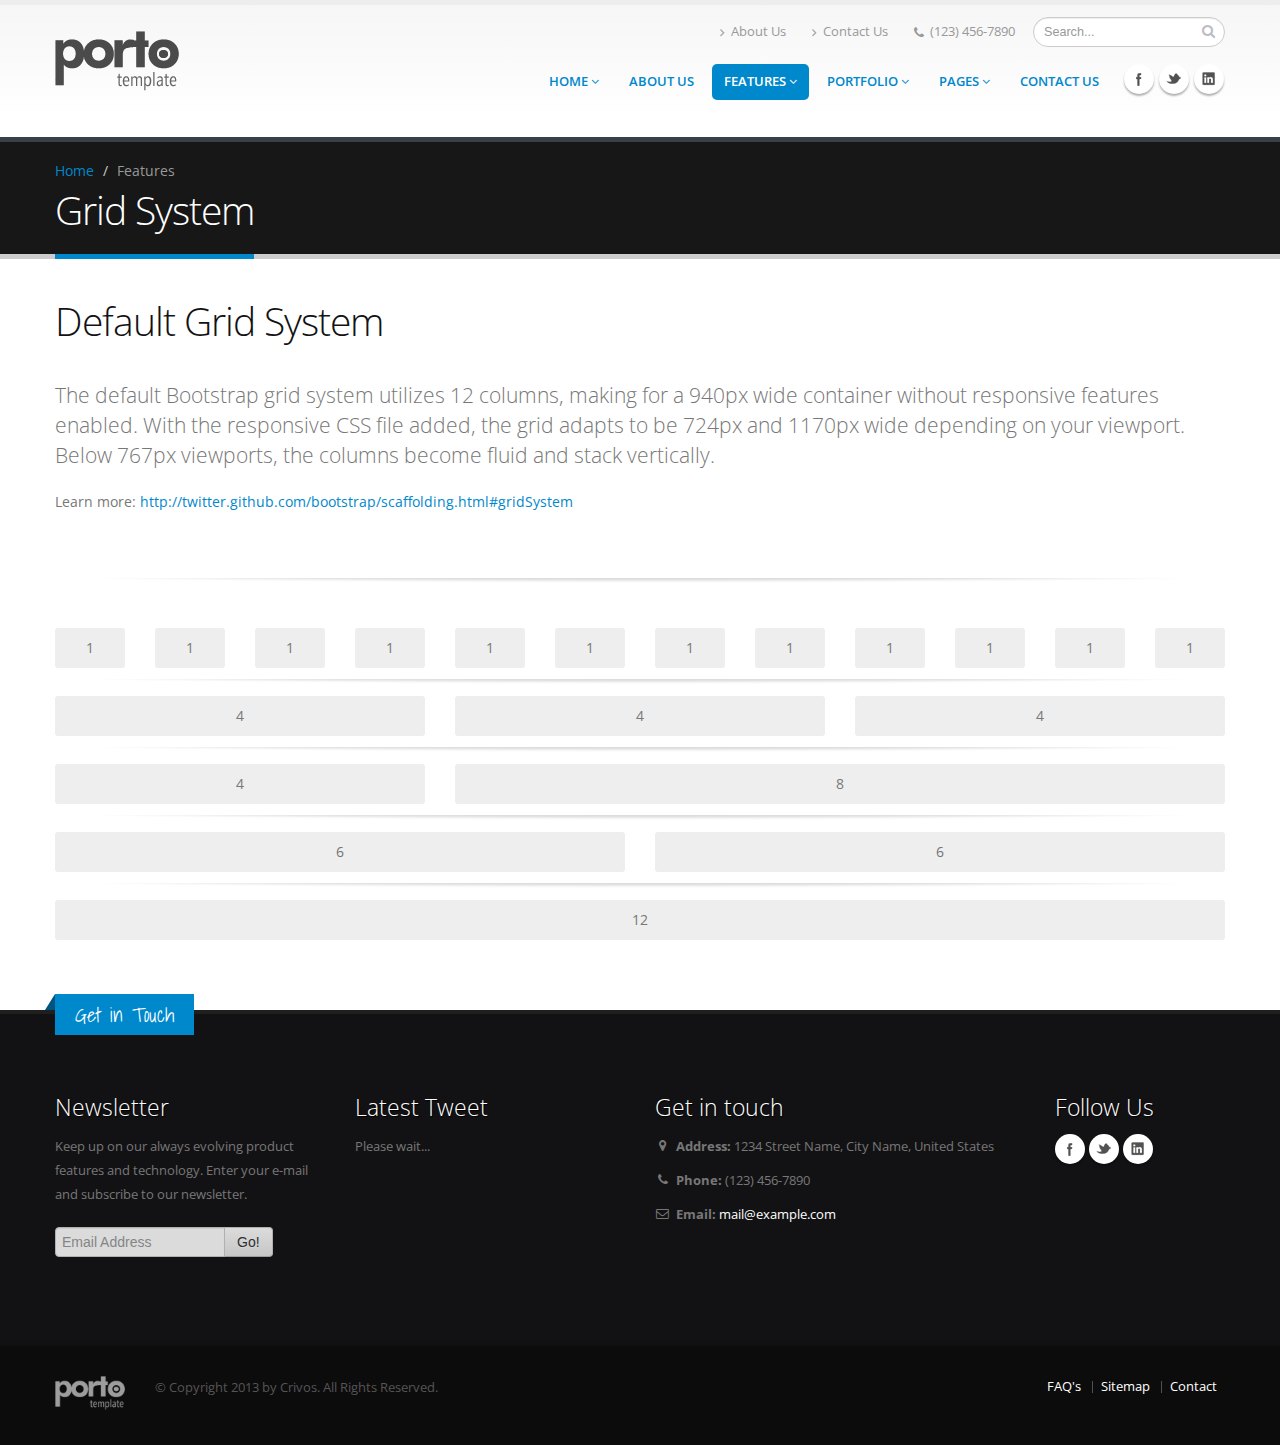
<file: maquette/HTML/feature-grid-system.html>
﻿<!DOCTYPE html>
<!--[if IE 8]>			<html class="ie ie8"> <![endif]-->
<!--[if IE 9]>			<html class="ie ie9"> <![endif]-->
<!--[if gt IE 9]><!-->	<html> <!--<![endif]-->
	<head>

		<!-- Basic -->
		<meta charset="utf-8">
		<title>Grid System | Porto - Responsive HTML5 Template</title>
		<meta name="keywords" content="HTML5 Template" />
		<meta name="description" content="Porto - Responsive HTML5 Template">
		<meta name="author" content="Crivos.com">

		<!-- Mobile Metas -->
		<meta name="viewport" content="width=device-width, initial-scale=1.0">

		<!-- Web Fonts  -->
		<link href="http://fonts.googleapis.com/css?family=Open+Sans:300,400,600,700,800|Shadows+Into+Light" rel="stylesheet" type="text/css">

		<!-- Libs CSS -->
		<link rel="stylesheet" href="css/bootstrap.css">
		<link rel="stylesheet" href="css/fonts/font-awesome/css/font-awesome.css">
		<link rel="stylesheet" href="vendor/flexslider/flexslider.css" media="screen" />
		<link rel="stylesheet" href="vendor/fancybox/jquery.fancybox.css" media="screen" />

		<!-- Theme CSS -->
		<link rel="stylesheet" href="css/theme.css">
		<link rel="stylesheet" href="css/theme-elements.css">

		<!-- Custom CSS -->
		<link rel="stylesheet" href="css/custom.css">

		<!-- Skin -->
		<link rel="stylesheet" href="css/skins/blue.css">

		<!-- Responsive CSS -->
		<link rel="stylesheet" href="css/bootstrap-responsive.css" />
		<link rel="stylesheet" href="css/theme-responsive.css" />

		<!-- Favicons -->
		<link rel="shortcut icon" href="img/favicon.ico">
		<link rel="apple-touch-icon" href="img/apple-touch-icon.png">
		<link rel="apple-touch-icon" sizes="72x72" href="img/apple-touch-icon-72x72.png">
		<link rel="apple-touch-icon" sizes="114x114" href="img/apple-touch-icon-114x114.png">
		<link rel="apple-touch-icon" sizes="144x144" href="img/apple-touch-icon-144x144.png">

		<!-- Head Libs -->
		<script src="vendor/modernizr.js"></script>

		<!--[if IE]>
			<link rel="stylesheet" href="css/ie.css">
		<![endif]-->

		<!--[if lte IE 8]>
			<script src="vendor/respond.js"></script>
		<![endif]-->

		<!-- Facebook OpenGraph Tags - Go to http://developers.facebook.com/ for more information.
		<meta property="og:title" content="Porto Website Template."/>
		<meta property="og:type" content="website"/>
		<meta property="og:url" content="http://www.crivos.com/themes/porto"/>
		<meta property="og:image" content="http://www.crivos.com/themes/porto/"/>
		<meta property="og:site_name" content="Porto"/>
		<meta property="fb:app_id" content=""/>
		<meta property="og:description" content="Porto - Responsive HTML5 Template"/>
		-->

	</head>
	<body>

		<div class="body">
			<header>
				<div class="container">
					<h1 class="logo">
						<a href="index.html">
							<img alt="Porto" src="img/logo.png">
						</a>
					</h1>
					<div class="search">
						<form class="form-search" id="searchForm" action="page-search-results.html" method="get">
							<div class="control-group">
								<input type="text" class="input-medium search-query" name="q" id="q" placeholder="Search...">
								<button class="search" type="submit"><i class="icon-search"></i></button>
							</div>
						</form>
					</div>
					<nav>
						<ul class="nav nav-pills nav-top">
							<li>
								<a href="about-us.html"><i class="icon-angle-right"></i>About Us</a>
							</li>
							<li>
								<a href="contact-us.html"><i class="icon-angle-right"></i>Contact Us</a>
							</li>
							<li class="phone">
								<span><i class="icon-phone"></i>(123) 456-7890</span>
							</li>
						</ul>
					</nav>
					<div class="social-icons">
						<ul class="social-icons">
							<li class="facebook"><a href="http://www.facebook.com/" target="_blank" title="Facebook">Facebook</a></li>
							<li class="twitter"><a href="http://www.twitter.com/" target="_blank" title="Twitter">Twitter</a></li>
							<li class="linkedin"><a href="http://www.linkedin.com/" target="_blank" title="Linkedin">Linkedin</a></li>
						</ul>
					</div>
					<nav>
						<ul class="nav nav-pills nav-main" id="mainMenu">
							<li class="dropdown">
								<a class="dropdown-toggle" href="index.html">
									Home
									<i class="icon-angle-down"></i>
								</a>
								<ul class="dropdown-menu">
									<li><a href="index.html">Revolution Slider</a></li>
									<li><a href="index-2.html">Nivo Slider</a></li>
								</ul>
							</li>
							<li>
								<a href="about-us.html">About Us</a>
							</li>
							<li class="dropdown active">
								<a class="dropdown-toggle" href="#">
									Features
									<i class="icon-angle-down"></i>
								</a>
								<ul class="dropdown-menu">
									<li class="dropdown-submenu">
										<a href="#">Blog</a>
										<ul class="dropdown-menu">
											<li><a href="blog-full-width.html">Blog Full Width</a></li>
											<li><a href="blog-large-image.html">Blog Large Image</a></li>
											<li><a href="blog-medium-image.html">Blog Medium Image</a></li>
											<li><a href="blog-post.html">Single Post</a></li>
										</ul>
									</li>
									<li><a href="feature-grid-system.html">Grid System</a></li>
									<li><a href="feature-pricing-tables.html">Pricing Tables</a></li>
									<li><a href="feature-icons.html">Icons</a></li>
									<li><a href="feature-elements.html">Elements</a></li>
									<li><a href="feature-typograpy.html">Typograpy</a></li>
								</ul>
							</li>
							<li class="dropdown">
								<a class="dropdown-toggle" href="#">
									Portfolio
									<i class="icon-angle-down"></i>
								</a>
								<ul class="dropdown-menu">
									<li><a href="portfolio-2-columns.html">2 Columns</a></li>
									<li><a href="portfolio-3-columns.html">3 Columns</a></li>
									<li><a href="portfolio-4-columns.html">4 Columns</a></li>
									<li><a href="portfolio-single-project.html">Single Project</a></li>
								</ul>
							</li>
							<li class="dropdown">
								<a class="dropdown-toggle" href="#">
									Pages
									<i class="icon-angle-down"></i>
								</a>
								<ul class="dropdown-menu">
									<li><a href="page-full-width.html">Full width</a></li>
									<li><a href="page-left-sidebar.html">Left sidebar</a></li>
									<li><a href="page-right-sidebar.html">Right sidebar</a></li>
									<li><a href="page-custom-header.html">Custom Header</a></li>
									<li><a href="page-404.html">404 Error</a></li>
									<li><a href="page-team.html">Team</a></li>
									<li><a href="page-services.html">Services</a></li>
									<li><a href="page-careers.html">Careers</a></li>
									<li><a href="page-faq.html">FAQ</a></li>
									<li><a href="sitemap.html">Sitemap</a></li>
								</ul>
							</li>
							<li>
								<a href="contact-us.html">Contact Us</a>
							</li>
						</ul>
					</nav>
				</div>
			</header>

			<div role="main" class="main">

				<section class="page-top">
					<div class="container">
						<div class="row">
							<div class="span12">
								<ul class="breadcrumb">
									<li><a href="index.html">Home</a> <span class="divider">/</span></li>
									<li class="active">Features</li>
								</ul>
							</div>
						</div>
						<div class="row">
							<div class="span12">
								<h2>Grid System</h2>
							</div>
						</div>
					</div>
				</section>

				<div class="container">

					<h2>Default Grid System</h2>

					<div class="row">
						<div class="span12">
							<p class="lead">
								The default Bootstrap grid system utilizes 12 columns, making for a 940px wide container without responsive features enabled. With the responsive CSS file added, the grid adapts to be 724px and 1170px wide depending on your viewport. Below 767px viewports, the columns become fluid and stack vertically.
							</p>
							<p>
								Learn more: <a href="http://twitter.github.com/bootstrap/scaffolding.html#gridSystem" target="_blank">http://twitter.github.com/bootstrap/scaffolding.html#gridSystem</a>
							</p>
						</div>
					</div>

					<hr class="tall">

						<div class="row-fluid show-grid">
							<div class="span1">1</div>
							<div class="span1">1</div>
							<div class="span1">1</div>
							<div class="span1">1</div>
							<div class="span1">1</div>
							<div class="span1">1</div>
							<div class="span1">1</div>
							<div class="span1">1</div>
							<div class="span1">1</div>
							<div class="span1">1</div>
							<div class="span1">1</div>
							<div class="span1">1</div>
						</div>

						<hr class="short">

						<div class="row-fluid show-grid">
							<div class="span4">4</div>
							<div class="span4">4</div>
							<div class="span4">4</div>
						</div>

						<hr class="short">

						<div class="row-fluid show-grid">
							<div class="span4">4</div>
							<div class="span8">8</div>
						</div>

						<hr class="short">

						<div class="row-fluid show-grid">
							<div class="span6">6</div>
							<div class="span6">6</div>
						</div>

						<hr class="short">

						<div class="row-fluid show-grid">
							<div class="span12">12</div>
						</div>

				</div>

			</div>

			<footer>
				<div class="container">
					<div class="row">
						<div class="footer-ribon">
							<span>Get in Touch</span>
						</div>
						<div class="span3">
							<h4>Newsletter</h4>
							<p>Keep up on our always evolving product features and technology. Enter your e-mail and subscribe to our newsletter.</p>

							<div class="alert alert-success hidden" id="newsletterSuccess">
								<strong>Success!</strong> You've been added to our email list.
							</div>

							<div class="alert alert-error hidden" id="newsletterError"></div>

							<form class="form-inline" id="newsletterForm" action="php/newsletter-subscribe.php" method="POST">
								<div class="control-group">
									<div class="input-append">
										<input class="span2" placeholder="Email Address" name="email" id="email" type="text">
										<button class="btn" type="submit">Go!</button>
									</div>
								</div>
							</form>
						</div>
						<div class="span3">
							<h4>Latest Tweet</h4>
							<div id="tweet" class="twitter">
								<p>Please wait...</p>
							</div>
						</div>
						<div class="span4">
							<div class="contact-details">
								<h4>Get in touch</h4>
								<ul class="contact">
									<li><p><i class="icon-map-marker"></i> <strong>Address:</strong> 1234 Street Name, City Name, United States</p></li>
									<li><p><i class="icon-phone"></i> <strong>Phone:</strong> (123) 456-7890</p></li>
									<li><p><i class="icon-envelope"></i> <strong>Email:</strong> <a href="mailto:mail@example.com">mail@example.com</a></p></li>
								</ul>
							</div>
						</div>
						<div class="span2">
							<h4>Follow Us</h4>
							<div class="social-icons">
								<ul class="social-icons">
									<li class="facebook"><a href="http://www.facebook.com/" target="_blank" data-placement="bottom" rel="tooltip" title="Facebook">Facebook</a></li>
									<li class="twitter"><a href="http://www.twitter.com/" target="_blank" data-placement="bottom" rel="tooltip" title="Twitter">Twitter</a></li>
									<li class="linkedin"><a href="http://www.linkedin.com/" target="_blank" data-placement="bottom" rel="tooltip" title="Linkedin">Linkedin</a></li>
								</ul>
							</div>
						</div>
					</div>
				</div>
				<div class="footer-copyright">
					<div class="container">
						<div class="row">
							<div class="span1">
								<a href="index.html" class="logo">
									<img alt="Porto Website Template" src="img/logo-footer.png">
								</a>
							</div>
							<div class="span7">
								<p>© Copyright 2013 by Crivos. All Rights Reserved.</p>
							</div>
							<div class="span4">
								<nav id="sub-menu">
									<ul>
										<li><a href="page-faq.html">FAQ's</a></li>
										<li><a href="sitemap.html">Sitemap</a></li>
										<li><a href="contact-us.html">Contact</a></li>
									</ul>
								</nav>
							</div>
						</div>
					</div>
				</div>
			</footer>
		</div>

		<!-- Libs -->
		<script type="text/javascript" src="https://ajax.googleapis.com/ajax/libs/jquery/1.9.0/jquery.min.js"></script>
		<script>window.jQuery || document.write('<script src="vendor/jquery.js"><\/script>')</script>
		<script src="vendor/jquery.easing.js"></script>
		<script src="vendor/jquery.cookie.js"></script>
		<!-- <script src="master/style-switcher/style.switcher.js"></script> -->
		<script src="vendor/bootstrap.js"></script>
		<script src="vendor/selectnav.js"></script>
		<script src="vendor/twitterjs/twitter.js"></script>
		<script src="vendor/flexslider/jquery.flexslider.js"></script>
		<script src="vendor/jflickrfeed/jflickrfeed.js"></script>
		<script src="vendor/fancybox/jquery.fancybox.js"></script>
		<script src="vendor/jquery.validate.js"></script>

		<script src="js/plugins.js"></script>

		<!-- Page Scripts -->

		<!-- Theme Initializer -->
		<script src="js/theme.js"></script>

		<!-- Custom JS -->
		<script src="js/custom.js"></script>

		<!-- Google Analytics: Change UA-XXXXX-X to be your site's ID. Go to http://www.google.com/analytics/ for more information. -->
		<!--
		<script>
			var _gaq = _gaq || [];
			_gaq.push(['_setAccount', 'UA-XXXXX-X']);
			_gaq.push(['_trackPageview']);

			(function() {
				var ga = document.createElement('script'); ga.type = 'text/javascript'; ga.async = true;
				ga.src = ('https:' == document.location.protocol ? 'https://ssl' : 'http://www') + '.google-analytics.com/ga.js';
				var s = document.getElementsByTagName('script')[0]; s.parentNode.insertBefore(ga, s);
			})();
		</script>
		-->
	</body>
</html>
</file>
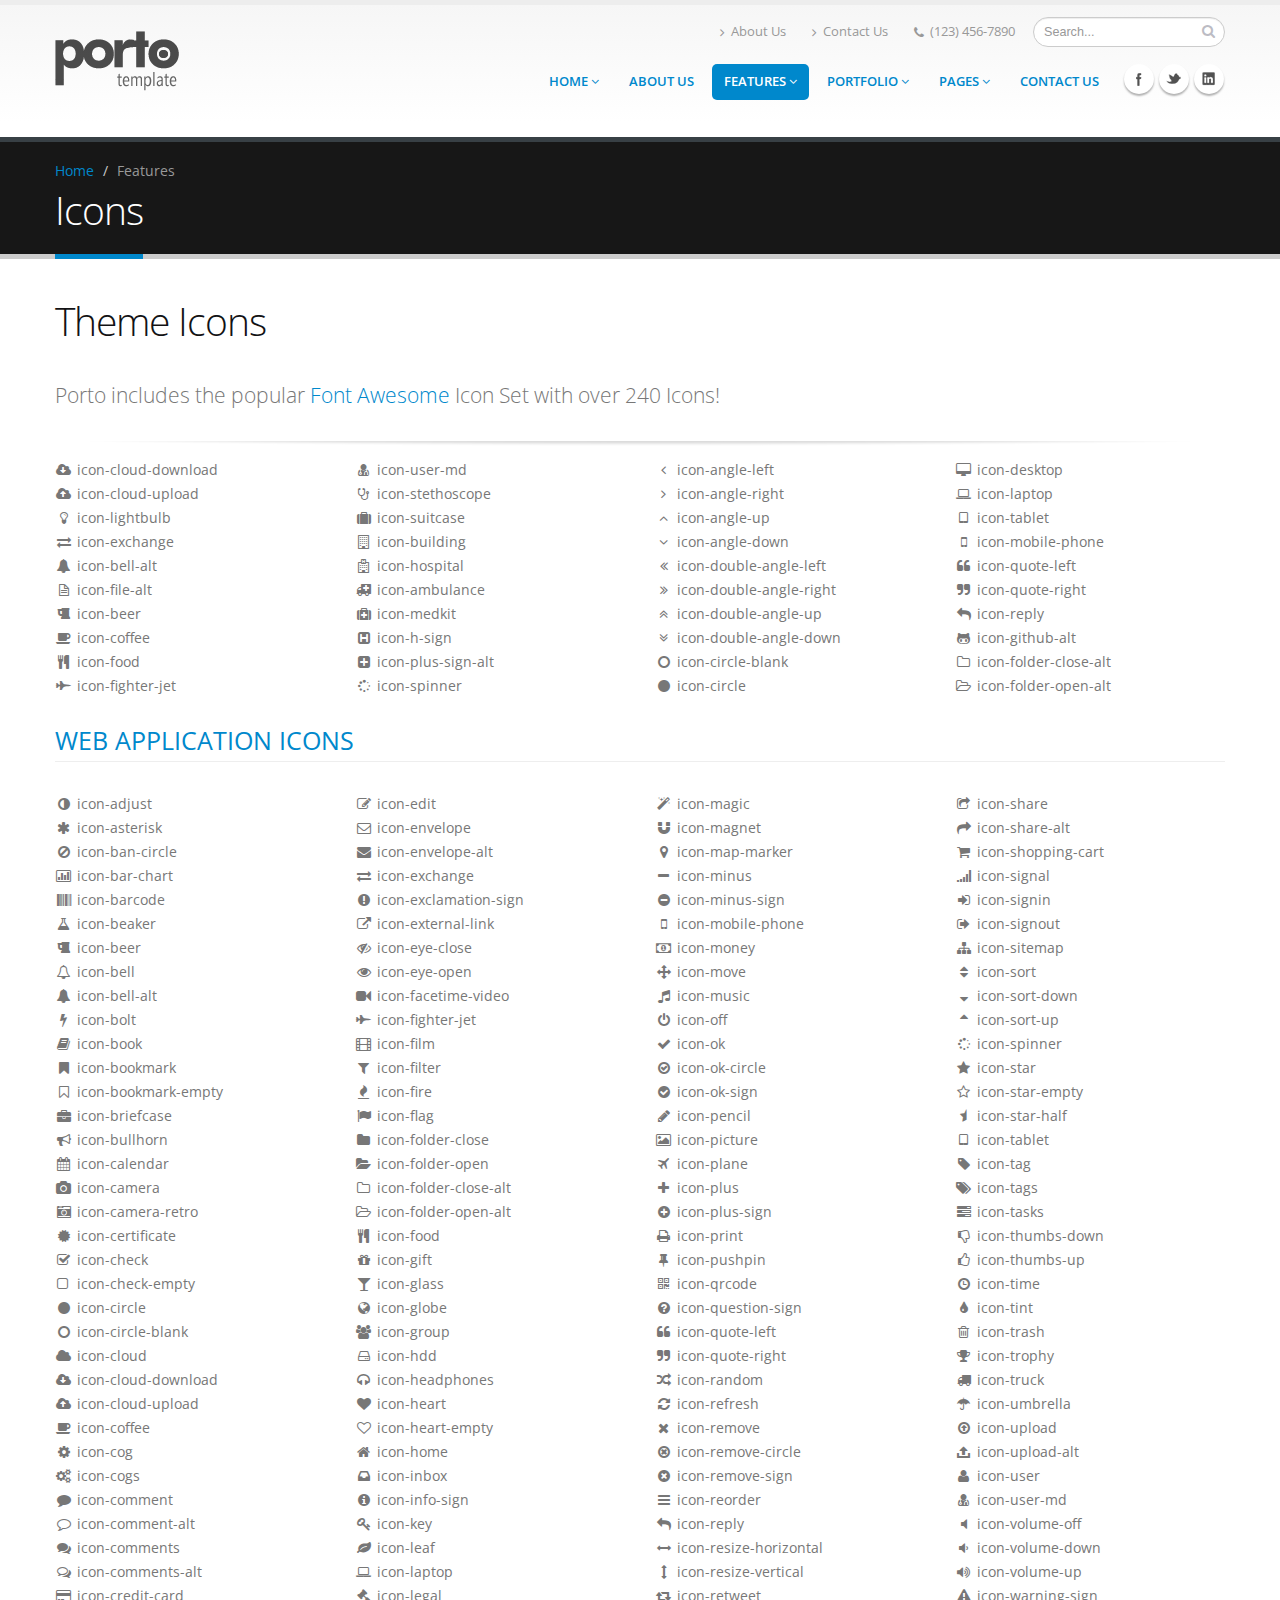
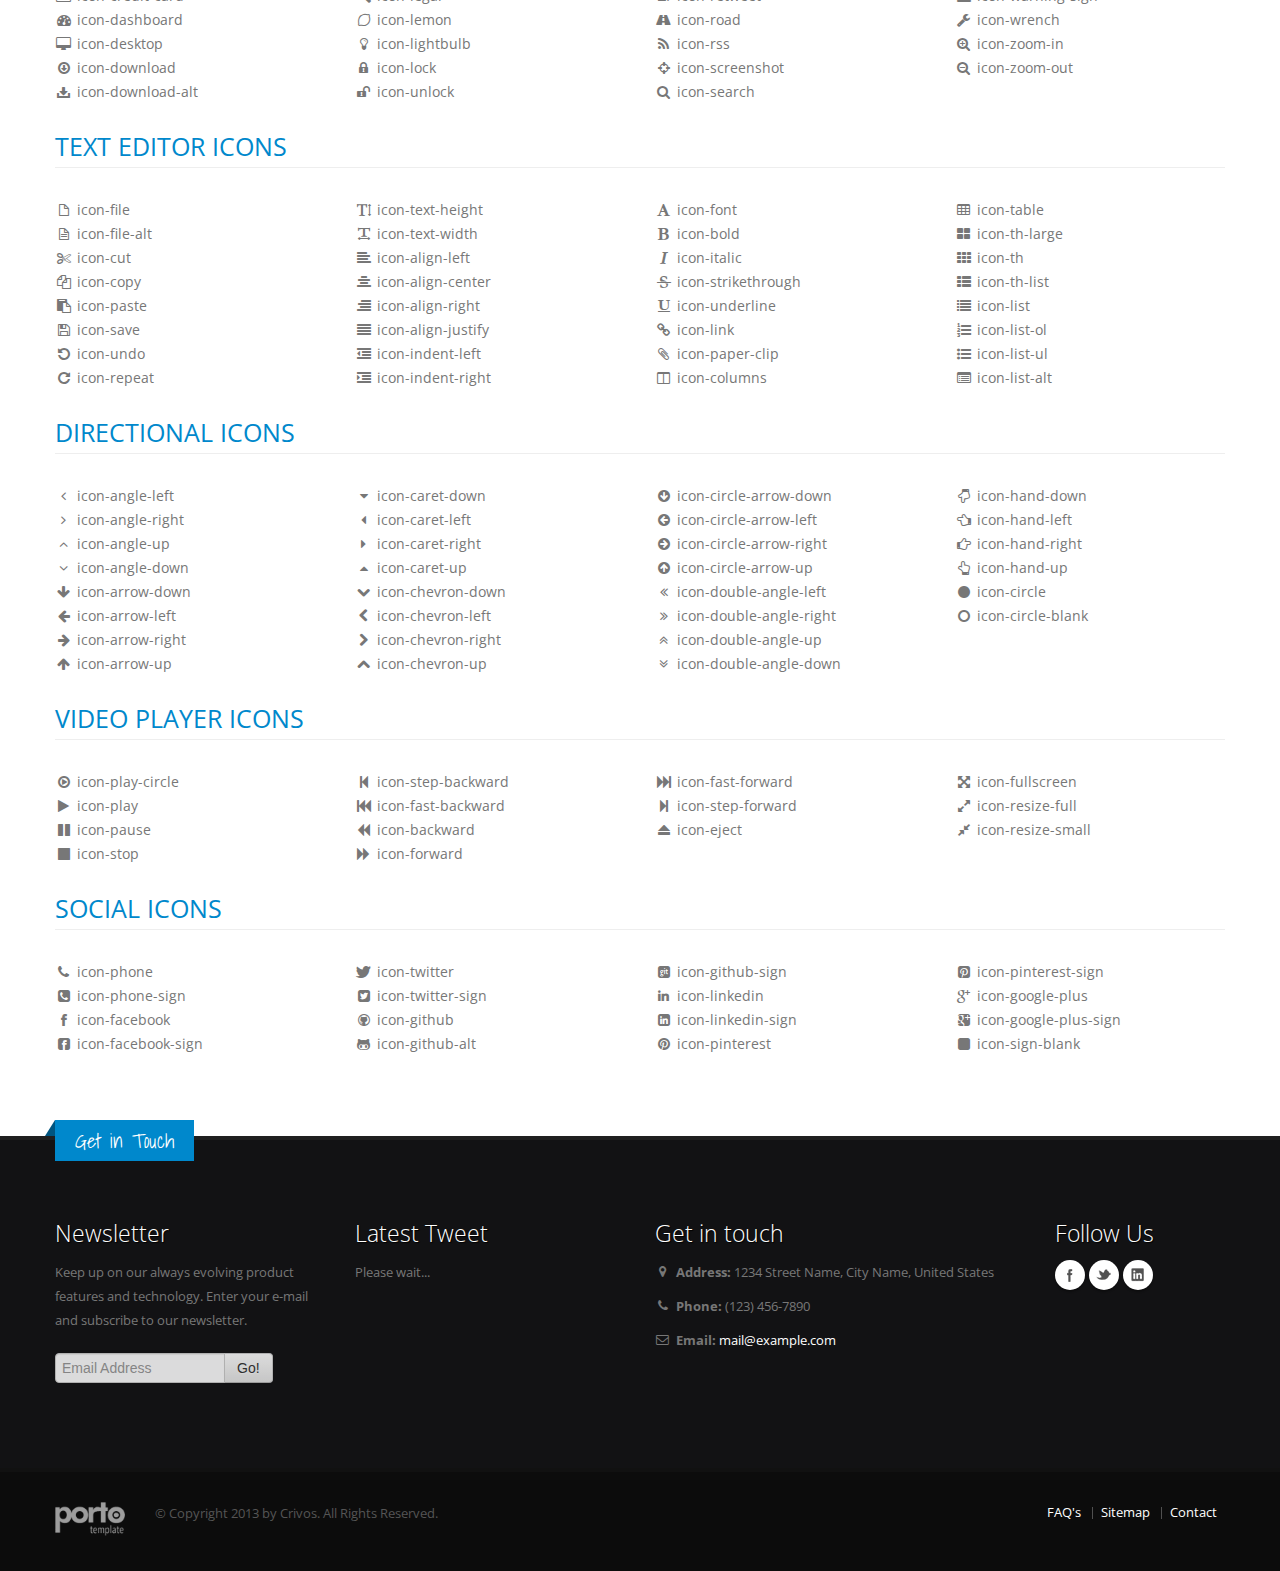
<file: maquette/HTML/feature-icons.html>
﻿<!DOCTYPE html>
<!--[if IE 8]>			<html class="ie ie8"> <![endif]-->
<!--[if IE 9]>			<html class="ie ie9"> <![endif]-->
<!--[if gt IE 9]><!-->	<html> <!--<![endif]-->
	<head>

		<!-- Basic -->
		<meta charset="utf-8">
		<title>Icons | Porto - Responsive HTML5 Template</title>
		<meta name="keywords" content="HTML5 Template" />
		<meta name="description" content="Porto - Responsive HTML5 Template">
		<meta name="author" content="Crivos.com">

		<!-- Mobile Metas -->
		<meta name="viewport" content="width=device-width, initial-scale=1.0">

		<!-- Web Fonts  -->
		<link href="http://fonts.googleapis.com/css?family=Open+Sans:300,400,600,700,800|Shadows+Into+Light" rel="stylesheet" type="text/css">

		<!-- Libs CSS -->
		<link rel="stylesheet" href="css/bootstrap.css">
		<link rel="stylesheet" href="css/fonts/font-awesome/css/font-awesome.css">
		<link rel="stylesheet" href="vendor/flexslider/flexslider.css" media="screen" />
		<link rel="stylesheet" href="vendor/fancybox/jquery.fancybox.css" media="screen" />

		<!-- Theme CSS -->
		<link rel="stylesheet" href="css/theme.css">
		<link rel="stylesheet" href="css/theme-elements.css">

		<!-- Custom CSS -->
		<link rel="stylesheet" href="css/custom.css">

		<!-- Skin -->
		<link rel="stylesheet" href="css/skins/blue.css">

		<!-- Responsive CSS -->
		<link rel="stylesheet" href="css/bootstrap-responsive.css" />
		<link rel="stylesheet" href="css/theme-responsive.css" />

		<!-- Favicons -->
		<link rel="shortcut icon" href="img/favicon.ico">
		<link rel="apple-touch-icon" href="img/apple-touch-icon.png">
		<link rel="apple-touch-icon" sizes="72x72" href="img/apple-touch-icon-72x72.png">
		<link rel="apple-touch-icon" sizes="114x114" href="img/apple-touch-icon-114x114.png">
		<link rel="apple-touch-icon" sizes="144x144" href="img/apple-touch-icon-144x144.png">

		<!-- Head Libs -->
		<script src="vendor/modernizr.js"></script>

		<!--[if IE]>
			<link rel="stylesheet" href="css/ie.css">
		<![endif]-->

		<!--[if lte IE 8]>
			<script src="vendor/respond.js"></script>
		<![endif]-->

		<!-- Facebook OpenGraph Tags - Go to http://developers.facebook.com/ for more information.
		<meta property="og:title" content="Porto Website Template."/>
		<meta property="og:type" content="website"/>
		<meta property="og:url" content="http://www.crivos.com/themes/porto"/>
		<meta property="og:image" content="http://www.crivos.com/themes/porto/"/>
		<meta property="og:site_name" content="Porto"/>
		<meta property="fb:app_id" content=""/>
		<meta property="og:description" content="Porto - Responsive HTML5 Template"/>
		-->

	</head>
	<body>

		<div class="body">
			<header>
				<div class="container">
					<h1 class="logo">
						<a href="index.html">
							<img alt="Porto" src="img/logo.png">
						</a>
					</h1>
					<div class="search">
						<form class="form-search" id="searchForm" action="page-search-results.html" method="get">
							<div class="control-group">
								<input type="text" class="input-medium search-query" name="q" id="q" placeholder="Search...">
								<button class="search" type="submit"><i class="icon-search"></i></button>
							</div>
						</form>
					</div>
					<nav>
						<ul class="nav nav-pills nav-top">
							<li>
								<a href="about-us.html"><i class="icon-angle-right"></i>About Us</a>
							</li>
							<li>
								<a href="contact-us.html"><i class="icon-angle-right"></i>Contact Us</a>
							</li>
							<li class="phone">
								<span><i class="icon-phone"></i>(123) 456-7890</span>
							</li>
						</ul>
					</nav>
					<div class="social-icons">
						<ul class="social-icons">
							<li class="facebook"><a href="http://www.facebook.com/" target="_blank" title="Facebook">Facebook</a></li>
							<li class="twitter"><a href="http://www.twitter.com/" target="_blank" title="Twitter">Twitter</a></li>
							<li class="linkedin"><a href="http://www.linkedin.com/" target="_blank" title="Linkedin">Linkedin</a></li>
						</ul>
					</div>
					<nav>
						<ul class="nav nav-pills nav-main" id="mainMenu">
							<li class="dropdown">
								<a class="dropdown-toggle" href="index.html">
									Home
									<i class="icon-angle-down"></i>
								</a>
								<ul class="dropdown-menu">
									<li><a href="index.html">Revolution Slider</a></li>
									<li><a href="index-2.html">Nivo Slider</a></li>
								</ul>
							</li>
							<li>
								<a href="about-us.html">About Us</a>
							</li>
							<li class="dropdown active">
								<a class="dropdown-toggle" href="#">
									Features
									<i class="icon-angle-down"></i>
								</a>
								<ul class="dropdown-menu">
									<li class="dropdown-submenu">
										<a href="#">Blog</a>
										<ul class="dropdown-menu">
											<li><a href="blog-full-width.html">Blog Full Width</a></li>
											<li><a href="blog-large-image.html">Blog Large Image</a></li>
											<li><a href="blog-medium-image.html">Blog Medium Image</a></li>
											<li><a href="blog-post.html">Single Post</a></li>
										</ul>
									</li>
									<li><a href="feature-grid-system.html">Grid System</a></li>
									<li><a href="feature-pricing-tables.html">Pricing Tables</a></li>
									<li><a href="feature-icons.html">Icons</a></li>
									<li><a href="feature-elements.html">Elements</a></li>
									<li><a href="feature-typograpy.html">Typograpy</a></li>
								</ul>
							</li>
							<li class="dropdown">
								<a class="dropdown-toggle" href="#">
									Portfolio
									<i class="icon-angle-down"></i>
								</a>
								<ul class="dropdown-menu">
									<li><a href="portfolio-2-columns.html">2 Columns</a></li>
									<li><a href="portfolio-3-columns.html">3 Columns</a></li>
									<li><a href="portfolio-4-columns.html">4 Columns</a></li>
									<li><a href="portfolio-single-project.html">Single Project</a></li>
								</ul>
							</li>
							<li class="dropdown">
								<a class="dropdown-toggle" href="#">
									Pages
									<i class="icon-angle-down"></i>
								</a>
								<ul class="dropdown-menu">
									<li><a href="page-full-width.html">Full width</a></li>
									<li><a href="page-left-sidebar.html">Left sidebar</a></li>
									<li><a href="page-right-sidebar.html">Right sidebar</a></li>
									<li><a href="page-custom-header.html">Custom Header</a></li>
									<li><a href="page-404.html">404 Error</a></li>
									<li><a href="page-team.html">Team</a></li>
									<li><a href="page-services.html">Services</a></li>
									<li><a href="page-careers.html">Careers</a></li>
									<li><a href="page-faq.html">FAQ</a></li>
									<li><a href="sitemap.html">Sitemap</a></li>
								</ul>
							</li>
							<li>
								<a href="contact-us.html">Contact Us</a>
							</li>
						</ul>
					</nav>
				</div>
			</header>

			<div role="main" class="main">

				<section class="page-top">
					<div class="container">
						<div class="row">
							<div class="span12">
								<ul class="breadcrumb">
									<li><a href="index.html">Home</a> <span class="divider">/</span></li>
									<li class="active">Features</li>
								</ul>
							</div>
						</div>
						<div class="row">
							<div class="span12">
								<h2>Icons</h2>
							</div>
						</div>
					</div>
				</section>

				<div class="container">

					<h2>Theme Icons</h2>

					<div class="row">
						<div class="span12">
							<p class="lead">
								Porto includes the popular <a href="http://fortawesome.github.com/Font-Awesome/" target="_blank">Font Awesome</a> Icon Set with over 240 Icons!
							</p>
						</div>
					</div>

					<hr class="short" />

					<section class="row" id="icons-new">
						<div class="span3">
							<ul class="unstyled">
								<li><i class="icon-cloud-download"></i> icon-cloud-download</li>
								<li><i class="icon-cloud-upload"></i> icon-cloud-upload</li>
								<li><i class="icon-lightbulb"></i> icon-lightbulb</li>
								<li><i class="icon-exchange"></i> icon-exchange</li>
								<li><i class="icon-bell-alt"></i> icon-bell-alt</li>
								<li><i class="icon-file-alt"></i> icon-file-alt</li>
								<li><i class="icon-beer"></i> icon-beer</li>
								<li><i class="icon-coffee"></i> icon-coffee</li>
								<li><i class="icon-food"></i> icon-food</li>
								<li><i class="icon-fighter-jet"></i> icon-fighter-jet</li>
							</ul>
						</div>
						<div class="span3">
							<ul class="unstyled">
								<li><i class="icon-user-md"></i> icon-user-md</li>
								<li><i class="icon-stethoscope"></i> icon-stethoscope</li>
								<li><i class="icon-suitcase"></i> icon-suitcase</li>
								<li><i class="icon-building"></i> icon-building</li>
								<li><i class="icon-hospital"></i> icon-hospital</li>
								<li><i class="icon-ambulance"></i> icon-ambulance</li>
								<li><i class="icon-medkit"></i> icon-medkit</li>
								<li><i class="icon-h-sign"></i> icon-h-sign</li>
								<li><i class="icon-plus-sign-alt"></i> icon-plus-sign-alt</li>
								<li><i class="icon-spinner"></i> icon-spinner</li>
							</ul>
						</div>
						<div class="span3">
							<ul class="unstyled">
								<li><i class="icon-angle-left"></i> icon-angle-left</li>
								<li><i class="icon-angle-right"></i> icon-angle-right</li>
								<li><i class="icon-angle-up"></i> icon-angle-up</li>
								<li><i class="icon-angle-down"></i> icon-angle-down</li>
								<li><i class="icon-double-angle-left"></i> icon-double-angle-left</li>
								<li><i class="icon-double-angle-right"></i> icon-double-angle-right</li>
								<li><i class="icon-double-angle-up"></i> icon-double-angle-up</li>
								<li><i class="icon-double-angle-down"></i> icon-double-angle-down</li>
								<li><i class="icon-circle-blank"></i> icon-circle-blank</li>
								<li><i class="icon-circle"></i> icon-circle</li>
							</ul>
						</div>
						<div class="span3">
							<ul class="unstyled">
								<li><i class="icon-desktop"></i> icon-desktop</li>
								<li><i class="icon-laptop"></i> icon-laptop</li>
								<li><i class="icon-tablet"></i> icon-tablet</li>
								<li><i class="icon-mobile-phone"></i> icon-mobile-phone</li>
								<li><i class="icon-quote-left"></i> icon-quote-left</li>
								<li><i class="icon-quote-right"></i> icon-quote-right</li>
								<li><i class="icon-reply"></i> icon-reply</li>
								<li><i class="icon-github-alt"></i> icon-github-alt</li>
								<li><i class="icon-folder-close-alt"></i> icon-folder-close-alt</li>
								<li><i class="icon-folder-open-alt"></i> icon-folder-open-alt</li>
							</ul>
						</div>
					</section>
					<section class="row" id="icons-web-app">
						<div class="span12">
							<h3 class="page-header">Web Application Icons</h3>
						</div>
						<div class="span3">
							<ul class="unstyled">
								<li><i class="icon-adjust"></i> icon-adjust</li>
								<li><i class="icon-asterisk"></i> icon-asterisk</li>
								<li><i class="icon-ban-circle"></i> icon-ban-circle</li>
								<li><i class="icon-bar-chart"></i> icon-bar-chart</li>
								<li><i class="icon-barcode"></i> icon-barcode</li>
								<li><i class="icon-beaker"></i> icon-beaker</li>
								<li><i class="icon-beer"></i> icon-beer</li>
								<li><i class="icon-bell"></i> icon-bell</li>
								<li><i class="icon-bell-alt"></i> icon-bell-alt</li>
								<li><i class="icon-bolt"></i> icon-bolt</li>
								<li><i class="icon-book"></i> icon-book</li>
								<li><i class="icon-bookmark"></i> icon-bookmark</li>
								<li><i class="icon-bookmark-empty"></i> icon-bookmark-empty</li>
								<li><i class="icon-briefcase"></i> icon-briefcase</li>
								<li><i class="icon-bullhorn"></i> icon-bullhorn</li>
								<li><i class="icon-calendar"></i> icon-calendar</li>
								<li><i class="icon-camera"></i> icon-camera</li>
								<li><i class="icon-camera-retro"></i> icon-camera-retro</li>
								<li><i class="icon-certificate"></i> icon-certificate</li>
								<li><i class="icon-check"></i> icon-check</li>
								<li><i class="icon-check-empty"></i> icon-check-empty</li>
								<li><i class="icon-circle"></i> icon-circle</li>
								<li><i class="icon-circle-blank"></i> icon-circle-blank</li>
								<li><i class="icon-cloud"></i> icon-cloud</li>
								<li><i class="icon-cloud-download"></i> icon-cloud-download</li>
								<li><i class="icon-cloud-upload"></i> icon-cloud-upload</li>
								<li><i class="icon-coffee"></i> icon-coffee</li>
								<li><i class="icon-cog"></i> icon-cog</li>
								<li><i class="icon-cogs"></i> icon-cogs</li>
								<li><i class="icon-comment"></i> icon-comment</li>
								<li><i class="icon-comment-alt"></i> icon-comment-alt</li>
								<li><i class="icon-comments"></i> icon-comments</li>
								<li><i class="icon-comments-alt"></i> icon-comments-alt</li>
								<li><i class="icon-credit-card"></i> icon-credit-card</li>
								<li><i class="icon-dashboard"></i> icon-dashboard</li>
								<li><i class="icon-desktop"></i> icon-desktop</li>
								<li><i class="icon-download"></i> icon-download</li>
								<li><i class="icon-download-alt"></i> icon-download-alt</li>
							</ul>
						</div>
						<div class="span3">
							<ul class="unstyled">
								<li><i class="icon-edit"></i> icon-edit</li>
								<li><i class="icon-envelope"></i> icon-envelope</li>
								<li><i class="icon-envelope-alt"></i> icon-envelope-alt</li>
								<li><i class="icon-exchange"></i> icon-exchange</li>
								<li><i class="icon-exclamation-sign"></i> icon-exclamation-sign</li>
								<li><i class="icon-external-link"></i> icon-external-link</li>
								<li><i class="icon-eye-close"></i> icon-eye-close</li>
								<li><i class="icon-eye-open"></i> icon-eye-open</li>
								<li><i class="icon-facetime-video"></i> icon-facetime-video</li>
								<li><i class="icon-fighter-jet"></i> icon-fighter-jet</li>
								<li><i class="icon-film"></i> icon-film</li>
								<li><i class="icon-filter"></i> icon-filter</li>
								<li><i class="icon-fire"></i> icon-fire</li>
								<li><i class="icon-flag"></i> icon-flag</li>
								<li><i class="icon-folder-close"></i> icon-folder-close</li>
								<li><i class="icon-folder-open"></i> icon-folder-open</li>
								<li><i class="icon-folder-close-alt"></i> icon-folder-close-alt</li>
								<li><i class="icon-folder-open-alt"></i> icon-folder-open-alt</li>
								<li><i class="icon-food"></i> icon-food</li>
								<li><i class="icon-gift"></i> icon-gift</li>
								<li><i class="icon-glass"></i> icon-glass</li>
								<li><i class="icon-globe"></i> icon-globe</li>
								<li><i class="icon-group"></i> icon-group</li>
								<li><i class="icon-hdd"></i> icon-hdd</li>
								<li><i class="icon-headphones"></i> icon-headphones</li>
								<li><i class="icon-heart"></i> icon-heart</li>
								<li><i class="icon-heart-empty"></i> icon-heart-empty</li>
								<li><i class="icon-home"></i> icon-home</li>
								<li><i class="icon-inbox"></i> icon-inbox</li>
								<li><i class="icon-info-sign"></i> icon-info-sign</li>
								<li><i class="icon-key"></i> icon-key</li>
								<li><i class="icon-leaf"></i> icon-leaf</li>
								<li><i class="icon-laptop"></i> icon-laptop</li>
								<li><i class="icon-legal"></i> icon-legal</li>
								<li><i class="icon-lemon"></i> icon-lemon</li>
								<li><i class="icon-lightbulb"></i> icon-lightbulb</li>
								<li><i class="icon-lock"></i> icon-lock</li>
								<li><i class="icon-unlock"></i> icon-unlock</li>
							</ul>
						</div>
						<div class="span3">
							<ul class="unstyled">
								<li><i class="icon-magic"></i> icon-magic</li>
								<li><i class="icon-magnet"></i> icon-magnet</li>
								<li><i class="icon-map-marker"></i> icon-map-marker</li>
								<li><i class="icon-minus"></i> icon-minus</li>
								<li><i class="icon-minus-sign"></i> icon-minus-sign</li>
								<li><i class="icon-mobile-phone"></i> icon-mobile-phone</li>
								<li><i class="icon-money"></i> icon-money</li>
								<li><i class="icon-move"></i> icon-move</li>
								<li><i class="icon-music"></i> icon-music</li>
								<li><i class="icon-off"></i> icon-off</li>
								<li><i class="icon-ok"></i> icon-ok</li>
								<li><i class="icon-ok-circle"></i> icon-ok-circle</li>
								<li><i class="icon-ok-sign"></i> icon-ok-sign</li>
								<li><i class="icon-pencil"></i> icon-pencil</li>
								<li><i class="icon-picture"></i> icon-picture</li>
								<li><i class="icon-plane"></i> icon-plane</li>
								<li><i class="icon-plus"></i> icon-plus</li>
								<li><i class="icon-plus-sign"></i> icon-plus-sign</li>
								<li><i class="icon-print"></i> icon-print</li>
								<li><i class="icon-pushpin"></i> icon-pushpin</li>
								<li><i class="icon-qrcode"></i> icon-qrcode</li>
								<li><i class="icon-question-sign"></i> icon-question-sign</li>
								<li><i class="icon-quote-left"></i> icon-quote-left</li>
								<li><i class="icon-quote-right"></i> icon-quote-right</li>
								<li><i class="icon-random"></i> icon-random</li>
								<li><i class="icon-refresh"></i> icon-refresh</li>
								<li><i class="icon-remove"></i> icon-remove</li>
								<li><i class="icon-remove-circle"></i> icon-remove-circle</li>
								<li><i class="icon-remove-sign"></i> icon-remove-sign</li>
								<li><i class="icon-reorder"></i> icon-reorder</li>
								<li><i class="icon-reply"></i> icon-reply</li>
								<li><i class="icon-resize-horizontal"></i> icon-resize-horizontal</li>
								<li><i class="icon-resize-vertical"></i> icon-resize-vertical</li>
								<li><i class="icon-retweet"></i> icon-retweet</li>
								<li><i class="icon-road"></i> icon-road</li>
								<li><i class="icon-rss"></i> icon-rss</li>
								<li><i class="icon-screenshot"></i> icon-screenshot</li>
								<li><i class="icon-search"></i> icon-search</li>
							</ul>
						</div>
						<div class="span3">
							<ul class="unstyled">
								<li><i class="icon-share"></i> icon-share</li>
								<li><i class="icon-share-alt"></i> icon-share-alt</li>
								<li><i class="icon-shopping-cart"></i> icon-shopping-cart</li>
								<li><i class="icon-signal"></i> icon-signal</li>
								<li><i class="icon-signin"></i> icon-signin</li>
								<li><i class="icon-signout"></i> icon-signout</li>
								<li><i class="icon-sitemap"></i> icon-sitemap</li>
								<li><i class="icon-sort"></i> icon-sort</li>
								<li><i class="icon-sort-down"></i> icon-sort-down</li>
								<li><i class="icon-sort-up"></i> icon-sort-up</li>
								<li><i class="icon-spinner"></i> icon-spinner</li>
								<li><i class="icon-star"></i> icon-star</li>
								<li><i class="icon-star-empty"></i> icon-star-empty</li>
								<li><i class="icon-star-half"></i> icon-star-half</li>
								<li><i class="icon-tablet"></i> icon-tablet</li>
								<li><i class="icon-tag"></i> icon-tag</li>
								<li><i class="icon-tags"></i> icon-tags</li>
								<li><i class="icon-tasks"></i> icon-tasks</li>
								<li><i class="icon-thumbs-down"></i> icon-thumbs-down</li>
								<li><i class="icon-thumbs-up"></i> icon-thumbs-up</li>
								<li><i class="icon-time"></i> icon-time</li>
								<li><i class="icon-tint"></i> icon-tint</li>
								<li><i class="icon-trash"></i> icon-trash</li>
								<li><i class="icon-trophy"></i> icon-trophy</li>
								<li><i class="icon-truck"></i> icon-truck</li>
								<li><i class="icon-umbrella"></i> icon-umbrella</li>
								<li><i class="icon-upload"></i> icon-upload</li>
								<li><i class="icon-upload-alt"></i> icon-upload-alt</li>
								<li><i class="icon-user"></i> icon-user</li>
								<li><i class="icon-user-md"></i> icon-user-md</li>
								<li><i class="icon-volume-off"></i> icon-volume-off</li>
								<li><i class="icon-volume-down"></i> icon-volume-down</li>
								<li><i class="icon-volume-up"></i> icon-volume-up</li>
								<li><i class="icon-warning-sign"></i> icon-warning-sign</li>
								<li><i class="icon-wrench"></i> icon-wrench</li>
								<li><i class="icon-zoom-in"></i> icon-zoom-in</li>
								<li><i class="icon-zoom-out"></i> icon-zoom-out</li>
							</ul>
						</div>
					</section>
					<section class="row" id="icons-text-editor">
						<div class="span12">
							<h3 class="page-header">Text Editor Icons</h3>
						</div>
						<div class="span3">
							<ul class="unstyled">
								<li><i class="icon-file"></i> icon-file</li>
								<li><i class="icon-file-alt"></i> icon-file-alt</li>
								<li><i class="icon-cut"></i> icon-cut</li>
								<li><i class="icon-copy"></i> icon-copy</li>
								<li><i class="icon-paste"></i> icon-paste</li>
								<li><i class="icon-save"></i> icon-save</li>
								<li><i class="icon-undo"></i> icon-undo</li>
								<li><i class="icon-repeat"></i> icon-repeat</li>
							</ul>
						</div>
						<div class="span3">
							<ul class="unstyled">
								<li><i class="icon-text-height"></i> icon-text-height</li>
								<li><i class="icon-text-width"></i> icon-text-width</li>
								<li><i class="icon-align-left"></i> icon-align-left</li>
								<li><i class="icon-align-center"></i> icon-align-center</li>
								<li><i class="icon-align-right"></i> icon-align-right</li>
								<li><i class="icon-align-justify"></i> icon-align-justify</li>
								<li><i class="icon-indent-left"></i> icon-indent-left</li>
								<li><i class="icon-indent-right"></i> icon-indent-right</li>
							</ul>
						</div>
						<div class="span3">
							<ul class="unstyled">
								<li><i class="icon-font"></i> icon-font</li>
								<li><i class="icon-bold"></i> icon-bold</li>
								<li><i class="icon-italic"></i> icon-italic</li>
								<li><i class="icon-strikethrough"></i> icon-strikethrough</li>
								<li><i class="icon-underline"></i> icon-underline</li>
								<li><i class="icon-link"></i> icon-link</li>
								<li><i class="icon-paper-clip"></i> icon-paper-clip</li>
								<li><i class="icon-columns"></i> icon-columns</li>
							</ul>
						</div>
						<div class="span3">
							<ul class="unstyled">
								<li><i class="icon-table"></i> icon-table</li>
								<li><i class="icon-th-large"></i> icon-th-large</li>
								<li><i class="icon-th"></i> icon-th</li>
								<li><i class="icon-th-list"></i> icon-th-list</li>
								<li><i class="icon-list"></i> icon-list</li>
								<li><i class="icon-list-ol"></i> icon-list-ol</li>
								<li><i class="icon-list-ul"></i> icon-list-ul</li>
								<li><i class="icon-list-alt"></i> icon-list-alt</li>
							</ul>
						</div>
					</section>
					<section class="row" id="icons-directional">
						<div class="span12">
							<h3 class="page-header">Directional Icons</h3>
						</div>
						<div class="span3">
							<ul class="unstyled">
								<li><i class="icon-angle-left"></i> icon-angle-left</li>
								<li><i class="icon-angle-right"></i> icon-angle-right</li>
								<li><i class="icon-angle-up"></i> icon-angle-up</li>
								<li><i class="icon-angle-down"></i> icon-angle-down</li>
								<li><i class="icon-arrow-down"></i> icon-arrow-down</li>
								<li><i class="icon-arrow-left"></i> icon-arrow-left</li>
								<li><i class="icon-arrow-right"></i> icon-arrow-right</li>
								<li><i class="icon-arrow-up"></i> icon-arrow-up</li>
							</ul>
						</div>
						<div class="span3">
							<ul class="unstyled">
								<li><i class="icon-caret-down"></i> icon-caret-down</li>
								<li><i class="icon-caret-left"></i> icon-caret-left</li>
								<li><i class="icon-caret-right"></i> icon-caret-right</li>
								<li><i class="icon-caret-up"></i> icon-caret-up</li>
								<li><i class="icon-chevron-down"></i> icon-chevron-down</li>
								<li><i class="icon-chevron-left"></i> icon-chevron-left</li>
								<li><i class="icon-chevron-right"></i> icon-chevron-right</li>
								<li><i class="icon-chevron-up"></i> icon-chevron-up</li>
							</ul>
						</div>
						<div class="span3">
							<ul class="unstyled">
								<li><i class="icon-circle-arrow-down"></i> icon-circle-arrow-down</li>
								<li><i class="icon-circle-arrow-left"></i> icon-circle-arrow-left</li>
								<li><i class="icon-circle-arrow-right"></i> icon-circle-arrow-right</li>
								<li><i class="icon-circle-arrow-up"></i> icon-circle-arrow-up</li>
								<li><i class="icon-double-angle-left"></i> icon-double-angle-left</li>
								<li><i class="icon-double-angle-right"></i> icon-double-angle-right</li>
								<li><i class="icon-double-angle-up"></i> icon-double-angle-up</li>
								<li><i class="icon-double-angle-down"></i> icon-double-angle-down</li>
							</ul>
						</div>
						<div class="span3">
							<ul class="unstyled">
								<li><i class="icon-hand-down"></i> icon-hand-down</li>
								<li><i class="icon-hand-left"></i> icon-hand-left</li>
								<li><i class="icon-hand-right"></i> icon-hand-right</li>
								<li><i class="icon-hand-up"></i> icon-hand-up</li>
								<li><i class="icon-circle"></i> icon-circle</li>
								<li><i class="icon-circle-blank"></i> icon-circle-blank</li>
							</ul>
						</div>
					</section>
					<section class="row" id="icons-video-player">
						<div class="span12">
							<h3 class="page-header">Video Player Icons</h3>
						</div>
						<div class="span3">
							<ul class="unstyled">
								<li><i class="icon-play-circle"></i> icon-play-circle</li>
								<li><i class="icon-play"></i> icon-play</li>
								<li><i class="icon-pause"></i> icon-pause</li>
								<li><i class="icon-stop"></i> icon-stop</li>
							</ul>
						</div>
						<div class="span3">
							<ul class="unstyled">
								<li><i class="icon-step-backward"></i> icon-step-backward</li>
								<li><i class="icon-fast-backward"></i> icon-fast-backward</li>
								<li><i class="icon-backward"></i> icon-backward</li>
								<li><i class="icon-forward"></i> icon-forward</li>
							</ul>
						</div>
						<div class="span3">
							<ul class="unstyled">
								<li><i class="icon-fast-forward"></i> icon-fast-forward</li>
								<li><i class="icon-step-forward"></i> icon-step-forward</li>
								<li><i class="icon-eject"></i> icon-eject</li>
							</ul>
						</div>
						<div class="span3">
							<ul class="unstyled">
								<li><i class="icon-fullscreen"></i> icon-fullscreen</li>
								<li><i class="icon-resize-full"></i> icon-resize-full</li>
								<li><i class="icon-resize-small"></i> icon-resize-small</li>
							</ul>
						</div>
					</section>
					<section class="row" id="icons-social">
						<div class="span12">
							<h3 class="page-header">Social Icons</h3>
						</div>
						<div class="span3">
							<ul class="unstyled">
								<li><i class="icon-phone"></i> icon-phone</li>
								<li><i class="icon-phone-sign"></i> icon-phone-sign</li>
								<li><i class="icon-facebook"></i> icon-facebook</li>
								<li><i class="icon-facebook-sign"></i> icon-facebook-sign</li>
							</ul>
						</div>
						<div class="span3">
							<ul class="unstyled">
								<li><i class="icon-twitter"></i> icon-twitter</li>
								<li><i class="icon-twitter-sign"></i> icon-twitter-sign</li>
								<li><i class="icon-github"></i> icon-github</li>
								<li><i class="icon-github-alt"></i> icon-github-alt</li>
							</ul>
						</div>
						<div class="span3">
							<ul class="unstyled">
								<li><i class="icon-github-sign"></i> icon-github-sign</li>
								<li><i class="icon-linkedin"></i> icon-linkedin</li>
								<li><i class="icon-linkedin-sign"></i> icon-linkedin-sign</li>
								<li><i class="icon-pinterest"></i> icon-pinterest</li>
							</ul>
						</div>
						<div class="span3">
							<ul class="unstyled">
								<li><i class="icon-pinterest-sign"></i> icon-pinterest-sign</li>
								<li><i class="icon-google-plus"></i> icon-google-plus</li>
								<li><i class="icon-google-plus-sign"></i> icon-google-plus-sign</li>
								<li><i class="icon-sign-blank"></i> icon-sign-blank</li>
							</ul>
						</div>
					</section>

				</div>

			</div>

			<footer>
				<div class="container">
					<div class="row">
						<div class="footer-ribon">
							<span>Get in Touch</span>
						</div>
						<div class="span3">
							<h4>Newsletter</h4>
							<p>Keep up on our always evolving product features and technology. Enter your e-mail and subscribe to our newsletter.</p>

							<div class="alert alert-success hidden" id="newsletterSuccess">
								<strong>Success!</strong> You've been added to our email list.
							</div>

							<div class="alert alert-error hidden" id="newsletterError"></div>

							<form class="form-inline" id="newsletterForm" action="php/newsletter-subscribe.php" method="POST">
								<div class="control-group">
									<div class="input-append">
										<input class="span2" placeholder="Email Address" name="email" id="email" type="text">
										<button class="btn" type="submit">Go!</button>
									</div>
								</div>
							</form>
						</div>
						<div class="span3">
							<h4>Latest Tweet</h4>
							<div id="tweet" class="twitter">
								<p>Please wait...</p>
							</div>
						</div>
						<div class="span4">
							<div class="contact-details">
								<h4>Get in touch</h4>
								<ul class="contact">
									<li><p><i class="icon-map-marker"></i> <strong>Address:</strong> 1234 Street Name, City Name, United States</p></li>
									<li><p><i class="icon-phone"></i> <strong>Phone:</strong> (123) 456-7890</p></li>
									<li><p><i class="icon-envelope"></i> <strong>Email:</strong> <a href="mailto:mail@example.com">mail@example.com</a></p></li>
								</ul>
							</div>
						</div>
						<div class="span2">
							<h4>Follow Us</h4>
							<div class="social-icons">
								<ul class="social-icons">
									<li class="facebook"><a href="http://www.facebook.com/" target="_blank" data-placement="bottom" rel="tooltip" title="Facebook">Facebook</a></li>
									<li class="twitter"><a href="http://www.twitter.com/" target="_blank" data-placement="bottom" rel="tooltip" title="Twitter">Twitter</a></li>
									<li class="linkedin"><a href="http://www.linkedin.com/" target="_blank" data-placement="bottom" rel="tooltip" title="Linkedin">Linkedin</a></li>
								</ul>
							</div>
						</div>
					</div>
				</div>
				<div class="footer-copyright">
					<div class="container">
						<div class="row">
							<div class="span1">
								<a href="index.html" class="logo">
									<img alt="Porto Website Template" src="img/logo-footer.png">
								</a>
							</div>
							<div class="span7">
								<p>© Copyright 2013 by Crivos. All Rights Reserved.</p>
							</div>
							<div class="span4">
								<nav id="sub-menu">
									<ul>
										<li><a href="page-faq.html">FAQ's</a></li>
										<li><a href="sitemap.html">Sitemap</a></li>
										<li><a href="contact-us.html">Contact</a></li>
									</ul>
								</nav>
							</div>
						</div>
					</div>
				</div>
			</footer>
		</div>

		<!-- Libs -->
		<script type="text/javascript" src="https://ajax.googleapis.com/ajax/libs/jquery/1.9.0/jquery.min.js"></script>
		<script>window.jQuery || document.write('<script src="vendor/jquery.js"><\/script>')</script>
		<script src="vendor/jquery.easing.js"></script>
		<script src="vendor/jquery.cookie.js"></script>
		<!-- <script src="master/style-switcher/style.switcher.js"></script> -->
		<script src="vendor/bootstrap.js"></script>
		<script src="vendor/selectnav.js"></script>
		<script src="vendor/twitterjs/twitter.js"></script>
		<script src="vendor/flexslider/jquery.flexslider.js"></script>
		<script src="vendor/jflickrfeed/jflickrfeed.js"></script>
		<script src="vendor/fancybox/jquery.fancybox.js"></script>
		<script src="vendor/jquery.validate.js"></script>

		<script src="js/plugins.js"></script>

		<!-- Page Scripts -->

		<!-- Theme Initializer -->
		<script src="js/theme.js"></script>

		<!-- Custom JS -->
		<script src="js/custom.js"></script>

		<!-- Google Analytics: Change UA-XXXXX-X to be your site's ID. Go to http://www.google.com/analytics/ for more information. -->
		<!--
		<script>
			var _gaq = _gaq || [];
			_gaq.push(['_setAccount', 'UA-XXXXX-X']);
			_gaq.push(['_trackPageview']);

			(function() {
				var ga = document.createElement('script'); ga.type = 'text/javascript'; ga.async = true;
				ga.src = ('https:' == document.location.protocol ? 'https://ssl' : 'http://www') + '.google-analytics.com/ga.js';
				var s = document.getElementsByTagName('script')[0]; s.parentNode.insertBefore(ga, s);
			})();
		</script>
		-->
	</body>
</html>
</file>
<file: projet/css/theme.css>
html,
body {
	height: 100%;
}

body {
	background-color: #FFF;
	color: #777;
	font-family: "Open Sans", Arial, sans-serif;
	font-size: 14px;
	line-height: 22px;
	margin: 0;
}

/* Header */
header {
	clear: both;
	border-top: 5px solid #EDEDED;
	background: #f6f6f6;
	background: -moz-linear-gradient(top,  #f6f6f6 0%, #ffffff 100%);
	background: -webkit-gradient(linear, left top, left bottom, color-stop(0%,#f6f6f6), color-stop(100%,#ffffff));
	background: -webkit-linear-gradient(top,  #f6f6f6 0%,#ffffff 100%);
	background: -o-linear-gradient(top,  #f6f6f6 0%,#ffffff 100%);
	background: -ms-linear-gradient(top,  #f6f6f6 0%,#ffffff 100%);
	background: linear-gradient(to bottom,  #f6f6f6 0%,#ffffff 100%);
}

/* Social Icons */
header div.social-icons {
	clear: right;
	float: right;
	margin-top: -2px;
}

header div.container {
	position: relative;
}

/* Search */
header div.search {
	float: right;
	margin: 10px 0 0;
	min-width: 206px;
}

header div.search button {
	background: none;
	border: 0;
	color: #BCBCC4;
	margin: 0;
	padding: 0;
	position: absolute;
	right: 10px;
	top: 6px;
}

header div.search button:hover {
	color: #000;
}

header div.search div.control-group {
	position: relative;
	text-align: right;
}

header div.search input.search-query {
	-moz-transition-duration: 0.2s;
	-moz-transition-property: all;
	-moz-transition-timing-function: ease-in;
	-o-transition-duration: 0.2s;
	-o-transition-property: all;
	-o-transition-timing-function: ease-in;
	-webkit-transition-duration: 0.2s;
	-webkit-transition-property: all;
	-webkit-transition-timing-function: ease-in;
	font-size: 0.9em;
	margin: 2px 0 0 10px;
	padding-right: 30px;
	padding-left: 10px;
	transition-duration: 0.2s;
	transition-property: all;
	transition-timing-function: ease-in;
	width: 150px;
}

header div.search input:focus {
	width: 180px;
}

/* Logo */
header h1.logo {
	float: left;
	margin: 15px 0;
	padding: 0;
}

/* Navigation */
header nav {
	float: right;
}

header nav select.selectnav {
	display: none;
}

header nav ul.nav-main {
	margin: -5px 10px 20px 0
}

header nav ul.nav-main li.dropdown.open a.dropdown-toggle {
	-moz-border-radius: 5px 5px 0px 0px;
	-webkit-border-radius: 5px 5px 0px 0px;
	border-radius: 5px 5px 0px 0px;
}

header nav ul.nav-main ul.dropdown-menu,
header nav ul.nav-main li.dropdown.open a.dropdown-toggle,
header nav ul.nav-main li.active a {
	background-color: #CCC;
}

header nav ul.nav-main ul.dropdown-menu {
	-moz-border-radius: 0 6px 6px 6px;
	-moz-box-shadow: 0px 5px 4px 0px rgba(0, 0, 0, 0.3);
	-webkit-border-radius: 0 6px 6px 6px;
	-webkit-box-shadow: 0px 5px 4px 0px rgba(0, 0, 0, 0.3);
	border: 0;
	border-radius: 0 6px 6px 6px;
	box-shadow: 0px 5px 4px 0px rgba(0, 0, 0, 0.3);
	margin: 1px 0 0 3px;
	padding: 5px;
}

header nav ul.nav-main ul.dropdown-menu ul.dropdown-menu {
	-moz-border-radius: 6px;
	-webkit-border-radius: 6px;
	border-radius: 6px;
	margin-left: 0;
	margin-top: -5px;
}

header nav ul.nav-main ul.dropdown-menu li:hover > a {
	filter: none;
	background: #999;
}

header nav ul.nav-main ul.dropdown-menu li > a {
	color: #FFF;
	font-weight: 400;
	padding-bottom: 4px;
	padding-top: 4px;
	text-transform: none;
	position: relative;
}

header nav ul.nav-main ul.dropdown-menu li > a {
	padding: 8px 10px 8px 5px;
	border-bottom: 1px solid rgba(255,255,255,0.2);
}

header nav ul.nav-main ul.dropdown-menu li:last-child > a {
	border-bottom: 0;
}

header nav ul.nav-main li a {
	font-size: 0.9em;
	font-style: normal;
	font-weight: 600;
	line-height: 20px;
	margin-left: 3px;
	margin-right: 3px;
	text-transform: uppercase;
}

header nav ul.nav-main li.dropdown:hover > a {
	padding-bottom:11px;
	margin-bottom:-1px;
}

header nav ul.nav-main li.dropdown:hover a.dropdown-toggle {
	-moz-border-radius: 5px 5px 0px 0px;
	-webkit-border-radius: 5px 5px 0px 0px;
	border-radius: 5px 5px 0px 0px;
}

header nav ul.nav-main li.dropdown:hover > ul {
	display: block;
}

header nav ul.nav-top {
	margin: 10px 0 -10px;
	min-height: 62px;
}

header nav ul.nav-top li span {
	display: block;
	line-height: 14px;
	margin-bottom: 2px;
	margin-right: 2px;
	margin-top: 2px;
	padding: 8px 2px 8px 12px;
}

header nav ul.nav-top li a,
header nav ul.nav-top li span {
	color: #999;
	font-size: 0.9em;
}

header nav ul.nav-top li i {
	margin-right: 6px;
	position: relative;
	top: 1px;
}

/* Sticky Menu */
body.sticky-menu-active header {
	-moz-box-shadow: 0 0 3px rgba(0, 0, 0, 0.10);
	-webkit-box-shadow: 0 0 3px rgba(0, 0, 0, 0.10);
	background: #FFF;
	border-bottom: 1px solid #E9E9E9;
	position: fixed;
	top: -50px;
	width: 100%;
	z-index: 201;
	box-shadow: 0 0 3px rgba(0, 0, 0, 0.10);
	filter: none;
}

body.sticky-menu-active header h1.logo {
	position: absolute;
	bottom: -5px;
}

body.sticky-menu-active header nav ul.nav-main {
	margin-bottom: 12px;
}

body.sticky-menu-active div.main {
	margin-top: 65px;
}

/* Map */
div.map-section {
	background: transparent url(../img/map-top.png) center 0 no-repeat;
	padding-top: 220px;
	margin-top: 40px;
}

/* Section Featured */
section.featured {
	background: #F0F0ED;
	border-top: 5px solid #ECECE8;
	margin: 35px 0;
	padding: 50px 0;
}

section.featured.footer {
	margin: 30px 0 -70px;
}

section.featured.map {
	background-image: url(../img/map-bottom.png);
	background-position: center 0;
	background-repeat: no-repeat;
	margin-top: 0;
	border-top: 0;
}

/* Section Highlight */
section.highlight {
	background: #CCC;
	boder-left: 0;
	boder-right: 0;
	border: 3px solid #CCC;
	margin: 35px 0 45px;
	padding: 40px 0;
}

section.highlight div.thumbnail {
	background-color: #FFF;
}

section.highlight,
section.highlight p,
section.highlight h1,
section.highlight h2,
section.highlight h3,
section.highlight h4,
section.highlight h5 {
	color: #FFF;
}

section.highlight.footer {
	margin: 45px 0 -70px;
}

/* Sidebar */
aside ul.nav-list > li > a {
	color: #666;
	font-size: 0.9em;
}

/* Home Slider - Revolution Slider */
div.slider-container {
	background: #666;
	max-height: 500px;
	overflow: hidden;
	padding: 0;
	position: relative;
}

div.slider-container ul {
	list-style: none;
	margin: 0;
	padding: 0;
}

div.slider {
	max-height: 450px;
	position: relative;
}

div.slider div.tp-bannertimer {
	background-color: #CCC;
	background-position: 0 -13px;
	top: 0;
	height: 7px;
}

div.slider-container {
	background: #171717;
}

div.slider-container div.caption {
	filter: alpha(opacity=0);
	opacity: 0;
}

div.slider-container div.top-label {
	color: #FFF;
	font-size: 24px;
	font-weight: 300;
}

div.slider-container div.main-label {
	color: #FFF;
	font-size: 62px;
	font-weight: 800;
	text-shadow: 2px 2px 4px rgba(0, 0, 0, 0.35);
}

div.slider-container div.bottom-label {
	color: #FFF;
	font-size: 20px;
	font-weight: 300;
}

div.slider-container div.caption a,
div.slider-container div.caption a:hover {
	color: #FFF;
}

/* Home Slider - Nivo Slider */
div.nivo-slider  {
	position: relative;
}

div.nivo-slider .theme-default .nivoSlider {
	-moz-border-radius: 10px 10px 0px 0px;
	-webkit-border-radius: 10px 10px 0px 0px;
	border-radius: 10px 10px 0px 0px;
	-moz-box-shadow: none;
	-webkit-box-shadow: none;
	box-shadow: none;
	margin-top: 10px;
}

div.nivo-slider .theme-default .nivoSlider img {
	-moz-border-radius: 10px 10px 0px 0px;
	-webkit-border-radius: 10px 10px 0px 0px;
	border-radius: 10px 10px 0px 0px;
}

div.nivo-slider .theme-default .nivo-controlNav {
	margin-top: -72px;
	position: absolute;
	z-index: 100;
	right: 5px;
	bottom: -17px;
}

div.nivo-slider .theme-default .nivo-caption {
	padding-left: 20px;
}

/* Home Intro */
div.home-intro {
	background-color: #171717;
	margin-bottom: 60px;
	overflow: hidden;
	padding: 20px 0 10px 0;
	position: relative;
	text-align: left;
}

div.home-intro div.get-started {
	margin-top: 15px;
	margin-bottom: 15px;
	position: relative;
	text-align: right;
}

div.home-intro div.get-started a.btn {
	position: relative;
	z-index: 1;
}

div.home-intro div.get-started a.btn i {
	font-size: 1.1em;
	font-weight: normal;
	margin-left: 5px;
}

div.home-intro div.get-started a {
	color: #FFF;
}

div.home-intro div.learn-more {
	margin-left: 15px;
}

div.home-intro p {
	color: #FFF;
	display: inline-block;
	font-size: 1.4em;
	font-weight: 300;
	max-width: 800px;
	padding-top: 5px;
}

div.home-intro p span {
	color: #999;
	display: block;
	font-size: 0.8em;
	padding-top: 5px;
}

div.home-intro p em {
	font-family: "Shadows Into Light", cursive;
	font-size: 1.6em;
}

div.home-intro-compact {
	-moz-border-radius: 0 0 10px 10px;
	-webkit-border-radius: 0 0 10px 10px;
	border-radius: 0 0 10px 10px;
	margin-top: -10px;
}

div.home-intro-compact p {
	padding-left: 20px;
}

div.home-intro-compact div.get-started {
	padding-right: 20px;
}

/* Home Concept */
div.home-concept {
	background: transparent url(../img/home-concept.png) no-repeat center 0;
	width: 100%;
	overflow: hidden;
}

div.home-concept div.row {
	position: relative;
}

div.home-concept div.process-image {
	-moz-transition: all 0.3s ease-out 0.3s;
	-o-transition: all 0.3s ease-out 0.3s;
	-webkit-transition: all 0.3s ease-out 0.3s;
	transition: all 0.3s ease-out 0.3s;
	background: transparent url(../img/home-concept-item.png) no-repeat 0 0;
	width: 160px;
	height: 175px;
	margin: 135px 0 0 0;
	padding-bottom: 50px;
	position: relative;
	z-index: 1;
}

div.home-concept div.process-image img {
	-moz-border-radius: 150px;
	-webkit-border-radius: 150px;
	border-radius: 150px;
	margin: 7px 8px;
}

div.home-concept strong {
	display: block;
	font-family: "Shadows Into Light", cursive;
	font-size: 1.8em;
	font-weight: normal;
	position: relative;
	margin-top: 25px;
}

div.home-concept strong.our-work {
	margin-top: 48px;
}

div.home-concept div.project-image {
	background: transparent url(../img/home-concept-item.png) no-repeat 100% 0;
	width: 350px;
	height: 376px;
	margin: 15px 0 0 -30px;
	padding-bottom: 45px;
	position: relative;
	z-index: 1;
}

div.home-concept span.sun {
	background: transparent url(../img/home-concept-icons.png) no-repeat 0 0;
	width: 60px;
	height: 56px;
	display: block;
	position: absolute;
	left: 10%;
	top: 35px;
}

div.home-concept span.cloud {
	background: transparent url(../img/home-concept-icons.png) no-repeat 100% 0;
	width: 116px;
	height: 56px;
	display: block;
	position: absolute;
	left: 57%;
	top: 35px;
}

/* Page Top */
section.page-top {
	background-color: #171717;
	border-bottom: 5px solid #CCC;
	border-top: 5px solid #384045;
	margin-bottom: 35px;
	margin-top: 15px;
	min-height: 50px;
	padding: 0;
	padding: 20px;
	position: relative;
	text-align: left;
}

section.page-top ul.breadcrumb {
	background: none;
	margin: -3px 0 0;
	padding: 0;
}

section.page-top ul.breadcrumb > li {
	text-shadow: none;
}

section.page-top h2 {
	border-bottom: 5px solid #CCC;
	color: #FFF;
	display: inline-block;
	font-weight: 200;
	margin: 0 0 -25px;
	min-height: 37px;
	padding: 0 0 17px;
	position: relative;
}

/* Page Top Custom - Create your Own */
section.page-top.custom-product {
	background: #999;
	border-top: 5px solid #888;
}

section.page-top.custom-product div.row {
	position: relative;
}

section.page-top.custom-product p.lead {
	color: #CCC;
}

section.page-top.custom-product img {
	bottom: -20px;
	position: absolute;
	right: 0;
}

section.page-top.custom-product h1 {
	color: #FFF;
	margin-bottom: 10px;
	margin-top: 30px;
}

/* Page 404 */
section.page-not-found {
	margin: 50px 0;
}

section.page-not-found h2 {
	font-size: 140px;
	font-weight: 600;
	letter-spacing: -10px;
	line-height: 140px;
}

section.page-not-found h4 {
	color: #777;
}

section.page-not-found p {
	font-size: 1.4em;
	line-height: 36px;
}

div.page-not-found-main {
	margin-top: 25px;
	text-align: center;
}

/* Sitemap */
ul.sitemap > li > a {
	font-weight: bold;
}

ul.sitemap.list li {
	margin: 0 0 3px 0;
}

ul.sitemap.list ul {
	margin-bottom: 5px;
	margin-top: 5px;
}

/* Footer */
footer {
	background: #121214;
	border-top: 4px solid #1F1F1F;
	font-size: 0.9em;
	margin-top: 70px;
	padding: 80px 0 0;
	position: relative;
}

footer div.footer-ribon {
	background: #999;
	position: absolute;
	margin: -100px 0 0 30px;
	padding: 10px 20px 6px 20px;
}

footer div.footer-ribon::before {
	border-right: 10px solid #646464;
	border-top: 16px solid transparent;
	content: "";
	display: block;
	height: 0;
	left: -17px;
	position: absolute;
	top: 0;
	width: 7px;
}

footer div.footer-ribon span {
	color: #FFF;
	font-family: "Shadows Into Light", cursive;
	font-size: 1.6em;
}

footer div.container div.row > div {
	margin-bottom: 25px;
}

footer div.container input:focus {
	-moz-box-shadow: none;
	-webkit-box-shadow: none;
	box-shadow: none;
}

footer div.social-icons li:hover {
	background-color: transparent;
}

footer div.twitter a.time {
	color: #999;
	display: block;
	font-size: 0.9em;
	padding-top: 3px;
}

footer div.twitter ul {
	list-style: none;
	margin: 0;
	padding: 0;
}

footer ul.contact {
	list-style: none;
	margin: 0;
	padding: 0;
}

footer ul.contact i {
	float: left;
	margin: 4px 5px 10px 0;
}

footer ul.contact p {
	margin-bottom: 10px;
}

footer a.logo {
	display: block;
}

footer form {
	filter: alpha(opacity=85);
	opacity: 0.85;
}

footer h1,
footer h2,
footer h3,
footer h4,
footer h5,
footer a {
	color: #FFF !important;
}

footer a:hover {
	color: #CCC;
}

footer h4 {
	font-size: 1.8em;
	font-weight: 200;
	text-shadow: 1px 1px 1px #000;
}

div.footer-copyright {
	background: #0C0C0C;
	border-top: 4px solid #111;
	/* margin-top: 40px; */
	padding: 30px 0 10px;
}

div.footer-copyright nav {
	float: right;
}

div.footer-copyright nav ul {
	list-style: none;
	margin: 0;
	padding: 0;
}

div.footer-copyright nav ul li {
	border-left: 1px solid #505050;
	display: inline-block;
	line-height: 12px;
	margin: 0;
	padding: 0 8px;
}

div.footer-copyright nav ul li:first-child {
	border: medium none;
	padding-left: 0;
}

div.footer-copyright p {
	color: #555;
	margin: 0;
	padding: 0;
}

footer div.alert a {
	color: #222 !important;
}

footer div.alert a:hover {
	color: #666 !important;
}

/* Boxed Layout */
body.boxed {
	background-color: transparent;
	background-position: 0 0;
	background-repeat: repeat;
}

body.boxed div.body {
	-moz-border-radius: 5px;
	-moz-box-shadow: 0 0 4px rgba(0, 0, 0, 0.15);
	-webkit-border-radius: 5px;
	-webkit-box-shadow: 0 0 4px rgba(0, 0, 0, 0.15);
	background-color: #FFFFFF;
	border-bottom: 5px solid #121214;
	border-radius: 5px;
	border-top: 5px solid #CCC;
	box-shadow: 0 0 4px rgba(0, 0, 0, 0.15);
	margin: 25px auto;
	max-width: 100%;
	width: 1040px;
}

body.boxed header {
	padding: 15px 0;
}

/* Scroll to Top*/
a.scroll-to-top {
	-moz-border-radius: 50px 50px 0 0;
	-moz-transition: all 0.3s;
	-o-transition: all 0.3s;
	-webkit-border-radius: 50px 50px 0 0;
	-webkit-transition: all 0.3s;
	background: #404040;
	border-radius: 50px 50px 0 0;
	bottom: 0px;
	color: #FFF;
	display: block;
	height: 9px;
	opacity: 0;
	padding: 13px 0 27px;
	position: fixed;
	right: 10px;
	text-align: center;
	text-decoration: none;
	transition: all 0.3s;
	width: 49px;
	z-index: 9999;
}

a.scroll-to-top:hover {
	filter: alpha(opacity=100);
	opacity: 1;
}

a.scroll-to-top.visible {
	filter: alpha(opacity=75);
	opacity: 0.75;
}
</file>
<file: projet/css/theme-elements.css>
/* Headings */
h1,
h2,
h3,
h4,
h5,
h6 {
	color: #121214;
	font-weight: 200;
	letter-spacing: -1px;
	margin: 0;
}

h1 {
	font-size: 3.2em;
	line-height: 44px;
	margin: 0 0 44px 0;
}

h2 {
	font-size: 2.8em;
	font-weight: 300;
	line-height: 54px;
	margin: 0 0 32px 0;
}

h3 {
	color: #CCC;
	font-size: 1.8em;
	font-weight: 400;
	letter-spacing: normal;
	line-height: 24px;
	margin-bottom: 33px;
	text-transform: uppercase;
}

h4 {
	color: #CCC;
	font-size: 1.4em;
	font-weight: 400;
	letter-spacing: normal;
	line-height: 27px;
	margin: 0 0 14px 0;
}

h5 {
	color: #CCC;
	font-size: 1em;
	font-weight: bold;
	letter-spacing: normal;
	line-height: 18px;
	margin: 0 0 14px 0;
}

h6 {
	color: #333;
	font-size: 1em;
	font-weight: 400;
	letter-spacing: normal;
	line-height: 18px;
	margin: 0 0 14px 0;
}

h1.short,
h2.short {
	margin-bottom: 15px;
}

h3.short,
h4.short,
h5.short,
h6.short {
	margin-bottom: 9px;
}

h1.shorter,
h2.shorter,
h3.shorter,
h4.shorter,
h5.shorter,
h6.shorter {
	margin-bottom: 0;
}

h1.tall,
h2.tall,
h3.tall,
h4.tall,
h5.tall,
h6.tall {
	margin-bottom: 33px;
}

h1.taller,
h2.taller,
h3.taller,
h4.taller,
h5.taller,
h6.taller {
	margin-bottom: 44px;
}

h1.spaced,
h2.spaced,
h3.spaced,
h4.spaced,
h5.spaced,
h6.spaced {
	margin-top: 22px;
}

h1.more-spaced,
h2.more-spaced,
h3.more-spaced,
h4.more-spaced,
h5.more-spaced,
h6.more-spaced {
	margin-top: 44px;
}

div.modal-header h3 {
	color: #333;
	text-transform: none;
}

/* Paragraphs */
p {
	color: #777;
	line-height: 24px;
	margin: 0 0 20px;
}

p .alternative-font {
	display: inline-block;
	margin-top: -15px;
	position: relative;
	top: 3px;
}

p.featured {
	font-size: 1.6em;
	line-height: 1.5em;
}

p.short {
	margin-bottom: 0;
}

p.tall {
	margin-bottom: 20px;
}

p.taller {
	margin-bottom: 40px;
}

/* Divider Line */
hr {
	background: transparent url(../img/divider.png) no-repeat center 0;
	border: 0;
	margin: 22px 0 22px 0;
	height: 6px;
}

hr.short {
	margin: 11px 0 11px 0;
}

hr.tall {
	margin: 44px 0 44px 0;
}

hr.taller {
	margin: 66px 0 66px 0;
}

hr.light {
	border-bottom: none;
	border-top: 1px dotted rgba(255, 255, 255, 0.2);
}

/* Miscellaneous */
div.center {
	text-align: center;
}

body a {
	outline: none !important;
}

.pull-bottom {
	margin-bottom: 35px;
}

.pull-top {
	margin-top: 35px;
}

div.show-grid [class*="span"] {
	-moz-border-radius: 3px 3px 3px 3px;
	-webkit-border-radius: 3px 3px 3px 3px;
	background-color: #EEEEEE;
	border-radius: 3px 3px 3px 3px;
	line-height: 40px;
	min-height: 40px;
	text-align: center;
}

li {
	/* line-height: 24px; */
}

.inverted {
	color: #FFF;
	display: inline-block;
	padding-left: 10px;
	padding-right: 10px;
}

/* Forms */
textarea {
	resize: vertical;
}

/* Alternative Font Style */
.alternative-font {
	color: #CCC;
	font-family: "Shadows Into Light", cursive;
	font-size: 1.6em;
}

/* Thumbnails */
.thumbnail {
	-moz-border-radius: 8px;
	-webkit-border-radius: 8px;
	border-radius: 8px;
	position: relative;
}

.thumbnail span.zoom {
	-moz-border-radius: 50px;
	-webkit-border-radius: 50px;
	background: #CCC;
	border-radius: 50px;
	bottom: 8px;
	color: #FFF;
	display: block;
	height: 15px;
	padding: 6px;
	position: absolute;
	right: 8px;
	text-align: center;
	width: 15px;
}

.thumbnail span.zoom i {
	font-size: 14px;
	left: -1px;
	position: relative;
	top: -3px;
}

.thumbnail-small {
	-moz-border-radius: 4px;
	-webkit-border-radius: 4px;
	border-radius: 4px;
}

ul.thumbnails-small {
	list-style: none;
	margin: 10px 0;
	padding: 0;
}

ul.thumbnails-small li {
	display: inline-block;
	float: none;
	margin: 10px 10px 0 0;
	padding: 0;
}

/* Thumb Info */
a.thumb-info {
	display: block;
	overflow: hidden;
	position: relative;
	text-decoration: none;
}

a.thumb-info:hover span.thumb-info-action-icon {
	right: 0;
	top: 0;
}

a.thumb-info:hover span.thumb-info-action {
	filter: alpha(opacity=100);
	opacity: 1;
}

a.thumb-info span.thumb-info-action-icon {
	-moz-border-radius: 0 0 0 25px;
	-moz-transition: all 0.3s;
	-o-transition: all 0.3s;
	-webkit-border-radius: 0 0 0 25px;
	-webkit-transition: all 0.3s;
	background: #CCC;
	border-radius: 0 0 0 25px;
	display: inline-block;
	font-size: 25px;
	height: 50px;
	line-height: 50px;
	position: absolute;
	right: -100px;
	text-align: center;
	top: -100px;
	transition: all 0.3s;
	width: 50px;
}

a.thumb-info span.thumb-info-action-icon i {
	font-size: 24px;
	left: 3px;
	position: relative;
	top: -4px;
}

a.thumb-info:hover span.thumb-info-title {
	background: #000;
}

a.thumb-info span.thumb-info-action {
	-moz-transition: all 0.3s;
	-o-transition: all 0.3s;
	-webkit-transition: all 0.3s;
	background: rgba(36,27,28, .9);
	bottom: 0;
	color: #FFF;
	filter: alpha(opacity=0);
	height: 100%;
	left: 0;
	opacity: 0.0;
	position: absolute;
	right: 0;
	top: 0;
	transition: all 0.3s;
	width: 100%;
}

a.thumb-info span.thumb-info-inner {
	-moz-transition: all 0.3s;
	-o-transition: all 0.3s;
	-webkit-transition: all 0.3s;
	display: block;
	transition: all 0.3s;
	white-space: nowrap;
}

a.thumb-info span.thumb-info-title {
	-moz-transition: all 0.3s;
	-o-transition: all 0.3s;
	-webkit-transition: all 0.3s;
	background: rgba(36,27,28, .9);
	bottom: 10%;
	color: #FFF;
	font-size: 18px;
	font-weight: 700;
	left: 0;
	letter-spacing: -1px;
	padding: 9px 11px 9px;
	position: absolute;
	text-shadow: 1px 1px 1px rgba(0,0,0,.2);
	text-transform: uppercase;
	transition: all 0.3s;
	z-index: 1;
}

a.thumb-info span.thumb-info-type {
	-moz-border-radius: 2px;
	-webkit-border-radius: 2px;
	background-color: #CCC;
	border-radius: 2px;
	display: inline-block;
	float: left;
	font-size: 16px;
	font-weight: 400;
	letter-spacing: 0;
	margin: 8px -2px -15px -2px;
	padding: 2px 9px;
	text-transform: none;
}

a.thumb-info:hover img {
	-moz-transform: scale(1.1,1.1);
	-ms-transform: scale(1.1,1.1);
	-o-transform: scale(1.1,1.1);
	-webkit-transform: scale(1.1,1.1);
	transform: scale(1.1,1.1);
}

a.thumb-info img {
	-moz-border-radius: 3px;
	-moz-transition: all 0.2s linear;
	-o-transition: all 0.2s linear;
	-webkit-border-radius: 3px;
	-webkit-transition: all 0.2s linear;
	border-radius: 3px;
	position: relative;
	transition: all 0.2s linear;
}

a.thumb-info.team {
	cursor: default;
}

span.thumb-info-caption {
	padding: 10px 0;
}

span.thumb-info-caption p {
	font-size: 0.9em;
	line-height: 20px;
	margin: 0 0 8px;
	padding: 10px;
}

div.thumb-info-social-icons {
	border-top: 1px dotted #DDD;
	margin: 0 10px;
	padding: 15px 0;
}

div.thumb-info-social-icons a {
	-moz-border-radius: 25px;
	-webkit-border-radius: 25px;
	background: #CCC;
	border-radius: 25px;
	display: inline-block;
	height: 30px;
	line-height: 30px;
	text-align: center;
	width: 30px;
}

div.thumb-info-social-icons a:hover {
	text-decoration: none;
}

div.thumb-info-social-icons a span {
	display: none;
}

div.thumb-info-social-icons a i {
	color: #FFF;
	font-size: 0.9em;
	font-weight: normal;
}

/* Images */
img.responsive {
	display: block;
	margin: 0 auto;
	max-width: 100%;
	text-align: center;
}

/* Forms */
label.valid {
	display: inline-block;
	text-indent: -9999px;
}

label.error {
	color: #C10000;
	font-size: 0.9em;
	margin-top: -5px;
	padding: 0;
}

/* Navs */
ul.nav-list.primary > li {
	margin: 0;
	padding: 0;
}

ul.nav-list.primary > li a {
	-moz-transition: all 0.3s;
	-o-transition: all 0.3s;
	-webkit-transition: all 0.3s;
	background-image: url(../img/list-primary.png);
	background-position: 9px 16px;
	background-repeat: no-repeat;
	border-bottom: 1px solid #EDEDDE;
	padding: 8px 20px;
	transition: all 0.3s;
}

/* Tabs */
div.tabs {
	-moz-border-radius: 4px;
	-webkit-border-radius: 4px;
	border-radius: 4px;
	margin-bottom: 35px;
}

div.tabs div.tab-content {
	-moz-border-radius: 0 0 4px 4px;
	-moz-box-shadow: 0 1px 5px 0 rgba(0, 0, 0, 0.04);
	-webkit-border-radius: 0 0 4px 4px;
	-webkit-box-shadow: 0 1px 5px 0 rgba(0, 0, 0, 0.04);
	background-color: #FFF;
	border: 1px solid #EEE;
	border-radius: 0 0 4px 4px;
	border-top: 0;
	box-shadow: 0 1px 5px 0 rgba(0, 0, 0, 0.04);
	padding: 15px;
}

div.tabs ul.nav-tabs {
	margin: 0;
}

div.tabs ul.nav-tabs li.active a {
	background: #FFF;
	border-top: 3px solid #CCC;
	color: #CCC;
}

div.tabs ul.nav-tabs a {
	-moz-border-radius: 8px 8px 0 0;
	-webkit-border-radius: 8px 8px 0 0;
	background: #F4F4F4;
	border: 1px solid #EEE;
	border-bottom: 0;
	border-radius: 8px 8px 0 0;
	color: #666;
	margin-right: 1px;
}

div.tabs ul.nav-tabs a:hover {
	border-top: 2px solid #CCC;
}

div.tabs ul.nav-tabs a:active,
div.tabs ul.nav-tabs a:focus {
	border-bottom: 0;
}

div.tabs ul.nav-tabs a,
div.tabs ul.nav-tabs a:hover {
	border: 1px solid #EEE;
	border-bottom: 0;
	border-top: 2px solid #DDD;
	color: #CCC;
	font-size: 0.9em;
}

/* Read More */
a.read-more,
a.learn-more {
	display: inline-block;
	white-space: nowrap;
}

/* Featured Box */
div.featured-box {
	-moz-border-radius: 8px;
	-moz-box-shadow: 0 1px 5px 0 rgba(0, 0, 0, 0.04);
	-moz-box-sizing: border-box;
	-webkit-border-radius: 8px;
	-webkit-box-shadow: 0 1px 5px 0 rgba(0, 0, 0, 0.04);
	background: #FFFfff;
	background: -webkit-gradient(linear,left top,left bottom,color-stop(#FFFfff,0.01),color-stop(#f9f9f9,0.98));
	background: -webkit-linear-gradient(top,  #FFFfff 1%, #f9f9f9 98%);
	background: -moz-linear-gradient(top,  #FFFfff 1%, #f9f9f9 98%);
	background: -o-linear-gradient(top,  #FFFfff 1%, #f9f9f9 98%);
	background: linear-gradient(top,  #FFFfff 1%, #f9f9f9 98%);
	background: -webkit-gradient(linear, left top, left bottom, color-stop(1%,#FFFfff), color-stop(98%,#f9f9f9));
	background: -webkit-linear-gradient(top,  #FFFfff 1%,#f9f9f9 98%);
	background: -moz-linear-gradient(top,  #FFFfff 1%,#f9f9f9 98%);
	background: -o-linear-gradient(top,  #FFFfff 1%,#f9f9f9 98%);
	background: linear-gradient(top,  #FFFfff 1%,#f9f9f9 98%);
	background: -webkit-linear-gradient(to bottom,  #FFFfff 1%,#f9f9f9 98%);
	background: -moz-linear-gradient(to bottom,  #FFFfff 1%,#f9f9f9 98%);
	background: -o-linear-gradient(to bottom,  #FFFfff 1%,#f9f9f9 98%);
	background: linear-gradient(to bottom,  #FFFfff 1%,#f9f9f9 98%);
	border-bottom: 1px solid #DFDFDF;
	border-left: 1px solid #ECECEC;
	border-radius: 8px;
	border-right: 1px solid #ECECEC;
	box-shadow: 0 1px 5px 0 rgba(0, 0, 0, 0.04);
	filter: progid:DXImageTransform.Microsoft.gradient( startColorstr='#FFFfff', endColorstr='#f9f9f9',GradientType=0 );
	margin-bottom: 20px;
	margin-left: auto;
	margin-right: auto;
	margin-top: 20px;
	min-height: 100px;
	position: relative;
	text-align: center;
	z-index: 1;
}

div.featured-box div.box-content {
	-moz-border-radius: 8px;
	-webkit-border-radius: 8px;
	border-radius: 8px;
	border-top: 3px solid #33B8FF;
	border-top-width: 4px;
	padding: 30px 30px 10px 30px;
}

div.featured-box p a.learn-more {
	display: block;
	margin-top: 10px;
}

div.featured-box i.icon {
	-moz-border-radius: 50px;
	-webkit-border-radius: 50px;
	background: #33B8FF;
	border-radius: 50px;
	color: #FFF;
	font-size: 40px;
	line-height: 110px;
	margin: 25px 0;
	padding: 25px;
}

div.featured-box h4 {
	font-size: 1.3em;
	font-weight: 400;
	letter-spacing: -0.7px;
	margin-top: 5px;
	text-transform: uppercase;
}

div.read-more,
div.read-more a,
div.learn-more,
div.learn-more a {
	display: inline-block;
	white-space: nowrap;
}

div.featured-boxes div.featured-box {
	margin-bottom: 30px;
	margin-top: 45px;
	max-width: 350px;
}

/* Primary */
div.featured-box-primary i.icon {
	background: #E05048;
}

div.featured-box-primary h4 {
	color: #E05048;
}

div.featured-box-primary div.box-content {
	border-top-color: #E05048;
}

/* Secundary */
div.featured-box-secundary i.icon {
	background: #0088CC;
}

div.featured-box-secundary h4 {
	color: #0088CC;
}

div.featured-box-secundary div.box-content {
	border-top-color: #0088CC;
}

/* Tertiary */
div.featured-box-tertiary i.icon {
	background: #4EB25C;
}

div.featured-box-tertiary h4 {
	color: #4EB25C;
}

div.featured-box-tertiary div.box-content {
	border-top-color: #4EB25C;
}

/* Quaternary */
div.featured-box-quaternary i.icon {
	background: #734BA9;
}

div.featured-box-quaternary h4 {
	color: #734BA9;
}

div.featured-box-quaternary div.box-content {
	border-top-color: #734BA9;
}

/* Feature Box */
div.feature-box {
	clear: both;
}

div.feature-box div.feature-box-icon {
	-moz-border-radius: 35px;
	-webkit-border-radius: 35px;
	background: #CCC;
	border-radius: 35px;
	color: #FFF;
	display: inline-block;
	float: left;
	height: 35px;
	line-height: 35px;
	margin-right: 10px;
	position: relative;
	text-align: center;
	top: 5px;
	width: 35px;
}

div.feature-box div.feature-box-info {
	padding-left: 50px;
}

/* Flex Slider */
div.flexslider-simple {
	-moz-border-radius: 8px;
	-moz-box-shadow: 0 0px 3px 0px rgba(0, 0, 0, 0.2);
	-webkit-border-radius: 8px;
	-webkit-box-shadow: 0 0px 3px 0px rgba(0, 0, 0, 0.2);
	border-radius: 8px;
	box-shadow: 0 0px 3px 0px rgba(0, 0, 0, 0.2);
	overflow: hidden;
}

div.flexslider-simple ul.flex-direction-nav a.flex-prev {
	display: block;
	filter: alpha(opacity=100);
	left: 5px;
	opacity: 1;
}

div.flexslider-simple ul.flex-direction-nav a.flex-next {
	display: block;
	filter: alpha(opacity=100);
	opacity: 1;
	right: 5px;
}

div.flexslider-top-title ul.flex-direction-nav {
	display: block;
	position: absolute;
	right: 2px;
	top: -27px;
}

div.flexslider-top-title ul.flex-direction-nav a.flex-prev {
	-moz-border-radius: 15px 0px 0px 15px;
	-webkit-border-radius: 15px 0px 0px 15px;
	border-radius: 15px 0px 0px 15px;
	display: block;
	left: auto;
	right: 25px;
}

div.flexslider-top-title ul.flex-direction-nav a.flex-next {
	-moz-border-radius: 0 15px 15px 0;
	-webkit-border-radius: 0 15px 15px 0;
	border-radius: 0 15px 15px 0;
	right: 0;
}

div.flexslider-top-title ul.flex-direction-nav a {
	filter: alpha(opacity=80);
	opacity: 0.8;
	text-decoration: none;
}

div.flexslider-top-title ul.slides div.thumbnail {
	max-width: 380px;
}

div.flexslider.unstyled {
	-moz-border-radius: 0;
	-moz-box-shadow: none;
	-webkit-border-radius: 0;
	-webkit-box-shadow: none;
	background: transparent;
	border: 0;
	border-radius: 0;
	box-shadow: none;
	margin: 0;
}

div.flexslider.flexslider-control-nav {
	margin-bottom: 45px;
}

div.flexslider-no-margin-bottom {
	margin-bottom: 20px;
}

/* Testimonials */
blockquote.testimonial {
	-moz-border-radius: 10px;
	-webkit-border-radius: 10px;
	background: #CCC;
	border-radius: 10px;
	border: 0;
	color: #666;
	font-family: Georgia, serif;
	font-style: italic;
	margin: 0;
	padding: 10px 50px;
	position: relative;
}

blockquote.testimonial p {
	color: #FFF;
	font-family: Georgia, serif;
	font-style: italic;
	font-size: 1.2em;
	line-height: 1.3;
}

blockquote.testimonial:before {
	left: 10px;
	top: 0;
}

blockquote.testimonial:before,
blockquote.testimonial:after {
	color: #FFF;
	content: "\201C";
	font-size: 80px;
	font-style: normal;
	line-height: 1;
	position: absolute;
}

blockquote.testimonial:after {
	bottom: -0.5em;
	content: "\201D";
	right: 10px;
}

div.testimonial-arrow-down {
	border-left: 15px solid transparent;
	border-right: 15px solid transparent;
	border-top: 15px solid #CCC;
	height: 0;
	margin: 0 0 0 25px;
	width: 0;
}

div.testimonial-author {
	margin: 8px 0 0 8px;
}

div.testimonial-author div.thumbnail {
	float: left;
	margin-right: 10px;
}

div.testimonial-author strong {
	color: #111;
	display: block;
	padding-top: 7px;
}

div.testimonial-author span {
	color: #666;
	display: block;
	font-size: 12px;
}

div.testimonial-author p {
	color: #999;
	margin: 0 0 0 25px;
	text-align: left;
}

/* Icons */
span.featured-icon {
	-moz-border-radius: 35px;
	-webkit-border-radius: 35px;
	background: #CCC;
	border-radius: 35px;
	color: #FFF;
	display: inline-block;
	height: 35px;
	line-height: 35px;
	margin-right: 10px;
	position: relative;
	text-align: center;
	top: 5px;
	width: 35px;
}

span.featured-icon i {
	color: #FFF;
	font-size: 0.9em;
	font-weight: normal;
}

/* Flickr Feed */
ul.flickr-feed {
	list-style: none;
	margin: 10px 0;
	padding: 0;
}

ul.flickr-feed li {
	display: inline-block;
	margin: 10px 10px 0 0;
	padding: 0;
}

/* Diagram */
div.diagram {
	float: left;
	height: 520px;
	margin: -50px 0;
	width: 500px;
}

div.diagram-get {
	display: none;
}

/* List */
ul.list li {
	margin-bottom: 13px;
}

ul.list.icons li i {
	color: #CCC;
}

ul.list.pull-left li {
	text-align: left;
}

/* Blog Recent Posts */
div.recent-posts h4 {
	margin-bottom: 2px;
}

div.recent-posts div.date {
	float: left;
	margin-right: 10px;
	margin-top: 8px;
	text-align: center;
}

div.recent-posts div.date span.month {
	-moz-border-radius: 0 0 2px 2px;
	-moz-box-shadow: 0 -1px 0 0 rgba(0, 0, 0, 0.07) inset;
	-webkit-border-radius: 0 0 2px 2px;
	-webkit-box-shadow: 0 -1px 0 0 rgba(0, 0, 0, 0.07) inset;
	background: #CCC;
	border-radius: 0 0 2px 2px;
	box-shadow: 0 -1px 0 0 rgba(0, 0, 0, 0.07) inset;
	color: #FFFFFF;
	font-size: 0.9em;
	padding: 0 10px 2px;
}

div.recent-posts div.date span.day {
	background: #FFF;
	color: #CCC;
	display: block;
	font-size: 18px;
	font-weight: 500;
	font-weight: bold;
	padding: 8px;
}

div.recent-posts article.recent-post h4 {
	margin: 0 0 3px 0;
}

div.recent-posts article.recent-post h4 a {
	display: block;
}

/* Simple Post List */
ul.simple-post-list {
	list-style: none;
	margin: 0;
	padding: 0;
}

ul.simple-post-list div.post-image {
	float: left;
	margin-right: 12px;
}

ul.simple-post-list div.post-meta {
	color: #888;
	font-size: 1.3em;
}

ul.simple-post-list li {
	border-bottom: 1px dotted #E2E2E2;
	min-height: 62px;
	padding: 15px 0;
}

ul.simple-post-list li:last-child {
	border-bottom: 0;
}

/* Pricing Tables */
div.pricing-table {
	margin: 25px 0 0 -15px;
	padding-left: 0;
	text-align: center;
}

div.pricing-table div.most-popular {
	-moz-box-shadow: 11px 0 10px -10px rgba(0, 0, 0, 0.1), -11px 0 10px -10px rgba(0, 0, 0, 0.1);
	-webkit-box-shadow: 11px 0 10px -10px rgba(0, 0, 0, 0.1), -11px 0 10px -10px rgba(0, 0, 0, 0.1);
	border: 3px solid #CCC;
	box-shadow: 11px 0 10px -10px rgba(0, 0, 0, 0.1), -11px 0 10px -10px rgba(0, 0, 0, 0.1);
	padding: 30px 20px;
	top: -10px;
	z-index: 2;
}

div.pricing-table div.most-popular h3 {
	background-color: #666;
	color: #FFF;
	padding-top: 30px;
	text-shadow: 0 1px #555;
}

div.pricing-table div.plan {
	-moz-border-radius: 5px;
	-webkit-border-radius: 5px;
	background: #FFF;
	border: 1px solid #ddd;
	border-radius: 5px;
	color: #333;
	margin-bottom: 35px;
	margin-right: -31px;
	padding: 20px;
	position: relative;
	text-shadow: 0 1px rgba(255,255,255,.8);
}

div.pricing-table a.btn {
	margin-top: 5px;
}

div.pricing-table ul {
	list-style: none;
	margin: 20px 0 0 0;
	padding: 0;
}

div.pricing-table h3 {
	-moz-border-radius: 2px 2px 0 0;
	-webkit-border-radius: 2px 2px 0 0;
	background-color: #eee;
	background-image: -moz-linear-gradient(#FAFAFA,#eee);
	background-image: -webkit-gradient(linear, left top, left bottom, from(#FAFAFA), to(#eee));
	background-image: -webkit-linear-gradient(#FAFAFA, #eee);
	background-image: -o-linear-gradient(#FAFAFA, #eee);
	background-image: -ms-linear-gradient(#FAFAFA, #eee);
	background-image: linear-gradient(#FAFAFA, #eee);
	border-radius: 2px 2px 0 0;
	font-size: 20px;
	font-weight: normal;
	margin: -20px -20px 50px -20px;
	padding: 20px;
}

div.pricing-table h3 span {
	-moz-border-radius: 100px;
	-moz-box-shadow: 0 5px 20px #ddd inset, 0 3px 0 #999 inset;
	-webkit-border-radius: 100px;
	-webkit-box-shadow: 0 5px 20px #ddd inset, 0 3px 0 #999 inset;
	background: #FFF;
	border: 5px solid #FFF;
	border-radius: 100px;
	box-shadow: 0 5px 20px #ddd inset, 0 3px 0 #999 inset;
	color: #777;
	display: block;
	font: bold 25px/100px Georgia, Serif;
	height: 100px;
	margin: 20px auto -65px;
	width: 100px;
}

div.pricing-table li {
	border-top: 1px solid #ddd;
	padding: 10px 0;
}

div.plan-ribbon-wrapper {
	height: 88px;
	overflow: hidden;
	position: absolute;
	right: -5px;
	top: -5px;
	width: 85px;
}

div.plan-ribbon {
	-moz-box-shadow: 0px 0px 3px rgba(0,0,0,0.3);
	-moz-transform: rotate(45deg);
	-ms-transform: rotate(45deg);
	-o-transform: rotate(45deg);
	-webkit-box-shadow: 0px 0px 3px rgba(0,0,0,0.3);
	-webkit-transform: rotate(45deg);
	background-color: #BFDC7A;
	background-image: -webkit-gradient(linear, left top, left bottom, from(#BFDC7A), to(#8EBF45));
	background-image: -webkit-linear-gradient(top, #BFDC7A, #8EBF45);
	background-image: -moz-linear-gradient(top, #BFDC7A, #8EBF45);
	background-image: -ms-linear-gradient(top, #BFDC7A, #8EBF45);
	background-image: -o-linear-gradient(top, #BFDC7A, #8EBF45);
	box-shadow: 0px 0px 3px rgba(0,0,0,0.3);
	color: #333;
	font-size: 14px;
	left: -5px;
	padding: 7px 0;
	position: relative;
	text-align: center;
	text-shadow: rgba(255,255,255,0.5) 0px 1px 0px;
	top: 15px;
	transform: rotate(45deg);
	width: 120px;
}

div.plan-ribbon:before {
	left: 0;
}

div.plan-ribbon:before,
div.plan-ribbon:after {
	border-left: 3px solid transparent;
	border-right: 3px solid transparent;
	bottom: -3px;
	content: "";
	position: absolute;
}

div.plan-ribbon:after {
	right: 0;
}

/* Accordion */
.accordion-group {
	-moz-box-shadow: 0 0 10px 0 rgba(0, 0, 0, 0.1);
	-webkit-box-shadow: 0 0 10px 0 rgba(0, 0, 0, 0.1);
	box-shadow: 0 0 10px 0 rgba(0, 0, 0, 0.1);
}

/* Portfolio List */
ul.portfolio-list {
	list-style: none;
	margin: 0;
	padding: 0;
}

ul.portfolio-list div.portfolio-item {
	margin-bottom: 35px
}

/* Team List */
ul.team-list {
	list-style: none;
	margin: 0;
	padding: 0;
}

ul.team-list div.team-item {
	margin-bottom: 35px;
}

/* Toggle */
section.toggle {
	margin: 25px 0;
	position: relative;
}

section.toggle input[type=checkbox]:checked~label {
	background: #E5F7FC;
	border-color: #CCC;
}

section.toggle input[type=checkbox]:checked~label i.icon-minus {
	display: inline;
}

section.toggle input[type=checkbox]:checked~label i.icon-plus {
	display: none;
}

section.toggle input[type=checkbox]:checked~label::before {
	border: 6px solid transparent;
	border-top-color: inherit;
	margin-top: -3px;
	right: 10px;
}

section.toggle input[type=checkbox]:checked~p {
	display: block;
	font-size: 1em;
	overflow: visible;
	padding-left: 30px;
	text-overflow: clip;
	white-space: normal;
}

section.toggle.active p {
	display: block;
	font-size: 1em;
	overflow: visible;
	padding-left: 30px;
	text-overflow: clip;
	white-space: normal;
}

section.toggle input {
	cursor: pointer;
	filter: alpha(opacity=0);
	height: 45px;
	margin: 0;
	opacity: 0;
	position: absolute;
	width: 100%;
	z-index: 2;
}

section.toggle label {
	-moz-border-radius: 8px;
	-moz-transition: all .15s ease-out;
	-o-transition: all .15s ease-out;
	-webkit-border-radius: 8px;
	-webkit-transition: all .15s ease-out;
	background: #F4F4F4;
	border: 1px solid #F4F4F4;
	border-left: 3px solid #CCC;
	border-radius: 8px;
	color: #CCC;
	display: block;
	font-size: 1.1em;
	min-height: 20px;
	padding: 12px 20px 12px 10px;
	position: relative;
	transition: all .15s ease-out;
}

section.toggle label::-moz-selection {
	background: none;
}

section.toggle label i.icon-minus {
	display: none;
}

section.toggle label i.icon-plus {
	display: inline;
}

section.toggle label::selection {
	background: none;
}

section.toggle label::before {
	border: 6px solid transparent;
	border-left-color: inherit;
	content: '';
	margin-top: -6px;
	position: absolute;
	right: 4px;
	top: 50%;
}

section.toggle label:hover {
	background: #f5f5f5;
}

section.toggle label + p {
	-moz-transition: all .15s ease-out;
	-o-transition: all .15s ease-out;
	-webkit-transition: all .15s ease-out;
	color: #999;
	display: block;
	overflow: hidden;
	padding-left: 30px;
	text-overflow: ellipsis;
	transition: all .15s ease-out;
	white-space: nowrap;
}

section.toggle label i {
	font-size: 0.7em;
	margin-right: 8px;
	position: relative;
	top: -1px;
}

section.toggle p {
	display: none;
}

/* Timeline */
ul.timeline {
	margin: 0 0 25px;
	padding: 0;
	list-style: none;
}

ul.timeline li {
	margin: 25px 0;
	padding: 0;
	clear: both;
}

ul.timeline li h4 {
	margin: 0 0 -27px 0;
	padding: 0;
}

ul.timeline li p {
	margin-left: 53px;
}

ul.timeline li div.thumb {
	background: transparent url(../img/history-thumb.png) no-repeat 0 0;
	width: 227px;
	height: 160px;
	margin: 0 0 30px;
	padding: 0;
	float: left;
}

ul.timeline li div.thumb img {
	-moz-border-radius: 150px;
	-webkit-border-radius: 150px;
	border-radius: 150px;
	margin: 7px 8px;
	width: 145px;
	height: 145px;
}

ul.timeline li div.featured-box {
	text-align: left;
	margin-left: 225px;
	margin-bottom: 50px;
	min-height: 115px;
}

ul.timeline li div.featured-box div.box-content {
	border-top-color: #CCC;
}

/* Arrows */
span.arrow {
	background: transparent url(../img/arrows.png) no-repeat 0 0;
	width: 47px;
	height: 120px;
	display: inline-block;
	position: relative;
}

span.arrow.hl {
	background-position: -209px 0;
	width: 120px;
	height: 47px;
}

span.arrow.hlb {
	background-position: -209px -101px;
	width: 120px;
	height: 47px;
}

/* Google Maps */
div.google-map {
	background: #E5E3DF;
	height: 400px;
	margin: -35px 0 30px 0;
	width: 100%;
}

/* Search Results */
div.search-results {
	min-height: 300px;
}

/* Social Icons */
ul.social-icons {
	margin: 0;
	padding: 0;
	width: auto;
}

ul.social-icons li {
	background-image: url(../img/social-sprites.png);
	background-repeat: no-repeat;
	background-color: #FFF;
	display: inline-block;
	margin: -1px 1px 5px 0;
	padding: 0;
	border-radius: 100%;
	overflow: visible;
	transition: all 0.3s ease;
	box-shadow: 0 2px 2px 0 rgba(0, 0, 0, 0.3);
	-moz-border-radius: 100%;
	-moz-transition: all 0.3s ease;
	-ms-transition: all 0.3s ease;
	-o-transition: all 0.3s ease;
	-webkit-border-radius: 100%;
	-webkit-transition: all 0.3s ease;
}

ul.social-icons li a {
	display: block;
	height: 30px;
	text-indent: -9999px;
	width: 30px;
}

ul.social-icons li a:active {
	box-shadow: inset 0 0 10px rgba(0,0,0,0.3), inset 0 0 10px rgba(0,0,0,0.3);
	-moz-box-shadow: inset 0 0 10px rgba(0,0,0,0.3), inset 0 0 10px rgba(0,0,0,0.3);
	-webkit-box-shadow: inset 0 0 10px rgba(0,0,0,0.3), inset 0 0 10px rgba(0,0,0,0.3);
}

ul.social-icons li:active,
ul.social-icons li a:active {
	border-radius: 100%;
	-moz-border-radius: 100%;
	-webkit-border-radius: 100%;
}

ul.social-icons li.digg {
	background-position: 0 0;
}

ul.social-icons li.digg:hover {
	background-position: 0 -30px;
}

ul.social-icons li.dribbble {
	background-position: 0 -60px;
}

ul.social-icons li.dribbble:hover {
	background-position: 0 -90px;
}

ul.social-icons li.facebook {
	background-position: 0 -120px;
}

ul.social-icons li.facebook:hover {
	background-position: 0 -150px;
}

ul.social-icons li.flickr {
	background-position: 0 -180px;
}

ul.social-icons li.flickr:hover {
	background-position: 0 -210px;
}

ul.social-icons li.forrst {
	background-position: 0 -240px;
}

ul.social-icons li.forrst:hover {
	background-position: 0 -270px;
}

ul.social-icons li.googleplus {
	background-position: 0 -300px;
}

ul.social-icons li.googleplus:hover {
	background-position: 0 -330px;
}

ul.social-icons li.html5 {
	background-position: 0 -360px;
}

ul.social-icons li.html5:hover {
	background-position: 0 -390px;
}

ul.social-icons li.icloud {
	background-position: 0 -420px;
}

ul.social-icons li.icloud:hover {
	background-position: 0 -450px;
}

ul.social-icons li.lastfm {
	background-position: 0 -480px;
}

ul.social-icons li.lastfm:hover {
	background-position: 0 -510px;
}

ul.social-icons li.linkedin {
	background-position: 0 -540px;
}

ul.social-icons li.linkedin:hover {
	background-position: 0 -570px;
}

ul.social-icons li.myspace {
	background-position: 0 -600px;
}

ul.social-icons li.myspace:hover {
	background-position: 0 -630px;
}

ul.social-icons li.paypal {
	background-position: 0 -660px;
}

ul.social-icons li.paypal:hover {
	background-position: 0 -690px;
}

ul.social-icons li.picasa {
	background-position: 0 -720px;
}

ul.social-icons li.picasa:hover {
	background-position: 0 -750px;
}

ul.social-icons li.pinterest {
	background-position: 0 -780px;
}

ul.social-icons li.pinterest:hover {
	background-position: 0 -810px;
}

ul.social-icons li.reddit {
	background-position: 0 -840px;
}

ul.social-icons li.reddit:hover {
	background-position: 0 -870px;
}

ul.social-icons li.rss {
	background-position: 0 -900px;
}

ul.social-icons li.rss:hover {
	background-position: 0 -930px;
}

ul.social-icons li.skype {
	background-position: 0 -960px;
}

ul.social-icons li.skype:hover {
	background-position: 0 -990px;
}

ul.social-icons li.stumbleupon {
	background-position: 0 -1020px;
}

ul.social-icons li.stumbleupon:hover {
	background-position: 0 -1050px;
}

ul.social-icons li.tumblr {
	background-position: 0 -1080px;
}

ul.social-icons li.tumblr:hover {
	background-position: 0 -1110px;
}

ul.social-icons li.twitter {
	background-position: 0 -1140px;
}

ul.social-icons li.twitter:hover {
	background-position: 0 -1170px;
}

ul.social-icons li.vimeo {
	background-position: 0 -1200px;
}

ul.social-icons li.vimeo:hover {
	background-position: 0 -1230px;
}

ul.social-icons li.wordpress {
	background-position: 0 -1260px;
}

ul.social-icons li.wordpress:hover {
	background-position: 0 -1290px;
}

ul.social-icons li.yahoo {
	background-position: 0 -1320px;
}

ul.social-icons li.yahoo:hover {
	background-position: 0 -1350px;
}

ul.social-icons li.youtube {
	background-position: 0 -1380px;
}

ul.social-icons li.youtube:hover {
	background-position: 0 -1410px;
}

ul.social-icons li.github {
	background-position: 0 -1440px;
}

ul.social-icons li.github:hover {
	background-position: 0 -1470px;
}

ul.social-icons li.behance {
	background-position: 0 -1500px;
}

ul.social-icons li.behance:hover {
	background-position: 0 -1530px;
}

ul.social-icons li.yelp {
	background-position: 0 -1560px;
}

ul.social-icons li.yelp:hover {
	background-position: 0 -1590px;
}

ul.social-icons li.mail {
	background-position: 0 -1620px;
}

ul.social-icons li.mail:hover {
	background-position: 0 -1650px;
}

ul.social-icons li.instagram {
	background-position: 0 -1680px;
}

ul.social-icons li.instagram:hover {
	background-position: 0 -1710px;
}

ul.social-icons li.foursquare {
	background-position: 0 -1740px;
}

ul.social-icons li.foursquare:hover {
	background-position: 0 -1770px;
}

ul.social-icons li.zerply {
	background-position: 0 -1800px;
}

ul.social-icons li.zerply:hover {
	background-position: 0 -1830px;
}
</file>
<file: projet/css/custom.css>
/* Add here all your CSS customizations */

.question {
    font-size: 16px;
}

.page-middle {
/*background-image:url('/home/bchenebault/titre.png');*/

}
</file>
<file: projet/css/skins/orange.css>
h3,
h4,
h5 {
	color: #e05048;
}

a {
	color: #e05048;
}

a:hover {
	color: #e4655e;
}

a:active {
	color: #dc3b32;
}

.alternative-font {
	color: #e05048;
}

.nav-pills > .active > a,
.nav-pills > .active > a:hover {
	background-color: #e05048;
}

.btn-primary {
	color: #ffffff;
	text-shadow: 0 -1px 0 rgba(0, 0, 0, 0.25);
	background-color: #e06448;
	background-image: -moz-linear-gradient(top, #e05048, #e08348);
	background-image: -webkit-gradient(linear, 0 0, 0 100%, from(#e05048), to(#e08348));
	background-image: -webkit-linear-gradient(top, #e05048, #e08348);
	background-image: -o-linear-gradient(top, #e05048, #e08348);
	background-image: linear-gradient(to bottom, #e05048, #e33a30);
	background-repeat: repeat-x;
	filter: progid:DXImageTransform.Microsoft.gradient(startColorstr='#ffe05048', endColorstr='#ffe08348', GradientType=0);
	border-color: #e08348 #e08348 #bc5c20;
	border-color: rgba(0, 0, 0, 0.1) rgba(0, 0, 0, 0.1) rgba(0, 0, 0, 0.25);
	filter: progid:DXImageTransform.Microsoft.gradient(enabled = false);
}

.btn-primary:hover,
.btn-primary:focus,
.btn-primary:active,
.btn-primary.active,
.btn-primary.disabled,
.btn-primary[disabled] {
	color: #ffffff;
	background-color: #e04c44;
}

.btn-primary:active,
.btn-primary.active {
	background-color: #d26723 \9;
}

body.boxed div.body {
	border-top-color: #e05048;
}

section.highlight {
	background-color: #e05048;
	border-color: #dc3b32;
}

section.page-top h2 {
	border-bottom-color: #e05048;
}

section.toggle label {
	color: #e05048;
	border-left-color: #e05048;
}

section.toggle input[type="checkbox"]:checked ~ label {
	background-color: #ffffff;
	border-color: #e05048;
}

section.page-top.custom-product {
	background-color: #dc3b32;
	border-top-color: #e05048;
}

div.feature-box div.feature-box-icon {
	background-color: #e05048;
}

ul.timeline li div.featured-box div.box-content {
	border-top-color: #e05048;
}

a.thumb-info span.thumb-info-type {
	background-color: #e05048;
}

a.thumb-info span.thumb-info-action-icon {
	background-color: #e05048;
}

.thumbnail span.zoom {
	background-color: #e05048;
}

div.thumb-info-social-icons a {
	background-color: #e05048;
}

.inverted {
	background-color: #e05048;
}

div.tabs ul.nav-tabs a,
div.tabs ul.nav-tabs a:hover {
	color: #e05048;
}

div.tabs ul.nav-tabs a:hover {
	border-top-color: #e05048;
}

div.tabs ul.nav-tabs li.active a {
	border-top-color: #e05048;
	color: #e05048;
}

ul.list.icons li i {
	color: #e05048;
}

textarea,
input[type="text"],
input[type="password"],
input[type="datetime"],
input[type="datetime-local"],
input[type="date"],
input[type="month"],
input[type="time"],
input[type="week"],
input[type="number"],
input[type="email"],
input[type="url"],
input[type="search"],
input[type="tel"],
input[type="color"],
.uneditable-input {
	-webkit-box-shadow: inset 0 1px 1px rgba(0, 0, 0, 0.075);
	-moz-box-shadow: inset 0 1px 1px rgba(0, 0, 0, 0.075);
	box-shadow: inset 0 1px 1px rgba(0, 0, 0, 0.075);
}

textarea:focus,
input[type="text"]:focus,
input[type="password"]:focus,
input[type="datetime"]:focus,
input[type="datetime-local"]:focus,
input[type="date"]:focus,
input[type="month"]:focus,
input[type="time"]:focus,
input[type="week"]:focus,
input[type="number"]:focus,
input[type="email"]:focus,
input[type="url"]:focus,
input[type="search"]:focus,
input[type="tel"]:focus,
input[type="color"]:focus,
.uneditable-input:focus {
	border-color: #AAA;
	-webkit-box-shadow: 0 0 8px 2px #ebebeb;
	-moz-box-shadow: 0 0 8px 2px #ebebeb;
	box-shadow: 0 0 8px 2px #ebebeb;
}

header nav ul.nav-main ul.dropdown-menu,
header nav ul.nav-main li.dropdown.open a.dropdown-toggle,
header nav ul.nav-main li.active a,
header nav ul.nav-main li.dropdown:hover a {
	color: #FFF;
	background-color: #e05048 !important;
}

header nav ul.nav-main ul.dropdown-menu li:hover > a {
	background-color: #e77a74 !important;
}

header nav ul.nav-main ul.dropdown-menu {
	color: #ffffff;
	text-shadow: 0 -1px 0 rgba(0, 0, 0, 0.25);
	background-color: #e06448;
	background-image: -moz-linear-gradient(top, #e05048, #e08348);
	background-image: -webkit-gradient(linear, 0 0, 0 100%, from(#e05048), to(#e08348));
	background-image: -webkit-linear-gradient(top, #e05048, #e08348);
	background-image: -o-linear-gradient(top, #e05048, #e08348);
	background-image: linear-gradient(to bottom, #e05048, #e08348);
	background-repeat: repeat-x;
	filter: progid:DXImageTransform.Microsoft.gradient(startColorstr='#ffe05048', endColorstr='#ffe08348', GradientType=0);
	border-color: #e08348 #e08348 #bc5c20;
	border-color: rgba(0, 0, 0, 0.1) rgba(0, 0, 0, 0.1) rgba(0, 0, 0, 0.25);
	filter: progid:DXImageTransform.Microsoft.gradient(enabled = false);
}

header nav ul.nav-main ul.dropdown-menu:hover,
header nav ul.nav-main ul.dropdown-menu:focus,
header nav ul.nav-main ul.dropdown-menu:active,
header nav ul.nav-main ul.dropdown-menu.active,
header nav ul.nav-main ul.dropdown-menu.disabled,
header nav ul.nav-main ul.dropdown-menu[disabled] {
	color: #ffffff;
	background-color: #e08348;
}

header nav ul.nav-main ul.dropdown-menu:active,
header nav ul.nav-main ul.dropdown-menu.active {
	background-color: #d26723 \9;
}

header nav ul.nav-main li.dropdown:hover ul.dropdown-menu li > a {
	background: none !important;
}

header nav ul.nav-main li.dropdown:hover ul.dropdown-menu li > a:hover {
	background: #e4655e !important;
}

div.slider div.tp-bannertimer {
	background-color: #e05048;
}

div.home-intro p em {
	color: #e77a74;
}

div.home-concept strong {
	color: #e05048;
}

blockquote.testimonial {
	background: #e4655e;
}

div.testimonial-arrow-down {
	border-top-color: #e4655e;
}

div.recent-posts div.date span.month,
article.post div.post-date span.month {
	background-color: #e05048;
}

div.recent-posts div.date span.day,
article.post div.post-date span.day {
	color: #e05048;
}

div.pricing-table div.most-popular {
	border-color: #e05048;
}

div.pricing-table div.most-popular h3 {
	background-color: #d14038;
	background-image: -moz-linear-gradient(top, #e05048, #bc2820);
	background-image: -webkit-gradient(linear, 0 0, 0 100%, from(#e05048), to(#bc2820));
	background-image: -webkit-linear-gradient(top, #e05048, #bc2820);
	background-image: -o-linear-gradient(top, #e05048, #bc2820);
	background-image: linear-gradient(to bottom, #e05048, #bc2820);
	background-repeat: repeat-x;
	filter: progid:DXImageTransform.Microsoft.gradient(startColorstr='#ffe05048', endColorstr='#ffbc2820', GradientType=0);
}

footer div.footer-ribon {
	background: #e05048;
}

footer div.footer-ribon::before {
	border-right-color: #bc2820;
}
</file>
<file: projet/css/theme-responsive.css>
@media (min-width: 768px) and (max-width: 979px) { 

	/* Base */
	header div.social-icons {
		display: none;
	}

	header nav ul.nav-main {
		margin-right: -10px;
	}

	/* Thumb Info */
	a.thumb-info span.thumb-info-title {
		font-size: 14px;
	}

	a.thumb-info span.thumb-info-more {
		font-size: 11px;
	}

	/* Hexagon */
	div.hexagon.pull-left-tablet {
		margin-left: -91px;
	}

}

@media (max-width: 767px) { 

	/* Base */
	body.boxed {
		background: none !important;
	}

	header,
	div.slider-container,
	div.slider-container > div.slider > div.tp-bannertimer,
	div.home-intro,
	div.home-concept,
	section.highlight,
	section.featured,
	section.featured.footer,
	section.page-top,
	footer,
	div.footer-copyright,
	div.google-map,
	div.map-section {
		margin-left: -20px;
		margin-right: -20px;
		padding-left: 20px;
		padding-right: 20px;
	}

	div.home-intro-compact {
		margin-left: 0;
		margin-right: 0;
		padding-left: 0;
		padding-right: 0;
	}

	body.boxed div.body {
		border: 0;
		border-bottom: 0;
		border-top: 0;
		box-shadow: none;
		margin: 0;
		width: auto;
	}

	body.boxed header {
		padding: 0;
	}

	header div.search {
		display: block;
		float: none;
		position: absolute;
		right: 0;
		margin-top: 0;
	}

	header div.search input {
		float: right;
		width: 45% !important;
	}

	header nav {
		width: 55%;
	}

	header nav select.selectnav {
		display: block;
		margin-top: 58px;
		width: 100%;
	}

	header nav ul.nav-main,
	header div.social-icons {
		display: none;
	}

	header nav ul.nav-top {
		left: 39%;
		position: absolute;
	}

	header h1.logo {
		margin-right: 10%;
		width: 30%;
	}

	header nav ul.nav-top li.phone {
		display: block;
	}

	header nav ul.nav-top li {
		display: none;
	}

	a.scroll-to-top.visible {
		display: none;
	}

	.sort-destination,
	.isotope-item,
	.mobile-max-width {
		margin-left: auto !important;
		margin-right: auto !important;
		max-width: 380px;
	}

	.mobile-max-width.small {
		max-width: 200px;
	}

	/* Miscellaneous */
	.pull-bottom-phone {
		margin-bottom: 35px;
	}

	.pull-top-phone {
		margin-bottom: 35px;
	}

	/* Flexslider */
	div.flexslider-center-mobile div.flex-viewport {
		margin-left: auto;
		margin-right: auto;
		max-width: 390px;
	}

	div.flexslider-center-mobile.flexslider-simple {
		margin-left: auto;
		margin-right: auto;
		max-width: 390px;
	}

	/* Pricing Tables */
	div.pricing-table {
		margin-left: 0px;
	}

	div.pricing-table div.plan {
		margin-right: 0;
	}

}

@media (max-width: 480px) { 

	/* Base */
	body {
		font-size: 13px;
	}

	h2 {
		font-size: 2.3em;
		line-height: 33px;
	}

	header nav ul {
		display: none;
	}

	header div.search {
		display: none;
	}

	header nav select.selectnav {
		margin-top: 35px;
	}

	header h1.logo img {
		width: 100%;
	}

	/* Blog */
	ul.comments li {
		border-left: 8px solid #DDDDDD;
		clear: both;
		padding: 0 0 0 10px;
	}

	ul.comments li div.thumbnail,
	ul.comments div.comment-arrow {
		display: none;
	}

	article.post-large-image div.post-image,
	article.post-large-image div.post-date,
	article.post-large-image {
		margin-left: 0;
	}

	/* Page 404 */
	section.page-not-found {
		margin: 0;
	}

	section.page-not-found h2 {
		font-size: 100px;
		letter-spacing: 0;
		line-height: 100px;
	}


	/* Timeline */
	ul.timeline li div.thumb {
		display: none;
	}

	ul.timeline li div.featured-box {
		margin-left: 0;
	}

}

/* Home Concept */
@media (max-width: 1180px) { 

	div.home-concept div.project-image,
	div.home-concept div.process-image {
		margin-left: -50%;
	}

}

@media (max-width: 767px) { 

	div.home-concept {
		background: none;
	}

	div.home-concept span.shadow {
		display: none;
	}

	div.home-concept div.process-image,
	div.home-concept div.project-image {
		margin: 0 auto;
	}

}

@media (max-width: 380px) { 

	div.home-concept div.project-image {
		margin-left: -13%;
	}

}
</file>
<file: projet/css/ie.css>
/* Header */
html.ie header {
	background: #fff;
	filter: none;
}

/* Social Icons */
html.ie8 header ul.social-icons {
	margin-top: 2px;
}

html.ie8 header ul.social-icons li {
	background-color: #F1F1F1;
}

/* Home */
html.ie8 div.home-concept div.process-image img {
	behavior: url(css/htc/PIE.htc);
}

html.ie8 div.home-concept div.project-image img {
	behavior: url(css/htc/PIE.htc);
}

/* Timeline */
html.ie8 ul.timeline li div.thumb {
	background: none;
}

html.ie8 ul.timeline li div.thumb img {
	behavior: url(css/htc/PIE.htc);
}

/* Testimonials */
html.ie8 div.testimonial-author div.thumbnail {
	height: 60px;
	width: 60px;
}

html.ie8 div.testimonial-author div.thumbnail img {
	float: left;
}

/* Pricing Plans */
html.ie8 div.plan-ribbon-wrapper {
	top: -30px;
}

html.ie8 div.plan-ribbon-wrapper div.plan-ribbon {
	text-align: left;
	padding-left: 20px;
}
</file>
<file: maquette/HTML/css/theme.css>
html,
body {
	height: 100%;
}

body {
	background-color: #FFF;
	color: #777;
	font-family: "Open Sans", Arial, sans-serif;
	font-size: 14px;
	line-height: 22px;
	margin: 0;
}

/* Header */
header {
	clear: both;
	border-top: 5px solid #EDEDED;
	background: #f6f6f6;
	background: -moz-linear-gradient(top,  #f6f6f6 0%, #ffffff 100%);
	background: -webkit-gradient(linear, left top, left bottom, color-stop(0%,#f6f6f6), color-stop(100%,#ffffff));
	background: -webkit-linear-gradient(top,  #f6f6f6 0%,#ffffff 100%);
	background: -o-linear-gradient(top,  #f6f6f6 0%,#ffffff 100%);
	background: -ms-linear-gradient(top,  #f6f6f6 0%,#ffffff 100%);
	background: linear-gradient(to bottom,  #f6f6f6 0%,#ffffff 100%);
}

/* Social Icons */
header div.social-icons {
	clear: right;
	float: right;
	margin-top: -2px;
}

header div.container {
	position: relative;
}

/* Search */
header div.search {
	float: right;
	margin: 10px 0 0;
	min-width: 206px;
}

header div.search button {
	background: none;
	border: 0;
	color: #BCBCC4;
	margin: 0;
	padding: 0;
	position: absolute;
	right: 10px;
	top: 6px;
}

header div.search button:hover {
	color: #000;
}

header div.search div.control-group {
	position: relative;
	text-align: right;
}

header div.search input.search-query {
	-moz-transition-duration: 0.2s;
	-moz-transition-property: all;
	-moz-transition-timing-function: ease-in;
	-o-transition-duration: 0.2s;
	-o-transition-property: all;
	-o-transition-timing-function: ease-in;
	-webkit-transition-duration: 0.2s;
	-webkit-transition-property: all;
	-webkit-transition-timing-function: ease-in;
	font-size: 0.9em;
	margin: 2px 0 0 10px;
	padding-right: 30px;
	padding-left: 10px;
	transition-duration: 0.2s;
	transition-property: all;
	transition-timing-function: ease-in;
	width: 150px;
}

header div.search input:focus {
	width: 180px;
}

/* Logo */
header h1.logo {
	float: left;
	margin: 15px 0;
	padding: 0;
}

/* Navigation */
header nav {
	float: right;
}

header nav select.selectnav {
	display: none;
}

header nav ul.nav-main {
	margin: -5px 10px 20px 0
}

header nav ul.nav-main li.dropdown.open a.dropdown-toggle {
	-moz-border-radius: 5px 5px 0px 0px;
	-webkit-border-radius: 5px 5px 0px 0px;
	border-radius: 5px 5px 0px 0px;
}

header nav ul.nav-main ul.dropdown-menu,
header nav ul.nav-main li.dropdown.open a.dropdown-toggle,
header nav ul.nav-main li.active a {
	background-color: #CCC;
}

header nav ul.nav-main ul.dropdown-menu {
	-moz-border-radius: 0 6px 6px 6px;
	-moz-box-shadow: 0px 5px 4px 0px rgba(0, 0, 0, 0.3);
	-webkit-border-radius: 0 6px 6px 6px;
	-webkit-box-shadow: 0px 5px 4px 0px rgba(0, 0, 0, 0.3);
	border: 0;
	border-radius: 0 6px 6px 6px;
	box-shadow: 0px 5px 4px 0px rgba(0, 0, 0, 0.3);
	margin: 1px 0 0 3px;
	padding: 5px;
}

header nav ul.nav-main ul.dropdown-menu ul.dropdown-menu {
	-moz-border-radius: 6px;
	-webkit-border-radius: 6px;
	border-radius: 6px;
	margin-left: 0;
	margin-top: -5px;
}

header nav ul.nav-main ul.dropdown-menu li:hover > a {
	filter: none;
	background: #999;
}

header nav ul.nav-main ul.dropdown-menu li > a {
	color: #FFF;
	font-weight: 400;
	padding-bottom: 4px;
	padding-top: 4px;
	text-transform: none;
	position: relative;
}

header nav ul.nav-main ul.dropdown-menu li > a {
	padding: 8px 10px 8px 5px;
	border-bottom: 1px solid rgba(255,255,255,0.2);
}

header nav ul.nav-main ul.dropdown-menu li:last-child > a {
	border-bottom: 0;
}

header nav ul.nav-main li a {
	font-size: 0.9em;
	font-style: normal;
	font-weight: 600;
	line-height: 20px;
	margin-left: 3px;
	margin-right: 3px;
	text-transform: uppercase;
}

header nav ul.nav-main li.dropdown:hover > a {
	padding-bottom:11px;
	margin-bottom:-1px;
}

header nav ul.nav-main li.dropdown:hover a.dropdown-toggle {
	-moz-border-radius: 5px 5px 0px 0px;
	-webkit-border-radius: 5px 5px 0px 0px;
	border-radius: 5px 5px 0px 0px;
}

header nav ul.nav-main li.dropdown:hover > ul {
	display: block;
}

header nav ul.nav-top {
	margin: 10px 0 -10px;
	min-height: 62px;
}

header nav ul.nav-top li span {
	display: block;
	line-height: 14px;
	margin-bottom: 2px;
	margin-right: 2px;
	margin-top: 2px;
	padding: 8px 2px 8px 12px;
}

header nav ul.nav-top li a,
header nav ul.nav-top li span {
	color: #999;
	font-size: 0.9em;
}

header nav ul.nav-top li i {
	margin-right: 6px;
	position: relative;
	top: 1px;
}

/* Sticky Menu */
body.sticky-menu-active header {
	-moz-box-shadow: 0 0 3px rgba(0, 0, 0, 0.10);
	-webkit-box-shadow: 0 0 3px rgba(0, 0, 0, 0.10);
	background: #FFF;
	border-bottom: 1px solid #E9E9E9;
	position: fixed;
	top: -50px;
	width: 100%;
	z-index: 201;
	box-shadow: 0 0 3px rgba(0, 0, 0, 0.10);
	filter: none;
}

body.sticky-menu-active header h1.logo {
	position: absolute;
	bottom: -5px;
}

body.sticky-menu-active header nav ul.nav-main {
	margin-bottom: 12px;
}

body.sticky-menu-active div.main {
	margin-top: 65px;
}

/* Map */
div.map-section {
	background: transparent url(../img/map-top.png) center 0 no-repeat;
	padding-top: 220px;
	margin-top: 40px;
}

/* Section Featured */
section.featured {
	background: #F0F0ED;
	border-top: 5px solid #ECECE8;
	margin: 35px 0;
	padding: 50px 0;
}

section.featured.footer {
	margin: 30px 0 -70px;
}

section.featured.map {
	background-image: url(../img/map-bottom.png);
	background-position: center 0;
	background-repeat: no-repeat;
	margin-top: 0;
	border-top: 0;
}

/* Section Highlight */
section.highlight {
	background: #CCC;
	boder-left: 0;
	boder-right: 0;
	border: 3px solid #CCC;
	margin: 35px 0 45px;
	padding: 40px 0;
}

section.highlight div.thumbnail {
	background-color: #FFF;
}

section.highlight,
section.highlight p,
section.highlight h1,
section.highlight h2,
section.highlight h3,
section.highlight h4,
section.highlight h5 {
	color: #FFF;
}

section.highlight.footer {
	margin: 45px 0 -70px;
}

/* Sidebar */
aside ul.nav-list > li > a {
	color: #666;
	font-size: 0.9em;
}

/* Home Slider - Revolution Slider */
div.slider-container {
	background: #666;
	max-height: 500px;
	overflow: hidden;
	padding: 0;
	position: relative;
}

div.slider-container ul {
	list-style: none;
	margin: 0;
	padding: 0;
}

div.slider {
	max-height: 450px;
	position: relative;
}

div.slider div.tp-bannertimer {
	background-color: #CCC;
	background-position: 0 -13px;
	top: 0;
	height: 7px;
}

div.slider-container {
	background: #171717;
}

div.slider-container div.caption {
	filter: alpha(opacity=0);
	opacity: 0;
}

div.slider-container div.top-label {
	color: #FFF;
	font-size: 24px;
	font-weight: 300;
}

div.slider-container div.main-label {
	color: #FFF;
	font-size: 62px;
	font-weight: 800;
	text-shadow: 2px 2px 4px rgba(0, 0, 0, 0.35);
}

div.slider-container div.bottom-label {
	color: #FFF;
	font-size: 20px;
	font-weight: 300;
}

div.slider-container div.caption a,
div.slider-container div.caption a:hover {
	color: #FFF;
}

/* Home Slider - Nivo Slider */
div.nivo-slider  {
	position: relative;
}

div.nivo-slider .theme-default .nivoSlider {
	-moz-border-radius: 10px 10px 0px 0px;
	-webkit-border-radius: 10px 10px 0px 0px;
	border-radius: 10px 10px 0px 0px;
	-moz-box-shadow: none;
	-webkit-box-shadow: none;
	box-shadow: none;
	margin-top: 10px;
}

div.nivo-slider .theme-default .nivoSlider img {
	-moz-border-radius: 10px 10px 0px 0px;
	-webkit-border-radius: 10px 10px 0px 0px;
	border-radius: 10px 10px 0px 0px;
}

div.nivo-slider .theme-default .nivo-controlNav {
	margin-top: -72px;
	position: absolute;
	z-index: 100;
	right: 5px;
	bottom: -17px;
}

div.nivo-slider .theme-default .nivo-caption {
	padding-left: 20px;
}

/* Home Intro */
div.home-intro {
	background-color: #171717;
	margin-bottom: 60px;
	overflow: hidden;
	padding: 20px 0 10px 0;
	position: relative;
	text-align: left;
}

div.home-intro div.get-started {
	margin-top: 15px;
	margin-bottom: 15px;
	position: relative;
	text-align: right;
}

div.home-intro div.get-started a.btn {
	position: relative;
	z-index: 1;
}

div.home-intro div.get-started a.btn i {
	font-size: 1.1em;
	font-weight: normal;
	margin-left: 5px;
}

div.home-intro div.get-started a {
	color: #FFF;
}

div.home-intro div.learn-more {
	margin-left: 15px;
}

div.home-intro p {
	color: #FFF;
	display: inline-block;
	font-size: 1.4em;
	font-weight: 300;
	max-width: 800px;
	padding-top: 5px;
}

div.home-intro p span {
	color: #999;
	display: block;
	font-size: 0.8em;
	padding-top: 5px;
}

div.home-intro p em {
	font-family: "Shadows Into Light", cursive;
	font-size: 1.6em;
}

div.home-intro-compact {
	-moz-border-radius: 0 0 10px 10px;
	-webkit-border-radius: 0 0 10px 10px;
	border-radius: 0 0 10px 10px;
	margin-top: -10px;
}

div.home-intro-compact p {
	padding-left: 20px;
}

div.home-intro-compact div.get-started {
	padding-right: 20px;
}

/* Home Concept */
div.home-concept {
	background: transparent url(../img/home-concept.png) no-repeat center 0;
	width: 100%;
	overflow: hidden;
}

div.home-concept div.row {
	position: relative;
}

div.home-concept div.process-image {
	-moz-transition: all 0.3s ease-out 0.3s;
	-o-transition: all 0.3s ease-out 0.3s;
	-webkit-transition: all 0.3s ease-out 0.3s;
	transition: all 0.3s ease-out 0.3s;
	background: transparent url(../img/home-concept-item.png) no-repeat 0 0;
	width: 160px;
	height: 175px;
	margin: 135px 0 0 0;
	padding-bottom: 50px;
	position: relative;
	z-index: 1;
}

div.home-concept div.process-image img {
	-moz-border-radius: 150px;
	-webkit-border-radius: 150px;
	border-radius: 150px;
	margin: 7px 8px;
}

div.home-concept strong {
	display: block;
	font-family: "Shadows Into Light", cursive;
	font-size: 1.8em;
	font-weight: normal;
	position: relative;
	margin-top: 25px;
}

div.home-concept strong.our-work {
	margin-top: 48px;
}

div.home-concept div.project-image {
	background: transparent url(../img/home-concept-item.png) no-repeat 100% 0;
	width: 350px;
	height: 376px;
	margin: 15px 0 0 -30px;
	padding-bottom: 45px;
	position: relative;
	z-index: 1;
}

div.home-concept span.sun {
	background: transparent url(../img/home-concept-icons.png) no-repeat 0 0;
	width: 60px;
	height: 56px;
	display: block;
	position: absolute;
	left: 10%;
	top: 35px;
}

div.home-concept span.cloud {
	background: transparent url(../img/home-concept-icons.png) no-repeat 100% 0;
	width: 116px;
	height: 56px;
	display: block;
	position: absolute;
	left: 57%;
	top: 35px;
}

/* Page Top */
section.page-top {
	background-color: #171717;
	border-bottom: 5px solid #CCC;
	border-top: 5px solid #384045;
	margin-bottom: 35px;
	margin-top: 15px;
	min-height: 50px;
	padding: 0;
	padding: 20px;
	position: relative;
	text-align: left;
}

section.page-top ul.breadcrumb {
	background: none;
	margin: -3px 0 0;
	padding: 0;
}

section.page-top ul.breadcrumb > li {
	text-shadow: none;
}

section.page-top h2 {
	border-bottom: 5px solid #CCC;
	color: #FFF;
	display: inline-block;
	font-weight: 200;
	margin: 0 0 -25px;
	min-height: 37px;
	padding: 0 0 17px;
	position: relative;
}

/* Page Top Custom - Create your Own */
section.page-top.custom-product {
	background: #999;
	border-top: 5px solid #888;
}

section.page-top.custom-product div.row {
	position: relative;
}

section.page-top.custom-product p.lead {
	color: #CCC;
}

section.page-top.custom-product img {
	bottom: -20px;
	position: absolute;
	right: 0;
}

section.page-top.custom-product h1 {
	color: #FFF;
	margin-bottom: 10px;
	margin-top: 30px;
}

/* Page 404 */
section.page-not-found {
	margin: 50px 0;
}

section.page-not-found h2 {
	font-size: 140px;
	font-weight: 600;
	letter-spacing: -10px;
	line-height: 140px;
}

section.page-not-found h4 {
	color: #777;
}

section.page-not-found p {
	font-size: 1.4em;
	line-height: 36px;
}

div.page-not-found-main {
	margin-top: 25px;
	text-align: center;
}

/* Sitemap */
ul.sitemap > li > a {
	font-weight: bold;
}

ul.sitemap.list li {
	margin: 0 0 3px 0;
}

ul.sitemap.list ul {
	margin-bottom: 5px;
	margin-top: 5px;
}

/* Footer */
footer {
	background: #121214;
	border-top: 4px solid #1F1F1F;
	font-size: 0.9em;
	margin-top: 70px;
	padding: 80px 0 0;
	position: relative;
}

footer div.footer-ribon {
	background: #999;
	position: absolute;
	margin: -100px 0 0 30px;
	padding: 10px 20px 6px 20px;
}

footer div.footer-ribon::before {
	border-right: 10px solid #646464;
	border-top: 16px solid transparent;
	content: "";
	display: block;
	height: 0;
	left: -17px;
	position: absolute;
	top: 0;
	width: 7px;
}

footer div.footer-ribon span {
	color: #FFF;
	font-family: "Shadows Into Light", cursive;
	font-size: 1.6em;
}

footer div.container div.row > div {
	margin-bottom: 25px;
}

footer div.container input:focus {
	-moz-box-shadow: none;
	-webkit-box-shadow: none;
	box-shadow: none;
}

footer div.social-icons li:hover {
	background-color: transparent;
}

footer div.twitter a.time {
	color: #999;
	display: block;
	font-size: 0.9em;
	padding-top: 3px;
}

footer div.twitter ul {
	list-style: none;
	margin: 0;
	padding: 0;
}

footer ul.contact {
	list-style: none;
	margin: 0;
	padding: 0;
}

footer ul.contact i {
	float: left;
	margin: 4px 5px 10px 0;
}

footer ul.contact p {
	margin-bottom: 10px;
}

footer a.logo {
	display: block;
}

footer form {
	filter: alpha(opacity=85);
	opacity: 0.85;
}

footer h1,
footer h2,
footer h3,
footer h4,
footer h5,
footer a {
	color: #FFF !important;
}

footer a:hover {
	color: #CCC;
}

footer h4 {
	font-size: 1.8em;
	font-weight: 200;
	text-shadow: 1px 1px 1px #000;
}

div.footer-copyright {
	background: #0C0C0C;
	border-top: 4px solid #111;
	margin-top: 40px;
	padding: 30px 0 10px;
}

div.footer-copyright nav {
	float: right;
}

div.footer-copyright nav ul {
	list-style: none;
	margin: 0;
	padding: 0;
}

div.footer-copyright nav ul li {
	border-left: 1px solid #505050;
	display: inline-block;
	line-height: 12px;
	margin: 0;
	padding: 0 8px;
}

div.footer-copyright nav ul li:first-child {
	border: medium none;
	padding-left: 0;
}

div.footer-copyright p {
	color: #555;
	margin: 0;
	padding: 0;
}

footer div.alert a {
	color: #222 !important;
}

footer div.alert a:hover {
	color: #666 !important;
}

/* Boxed Layout */
body.boxed {
	background-color: transparent;
	background-position: 0 0;
	background-repeat: repeat;
}

body.boxed div.body {
	-moz-border-radius: 5px;
	-moz-box-shadow: 0 0 4px rgba(0, 0, 0, 0.15);
	-webkit-border-radius: 5px;
	-webkit-box-shadow: 0 0 4px rgba(0, 0, 0, 0.15);
	background-color: #FFFFFF;
	border-bottom: 5px solid #121214;
	border-radius: 5px;
	border-top: 5px solid #CCC;
	box-shadow: 0 0 4px rgba(0, 0, 0, 0.15);
	margin: 25px auto;
	max-width: 100%;
	width: 1040px;
}

body.boxed header {
	padding: 15px 0;
}

/* Scroll to Top*/
a.scroll-to-top {
	-moz-border-radius: 50px 50px 0 0;
	-moz-transition: all 0.3s;
	-o-transition: all 0.3s;
	-webkit-border-radius: 50px 50px 0 0;
	-webkit-transition: all 0.3s;
	background: #404040;
	border-radius: 50px 50px 0 0;
	bottom: 0px;
	color: #FFF;
	display: block;
	height: 9px;
	opacity: 0;
	padding: 13px 0 27px;
	position: fixed;
	right: 10px;
	text-align: center;
	text-decoration: none;
	transition: all 0.3s;
	width: 49px;
	z-index: 9999;
}

a.scroll-to-top:hover {
	filter: alpha(opacity=100);
	opacity: 1;
}

a.scroll-to-top.visible {
	filter: alpha(opacity=75);
	opacity: 0.75;
}
</file>
<file: maquette/HTML/css/theme-elements.css>
/* Headings */
h1,
h2,
h3,
h4,
h5,
h6 {
	color: #121214;
	font-weight: 200;
	letter-spacing: -1px;
	margin: 0;
}

h1 {
	font-size: 3.2em;
	line-height: 44px;
	margin: 0 0 44px 0;
}

h2 {
	font-size: 2.8em;
	font-weight: 300;
	line-height: 54px;
	margin: 0 0 32px 0;
}

h3 {
	color: #CCC;
	font-size: 1.8em;
	font-weight: 400;
	letter-spacing: normal;
	line-height: 24px;
	margin-bottom: 33px;
	text-transform: uppercase;
}

h4 {
	color: #CCC;
	font-size: 1.4em;
	font-weight: 400;
	letter-spacing: normal;
	line-height: 27px;
	margin: 0 0 14px 0;
}

h5 {
	color: #CCC;
	font-size: 1em;
	font-weight: bold;
	letter-spacing: normal;
	line-height: 18px;
	margin: 0 0 14px 0;
}

h6 {
	color: #333;
	font-size: 1em;
	font-weight: 400;
	letter-spacing: normal;
	line-height: 18px;
	margin: 0 0 14px 0;
}

h1.short,
h2.short {
	margin-bottom: 15px;
}

h3.short,
h4.short,
h5.short,
h6.short {
	margin-bottom: 9px;
}

h1.shorter,
h2.shorter,
h3.shorter,
h4.shorter,
h5.shorter,
h6.shorter {
	margin-bottom: 0;
}

h1.tall,
h2.tall,
h3.tall,
h4.tall,
h5.tall,
h6.tall {
	margin-bottom: 33px;
}

h1.taller,
h2.taller,
h3.taller,
h4.taller,
h5.taller,
h6.taller {
	margin-bottom: 44px;
}

h1.spaced,
h2.spaced,
h3.spaced,
h4.spaced,
h5.spaced,
h6.spaced {
	margin-top: 22px;
}

h1.more-spaced,
h2.more-spaced,
h3.more-spaced,
h4.more-spaced,
h5.more-spaced,
h6.more-spaced {
	margin-top: 44px;
}

div.modal-header h3 {
	color: #333;
	text-transform: none;
}

/* Paragraphs */
p {
	color: #777;
	line-height: 24px;
	margin: 0 0 20px;
}

p .alternative-font {
	display: inline-block;
	margin-top: -15px;
	position: relative;
	top: 3px;
}

p.featured {
	font-size: 1.6em;
	line-height: 1.5em;
}

p.short {
	margin-bottom: 0;
}

p.tall {
	margin-bottom: 20px;
}

p.taller {
	margin-bottom: 40px;
}

/* Divider Line */
hr {
	background: transparent url(../img/divider.png) no-repeat center 0;
	border: 0;
	margin: 22px 0 22px 0;
	height: 6px;
}

hr.short {
	margin: 11px 0 11px 0;
}

hr.tall {
	margin: 44px 0 44px 0;
}

hr.taller {
	margin: 66px 0 66px 0;
}

hr.light {
	border-bottom: none;
	border-top: 1px dotted rgba(255, 255, 255, 0.2);
}

/* Miscellaneous */
div.center {
	text-align: center;
}

body a {
	outline: none !important;
}

.pull-bottom {
	margin-bottom: 35px;
}

.pull-top {
	margin-top: 35px;
}

div.show-grid [class*="span"] {
	-moz-border-radius: 3px 3px 3px 3px;
	-webkit-border-radius: 3px 3px 3px 3px;
	background-color: #EEEEEE;
	border-radius: 3px 3px 3px 3px;
	line-height: 40px;
	min-height: 40px;
	text-align: center;
}

li {
	line-height: 24px;
}

.inverted {
	color: #FFF;
	display: inline-block;
	padding-left: 10px;
	padding-right: 10px;
}

/* Forms */
textarea {
	resize: vertical;
}

/* Alternative Font Style */
.alternative-font {
	color: #CCC;
	font-family: "Shadows Into Light", cursive;
	font-size: 1.6em;
}

/* Thumbnails */
.thumbnail {
	-moz-border-radius: 8px;
	-webkit-border-radius: 8px;
	border-radius: 8px;
	position: relative;
}

.thumbnail span.zoom {
	-moz-border-radius: 50px;
	-webkit-border-radius: 50px;
	background: #CCC;
	border-radius: 50px;
	bottom: 8px;
	color: #FFF;
	display: block;
	height: 15px;
	padding: 6px;
	position: absolute;
	right: 8px;
	text-align: center;
	width: 15px;
}

.thumbnail span.zoom i {
	font-size: 14px;
	left: -1px;
	position: relative;
	top: -3px;
}

.thumbnail-small {
	-moz-border-radius: 4px;
	-webkit-border-radius: 4px;
	border-radius: 4px;
}

ul.thumbnails-small {
	list-style: none;
	margin: 10px 0;
	padding: 0;
}

ul.thumbnails-small li {
	display: inline-block;
	float: none;
	margin: 10px 10px 0 0;
	padding: 0;
}

/* Thumb Info */
a.thumb-info {
	display: block;
	overflow: hidden;
	position: relative;
	text-decoration: none;
}

a.thumb-info:hover span.thumb-info-action-icon {
	right: 0;
	top: 0;
}

a.thumb-info:hover span.thumb-info-action {
	filter: alpha(opacity=100);
	opacity: 1;
}

a.thumb-info span.thumb-info-action-icon {
	-moz-border-radius: 0 0 0 25px;
	-moz-transition: all 0.3s;
	-o-transition: all 0.3s;
	-webkit-border-radius: 0 0 0 25px;
	-webkit-transition: all 0.3s;
	background: #CCC;
	border-radius: 0 0 0 25px;
	display: inline-block;
	font-size: 25px;
	height: 50px;
	line-height: 50px;
	position: absolute;
	right: -100px;
	text-align: center;
	top: -100px;
	transition: all 0.3s;
	width: 50px;
}

a.thumb-info span.thumb-info-action-icon i {
	font-size: 24px;
	left: 3px;
	position: relative;
	top: -4px;
}

a.thumb-info:hover span.thumb-info-title {
	background: #000;
}

a.thumb-info span.thumb-info-action {
	-moz-transition: all 0.3s;
	-o-transition: all 0.3s;
	-webkit-transition: all 0.3s;
	background: rgba(36,27,28, .9);
	bottom: 0;
	color: #FFF;
	filter: alpha(opacity=0);
	height: 100%;
	left: 0;
	opacity: 0.0;
	position: absolute;
	right: 0;
	top: 0;
	transition: all 0.3s;
	width: 100%;
}

a.thumb-info span.thumb-info-inner {
	-moz-transition: all 0.3s;
	-o-transition: all 0.3s;
	-webkit-transition: all 0.3s;
	display: block;
	transition: all 0.3s;
	white-space: nowrap;
}

a.thumb-info span.thumb-info-title {
	-moz-transition: all 0.3s;
	-o-transition: all 0.3s;
	-webkit-transition: all 0.3s;
	background: rgba(36,27,28, .9);
	bottom: 10%;
	color: #FFF;
	font-size: 18px;
	font-weight: 700;
	left: 0;
	letter-spacing: -1px;
	padding: 9px 11px 9px;
	position: absolute;
	text-shadow: 1px 1px 1px rgba(0,0,0,.2);
	text-transform: uppercase;
	transition: all 0.3s;
	z-index: 1;
}

a.thumb-info span.thumb-info-type {
	-moz-border-radius: 2px;
	-webkit-border-radius: 2px;
	background-color: #CCC;
	border-radius: 2px;
	display: inline-block;
	float: left;
	font-size: 12px;
	font-weight: 400;
	letter-spacing: 0;
	margin: 8px -2px -15px -2px;
	padding: 2px 9px;
	text-transform: none;
}

a.thumb-info:hover img {
	-moz-transform: scale(1.1,1.1);
	-ms-transform: scale(1.1,1.1);
	-o-transform: scale(1.1,1.1);
	-webkit-transform: scale(1.1,1.1);
	transform: scale(1.1,1.1);
}

a.thumb-info img {
	-moz-border-radius: 3px;
	-moz-transition: all 0.2s linear;
	-o-transition: all 0.2s linear;
	-webkit-border-radius: 3px;
	-webkit-transition: all 0.2s linear;
	border-radius: 3px;
	position: relative;
	transition: all 0.2s linear;
}

a.thumb-info.team {
	cursor: default;
}

span.thumb-info-caption {
	padding: 10px 0;
}

span.thumb-info-caption p {
	font-size: 0.9em;
	line-height: 20px;
	margin: 0 0 8px;
	padding: 10px;
}

div.thumb-info-social-icons {
	border-top: 1px dotted #DDD;
	margin: 0 10px;
	padding: 15px 0;
}

div.thumb-info-social-icons a {
	-moz-border-radius: 25px;
	-webkit-border-radius: 25px;
	background: #CCC;
	border-radius: 25px;
	display: inline-block;
	height: 30px;
	line-height: 30px;
	text-align: center;
	width: 30px;
}

div.thumb-info-social-icons a:hover {
	text-decoration: none;
}

div.thumb-info-social-icons a span {
	display: none;
}

div.thumb-info-social-icons a i {
	color: #FFF;
	font-size: 0.9em;
	font-weight: normal;
}

/* Images */
img.responsive {
	display: block;
	margin: 0 auto;
	max-width: 100%;
	text-align: center;
}

/* Forms */
label.valid {
	display: inline-block;
	text-indent: -9999px;
}

label.error {
	color: #C10000;
	font-size: 0.9em;
	margin-top: -5px;
	padding: 0;
}

/* Navs */
ul.nav-list.primary > li {
	margin: 0;
	padding: 0;
}

ul.nav-list.primary > li a {
	-moz-transition: all 0.3s;
	-o-transition: all 0.3s;
	-webkit-transition: all 0.3s;
	background-image: url(../img/list-primary.png);
	background-position: 9px 16px;
	background-repeat: no-repeat;
	border-bottom: 1px solid #EDEDDE;
	padding: 8px 20px;
	transition: all 0.3s;
}

/* Tabs */
div.tabs {
	-moz-border-radius: 4px;
	-webkit-border-radius: 4px;
	border-radius: 4px;
	margin-bottom: 35px;
}

div.tabs div.tab-content {
	-moz-border-radius: 0 0 4px 4px;
	-moz-box-shadow: 0 1px 5px 0 rgba(0, 0, 0, 0.04);
	-webkit-border-radius: 0 0 4px 4px;
	-webkit-box-shadow: 0 1px 5px 0 rgba(0, 0, 0, 0.04);
	background-color: #FFF;
	border: 1px solid #EEE;
	border-radius: 0 0 4px 4px;
	border-top: 0;
	box-shadow: 0 1px 5px 0 rgba(0, 0, 0, 0.04);
	padding: 15px;
}

div.tabs ul.nav-tabs {
	margin: 0;
}

div.tabs ul.nav-tabs li.active a {
	background: #FFF;
	border-top: 3px solid #CCC;
	color: #CCC;
}

div.tabs ul.nav-tabs a {
	-moz-border-radius: 8px 8px 0 0;
	-webkit-border-radius: 8px 8px 0 0;
	background: #F4F4F4;
	border: 1px solid #EEE;
	border-bottom: 0;
	border-radius: 8px 8px 0 0;
	color: #666;
	margin-right: 1px;
}

div.tabs ul.nav-tabs a:hover {
	border-top: 2px solid #CCC;
}

div.tabs ul.nav-tabs a:active,
div.tabs ul.nav-tabs a:focus {
	border-bottom: 0;
}

div.tabs ul.nav-tabs a,
div.tabs ul.nav-tabs a:hover {
	border: 1px solid #EEE;
	border-bottom: 0;
	border-top: 2px solid #DDD;
	color: #CCC;
	font-size: 0.9em;
}

/* Read More */
a.read-more,
a.learn-more {
	display: inline-block;
	white-space: nowrap;
}

/* Featured Box */
div.featured-box {
	-moz-border-radius: 8px;
	-moz-box-shadow: 0 1px 5px 0 rgba(0, 0, 0, 0.04);
	-moz-box-sizing: border-box;
	-webkit-border-radius: 8px;
	-webkit-box-shadow: 0 1px 5px 0 rgba(0, 0, 0, 0.04);
	background: #FFFfff;
	background: -webkit-gradient(linear,left top,left bottom,color-stop(#FFFfff,0.01),color-stop(#f9f9f9,0.98));
	background: -webkit-linear-gradient(top,  #FFFfff 1%, #f9f9f9 98%);
	background: -moz-linear-gradient(top,  #FFFfff 1%, #f9f9f9 98%);
	background: -o-linear-gradient(top,  #FFFfff 1%, #f9f9f9 98%);
	background: linear-gradient(top,  #FFFfff 1%, #f9f9f9 98%);
	background: -webkit-gradient(linear, left top, left bottom, color-stop(1%,#FFFfff), color-stop(98%,#f9f9f9));
	background: -webkit-linear-gradient(top,  #FFFfff 1%,#f9f9f9 98%);
	background: -moz-linear-gradient(top,  #FFFfff 1%,#f9f9f9 98%);
	background: -o-linear-gradient(top,  #FFFfff 1%,#f9f9f9 98%);
	background: linear-gradient(top,  #FFFfff 1%,#f9f9f9 98%);
	background: -webkit-linear-gradient(to bottom,  #FFFfff 1%,#f9f9f9 98%);
	background: -moz-linear-gradient(to bottom,  #FFFfff 1%,#f9f9f9 98%);
	background: -o-linear-gradient(to bottom,  #FFFfff 1%,#f9f9f9 98%);
	background: linear-gradient(to bottom,  #FFFfff 1%,#f9f9f9 98%);
	border-bottom: 1px solid #DFDFDF;
	border-left: 1px solid #ECECEC;
	border-radius: 8px;
	border-right: 1px solid #ECECEC;
	box-shadow: 0 1px 5px 0 rgba(0, 0, 0, 0.04);
	filter: progid:DXImageTransform.Microsoft.gradient( startColorstr='#FFFfff', endColorstr='#f9f9f9',GradientType=0 );
	margin-bottom: 20px;
	margin-left: auto;
	margin-right: auto;
	margin-top: 20px;
	min-height: 100px;
	position: relative;
	text-align: center;
	z-index: 1;
}

div.featured-box div.box-content {
	-moz-border-radius: 8px;
	-webkit-border-radius: 8px;
	border-radius: 8px;
	border-top: 3px solid #33B8FF;
	border-top-width: 4px;
	padding: 30px 30px 10px 30px;
}

div.featured-box p a.learn-more {
	display: block;
	margin-top: 10px;
}

div.featured-box i.icon {
	-moz-border-radius: 50px;
	-webkit-border-radius: 50px;
	background: #33B8FF;
	border-radius: 50px;
	color: #FFF;
	font-size: 40px;
	line-height: 110px;
	margin: 25px 0;
	padding: 25px;
}

div.featured-box h4 {
	font-size: 1.3em;
	font-weight: 400;
	letter-spacing: -0.7px;
	margin-top: 5px;
	text-transform: uppercase;
}

div.read-more,
div.read-more a,
div.learn-more,
div.learn-more a {
	display: inline-block;
	white-space: nowrap;
}

div.featured-boxes div.featured-box {
	margin-bottom: 30px;
	margin-top: 45px;
	max-width: 350px;
}

/* Primary */
div.featured-box-primary i.icon {
	background: #E05048;
}

div.featured-box-primary h4 {
	color: #E05048;
}

div.featured-box-primary div.box-content {
	border-top-color: #E05048;
}

/* Secundary */
div.featured-box-secundary i.icon {
	background: #0088CC;
}

div.featured-box-secundary h4 {
	color: #0088CC;
}

div.featured-box-secundary div.box-content {
	border-top-color: #0088CC;
}

/* Tertiary */
div.featured-box-tertiary i.icon {
	background: #4EB25C;
}

div.featured-box-tertiary h4 {
	color: #4EB25C;
}

div.featured-box-tertiary div.box-content {
	border-top-color: #4EB25C;
}

/* Quaternary */
div.featured-box-quaternary i.icon {
	background: #734BA9;
}

div.featured-box-quaternary h4 {
	color: #734BA9;
}

div.featured-box-quaternary div.box-content {
	border-top-color: #734BA9;
}

/* Feature Box */
div.feature-box {
	clear: both;
}

div.feature-box div.feature-box-icon {
	-moz-border-radius: 35px;
	-webkit-border-radius: 35px;
	background: #CCC;
	border-radius: 35px;
	color: #FFF;
	display: inline-block;
	float: left;
	height: 35px;
	line-height: 35px;
	margin-right: 10px;
	position: relative;
	text-align: center;
	top: 5px;
	width: 35px;
}

div.feature-box div.feature-box-info {
	padding-left: 50px;
}

/* Flex Slider */
div.flexslider-simple {
	-moz-border-radius: 8px;
	-moz-box-shadow: 0 0px 3px 0px rgba(0, 0, 0, 0.2);
	-webkit-border-radius: 8px;
	-webkit-box-shadow: 0 0px 3px 0px rgba(0, 0, 0, 0.2);
	border-radius: 8px;
	box-shadow: 0 0px 3px 0px rgba(0, 0, 0, 0.2);
	overflow: hidden;
}

div.flexslider-simple ul.flex-direction-nav a.flex-prev {
	display: block;
	filter: alpha(opacity=100);
	left: 5px;
	opacity: 1;
}

div.flexslider-simple ul.flex-direction-nav a.flex-next {
	display: block;
	filter: alpha(opacity=100);
	opacity: 1;
	right: 5px;
}

div.flexslider-top-title ul.flex-direction-nav {
	display: block;
	position: absolute;
	right: 2px;
	top: -27px;
}

div.flexslider-top-title ul.flex-direction-nav a.flex-prev {
	-moz-border-radius: 15px 0px 0px 15px;
	-webkit-border-radius: 15px 0px 0px 15px;
	border-radius: 15px 0px 0px 15px;
	display: block;
	left: auto;
	right: 25px;
}

div.flexslider-top-title ul.flex-direction-nav a.flex-next {
	-moz-border-radius: 0 15px 15px 0;
	-webkit-border-radius: 0 15px 15px 0;
	border-radius: 0 15px 15px 0;
	right: 0;
}

div.flexslider-top-title ul.flex-direction-nav a {
	filter: alpha(opacity=80);
	opacity: 0.8;
	text-decoration: none;
}

div.flexslider-top-title ul.slides div.thumbnail {
	max-width: 380px;
}

div.flexslider.unstyled {
	-moz-border-radius: 0;
	-moz-box-shadow: none;
	-webkit-border-radius: 0;
	-webkit-box-shadow: none;
	background: transparent;
	border: 0;
	border-radius: 0;
	box-shadow: none;
	margin: 0;
}

div.flexslider.flexslider-control-nav {
	margin-bottom: 45px;
}

div.flexslider-no-margin-bottom {
	margin-bottom: 20px;
}

/* Testimonials */
blockquote.testimonial {
	-moz-border-radius: 10px;
	-webkit-border-radius: 10px;
	background: #CCC;
	border-radius: 10px;
	border: 0;
	color: #666;
	font-family: Georgia, serif;
	font-style: italic;
	margin: 0;
	padding: 10px 50px;
	position: relative;
}

blockquote.testimonial p {
	color: #FFF;
	font-family: Georgia, serif;
	font-style: italic;
	font-size: 1.2em;
	line-height: 1.3;
}

blockquote.testimonial:before {
	left: 10px;
	top: 0;
}

blockquote.testimonial:before,
blockquote.testimonial:after {
	color: #FFF;
	content: "\201C";
	font-size: 80px;
	font-style: normal;
	line-height: 1;
	position: absolute;
}

blockquote.testimonial:after {
	bottom: -0.5em;
	content: "\201D";
	right: 10px;
}

div.testimonial-arrow-down {
	border-left: 15px solid transparent;
	border-right: 15px solid transparent;
	border-top: 15px solid #CCC;
	height: 0;
	margin: 0 0 0 25px;
	width: 0;
}

div.testimonial-author {
	margin: 8px 0 0 8px;
}

div.testimonial-author div.thumbnail {
	float: left;
	margin-right: 10px;
}

div.testimonial-author strong {
	color: #111;
	display: block;
	padding-top: 7px;
}

div.testimonial-author span {
	color: #666;
	display: block;
	font-size: 12px;
}

div.testimonial-author p {
	color: #999;
	margin: 0 0 0 25px;
	text-align: left;
}

/* Icons */
span.featured-icon {
	-moz-border-radius: 35px;
	-webkit-border-radius: 35px;
	background: #CCC;
	border-radius: 35px;
	color: #FFF;
	display: inline-block;
	height: 35px;
	line-height: 35px;
	margin-right: 10px;
	position: relative;
	text-align: center;
	top: 5px;
	width: 35px;
}

span.featured-icon i {
	color: #FFF;
	font-size: 0.9em;
	font-weight: normal;
}

/* Flickr Feed */
ul.flickr-feed {
	list-style: none;
	margin: 10px 0;
	padding: 0;
}

ul.flickr-feed li {
	display: inline-block;
	margin: 10px 10px 0 0;
	padding: 0;
}

/* Diagram */
div.diagram {
	float: left;
	height: 520px;
	margin: -50px 0;
	width: 500px;
}

div.diagram-get {
	display: none;
}

/* List */
ul.list li {
	margin-bottom: 13px;
}

ul.list.icons li i {
	color: #CCC;
}

ul.list.pull-left li {
	text-align: left;
}

/* Blog Recent Posts */
div.recent-posts h4 {
	margin-bottom: 2px;
}

div.recent-posts div.date {
	float: left;
	margin-right: 10px;
	margin-top: 8px;
	text-align: center;
}

div.recent-posts div.date span.month {
	-moz-border-radius: 0 0 2px 2px;
	-moz-box-shadow: 0 -1px 0 0 rgba(0, 0, 0, 0.07) inset;
	-webkit-border-radius: 0 0 2px 2px;
	-webkit-box-shadow: 0 -1px 0 0 rgba(0, 0, 0, 0.07) inset;
	background: #CCC;
	border-radius: 0 0 2px 2px;
	box-shadow: 0 -1px 0 0 rgba(0, 0, 0, 0.07) inset;
	color: #FFFFFF;
	font-size: 0.9em;
	padding: 0 10px 2px;
}

div.recent-posts div.date span.day {
	background: #FFF;
	color: #CCC;
	display: block;
	font-size: 18px;
	font-weight: 500;
	font-weight: bold;
	padding: 8px;
}

div.recent-posts article.recent-post h4 {
	margin: 0 0 3px 0;
}

div.recent-posts article.recent-post h4 a {
	display: block;
}

/* Simple Post List */
ul.simple-post-list {
	list-style: none;
	margin: 0;
	padding: 0;
}

ul.simple-post-list div.post-image {
	float: left;
	margin-right: 12px;
}

ul.simple-post-list div.post-meta {
	color: #888;
	font-size: 0.8em;
}

ul.simple-post-list li {
	border-bottom: 1px dotted #E2E2E2;
	min-height: 62px;
	padding: 15px 0;
}

ul.simple-post-list li:last-child {
	border-bottom: 0;
}

/* Pricing Tables */
div.pricing-table {
	margin: 25px 0 0 -15px;
	padding-left: 0;
	text-align: center;
}

div.pricing-table div.most-popular {
	-moz-box-shadow: 11px 0 10px -10px rgba(0, 0, 0, 0.1), -11px 0 10px -10px rgba(0, 0, 0, 0.1);
	-webkit-box-shadow: 11px 0 10px -10px rgba(0, 0, 0, 0.1), -11px 0 10px -10px rgba(0, 0, 0, 0.1);
	border: 3px solid #CCC;
	box-shadow: 11px 0 10px -10px rgba(0, 0, 0, 0.1), -11px 0 10px -10px rgba(0, 0, 0, 0.1);
	padding: 30px 20px;
	top: -10px;
	z-index: 2;
}

div.pricing-table div.most-popular h3 {
	background-color: #666;
	color: #FFF;
	padding-top: 30px;
	text-shadow: 0 1px #555;
}

div.pricing-table div.plan {
	-moz-border-radius: 5px;
	-webkit-border-radius: 5px;
	background: #FFF;
	border: 1px solid #ddd;
	border-radius: 5px;
	color: #333;
	margin-bottom: 35px;
	margin-right: -31px;
	padding: 20px;
	position: relative;
	text-shadow: 0 1px rgba(255,255,255,.8);
}

div.pricing-table a.btn {
	margin-top: 5px;
}

div.pricing-table ul {
	list-style: none;
	margin: 20px 0 0 0;
	padding: 0;
}

div.pricing-table h3 {
	-moz-border-radius: 2px 2px 0 0;
	-webkit-border-radius: 2px 2px 0 0;
	background-color: #eee;
	background-image: -moz-linear-gradient(#FAFAFA,#eee);
	background-image: -webkit-gradient(linear, left top, left bottom, from(#FAFAFA), to(#eee));
	background-image: -webkit-linear-gradient(#FAFAFA, #eee);
	background-image: -o-linear-gradient(#FAFAFA, #eee);
	background-image: -ms-linear-gradient(#FAFAFA, #eee);
	background-image: linear-gradient(#FAFAFA, #eee);
	border-radius: 2px 2px 0 0;
	font-size: 20px;
	font-weight: normal;
	margin: -20px -20px 50px -20px;
	padding: 20px;
}

div.pricing-table h3 span {
	-moz-border-radius: 100px;
	-moz-box-shadow: 0 5px 20px #ddd inset, 0 3px 0 #999 inset;
	-webkit-border-radius: 100px;
	-webkit-box-shadow: 0 5px 20px #ddd inset, 0 3px 0 #999 inset;
	background: #FFF;
	border: 5px solid #FFF;
	border-radius: 100px;
	box-shadow: 0 5px 20px #ddd inset, 0 3px 0 #999 inset;
	color: #777;
	display: block;
	font: bold 25px/100px Georgia, Serif;
	height: 100px;
	margin: 20px auto -65px;
	width: 100px;
}

div.pricing-table li {
	border-top: 1px solid #ddd;
	padding: 10px 0;
}

div.plan-ribbon-wrapper {
	height: 88px;
	overflow: hidden;
	position: absolute;
	right: -5px;
	top: -5px;
	width: 85px;
}

div.plan-ribbon {
	-moz-box-shadow: 0px 0px 3px rgba(0,0,0,0.3);
	-moz-transform: rotate(45deg);
	-ms-transform: rotate(45deg);
	-o-transform: rotate(45deg);
	-webkit-box-shadow: 0px 0px 3px rgba(0,0,0,0.3);
	-webkit-transform: rotate(45deg);
	background-color: #BFDC7A;
	background-image: -webkit-gradient(linear, left top, left bottom, from(#BFDC7A), to(#8EBF45));
	background-image: -webkit-linear-gradient(top, #BFDC7A, #8EBF45);
	background-image: -moz-linear-gradient(top, #BFDC7A, #8EBF45);
	background-image: -ms-linear-gradient(top, #BFDC7A, #8EBF45);
	background-image: -o-linear-gradient(top, #BFDC7A, #8EBF45);
	box-shadow: 0px 0px 3px rgba(0,0,0,0.3);
	color: #333;
	font-size: 14px;
	left: -5px;
	padding: 7px 0;
	position: relative;
	text-align: center;
	text-shadow: rgba(255,255,255,0.5) 0px 1px 0px;
	top: 15px;
	transform: rotate(45deg);
	width: 120px;
}

div.plan-ribbon:before {
	left: 0;
}

div.plan-ribbon:before,
div.plan-ribbon:after {
	border-left: 3px solid transparent;
	border-right: 3px solid transparent;
	bottom: -3px;
	content: "";
	position: absolute;
}

div.plan-ribbon:after {
	right: 0;
}

/* Accordion */
.accordion-group {
	-moz-box-shadow: 0 0 10px 0 rgba(0, 0, 0, 0.1);
	-webkit-box-shadow: 0 0 10px 0 rgba(0, 0, 0, 0.1);
	box-shadow: 0 0 10px 0 rgba(0, 0, 0, 0.1);
}

/* Portfolio List */
ul.portfolio-list {
	list-style: none;
	margin: 0;
	padding: 0;
}

ul.portfolio-list div.portfolio-item {
	margin-bottom: 35px
}

/* Team List */
ul.team-list {
	list-style: none;
	margin: 0;
	padding: 0;
}

ul.team-list div.team-item {
	margin-bottom: 35px;
}

/* Toggle */
section.toggle {
	margin: 25px 0;
	position: relative;
}

section.toggle input[type=checkbox]:checked~label {
	background: #E5F7FC;
	border-color: #CCC;
}

section.toggle input[type=checkbox]:checked~label i.icon-minus {
	display: inline;
}

section.toggle input[type=checkbox]:checked~label i.icon-plus {
	display: none;
}

section.toggle input[type=checkbox]:checked~label::before {
	border: 6px solid transparent;
	border-top-color: inherit;
	margin-top: -3px;
	right: 10px;
}

section.toggle input[type=checkbox]:checked~p {
	display: block;
	font-size: 1em;
	overflow: visible;
	padding-left: 30px;
	text-overflow: clip;
	white-space: normal;
}

section.toggle.active p {
	display: block;
	font-size: 1em;
	overflow: visible;
	padding-left: 30px;
	text-overflow: clip;
	white-space: normal;
}

section.toggle input {
	cursor: pointer;
	filter: alpha(opacity=0);
	height: 45px;
	margin: 0;
	opacity: 0;
	position: absolute;
	width: 100%;
	z-index: 2;
}

section.toggle label {
	-moz-border-radius: 8px;
	-moz-transition: all .15s ease-out;
	-o-transition: all .15s ease-out;
	-webkit-border-radius: 8px;
	-webkit-transition: all .15s ease-out;
	background: #F4F4F4;
	border: 1px solid #F4F4F4;
	border-left: 3px solid #CCC;
	border-radius: 8px;
	color: #CCC;
	display: block;
	font-size: 1.1em;
	min-height: 20px;
	padding: 12px 20px 12px 10px;
	position: relative;
	transition: all .15s ease-out;
}

section.toggle label::-moz-selection {
	background: none;
}

section.toggle label i.icon-minus {
	display: none;
}

section.toggle label i.icon-plus {
	display: inline;
}

section.toggle label::selection {
	background: none;
}

section.toggle label::before {
	border: 6px solid transparent;
	border-left-color: inherit;
	content: '';
	margin-top: -6px;
	position: absolute;
	right: 4px;
	top: 50%;
}

section.toggle label:hover {
	background: #f5f5f5;
}

section.toggle label + p {
	-moz-transition: all .15s ease-out;
	-o-transition: all .15s ease-out;
	-webkit-transition: all .15s ease-out;
	color: #999;
	display: block;
	overflow: hidden;
	padding-left: 30px;
	text-overflow: ellipsis;
	transition: all .15s ease-out;
	white-space: nowrap;
}

section.toggle label i {
	font-size: 0.7em;
	margin-right: 8px;
	position: relative;
	top: -1px;
}

section.toggle p {
	display: none;
}

/* Timeline */
ul.timeline {
	margin: 0 0 25px;
	padding: 0;
	list-style: none;
}

ul.timeline li {
	margin: 25px 0;
	padding: 0;
	clear: both;
}

ul.timeline li h4 {
	margin: 0 0 -27px 0;
	padding: 0;
}

ul.timeline li p {
	margin-left: 53px;
}

ul.timeline li div.thumb {
	background: transparent url(../img/history-thumb.png) no-repeat 0 0;
	width: 227px;
	height: 160px;
	margin: 0 0 30px;
	padding: 0;
	float: left;
}

ul.timeline li div.thumb img {
	-moz-border-radius: 150px;
	-webkit-border-radius: 150px;
	border-radius: 150px;
	margin: 7px 8px;
	width: 145px;
	height: 145px;
}

ul.timeline li div.featured-box {
	text-align: left;
	margin-left: 225px;
	margin-bottom: 50px;
	min-height: 115px;
}

ul.timeline li div.featured-box div.box-content {
	border-top-color: #CCC;
}

/* Arrows */
span.arrow {
	background: transparent url(../img/arrows.png) no-repeat 0 0;
	width: 47px;
	height: 120px;
	display: inline-block;
	position: relative;
}

span.arrow.hl {
	background-position: -209px 0;
	width: 120px;
	height: 47px;
}

span.arrow.hlb {
	background-position: -209px -101px;
	width: 120px;
	height: 47px;
}

/* Google Maps */
div.google-map {
	background: #E5E3DF;
	height: 400px;
	margin: -35px 0 30px 0;
	width: 100%;
}

/* Search Results */
div.search-results {
	min-height: 300px;
}

/* Social Icons */
ul.social-icons {
	margin: 0;
	padding: 0;
	width: auto;
}

ul.social-icons li {
	background-image: url(../img/social-sprites.png);
	background-repeat: no-repeat;
	background-color: #FFF;
	display: inline-block;
	margin: -1px 1px 5px 0;
	padding: 0;
	border-radius: 100%;
	overflow: visible;
	transition: all 0.3s ease;
	box-shadow: 0 2px 2px 0 rgba(0, 0, 0, 0.3);
	-moz-border-radius: 100%;
	-moz-transition: all 0.3s ease;
	-ms-transition: all 0.3s ease;
	-o-transition: all 0.3s ease;
	-webkit-border-radius: 100%;
	-webkit-transition: all 0.3s ease;
}

ul.social-icons li a {
	display: block;
	height: 30px;
	text-indent: -9999px;
	width: 30px;
}

ul.social-icons li a:active {
	box-shadow: inset 0 0 10px rgba(0,0,0,0.3), inset 0 0 10px rgba(0,0,0,0.3);
	-moz-box-shadow: inset 0 0 10px rgba(0,0,0,0.3), inset 0 0 10px rgba(0,0,0,0.3);
	-webkit-box-shadow: inset 0 0 10px rgba(0,0,0,0.3), inset 0 0 10px rgba(0,0,0,0.3);
}

ul.social-icons li:active,
ul.social-icons li a:active {
	border-radius: 100%;
	-moz-border-radius: 100%;
	-webkit-border-radius: 100%;
}

ul.social-icons li.digg {
	background-position: 0 0;
}

ul.social-icons li.digg:hover {
	background-position: 0 -30px;
}

ul.social-icons li.dribbble {
	background-position: 0 -60px;
}

ul.social-icons li.dribbble:hover {
	background-position: 0 -90px;
}

ul.social-icons li.facebook {
	background-position: 0 -120px;
}

ul.social-icons li.facebook:hover {
	background-position: 0 -150px;
}

ul.social-icons li.flickr {
	background-position: 0 -180px;
}

ul.social-icons li.flickr:hover {
	background-position: 0 -210px;
}

ul.social-icons li.forrst {
	background-position: 0 -240px;
}

ul.social-icons li.forrst:hover {
	background-position: 0 -270px;
}

ul.social-icons li.googleplus {
	background-position: 0 -300px;
}

ul.social-icons li.googleplus:hover {
	background-position: 0 -330px;
}

ul.social-icons li.html5 {
	background-position: 0 -360px;
}

ul.social-icons li.html5:hover {
	background-position: 0 -390px;
}

ul.social-icons li.icloud {
	background-position: 0 -420px;
}

ul.social-icons li.icloud:hover {
	background-position: 0 -450px;
}

ul.social-icons li.lastfm {
	background-position: 0 -480px;
}

ul.social-icons li.lastfm:hover {
	background-position: 0 -510px;
}

ul.social-icons li.linkedin {
	background-position: 0 -540px;
}

ul.social-icons li.linkedin:hover {
	background-position: 0 -570px;
}

ul.social-icons li.myspace {
	background-position: 0 -600px;
}

ul.social-icons li.myspace:hover {
	background-position: 0 -630px;
}

ul.social-icons li.paypal {
	background-position: 0 -660px;
}

ul.social-icons li.paypal:hover {
	background-position: 0 -690px;
}

ul.social-icons li.picasa {
	background-position: 0 -720px;
}

ul.social-icons li.picasa:hover {
	background-position: 0 -750px;
}

ul.social-icons li.pinterest {
	background-position: 0 -780px;
}

ul.social-icons li.pinterest:hover {
	background-position: 0 -810px;
}

ul.social-icons li.reddit {
	background-position: 0 -840px;
}

ul.social-icons li.reddit:hover {
	background-position: 0 -870px;
}

ul.social-icons li.rss {
	background-position: 0 -900px;
}

ul.social-icons li.rss:hover {
	background-position: 0 -930px;
}

ul.social-icons li.skype {
	background-position: 0 -960px;
}

ul.social-icons li.skype:hover {
	background-position: 0 -990px;
}

ul.social-icons li.stumbleupon {
	background-position: 0 -1020px;
}

ul.social-icons li.stumbleupon:hover {
	background-position: 0 -1050px;
}

ul.social-icons li.tumblr {
	background-position: 0 -1080px;
}

ul.social-icons li.tumblr:hover {
	background-position: 0 -1110px;
}

ul.social-icons li.twitter {
	background-position: 0 -1140px;
}

ul.social-icons li.twitter:hover {
	background-position: 0 -1170px;
}

ul.social-icons li.vimeo {
	background-position: 0 -1200px;
}

ul.social-icons li.vimeo:hover {
	background-position: 0 -1230px;
}

ul.social-icons li.wordpress {
	background-position: 0 -1260px;
}

ul.social-icons li.wordpress:hover {
	background-position: 0 -1290px;
}

ul.social-icons li.yahoo {
	background-position: 0 -1320px;
}

ul.social-icons li.yahoo:hover {
	background-position: 0 -1350px;
}

ul.social-icons li.youtube {
	background-position: 0 -1380px;
}

ul.social-icons li.youtube:hover {
	background-position: 0 -1410px;
}

ul.social-icons li.github {
	background-position: 0 -1440px;
}

ul.social-icons li.github:hover {
	background-position: 0 -1470px;
}

ul.social-icons li.behance {
	background-position: 0 -1500px;
}

ul.social-icons li.behance:hover {
	background-position: 0 -1530px;
}

ul.social-icons li.yelp {
	background-position: 0 -1560px;
}

ul.social-icons li.yelp:hover {
	background-position: 0 -1590px;
}

ul.social-icons li.mail {
	background-position: 0 -1620px;
}

ul.social-icons li.mail:hover {
	background-position: 0 -1650px;
}

ul.social-icons li.instagram {
	background-position: 0 -1680px;
}

ul.social-icons li.instagram:hover {
	background-position: 0 -1710px;
}

ul.social-icons li.foursquare {
	background-position: 0 -1740px;
}

ul.social-icons li.foursquare:hover {
	background-position: 0 -1770px;
}

ul.social-icons li.zerply {
	background-position: 0 -1800px;
}

ul.social-icons li.zerply:hover {
	background-position: 0 -1830px;
}
</file>
<file: maquette/HTML/vendor/revolution-slider/css/settings.css>
/*-----------------------------------------------------------------------------

	-	Revolution Slider 1.5.3 -

		Screen Stylesheet

version:   	2.1
date:      	09/18/11
last update: 06.12.2012
author:		themepunch
email:     	info@themepunch.com
website:   	http://www.themepunch.com
-----------------------------------------------------------------------------*/


/*-----------------------------------------------------------------------------

	-	Revolution Slider 2.0 Captions -

		Screen Stylesheet

version:   	1.4.5
date:      	09/18/11
last update: 06.12.2012
author:		themepunch
email:     	info@themepunch.com
website:   	http://www.themepunch.com
-----------------------------------------------------------------------------*/



/*************************
	-	CAPTIONS	-
**************************/

.tp-hide-revslider,.tp-caption.tp-hidden-caption	{	visibility:hidden !important; display:none !important;}

.tp-caption { z-index:1;}
.tp-caption.big_white{
			position: absolute;
			color: #fff;
			text-shadow: none;
			font-weight: 800;
			font-size: 20px;
			line-height: 20px;
			font-family: 'Open Sans', sans;
			padding: 3px 4px;
			padding-top: 1px;
			margin: 0px;
			border-width: 0px;
			border-style: none;
			background-color:#000;
			letter-spacing: 0px;
		}

.tp-caption.big_orange{
			position: absolute;
			color: #fff;
			text-shadow: none;
			font-weight: 700;
			font-size: 36px;
			line-height: 36px;
			font-family: Arial;
			padding: 0px 4px;
			margin: 0px;
			border-width: 0px;
			border-style: none;
			background-color:#fb7354;
			letter-spacing: -1.5px;
		}

.tp-caption.big_black{
			position: absolute;
			color: #000;
			text-shadow: none;
			font-weight: 800;
			font-size: 36px;
			line-height: 36px;
			font-family: 'Open Sans', sans;
			padding: 0px 4px;
			margin: 0px;
			border-width: 0px;
			border-style: none;
			background-color:#fff;
			letter-spacing: -1.5px;
		}

.tp-caption.medium_grey{
			position: absolute;
			color: #fff;
			text-shadow: none;
			font-weight: 700;
			font-size: 20px;
			line-height: 20px;
			font-family: Arial;
			padding: 2px 4px;
			margin: 0px;
			border-width: 0px;
			border-style: none;
			background-color:#888;
			white-space:nowrap;
			text-shadow: 0px 2px 5px rgba(0, 0, 0, 0.5);
		}

.tp-caption.small_text{
			position: absolute;
			color: #fff;
			text-shadow: none;
			font-weight: 700;
			font-size: 14px;
			line-height: 20px;
			font-family: Arial;
			margin: 0px;
			border-width: 0px;
			border-style: none;
			white-space:nowrap;
			text-shadow: 0px 2px 5px rgba(0, 0, 0, 0.5);
		}

.tp-caption.medium_text{
			position: absolute;
			color: #fff;
			text-shadow: none;
			font-weight: 300;
			font-size: 20px;
			line-height: 20px;
			font-family: 'Open Sans', sans;
			margin: 0px;
			border-width: 0px;
			border-style: none;
			white-space:nowrap;
			text-shadow: 0px 2px 5px rgba(0, 0, 0, 0.5);
		}

.tp-caption.large_text{
			position: absolute;
			color: #fff;
			text-shadow: none;
			font-weight: 800;
			font-size: 36px;
			line-height: 36px;
			font-family: 'Open Sans', sans;
			margin: 0px;
			border-width: 0px;
			border-style: none;
			white-space:nowrap;
			text-shadow: 0px 2px 5px rgba(0, 0, 0, 0.5);
		}
.tp-caption.large_black_text{
			position: absolute;
			color: #000;
			text-shadow: none;
			font-weight: 300;
			font-size: 42px;
			line-height: 42px;
			font-family: 'Open Sans', sans;
			margin: 0px;
			border-width: 0px;
			border-style: none;
			white-space:nowrap;
		}

.tp-caption.very_large_text{
			position: absolute;
			color: #fff;
			text-shadow: none;
			font-weight: 800;
			font-size: 60px;
			line-height: 60px;
			font-family: 'Open Sans', sans;
			margin: 0px;
			border-width: 0px;
			border-style: none;
			white-space:nowrap;
			text-shadow: 0px 2px 5px rgba(0, 0, 0, 0.5);
			letter-spacing: 0px;
		}
.tp-caption.very_large_black_text{
			position: absolute;
			color: #000;
			text-shadow: none;
			font-weight: 800;
			font-size: 72px;
			line-height: 72px;
			font-family: 'Open Sans', sans;
			margin: 0px;
			border-width: 0px;
			border-style: none;
			white-space:nowrap;
		}
.tp-caption.bold_red_text{
			position: absolute;
			color: #d31e00;
			text-shadow: none;
			font-weight: 800;
			font-size: 20px;
			line-height: 20px;
			font-family: 'Open Sans', sans;
			margin: 0px;
			border-width: 0px;
			border-style: none;
			white-space:nowrap;
		}
.tp-caption.bold_brown_text{
			position: absolute;
			color: #a04606;
			text-shadow: none;
			font-weight: 800;
			font-size: 20px;
			line-height: 20px;
			font-family: 'Open Sans', sans;
			margin: 0px;
			border-width: 0px;
			border-style: none;
			white-space:nowrap;
		}
    .tp-caption.bold_green_text{
			position: absolute;
			color: #5b9830;
			text-shadow: none;
			font-weight: 800;
			font-size: 20px;
			line-height: 20px;
			font-family: 'Open Sans', sans;
			margin: 0px;
			border-width: 0px;
			border-style: none;
			white-space:nowrap;
		}

.tp-caption.very_big_white{
			position: absolute;
			color: #fff;
			text-shadow: none;
			font-weight: 800;
			font-size: 36px;
			line-height: 36px;
			font-family: 'Open Sans', sans;
			margin: 0px;
			border-width: 0px;
			border-style: none;
			white-space:nowrap;
			padding: 3px 4px;
			padding-top: 1px;
			background-color:#7e8e96;
					}

.tp-caption.very_big_black{
			position: absolute;
			color: #000;
			text-shadow: none;
			font-weight: 700;
			font-size: 60px;
			line-height: 60px;
			font-family: Arial;
			margin: 0px;
			border-width: 0px;
			border-style: none;
			white-space:nowrap;
			padding: 0px 4px;
			padding-top: 1px;
			background-color:#fff;
					}

.tp-caption.boxshadow{
		-moz-box-shadow: 0px 0px 20px rgba(0, 0, 0, 0.5);
		-webkit-box-shadow: 0px 0px 20px rgba(0, 0, 0, 0.5);
		box-shadow: 0px 0px 20px rgba(0, 0, 0, 0.5);
	}

.tp-caption.black{
		color: #000;
		text-shadow: none;
  font-weight: 300;
			font-size: 19px;
			line-height: 19px;
			font-family: 'Open Sans', sans;
	}

.tp-caption.noshadow {
		text-shadow: none;
	}

.tp-caption a {
	color: #ff7302; text-shadow: none;	-webkit-transition: all 0.2s ease-out; -moz-transition: all 0.2s ease-out; -o-transition: all 0.2s ease-out; -ms-transition: all 0.2s ease-out;
}

.tp-caption a:hover {
	color: #ffa902;
}


.tp_inner_padding	{	box-sizing:border-box;
						-webkit-box-sizing:border-box;
						-moz-box-sizing:border-box;
						max-height:none !important;	}

/******************************
	-	BUTTONS	-
*******************************/

.button				{	padding:6px 13px 5px; border-radius: 3px; -moz-border-radius: 3px; -webkit-border-radius: 3px; height:30px;
						cursor:pointer;
						color:#fff !important; text-shadow:0px 1px 1px rgba(0, 0, 0, 0.6) !important; font-size:15px; line-height:45px !important;
						background:url(../images/gradient/g30.png) repeat-x top; font-family: arial, sans-serif; font-weight: bold; letter-spacing: -1px;
					}

.button.big			{	color:#fff; text-shadow:0px 1px 1px rgba(0, 0, 0, 0.6); font-weight:bold; padding:9px 20px; font-size:19px;  line-height:57px !important; background:url(../images/gradient/g40.png) repeat-x top;}


.purchase:hover,
.button:hover,
.button.big:hover		{	background-position:bottom, 15px 11px;}



	@media only screen and (min-width: 768px) and (max-width: 959px) {

	 }



	@media only screen and (min-width: 480px) and (max-width: 767px) {
		.button	{	padding:4px 8px 3px; line-height:25px !important; font-size:11px !important;font-weight:normal;	}
		a.button { -webkit-transition: none; -moz-transition: none; -o-transition: none; -ms-transition: none;	 }


	}

    @media only screen and (min-width: 0px) and (max-width: 479px) {
		.button	{	padding:2px 5px 2px; line-height:20px !important; font-size:10px !important;}
		a.button { -webkit-transition: none; -moz-transition: none; -o-transition: none; -ms-transition: none;	 }
	}





/*	BUTTON COLORS	*/



.button.green, .button:hover.green,
.purchase.green, .purchase:hover.green			{ background-color:#21a117; -webkit-box-shadow:  0px 3px 0px 0px #104d0b;        -moz-box-shadow:   0px 3px 0px 0px #104d0b;        box-shadow:   0px 3px 0px 0px #104d0b;  }


.button.blue, .button:hover.blue,
.purchase.blue, .purchase:hover.blue			{ background-color:#1d78cb; -webkit-box-shadow:  0px 3px 0px 0px #0f3e68;        -moz-box-shadow:   0px 3px 0px 0px #0f3e68;        box-shadow:   0px 3px 0px 0px #0f3e68;}


.button.red, .button:hover.red,
.purchase.red, .purchase:hover.red				{ background-color:#cb1d1d; -webkit-box-shadow:  0px 3px 0px 0px #7c1212;        -moz-box-shadow:   0px 3px 0px 0px #7c1212;        box-shadow:   0px 3px 0px 0px #7c1212;}

.button.orange, .button:hover.orange,
.purchase.orange, .purchase:hover.orange		{ background-color:#ff7700; -webkit-box-shadow:  0px 3px 0px 0px #a34c00;        -moz-box-shadow:   0px 3px 0px 0px #a34c00;        box-shadow:   0px 3px 0px 0px #a34c00;}

.button.darkgrey,.button.grey,
.button:hover.darkgrey,.button:hover.grey,
.purchase.darkgrey, .purchase:hover.darkgrey	{ background-color:#555; -webkit-box-shadow:  0px 3px 0px 0px #222;        -moz-box-shadow:   0px 3px 0px 0px #222;        box-shadow:   0px 3px 0px 0px #222;}

.button.lightgrey, .button:hover.lightgrey,
.purchase.lightgrey, .purchase:hover.lightgrey	{ background-color:#888; -webkit-box-shadow:  0px 3px 0px 0px #555;        -moz-box-shadow:   0px 3px 0px 0px #555;        box-shadow:   0px 3px 0px 0px #555;}



/****************************************************************

	-	SET THE ANIMATION EVEN MORE SMOOTHER ON ANDROID   -

******************************************************************/

.tp-simpleresponsive .slotholder *,
.tp-simpleresponsive img			{ -webkit-transform: translateZ(0);
										  -webkit-backface-visibility: hidden;
										  -webkit-perspective: 1000;
									}


/************************************************
	  - SOME CAPTION MODIFICATION AT START  -
*************************************************/
.tp-simpleresponsive .caption,
.tp-simpleresponsive .tp-caption {
	-ms-filter: "progid:DXImageTransform.Microsoft.Alpha(Opacity=0)";	-moz-opacity: 0;	-khtml-opacity: 0;	opacity: 0; position:absolute; visibility: hidden;

}

.tp-simpleresponsive img	{	max-width:none;}

/******************************
	-	IE8 HACKS	-
*******************************/
.noFilterClass {
	filter:none !important;
}


/******************************
	-	SHADOWS		-
******************************/
.tp-bannershadow  {
		position:absolute;

		margin-left:auto;
		margin-right:auto;
		-moz-user-select: none;
        -khtml-user-select: none;
        -webkit-user-select: none;
        -o-user-select: none;
	}

.tp-bannershadow.tp-shadow1 {	background:url(../assets/shadow1.png) no-repeat; background-size:100%; width:890px; height:30px; bottom:-30px;}
.tp-bannershadow.tp-shadow2 {	background:url(../assets/shadow2.png) no-repeat; background-size:100%; width:890px; height:60px;bottom:-60px;}
.tp-bannershadow.tp-shadow3 {	background:url(../assets/shadow3.png) no-repeat; background-size:100%; width:890px; height:60px;bottom:-60px;}


/********************************
	-	FULLSCREEN VIDEO	-
*********************************/
.caption.fullscreenvideo {	left:0px; top:0px; position:absolute;width:100%;height:100%;}
.caption.fullscreenvideo iframe	{ width:100% !important; height:100% !important;}

.tp-caption.fullscreenvideo {	left:0px; top:0px; position:absolute;width:100%;height:100%;}
.tp-caption.fullscreenvideo iframe	{ width:100% !important; height:100% !important;}

/************************
	-	NAVIGATION	-
*************************/

/** BULLETS **/
.tp-bullets												{	z-index:100; position:absolute; bottom:10px; }
.tp-bullets.simplebullets								{ 	bottom:10px;}


.tp-bullets.simplebullets.navbar						{ 	margin-left:-40px; border:1px solid #666; border-bottom:1px solid #444; bottom:-20px; background:url(../assets/boxed_bgtile.png); height:40px; padding:0px 40px; -webkit-border-radius: 5px; -moz-border-radius: 5px; border-radius: 5px ;margin-top:-17px;}

.tp-bullets.simplebullets.navbar-old					{ 	bottom:-20px; background:url(../assets/navigdots_bgtile.png); height:35px; padding:0px 0px; -webkit-border-radius: 5px; -moz-border-radius: 5px; border-radius: 5px ;margin-top:-17px;}


.tp-bullets.simplebullets.round .bullet					{	cursor:pointer; position:relative;	background:url(../assets/bullet.png) no-Repeat top left;	width:20px;	height:20px;  margin-right:0px; float:left; margin-top:-10px; margin-left:3px;}
.tp-bullets.simplebullets.round .bullet.last			{	margin-right:3px;}

.tp-bullets.simplebullets.round-old .bullet				{	cursor:pointer; position:relative;	background:url(../assets/bullets.png) no-Repeat bottom left;	width:23px;	height:23px;  margin-right:0px; float:left; margin-top:-12px;}
.tp-bullets.simplebullets.round-old .bullet.last		{	margin-right:0px;}


/**	SQUARE BULLETS **/
.tp-bullets.simplebullets.square .bullet				{	cursor:pointer; position:relative;	background:url(../assets/bullets2.png) no-Repeat bottom left;	width:19px;	height:19px;  margin-right:0px; float:left; margin-top:-10px;}
.tp-bullets.simplebullets.square .bullet.last			{	margin-right:0px;}


/**	SQUARE BULLETS **/
.tp-bullets.simplebullets.square-old .bullet			{	cursor:pointer; position:relative;	background:url(../assets/bullets2.png) no-Repeat bottom left;	width:19px;	height:19px;  margin-right:0px; float:left; margin-top:-10px;}
.tp-bullets.simplebullets.square-old .bullet.last		{	margin-right:0px;}


/** navbar NAVIGATION VERSION **/
.tp-bullets.simplebullets.navbar .bullet			{	cursor:pointer; position:relative;	background:url(../assets/bullet_boxed.png) no-Repeat top left;	width:18px;	height:19px;   margin-right:5px; float:left; margin-top:10px;}

.tp-bullets.simplebullets.navbar .bullet.first		{	margin-left:0px !important;}
.tp-bullets.simplebullets.navbar .bullet.last		{	margin-right:0px !important;}



/** navbar NAVIGATION VERSION **/
.tp-bullets.simplebullets.navbar-old .bullet			{	cursor:pointer; position:relative;	background:url(../assets/navigdots.png) no-Repeat bottom left;	width:15px;	height:15px;  margin-left:5px !important; margin-right:5px !important;float:left; margin-top:10px;}
.tp-bullets.simplebullets.navbar-old .bullet.first		{	margin-left:30px !important;}
.tp-bullets.simplebullets.navbar-old .bullet.last		{	margin-right:30px !important;}


.tp-bullets.simplebullets .bullet:hover,
.tp-bullets.simplebullets .bullet.selected				{	background-position:top left; }

.tp-bullets.simplebullets.round .bullet:hover,
.tp-bullets.simplebullets.round .bullet.selected,
.tp-bullets.simplebullets.navbar .bullet:hover,
.tp-bullets.simplebullets.navbar .bullet.selected		{	background-position:bottom left; }



/*************************************
	-	TP ARROWS 	-
**************************************/

.tp-leftarrow.round										{	z-index:100;cursor:pointer; position:relative;	background:url(../assets/small_left.png) no-Repeat top left;	width:19px;	height:14px;  margin-right:0px; float:left; margin-top:-7px;	}
.tp-rightarrow.round									{	z-index:100;cursor:pointer; position:relative;	background:url(../assets/small_right.png) no-Repeat top left;	width:19px;	height:14px;  margin-right:0px; float:left;	margin-top:-7px;}


.tp-leftarrow.round-old									{	z-index:100;cursor:pointer; position:relative;	background:url(../assets/arrow_left.png) no-Repeat top left;	width:26px;	height:26px;  margin-right:0px; float:left; margin-top:-13px;	}
.tp-rightarrow.round-old								{	z-index:100;cursor:pointer; position:relative;	background:url(../assets/arrow_right.png) no-Repeat top left;	width:26px;	height:26px;  margin-right:0px; float:left;	margin-top:-13px;}


.tp-leftarrow.navbar									{	z-index:100;cursor:pointer; position:relative;	background:url(../assets/small_left_boxed.png) no-Repeat top left;	width:20px;	height:15px;   float:left;	margin-right:4px; margin-top:-4px;}
.tp-rightarrow.navbar									{	z-index:100;cursor:pointer; position:relative;	background:url(../assets/small_right_boxed.png) no-Repeat top left;	width:20px;	height:15px;   float:left;	margin-left:-36px; margin-top:-4px;}


.tp-leftarrow.navbar-old								{	z-index:100;cursor:pointer; position:relative;	background:url(../assets/arrowleft.png) no-Repeat top left;		width:9px;	height:16px;   float:left;	margin-right:-20px; margin-top:-8px;}
.tp-rightarrow.navbar-old								{	z-index:100;cursor:pointer; position:relative;	background:url(../assets/arrowright.png) no-Repeat top left;	width:9px;	height:16px;   float:left;	margin-left:-20px; margin-top:-8px;}

.tp-leftarrow.navbar-old.thumbswitharrow				{	margin-right:10px; }
.tp-rightarrow.navbar-old.thumbswitharrow				{	margin-left:0px; }

.tp-leftarrow.square									{	z-index:100;cursor:pointer; position:relative;	background:url(../assets/arrow_left2.png) no-Repeat top left;	width:12px;	height:17px;   float:left;	margin-right:0px; margin-top:-9px;}
.tp-rightarrow.square									{	z-index:100;cursor:pointer; position:relative;	background:url(../assets/arrow_right2.png) no-Repeat top left;	width:12px;	height:17px;   float:left;	margin-left:0px; margin-top:-9px;}


.tp-leftarrow.square-old								{	z-index:100;cursor:pointer; position:relative;	background:url(../assets/arrow_left2.png) no-Repeat top left;	width:12px;	height:17px;   float:left;	margin-right:0px; margin-top:-9px;}
.tp-rightarrow.square-old								{	z-index:100;cursor:pointer; position:relative;	background:url(../assets/arrow_right2.png) no-Repeat top left;	width:12px;	height:17px;   float:left;	margin-left:0px; margin-top:-9px;}


.tp-leftarrow.large										{	z-index:100;cursor:pointer; position:relative;	background:url(../assets/large_left.png) no-Repeat top left;	width:40px;	height:40px;  margin-left:20px; margin-top:-20px; }
.tp-rightarrow.large									{	z-index:100;cursor:pointer; position:relative;	background:url(../assets/large_right.png) no-Repeat top left;	width:40px;	height:40px;  margin-left:-20px; margin-top:-20px; }

.tp-leftarrow:hover,
.tp-rightarrow:hover 									{	background-position:bottom left; }






/****************************************************************************************************
	-	TP THUMBS 	-
*****************************************************************************************************

 - tp-thumbs & tp-mask Width is the width of the basic Thumb Container (500px basic settings)

 - .bullet width & height is the dimension of a simple Thumbnail (basic 100px x 50px)

 *****************************************************************************************************/


.tp-bullets.tp-thumbs						{	z-index:100; position:absolute; padding:3px;background-color:#fff;
												width:500px;height:50px; 			/* THE DIMENSIONS OF THE THUMB CONTAINER */
												margin-top:-50px;
											}

.fullwidthbanner-container .tp-thumbs		{  padding:3px;}

.tp-bullets.tp-thumbs .tp-mask				{	width:500px; height:50px;  			/* THE DIMENSIONS OF THE THUMB CONTAINER */
												overflow:hidden; position:relative;}


.tp-bullets.tp-thumbs .tp-mask .tp-thumbcontainer	{	width:5000px; position:absolute;}

.tp-bullets.tp-thumbs .bullet				{   width:100px; height:50px; 			/* THE DIMENSION OF A SINGLE THUMB */
												cursor:pointer; overflow:hidden;background:none;margin:0;float:left;
												-ms-filter: "progid:DXImageTransform.Microsoft.Alpha(Opacity=50)";
												/*filter: alpha(opacity=50);	*/
												-moz-opacity: 0.5;
												-khtml-opacity: 0.5;
												opacity: 0.5;

												-webkit-transition: all 0.2s ease-out; -moz-transition: all 0.2s ease-out; -o-transition: all 0.2s ease-out; -ms-transition: all 0.2s ease-out;
											}


.tp-bullets.tp-thumbs .bullet:hover,
.tp-bullets.tp-thumbs .bullet.selected		{ 	-ms-filter: "progid:DXImageTransform.Microsoft.Alpha(Opacity=100)";

												-moz-opacity: 1;
												-khtml-opacity: 1;
												opacity: 1;
											}
.tp-thumbs img								{	width:100%; }


/************************************
		-	TP BANNER TIMER		-
*************************************/
.tp-bannertimer								{	width:100%; height:10px; background:url(../assets/timer.png);position:absolute; z-index:200;}
.tp-bannertimer.tp-bottom					{	bottom:0px !important;height:5px;}




/***************************************
	-	RESPONSIVE SETTINGS 	-
****************************************/


	@media only screen and (min-width: 768px) and (max-width: 959px) {

	 }



	@media only screen and (min-width: 480px) and (max-width: 767px) {
			.responsive .tp-bullets.tp-thumbs				{	width:300px !important; height:30px !important;}
			.responsive .tp-bullets.tp-thumbs .tp-mask		{	width:300px !important; height:30px !important;}
			.responsive .tp-bullets.tp-thumbs .bullet		{	width:60px !important;height:30px !important;}

	}

    @media only screen and (min-width: 0px) and (max-width: 479px) {
				.responsive .tp-bullets	{	display:none}
				.responsive .tparrows	{	display:none;}
	}





/*********************************************

	-	BASIC SETTINGS FOR THE BANNER	-

***********************************************/

 .tp-simpleresponsive img {
		-moz-user-select: none;
        -khtml-user-select: none;
        -webkit-user-select: none;
        -o-user-select: none;
}



.tp-simpleresponsive a{	text-decoration:none;}

.tp-simpleresponsive ul {
	list-style:none;
	padding:0;
	margin:0;
}

.tp-simpleresponsive >ul >li{
	list-stye:none;
	position:absolute;
	visibility:hidden;
}
/*  CAPTION SLIDELINK   **/
.caption.slidelink a div,
.tp-caption.slidelink a div {	width:10000px; height:10000px;  background:url(../assets/coloredbg.png) repeat;}

.tp-loader 	{	background:url(../assets/loader.gif) no-repeat 10px 10px; background-color:#fff;  margin:-22px -22px; top:50%; left:50%; z-index:10000; position:absolute;width:44px;height:44px;
				border-radius: 3px;
				-moz-border-radius: 3px;
				-webkit-border-radius: 3px;
			}
</file>
<file: maquette/HTML/vendor/revolution-slider/css/captions.css>
/*-----------------------------------------------------------------------------

	-	Revolution Slider 2.0 Captions -

		Screen Stylesheet

version:   	1.4.5
date:      	09/18/11
last update: 13.10.2012
author:		themepunch
email:     	info@themepunch.com
website:   	http://www.themepunch.com
-----------------------------------------------------------------------------*/



/*************************
	-	CAPTIONS	-
**************************/
.tp-caption.big_white{
			position: absolute; 
			color: #fff; 
			text-shadow: none; 
			font-weight: 800; 
			font-size: 20px; 
			line-height: 20px; 
			font-family: 'Open Sans', sans;
			padding: 3px 4px; 
			padding-top: 1px;
			margin: 0px; 
			border-width: 0px; 
			border-style: none; 
			background-color:#000;	
			letter-spacing: 0px;										
		}

.tp-caption.big_orange{
			position: absolute; 
			color: #fff; 
			text-shadow: none; 
			font-weight: 700; 
			font-size: 36px; 
			line-height: 36px; 
			font-family: Arial; 
			padding: 0px 4px; 
			margin: 0px; 
			border-width: 0px; 
			border-style: none; 
			background-color:#fb7354;	
			letter-spacing: -1.5px;															
		}	
					
.tp-caption.big_black{
			position: absolute; 
			color: #000; 
			text-shadow: none; 
			font-weight: 800; 
			font-size: 36px; 
			line-height: 36px; 
			font-family: 'Open Sans', sans; 
			padding: 0px 4px; 
			margin: 0px; 
			border-width: 0px; 
			border-style: none; 
			background-color:#fff;	
			letter-spacing: -1.5px;															
		}		

.tp-caption.medium_grey{
			position: absolute; 
			color: #fff; 
			text-shadow: none; 
			font-weight: 700; 
			font-size: 20px; 
			line-height: 20px; 
			font-family: Arial; 
			padding: 2px 4px; 
			margin: 0px; 
			border-width: 0px; 
			border-style: none; 
			background-color:#888;		
			white-space:nowrap;	
			text-shadow: 0px 2px 5px rgba(0, 0, 0, 0.5);		
		}	
					
.tp-caption.small_text{
			position: absolute; 
			color: #fff; 
			text-shadow: none; 
			font-weight: 700; 
			font-size: 14px; 
			line-height: 20px; 
			font-family: Arial; 
			margin: 0px; 
			border-width: 0px; 
			border-style: none; 
			white-space:nowrap;	
			text-shadow: 0px 2px 5px rgba(0, 0, 0, 0.5);		
		}
					
.tp-caption.medium_text{
			position: absolute; 
			color: #fff; 
			text-shadow: none; 
			font-weight: 300; 
			font-size: 20px; 
			line-height: 20px; 
			font-family: 'Open Sans', sans;
			margin: 0px; 
			border-width: 0px; 
			border-style: none; 
			white-space:nowrap;	
			text-shadow: 0px 2px 5px rgba(0, 0, 0, 0.5);		
		}
					
.tp-caption.large_text{
			position: absolute; 
			color: #fff; 
			text-shadow: none; 
			font-weight: 800; 
			font-size: 36px; 
			line-height: 36px; 
			font-family: 'Open Sans', sans; 
			margin: 0px; 
			border-width: 0px; 
			border-style: none; 
			white-space:nowrap;	
			text-shadow: 0px 2px 5px rgba(0, 0, 0, 0.5);		
		}
.tp-caption.large_black_text{
			position: absolute; 
			color: #000; 
			text-shadow: none; 
			font-weight: 300; 
			font-size: 42px; 
			line-height: 42px; 
			font-family: 'Open Sans', sans; 
			margin: 0px; 
			border-width: 0px; 
			border-style: none; 
			white-space:nowrap;		
		}
					
.tp-caption.very_large_text{
			position: absolute; 
			color: #fff; 
			text-shadow: none; 
			font-weight: 800; 
			font-size: 60px; 
			line-height: 60px; 
			font-family: 'Open Sans', sans; 
			margin: 0px; 
			border-width: 0px; 
			border-style: none; 
			white-space:nowrap;	
			text-shadow: 0px 2px 5px rgba(0, 0, 0, 0.5);
			letter-spacing: 0px;		
		}
.tp-caption.very_large_black_text{
			position: absolute; 
			color: #000; 
			text-shadow: none; 
			font-weight: 800; 
			font-size: 72px; 
			line-height: 72px; 
			font-family: 'Open Sans', sans; 
			margin: 0px; 
			border-width: 0px; 
			border-style: none; 
			white-space:nowrap;		
		}
.tp-caption.bold_red_text{
			position: absolute; 
			color: #d31e00; 
			text-shadow: none; 
			font-weight: 800; 
			font-size: 20px; 
			line-height: 20px; 
			font-family: 'Open Sans', sans; 
			margin: 0px; 
			border-width: 0px; 
			border-style: none; 
			white-space:nowrap;		
		}
.tp-caption.bold_brown_text{
			position: absolute; 
			color: #a04606; 
			text-shadow: none; 
			font-weight: 800; 
			font-size: 20px; 
			line-height: 20px; 
			font-family: 'Open Sans', sans; 
			margin: 0px; 
			border-width: 0px; 
			border-style: none; 
			white-space:nowrap;		
		}
    .tp-caption.bold_green_text{
			position: absolute; 
			color: #5b9830; 
			text-shadow: none; 
			font-weight: 800; 
			font-size: 20px; 
			line-height: 20px; 
			font-family: 'Open Sans', sans; 
			margin: 0px; 
			border-width: 0px; 
			border-style: none; 
			white-space:nowrap;		
		}
					
.tp-caption.very_big_white{
			position: absolute; 
			color: #fff; 
			text-shadow: none; 
			font-weight: 800; 
			font-size: 36px; 
			line-height: 36px; 
			font-family: 'Open Sans', sans; 
			margin: 0px; 
			border-width: 0px; 
			border-style: none; 
			white-space:nowrap;	
			padding: 3px 4px; 
			padding-top: 1px;
			background-color:#7e8e96;		
					}	
					
.tp-caption.very_big_black{
			position: absolute; 
			color: #000; 
			text-shadow: none; 
			font-weight: 700; 
			font-size: 60px; 
			line-height: 60px; 
			font-family: Arial; 
			margin: 0px; 
			border-width: 0px; 
			border-style: none; 
			white-space:nowrap;	
			padding: 0px 4px; 
			padding-top: 1px;
			background-color:#fff;		
					}
					
.tp-caption.boxshadow{
		-moz-box-shadow: 0px 0px 20px rgba(0, 0, 0, 0.5);
		-webkit-box-shadow: 0px 0px 20px rgba(0, 0, 0, 0.5);
		box-shadow: 0px 0px 20px rgba(0, 0, 0, 0.5);
	}
											
.tp-caption.black{
		color: #000; 
		text-shadow: none;	
  font-weight: 300; 
			font-size: 19px; 
			line-height: 19px; 
			font-family: 'Open Sans', sans; 
	}	
					
.tp-caption.noshadow {
		text-shadow: none;		
	}	
					
.tp-caption a { 
	color: #ff7302; text-shadow: none;	-webkit-transition: all 0.2s ease-out; -moz-transition: all 0.2s ease-out; -o-transition: all 0.2s ease-out; -ms-transition: all 0.2s ease-out;	 
}			
	
.tp-caption a:hover { 
	color: #ffa902; 
}

/******************************
	-	BUTTONS	-
*******************************/

.button				{	padding:6px 13px 5px; border-radius: 3px; -moz-border-radius: 3px; -webkit-border-radius: 3px; height:30px;
						cursor:pointer;
						color:#fff !important; text-shadow:0px 1px 1px rgba(0, 0, 0, 0.6) !important; font-size:15px; line-height:45px !important;
						background:url(../images/gradient/g30.png) repeat-x top; font-family: arial, sans-serif; font-weight: bold; letter-spacing: -1px;
					}

.button.big			{	color:#fff; text-shadow:0px 1px 1px rgba(0, 0, 0, 0.6); font-weight:bold; padding:9px 20px; font-size:19px;  line-height:57px !important; background:url(../images/gradient/g40.png) repeat-x top;}


.purchase:hover,
.button:hover,
.button.big:hover		{	background-position:bottom, 15px 11px;}



	@media only screen and (min-width: 768px) and (max-width: 959px) {

	 }



	@media only screen and (min-width: 480px) and (max-width: 767px) {
		.button	{	padding:4px 8px 3px; line-height:25px !important; font-size:11px !important;font-weight:normal;	}
		a.button { -webkit-transition: none; -moz-transition: none; -o-transition: none; -ms-transition: none;	 }


	}

    @media only screen and (min-width: 0px) and (max-width: 479px) {
		.button	{	padding:2px 5px 2px; line-height:20px !important; font-size:10px !important;}
		a.button { -webkit-transition: none; -moz-transition: none; -o-transition: none; -ms-transition: none;	 }
	}





/*	BUTTON COLORS	*/



.button.green, .button:hover.green,
.purchase.green, .purchase:hover.green			{ background-color:#21a117; -webkit-box-shadow:  0px 3px 0px 0px #104d0b;        -moz-box-shadow:   0px 3px 0px 0px #104d0b;        box-shadow:   0px 3px 0px 0px #104d0b;  }


.button.blue, .button:hover.blue,
.purchase.blue, .purchase:hover.blue			{ background-color:#1d78cb; -webkit-box-shadow:  0px 3px 0px 0px #0f3e68;        -moz-box-shadow:   0px 3px 0px 0px #0f3e68;        box-shadow:   0px 3px 0px 0px #0f3e68;}


.button.red, .button:hover.red,
.purchase.red, .purchase:hover.red				{ background-color:#cb1d1d; -webkit-box-shadow:  0px 3px 0px 0px #7c1212;        -moz-box-shadow:   0px 3px 0px 0px #7c1212;        box-shadow:   0px 3px 0px 0px #7c1212;}

.button.orange, .button:hover.orange,
.purchase.orange, .purchase:hover.orange		{ background-color:#ff7700; -webkit-box-shadow:  0px 3px 0px 0px #a34c00;        -moz-box-shadow:   0px 3px 0px 0px #a34c00;        box-shadow:   0px 3px 0px 0px #a34c00;}

.button.darkgrey,.button.grey,
.button:hover.darkgrey,.button:hover.grey,
.purchase.darkgrey, .purchase:hover.darkgrey	{ background-color:#555; -webkit-box-shadow:  0px 3px 0px 0px #222;        -moz-box-shadow:   0px 3px 0px 0px #222;        box-shadow:   0px 3px 0px 0px #222;}

.button.lightgrey, .button:hover.lightgrey,
.purchase.lightgrey, .purchase:hover.lightgrey	{ background-color:#888; -webkit-box-shadow:  0px 3px 0px 0px #555;        -moz-box-shadow:   0px 3px 0px 0px #555;        box-shadow:   0px 3px 0px 0px #555;}
</file>
<file: maquette/HTML/vendor/circle-flip-slideshow/css/component.css>
.fc-slideshow {
	position: relative;
	width: 338px;
	height: 338px;
	border-radius: 50%;
	margin: 0 auto;
	-webkit-perspective: 1200px;
	-moz-perspective: 1200px;
	perspective: 1200px;
	top: 6px;
}

.fc-slideshow nav {
	top: 0;
	height: 100%;
	width: 100%;
	position: absolute;
	z-index: 10000;
	display: none;
}

.fc-slideshow nav > div {
	position: absolute;
	height: 100%;
	top: 0;
	width: 50%;
}

.fc-slideshow nav .fc-left {
	left: 0;
}

.fc-slideshow nav .fc-right {
	right: 0;
}

.fc-slideshow nav > div span {
	height: 33%;
	width: 100%;
	position: absolute;
	left: 0;
}

.fc-slideshow nav > div span:first-child {
	top: 0;
}

.fc-slideshow nav > div span:nth-child(2) {
	top: 33%;
}

.fc-slideshow nav > div span:nth-child(3) {
	top: 66%;
}

.fc-slideshow nav i,
.no-csstransforms3d .fc-slideshow nav > div span {
	position: absolute;
	width: 100%;
	height: 40px;
	top: 50%;
	margin-top: -20px;
	pointer-events: none;
	opacity: 0;
	-webkit-backface-visibility: hidden;
	-webkit-transition: all 0.2s ease;
	-moz-backface-visibility: hidden;
	-moz-transition: all 0.2s ease;
	backface-visibility: hidden;
	transition: all 0.2s ease;
}

/* Some fallbacks */
.no-csstransforms3d .fc-slideshow nav > div span {
	z-index: 1000;
	width: 40px;
	background: rgba(0,0,0,0);
}

.no-csstransforms3d .fc-slideshow nav .fc-left span {
	left: -80px;
}

.no-csstransforms3d .fc-slideshow nav .fc-right span {
	right: -80px;
	left: auto;
}

.no-csstransforms3d .fc-slideshow nav i {
	width: 40px;
	cursor: pointer;
}

.fc-slideshow nav .fc-left i {
	-webkit-transform-origin: 100% 50%;
	-moz-transform-origin: 100% 50%;
	transform-origin: 100% 50%;
	text-align: left;
}

.fc-slideshow nav .fc-right i {
	-webkit-transform-origin: 0% 50%;
	-moz-transform-origin: 0% 50%;
	transform-origin: 0% 50%;
	text-align: right;
}

.fc-slideshow nav i.icon-arrow-left {
	left: 0;
}

.no-csstransforms3d .fc-slideshow nav i.icon-arrow-left {
	left: -100px;
}

.fc-slideshow nav i.icon-arrow-right {
	right: 0;
}

.no-csstransforms3d .fc-slideshow nav i.icon-arrow-right {
	right: -60px;
}

.icon-arrow-left:before, 
.icon-arrow-right:before {
	speak: none;
	font-style: normal;
	font-weight: normal;
	font-size: 20px;
	background: #cc2724;
	color: #fff;
	width: 40px;
	height: 40px;
	line-height: 40px;
	text-align: center;
	display: inline-block;
	margin: 0 20px;
	border-radius: 20% 10% 50% 5% / 25% 10% 30% 75%;
	-webkit-font-smoothing: antialiased;
	display: none;
}

.icon-arrow-left:before {
	content: "\e002";
}

.icon-arrow-right:before {
	content: "\e003";
}

.csstransforms3d .fc-slideshow nav > div span:hover ~ i,
.no-csstransforms3d .fc-slideshow nav i,
.no-csstransforms3d .fc-slideshow nav > div span {
	opacity: 1;
}

.csstransforms3d .fc-slideshow nav > div span:nth-child(2):hover ~ i{
	-webkit-transform: rotate(0deg);
	-moz-transform: rotate(0deg);
	transform: rotate(0deg);
}

.csstransforms3d .fc-slideshow nav > .fc-left span:first-child:hover ~ i,
.csstransforms3d .fc-slideshow nav > .fc-right span:nth-child(3):hover ~ i {
	-webkit-transform: rotate(45deg);
	-moz-transform: rotate(45deg);
	transform: rotate(45deg);
}

.csstransforms3d .fc-slideshow nav > .fc-right span:first-child:hover ~ i,
.csstransforms3d .fc-slideshow nav > .fc-left span:nth-child(3):hover ~ i {
	-webkit-transform: rotate(-45deg);
	-moz-transform: rotate(-45deg);
	transform: rotate(-45deg);
}

ul.fc-slides {
	list-style: none;
	margin: 0;
	padding: 0;
}

ul.fc-slides li {
	display: none;
}

.no-js ul.fc-slides li {
	display: block;
}

.fc-flip {
	width: 100%;
	height: 100%;
	border-radius: 50%;
	-webkit-transform-style: preserve-3d;
	-moz-transform-style: preserve-3d;
	transform-style: preserve-3d;
}

.fc-flip div {
	width: 100%;
	height: 100%;
	position: absolute;
	border-radius: 50%;
	top: 0;
	left: 0;
	-webkit-transform-style: preserve-3d;
	-moz-transform-style: preserve-3d;
	transform-style: preserve-3d;
	-webkit-backface-visibility: hidden;
	-moz-backface-visibility: hidden;
	backface-visibility: hidden;
}

.fc-flip .fc-back {
	-webkit-transform: rotateY(-180deg);
	-moz-transform: rotateY(-180deg);
	transform: rotateY(-180deg);
}

.fc-slideshow img {
	border-radius: 50%;
}

.fc-slideshow h3 {
	position: absolute;
	color: #fff;
	top: 50%;
	margin-top: 30px;
	line-height: 50px;
	height: 50px;
	left: 80px;
	right: 80px;
	background: #ff514c;
	font-size: 22px;
	text-transform: uppercase;
	letter-spacing: 2px;
	text-align: center;
	border-radius: 20% 10% 50% 5% / 25% 10% 30% 75%;
}

.fc-overlay-light,
.fc-overlay-dark {
	opacity: 0;
}

.fc-overlay-light {
	background: rgba(255,255,255,1);
}

.fc-overlay-dark {
	background: rgba(0,0,0,1);
}

/* No JS fallback */

.no-js .fc-slideshow {
	height: auto;
	box-shadow: none;
}

.no-js .fc-slideshow h3 {
	position: relative;
	width: auto;
	height: auto;
	left: auto;
	right: auto;
	top: auto;
	margin: 5px;
}
</file>
<file: maquette/HTML/css/custom.css>
/* Add here all your CSS customizations */
</file>
<file: maquette/HTML/css/skins/orange.css>
h3,
h4,
h5 {
	color: #e05048;
}

a {
	color: #e05048;
}

a:hover {
	color: #e4655e;
}

a:active {
	color: #dc3b32;
}

.alternative-font {
	color: #e05048;
}

.nav-pills > .active > a,
.nav-pills > .active > a:hover {
	background-color: #e05048;
}

.btn-primary {
	color: #ffffff;
	text-shadow: 0 -1px 0 rgba(0, 0, 0, 0.25);
	background-color: #e06448;
	background-image: -moz-linear-gradient(top, #e05048, #e08348);
	background-image: -webkit-gradient(linear, 0 0, 0 100%, from(#e05048), to(#e08348));
	background-image: -webkit-linear-gradient(top, #e05048, #e08348);
	background-image: -o-linear-gradient(top, #e05048, #e08348);
	background-image: linear-gradient(to bottom, #e05048, #e08348);
	background-repeat: repeat-x;
	filter: progid:DXImageTransform.Microsoft.gradient(startColorstr='#ffe05048', endColorstr='#ffe08348', GradientType=0);
	border-color: #e08348 #e08348 #bc5c20;
	border-color: rgba(0, 0, 0, 0.1) rgba(0, 0, 0, 0.1) rgba(0, 0, 0, 0.25);
	filter: progid:DXImageTransform.Microsoft.gradient(enabled = false);
}

.btn-primary:hover,
.btn-primary:focus,
.btn-primary:active,
.btn-primary.active,
.btn-primary.disabled,
.btn-primary[disabled] {
	color: #ffffff;
	background-color: #e08348;
}

.btn-primary:active,
.btn-primary.active {
	background-color: #d26723 \9;
}

body.boxed div.body {
	border-top-color: #e05048;
}

section.highlight {
	background-color: #e05048;
	border-color: #dc3b32;
}

section.page-top h2 {
	border-bottom-color: #e05048;
}

section.toggle label {
	color: #e05048;
	border-left-color: #e05048;
}

section.toggle input[type="checkbox"]:checked ~ label {
	background-color: #ffffff;
	border-color: #e05048;
}

section.page-top.custom-product {
	background-color: #dc3b32;
	border-top-color: #e05048;
}

div.feature-box div.feature-box-icon {
	background-color: #e05048;
}

ul.timeline li div.featured-box div.box-content {
	border-top-color: #e05048;
}

a.thumb-info span.thumb-info-type {
	background-color: #e05048;
}

a.thumb-info span.thumb-info-action-icon {
	background-color: #e05048;
}

.thumbnail span.zoom {
	background-color: #e05048;
}

div.thumb-info-social-icons a {
	background-color: #e05048;
}

.inverted {
	background-color: #e05048;
}

div.tabs ul.nav-tabs a,
div.tabs ul.nav-tabs a:hover {
	color: #e05048;
}

div.tabs ul.nav-tabs a:hover {
	border-top-color: #e05048;
}

div.tabs ul.nav-tabs li.active a {
	border-top-color: #e05048;
	color: #e05048;
}

ul.list.icons li i {
	color: #e05048;
}

textarea,
input[type="text"],
input[type="password"],
input[type="datetime"],
input[type="datetime-local"],
input[type="date"],
input[type="month"],
input[type="time"],
input[type="week"],
input[type="number"],
input[type="email"],
input[type="url"],
input[type="search"],
input[type="tel"],
input[type="color"],
.uneditable-input {
	-webkit-box-shadow: inset 0 1px 1px rgba(0, 0, 0, 0.075);
	-moz-box-shadow: inset 0 1px 1px rgba(0, 0, 0, 0.075);
	box-shadow: inset 0 1px 1px rgba(0, 0, 0, 0.075);
}

textarea:focus,
input[type="text"]:focus,
input[type="password"]:focus,
input[type="datetime"]:focus,
input[type="datetime-local"]:focus,
input[type="date"]:focus,
input[type="month"]:focus,
input[type="time"]:focus,
input[type="week"]:focus,
input[type="number"]:focus,
input[type="email"]:focus,
input[type="url"]:focus,
input[type="search"]:focus,
input[type="tel"]:focus,
input[type="color"]:focus,
.uneditable-input:focus {
	border-color: #AAA;
	-webkit-box-shadow: 0 0 8px 2px #ebebeb;
	-moz-box-shadow: 0 0 8px 2px #ebebeb;
	box-shadow: 0 0 8px 2px #ebebeb;
}

header nav ul.nav-main ul.dropdown-menu,
header nav ul.nav-main li.dropdown.open a.dropdown-toggle,
header nav ul.nav-main li.active a,
header nav ul.nav-main li.dropdown:hover a {
	color: #FFF;
	background-color: #e05048 !important;
}

header nav ul.nav-main ul.dropdown-menu li:hover > a {
	background-color: #e77a74 !important;
}

header nav ul.nav-main ul.dropdown-menu {
	color: #ffffff;
	text-shadow: 0 -1px 0 rgba(0, 0, 0, 0.25);
	background-color: #e06448;
	background-image: -moz-linear-gradient(top, #e05048, #e08348);
	background-image: -webkit-gradient(linear, 0 0, 0 100%, from(#e05048), to(#e08348));
	background-image: -webkit-linear-gradient(top, #e05048, #e08348);
	background-image: -o-linear-gradient(top, #e05048, #e08348);
	background-image: linear-gradient(to bottom, #e05048, #e08348);
	background-repeat: repeat-x;
	filter: progid:DXImageTransform.Microsoft.gradient(startColorstr='#ffe05048', endColorstr='#ffe08348', GradientType=0);
	border-color: #e08348 #e08348 #bc5c20;
	border-color: rgba(0, 0, 0, 0.1) rgba(0, 0, 0, 0.1) rgba(0, 0, 0, 0.25);
	filter: progid:DXImageTransform.Microsoft.gradient(enabled = false);
}

header nav ul.nav-main ul.dropdown-menu:hover,
header nav ul.nav-main ul.dropdown-menu:focus,
header nav ul.nav-main ul.dropdown-menu:active,
header nav ul.nav-main ul.dropdown-menu.active,
header nav ul.nav-main ul.dropdown-menu.disabled,
header nav ul.nav-main ul.dropdown-menu[disabled] {
	color: #ffffff;
	background-color: #e08348;
}

header nav ul.nav-main ul.dropdown-menu:active,
header nav ul.nav-main ul.dropdown-menu.active {
	background-color: #d26723 \9;
}

header nav ul.nav-main li.dropdown:hover ul.dropdown-menu li > a {
	background: none !important;
}

header nav ul.nav-main li.dropdown:hover ul.dropdown-menu li > a:hover {
	background: #e4655e !important;
}

div.slider div.tp-bannertimer {
	background-color: #e05048;
}

div.home-intro p em {
	color: #e77a74;
}

div.home-concept strong {
	color: #e05048;
}

blockquote.testimonial {
	background: #e4655e;
}

div.testimonial-arrow-down {
	border-top-color: #e4655e;
}

div.recent-posts div.date span.month,
article.post div.post-date span.month {
	background-color: #e05048;
}

div.recent-posts div.date span.day,
article.post div.post-date span.day {
	color: #e05048;
}

div.pricing-table div.most-popular {
	border-color: #e05048;
}

div.pricing-table div.most-popular h3 {
	background-color: #d14038;
	background-image: -moz-linear-gradient(top, #e05048, #bc2820);
	background-image: -webkit-gradient(linear, 0 0, 0 100%, from(#e05048), to(#bc2820));
	background-image: -webkit-linear-gradient(top, #e05048, #bc2820);
	background-image: -o-linear-gradient(top, #e05048, #bc2820);
	background-image: linear-gradient(to bottom, #e05048, #bc2820);
	background-repeat: repeat-x;
	filter: progid:DXImageTransform.Microsoft.gradient(startColorstr='#ffe05048', endColorstr='#ffbc2820', GradientType=0);
}

footer div.footer-ribon {
	background: #e05048;
}

footer div.footer-ribon::before {
	border-right-color: #bc2820;
}
</file>
<file: maquette/HTML/css/theme-responsive.css>
@media (min-width: 768px) and (max-width: 979px) { 

	/* Base */
	header div.social-icons {
		display: none;
	}

	header nav ul.nav-main {
		margin-right: -10px;
	}

	/* Thumb Info */
	a.thumb-info span.thumb-info-title {
		font-size: 14px;
	}

	a.thumb-info span.thumb-info-more {
		font-size: 11px;
	}

	/* Hexagon */
	div.hexagon.pull-left-tablet {
		margin-left: -91px;
	}

}

@media (max-width: 767px) { 

	/* Base */
	body.boxed {
		background: none !important;
	}

	header,
	div.slider-container,
	div.slider-container > div.slider > div.tp-bannertimer,
	div.home-intro,
	div.home-concept,
	section.highlight,
	section.featured,
	section.featured.footer,
	section.page-top,
	footer,
	div.footer-copyright,
	div.google-map,
	div.map-section {
		margin-left: -20px;
		margin-right: -20px;
		padding-left: 20px;
		padding-right: 20px;
	}

	div.home-intro-compact {
		margin-left: 0;
		margin-right: 0;
		padding-left: 0;
		padding-right: 0;
	}

	body.boxed div.body {
		border: 0;
		border-bottom: 0;
		border-top: 0;
		box-shadow: none;
		margin: 0;
		width: auto;
	}

	body.boxed header {
		padding: 0;
	}

	header div.search {
		display: block;
		float: none;
		position: absolute;
		right: 0;
		margin-top: 0;
	}

	header div.search input {
		float: right;
		width: 45% !important;
	}

	header nav {
		width: 55%;
	}

	header nav select.selectnav {
		display: block;
		margin-top: 58px;
		width: 100%;
	}

	header nav ul.nav-main,
	header div.social-icons {
		display: none;
	}

	header nav ul.nav-top {
		left: 39%;
		position: absolute;
	}

	header h1.logo {
		margin-right: 10%;
		width: 30%;
	}

	header nav ul.nav-top li.phone {
		display: block;
	}

	header nav ul.nav-top li {
		display: none;
	}

	a.scroll-to-top.visible {
		display: none;
	}

	.sort-destination,
	.isotope-item,
	.mobile-max-width {
		margin-left: auto !important;
		margin-right: auto !important;
		max-width: 380px;
	}

	.mobile-max-width.small {
		max-width: 200px;
	}

	/* Miscellaneous */
	.pull-bottom-phone {
		margin-bottom: 35px;
	}

	.pull-top-phone {
		margin-bottom: 35px;
	}

	/* Flexslider */
	div.flexslider-center-mobile div.flex-viewport {
		margin-left: auto;
		margin-right: auto;
		max-width: 390px;
	}

	div.flexslider-center-mobile.flexslider-simple {
		margin-left: auto;
		margin-right: auto;
		max-width: 390px;
	}

	/* Pricing Tables */
	div.pricing-table {
		margin-left: 0px;
	}

	div.pricing-table div.plan {
		margin-right: 0;
	}

}

@media (max-width: 480px) { 

	/* Base */
	body {
		font-size: 13px;
	}

	h2 {
		font-size: 2.3em;
		line-height: 33px;
	}

	header nav ul {
		display: none;
	}

	header div.search {
		display: none;
	}

	header nav select.selectnav {
		margin-top: 35px;
	}

	header h1.logo img {
		width: 100%;
	}

	/* Blog */
	ul.comments li {
		border-left: 8px solid #DDDDDD;
		clear: both;
		padding: 0 0 0 10px;
	}

	ul.comments li div.thumbnail,
	ul.comments div.comment-arrow {
		display: none;
	}

	article.post-large-image div.post-image,
	article.post-large-image div.post-date,
	article.post-large-image {
		margin-left: 0;
	}

	/* Page 404 */
	section.page-not-found {
		margin: 0;
	}

	section.page-not-found h2 {
		font-size: 100px;
		letter-spacing: 0;
		line-height: 100px;
	}


	/* Timeline */
	ul.timeline li div.thumb {
		display: none;
	}

	ul.timeline li div.featured-box {
		margin-left: 0;
	}

}

/* Home Concept */
@media (max-width: 1180px) { 

	div.home-concept div.project-image,
	div.home-concept div.process-image {
		margin-left: -50%;
	}

}

@media (max-width: 767px) { 

	div.home-concept {
		background: none;
	}

	div.home-concept span.shadow {
		display: none;
	}

	div.home-concept div.process-image,
	div.home-concept div.project-image {
		margin: 0 auto;
	}

}

@media (max-width: 380px) { 

	div.home-concept div.project-image {
		margin-left: -13%;
	}

}
</file>
<file: maquette/HTML/css/ie.css>
/* Header */
html.ie header {
	background: #fff;
	filter: none;
}

/* Social Icons */
html.ie8 header ul.social-icons {
	margin-top: 2px;
}

html.ie8 header ul.social-icons li {
	background-color: #F1F1F1;
}

/* Home */
html.ie8 div.home-concept div.process-image img {
	behavior: url(css/htc/PIE.htc);
}

html.ie8 div.home-concept div.project-image img {
	behavior: url(css/htc/PIE.htc);
}

/* Timeline */
html.ie8 ul.timeline li div.thumb {
	background: none;
}

html.ie8 ul.timeline li div.thumb img {
	behavior: url(css/htc/PIE.htc);
}

/* Testimonials */
html.ie8 div.testimonial-author div.thumbnail {
	height: 60px;
	width: 60px;
}

html.ie8 div.testimonial-author div.thumbnail img {
	float: left;
}

/* Pricing Plans */
html.ie8 div.plan-ribbon-wrapper {
	top: -30px;
}

html.ie8 div.plan-ribbon-wrapper div.plan-ribbon {
	text-align: left;
	padding-left: 20px;
}
</file>
<file: maquette/Projet/css/theme.css>
html,
body {
	height: 100%;
}

body {
	background-color: #FFF;
	color: #777;
	font-family: "Open Sans", Arial, sans-serif;
	font-size: 14px;
	line-height: 22px;
	margin: 0;
}

/* Header */
header {
	clear: both;
	border-top: 5px solid #EDEDED;
	background: #f6f6f6;
	background: -moz-linear-gradient(top,  #f6f6f6 0%, #ffffff 100%);
	background: -webkit-gradient(linear, left top, left bottom, color-stop(0%,#f6f6f6), color-stop(100%,#ffffff));
	background: -webkit-linear-gradient(top,  #f6f6f6 0%,#ffffff 100%);
	background: -o-linear-gradient(top,  #f6f6f6 0%,#ffffff 100%);
	background: -ms-linear-gradient(top,  #f6f6f6 0%,#ffffff 100%);
	background: linear-gradient(to bottom,  #f6f6f6 0%,#ffffff 100%);
}

/* Social Icons */
header div.social-icons {
	clear: right;
	float: right;
	margin-top: -2px;
}

header div.container {
	position: relative;
}

/* Search */
header div.search {
	float: right;
	margin: 10px 0 0;
	min-width: 206px;
}

header div.search button {
	background: none;
	border: 0;
	color: #BCBCC4;
	margin: 0;
	padding: 0;
	position: absolute;
	right: 10px;
	top: 6px;
}

header div.search button:hover {
	color: #000;
}

header div.search div.control-group {
	position: relative;
	text-align: right;
}

header div.search input.search-query {
	-moz-transition-duration: 0.2s;
	-moz-transition-property: all;
	-moz-transition-timing-function: ease-in;
	-o-transition-duration: 0.2s;
	-o-transition-property: all;
	-o-transition-timing-function: ease-in;
	-webkit-transition-duration: 0.2s;
	-webkit-transition-property: all;
	-webkit-transition-timing-function: ease-in;
	font-size: 0.9em;
	margin: 2px 0 0 10px;
	padding-right: 30px;
	padding-left: 10px;
	transition-duration: 0.2s;
	transition-property: all;
	transition-timing-function: ease-in;
	width: 150px;
}

header div.search input:focus {
	width: 180px;
}

/* Logo */
header h1.logo {
	float: left;
	margin: 15px 0;
	padding: 0;
}

/* Navigation */
header nav {
	float: right;
}

header nav select.selectnav {
	display: none;
}

header nav ul.nav-main {
	margin: -5px 10px 20px 0
}

header nav ul.nav-main li.dropdown.open a.dropdown-toggle {
	-moz-border-radius: 5px 5px 0px 0px;
	-webkit-border-radius: 5px 5px 0px 0px;
	border-radius: 5px 5px 0px 0px;
}

header nav ul.nav-main ul.dropdown-menu,
header nav ul.nav-main li.dropdown.open a.dropdown-toggle,
header nav ul.nav-main li.active a {
	background-color: #CCC;
}

header nav ul.nav-main ul.dropdown-menu {
	-moz-border-radius: 0 6px 6px 6px;
	-moz-box-shadow: 0px 5px 4px 0px rgba(0, 0, 0, 0.3);
	-webkit-border-radius: 0 6px 6px 6px;
	-webkit-box-shadow: 0px 5px 4px 0px rgba(0, 0, 0, 0.3);
	border: 0;
	border-radius: 0 6px 6px 6px;
	box-shadow: 0px 5px 4px 0px rgba(0, 0, 0, 0.3);
	margin: 1px 0 0 3px;
	padding: 5px;
}

header nav ul.nav-main ul.dropdown-menu ul.dropdown-menu {
	-moz-border-radius: 6px;
	-webkit-border-radius: 6px;
	border-radius: 6px;
	margin-left: 0;
	margin-top: -5px;
}

header nav ul.nav-main ul.dropdown-menu li:hover > a {
	filter: none;
	background: #999;
}

header nav ul.nav-main ul.dropdown-menu li > a {
	color: #FFF;
	font-weight: 400;
	padding-bottom: 4px;
	padding-top: 4px;
	text-transform: none;
	position: relative;
}

header nav ul.nav-main ul.dropdown-menu li > a {
	padding: 8px 10px 8px 5px;
	border-bottom: 1px solid rgba(255,255,255,0.2);
}

header nav ul.nav-main ul.dropdown-menu li:last-child > a {
	border-bottom: 0;
}

header nav ul.nav-main li a {
	font-size: 0.9em;
	font-style: normal;
	font-weight: 600;
	line-height: 20px;
	margin-left: 3px;
	margin-right: 3px;
	text-transform: uppercase;
}

header nav ul.nav-main li.dropdown:hover > a {
	padding-bottom:11px;
	margin-bottom:-1px;
}

header nav ul.nav-main li.dropdown:hover a.dropdown-toggle {
	-moz-border-radius: 5px 5px 0px 0px;
	-webkit-border-radius: 5px 5px 0px 0px;
	border-radius: 5px 5px 0px 0px;
}

header nav ul.nav-main li.dropdown:hover > ul {
	display: block;
}

header nav ul.nav-top {
	margin: 10px 0 -10px;
	min-height: 62px;
}

header nav ul.nav-top li span {
	display: block;
	line-height: 14px;
	margin-bottom: 2px;
	margin-right: 2px;
	margin-top: 2px;
	padding: 8px 2px 8px 12px;
}

header nav ul.nav-top li a,
header nav ul.nav-top li span {
	color: #999;
	font-size: 0.9em;
}

header nav ul.nav-top li i {
	margin-right: 6px;
	position: relative;
	top: 1px;
}

/* Sticky Menu */
body.sticky-menu-active header {
	-moz-box-shadow: 0 0 3px rgba(0, 0, 0, 0.10);
	-webkit-box-shadow: 0 0 3px rgba(0, 0, 0, 0.10);
	background: #FFF;
	border-bottom: 1px solid #E9E9E9;
	position: fixed;
	top: -50px;
	width: 100%;
	z-index: 201;
	box-shadow: 0 0 3px rgba(0, 0, 0, 0.10);
	filter: none;
}

body.sticky-menu-active header h1.logo {
	position: absolute;
	bottom: -5px;
}

body.sticky-menu-active header nav ul.nav-main {
	margin-bottom: 12px;
}

body.sticky-menu-active div.main {
	margin-top: 65px;
}

/* Map */
div.map-section {
	background: transparent url(../img/map-top.png) center 0 no-repeat;
	padding-top: 220px;
	margin-top: 40px;
}

/* Section Featured */
section.featured {
	background: #F0F0ED;
	border-top: 5px solid #ECECE8;
	margin: 35px 0;
	padding: 50px 0;
}

section.featured.footer {
	margin: 30px 0 -70px;
}

section.featured.map {
	background-image: url(../img/map-bottom.png);
	background-position: center 0;
	background-repeat: no-repeat;
	margin-top: 0;
	border-top: 0;
}

/* Section Highlight */
section.highlight {
	background: #CCC;
	boder-left: 0;
	boder-right: 0;
	border: 3px solid #CCC;
	margin: 35px 0 45px;
	padding: 40px 0;
}

section.highlight div.thumbnail {
	background-color: #FFF;
}

section.highlight,
section.highlight p,
section.highlight h1,
section.highlight h2,
section.highlight h3,
section.highlight h4,
section.highlight h5 {
	color: #FFF;
}

section.highlight.footer {
	margin: 45px 0 -70px;
}

/* Sidebar */
aside ul.nav-list > li > a {
	color: #666;
	font-size: 0.9em;
}

/* Home Slider - Revolution Slider */
div.slider-container {
	background: #666;
	max-height: 500px;
	overflow: hidden;
	padding: 0;
	position: relative;
}

div.slider-container ul {
	list-style: none;
	margin: 0;
	padding: 0;
}

div.slider {
	max-height: 450px;
	position: relative;
}

div.slider div.tp-bannertimer {
	background-color: #CCC;
	background-position: 0 -13px;
	top: 0;
	height: 7px;
}

div.slider-container {
	background: #171717;
}

div.slider-container div.caption {
	filter: alpha(opacity=0);
	opacity: 0;
}

div.slider-container div.top-label {
	color: #FFF;
	font-size: 24px;
	font-weight: 300;
}

div.slider-container div.main-label {
	color: #FFF;
	font-size: 62px;
	font-weight: 800;
	text-shadow: 2px 2px 4px rgba(0, 0, 0, 0.35);
}

div.slider-container div.bottom-label {
	color: #FFF;
	font-size: 20px;
	font-weight: 300;
}

div.slider-container div.caption a,
div.slider-container div.caption a:hover {
	color: #FFF;
}

/* Home Slider - Nivo Slider */
div.nivo-slider  {
	position: relative;
}

div.nivo-slider .theme-default .nivoSlider {
	-moz-border-radius: 10px 10px 0px 0px;
	-webkit-border-radius: 10px 10px 0px 0px;
	border-radius: 10px 10px 0px 0px;
	-moz-box-shadow: none;
	-webkit-box-shadow: none;
	box-shadow: none;
	margin-top: 10px;
}

div.nivo-slider .theme-default .nivoSlider img {
	-moz-border-radius: 10px 10px 0px 0px;
	-webkit-border-radius: 10px 10px 0px 0px;
	border-radius: 10px 10px 0px 0px;
}

div.nivo-slider .theme-default .nivo-controlNav {
	margin-top: -72px;
	position: absolute;
	z-index: 100;
	right: 5px;
	bottom: -17px;
}

div.nivo-slider .theme-default .nivo-caption {
	padding-left: 20px;
}

/* Home Intro */
div.home-intro {
	background-color: #171717;
	margin-bottom: 60px;
	overflow: hidden;
	padding: 20px 0 10px 0;
	position: relative;
	text-align: left;
}

div.home-intro div.get-started {
	margin-top: 15px;
	margin-bottom: 15px;
	position: relative;
	text-align: right;
}

div.home-intro div.get-started a.btn {
	position: relative;
	z-index: 1;
}

div.home-intro div.get-started a.btn i {
	font-size: 1.1em;
	font-weight: normal;
	margin-left: 5px;
}

div.home-intro div.get-started a {
	color: #FFF;
}

div.home-intro div.learn-more {
	margin-left: 15px;
}

div.home-intro p {
	color: #FFF;
	display: inline-block;
	font-size: 1.4em;
	font-weight: 300;
	max-width: 800px;
	padding-top: 5px;
}

div.home-intro p span {
	color: #999;
	display: block;
	font-size: 0.8em;
	padding-top: 5px;
}

div.home-intro p em {
	font-family: "Shadows Into Light", cursive;
	font-size: 1.6em;
}

div.home-intro-compact {
	-moz-border-radius: 0 0 10px 10px;
	-webkit-border-radius: 0 0 10px 10px;
	border-radius: 0 0 10px 10px;
	margin-top: -10px;
}

div.home-intro-compact p {
	padding-left: 20px;
}

div.home-intro-compact div.get-started {
	padding-right: 20px;
}

/* Home Concept */
div.home-concept {
	background: transparent url(../img/home-concept.png) no-repeat center 0;
	width: 100%;
	overflow: hidden;
}

div.home-concept div.row {
	position: relative;
}

div.home-concept div.process-image {
	-moz-transition: all 0.3s ease-out 0.3s;
	-o-transition: all 0.3s ease-out 0.3s;
	-webkit-transition: all 0.3s ease-out 0.3s;
	transition: all 0.3s ease-out 0.3s;
	background: transparent url(../img/home-concept-item.png) no-repeat 0 0;
	width: 160px;
	height: 175px;
	margin: 135px 0 0 0;
	padding-bottom: 50px;
	position: relative;
	z-index: 1;
}

div.home-concept div.process-image img {
	-moz-border-radius: 150px;
	-webkit-border-radius: 150px;
	border-radius: 150px;
	margin: 7px 8px;
}

div.home-concept strong {
	display: block;
	font-family: "Shadows Into Light", cursive;
	font-size: 1.8em;
	font-weight: normal;
	position: relative;
	margin-top: 25px;
}

div.home-concept strong.our-work {
	margin-top: 48px;
}

div.home-concept div.project-image {
	background: transparent url(../img/home-concept-item.png) no-repeat 100% 0;
	width: 350px;
	height: 376px;
	margin: 15px 0 0 -30px;
	padding-bottom: 45px;
	position: relative;
	z-index: 1;
}

div.home-concept span.sun {
	background: transparent url(../img/home-concept-icons.png) no-repeat 0 0;
	width: 60px;
	height: 56px;
	display: block;
	position: absolute;
	left: 10%;
	top: 35px;
}

div.home-concept span.cloud {
	background: transparent url(../img/home-concept-icons.png) no-repeat 100% 0;
	width: 116px;
	height: 56px;
	display: block;
	position: absolute;
	left: 57%;
	top: 35px;
}

/* Page Top */
section.page-top {
	background-color: #171717;
	border-bottom: 5px solid #CCC;
	border-top: 5px solid #384045;
	margin-bottom: 35px;
	margin-top: 15px;
	min-height: 50px;
	padding: 0;
	padding: 20px;
	position: relative;
	text-align: left;
}

section.page-top ul.breadcrumb {
	background: none;
	margin: -3px 0 0;
	padding: 0;
}

section.page-top ul.breadcrumb > li {
	text-shadow: none;
}

section.page-top h2 {
	border-bottom: 5px solid #CCC;
	color: #FFF;
	display: inline-block;
	font-weight: 200;
	margin: 0 0 -25px;
	min-height: 37px;
	padding: 0 0 17px;
	position: relative;
}

/* Page Top Custom - Create your Own */
section.page-top.custom-product {
	background: #999;
	border-top: 5px solid #888;
}

section.page-top.custom-product div.row {
	position: relative;
}

section.page-top.custom-product p.lead {
	color: #CCC;
}

section.page-top.custom-product img {
	bottom: -20px;
	position: absolute;
	right: 0;
}

section.page-top.custom-product h1 {
	color: #FFF;
	margin-bottom: 10px;
	margin-top: 30px;
}

/* Page 404 */
section.page-not-found {
	margin: 50px 0;
}

section.page-not-found h2 {
	font-size: 140px;
	font-weight: 600;
	letter-spacing: -10px;
	line-height: 140px;
}

section.page-not-found h4 {
	color: #777;
}

section.page-not-found p {
	font-size: 1.4em;
	line-height: 36px;
}

div.page-not-found-main {
	margin-top: 25px;
	text-align: center;
}

/* Sitemap */
ul.sitemap > li > a {
	font-weight: bold;
}

ul.sitemap.list li {
	margin: 0 0 3px 0;
}

ul.sitemap.list ul {
	margin-bottom: 5px;
	margin-top: 5px;
}

/* Footer */
footer {
	background: #121214;
	border-top: 4px solid #1F1F1F;
	font-size: 0.9em;
	margin-top: 70px;
	padding: 80px 0 0;
	position: relative;
}

footer div.footer-ribon {
	background: #999;
	position: absolute;
	margin: -100px 0 0 30px;
	padding: 10px 20px 6px 20px;
}

footer div.footer-ribon::before {
	border-right: 10px solid #646464;
	border-top: 16px solid transparent;
	content: "";
	display: block;
	height: 0;
	left: -17px;
	position: absolute;
	top: 0;
	width: 7px;
}

footer div.footer-ribon span {
	color: #FFF;
	font-family: "Shadows Into Light", cursive;
	font-size: 1.6em;
}

footer div.container div.row > div {
	margin-bottom: 25px;
}

footer div.container input:focus {
	-moz-box-shadow: none;
	-webkit-box-shadow: none;
	box-shadow: none;
}

footer div.social-icons li:hover {
	background-color: transparent;
}

footer div.twitter a.time {
	color: #999;
	display: block;
	font-size: 0.9em;
	padding-top: 3px;
}

footer div.twitter ul {
	list-style: none;
	margin: 0;
	padding: 0;
}

footer ul.contact {
	list-style: none;
	margin: 0;
	padding: 0;
}

footer ul.contact i {
	float: left;
	margin: 4px 5px 10px 0;
}

footer ul.contact p {
	margin-bottom: 10px;
}

footer a.logo {
	display: block;
}

footer form {
	filter: alpha(opacity=85);
	opacity: 0.85;
}

footer h1,
footer h2,
footer h3,
footer h4,
footer h5,
footer a {
	color: #FFF !important;
}

footer a:hover {
	color: #CCC;
}

footer h4 {
	font-size: 1.8em;
	font-weight: 200;
	text-shadow: 1px 1px 1px #000;
}

div.footer-copyright {
	background: #0C0C0C;
	border-top: 4px solid #111;
	/* margin-top: 40px; */
	padding: 30px 0 10px;
}

div.footer-copyright nav {
	float: right;
}

div.footer-copyright nav ul {
	list-style: none;
	margin: 0;
	padding: 0;
}

div.footer-copyright nav ul li {
	border-left: 1px solid #505050;
	display: inline-block;
	line-height: 12px;
	margin: 0;
	padding: 0 8px;
}

div.footer-copyright nav ul li:first-child {
	border: medium none;
	padding-left: 0;
}

div.footer-copyright p {
	color: #555;
	margin: 0;
	padding: 0;
}

footer div.alert a {
	color: #222 !important;
}

footer div.alert a:hover {
	color: #666 !important;
}

/* Boxed Layout */
body.boxed {
	background-color: transparent;
	background-position: 0 0;
	background-repeat: repeat;
}

body.boxed div.body {
	-moz-border-radius: 5px;
	-moz-box-shadow: 0 0 4px rgba(0, 0, 0, 0.15);
	-webkit-border-radius: 5px;
	-webkit-box-shadow: 0 0 4px rgba(0, 0, 0, 0.15);
	background-color: #FFFFFF;
	border-bottom: 5px solid #121214;
	border-radius: 5px;
	border-top: 5px solid #CCC;
	box-shadow: 0 0 4px rgba(0, 0, 0, 0.15);
	margin: 25px auto;
	max-width: 100%;
	width: 1040px;
}

body.boxed header {
	padding: 15px 0;
}

/* Scroll to Top*/
a.scroll-to-top {
	-moz-border-radius: 50px 50px 0 0;
	-moz-transition: all 0.3s;
	-o-transition: all 0.3s;
	-webkit-border-radius: 50px 50px 0 0;
	-webkit-transition: all 0.3s;
	background: #404040;
	border-radius: 50px 50px 0 0;
	bottom: 0px;
	color: #FFF;
	display: block;
	height: 9px;
	opacity: 0;
	padding: 13px 0 27px;
	position: fixed;
	right: 10px;
	text-align: center;
	text-decoration: none;
	transition: all 0.3s;
	width: 49px;
	z-index: 9999;
}

a.scroll-to-top:hover {
	filter: alpha(opacity=100);
	opacity: 1;
}

a.scroll-to-top.visible {
	filter: alpha(opacity=75);
	opacity: 0.75;
}
</file>
<file: maquette/Projet/css/theme-elements.css>
/* Headings */
h1,
h2,
h3,
h4,
h5,
h6 {
	color: #121214;
	font-weight: 200;
	letter-spacing: -1px;
	margin: 0;
}

h1 {
	font-size: 3.2em;
	line-height: 44px;
	margin: 0 0 44px 0;
}

h2 {
	font-size: 2.8em;
	font-weight: 300;
	line-height: 54px;
	margin: 0 0 32px 0;
}

h3 {
	color: #CCC;
	font-size: 1.8em;
	font-weight: 400;
	letter-spacing: normal;
	line-height: 24px;
	margin-bottom: 33px;
	text-transform: uppercase;
}

h4 {
	color: #CCC;
	font-size: 1.4em;
	font-weight: 400;
	letter-spacing: normal;
	line-height: 27px;
	margin: 0 0 14px 0;
}

h5 {
	color: #CCC;
	font-size: 1em;
	font-weight: bold;
	letter-spacing: normal;
	line-height: 18px;
	margin: 0 0 14px 0;
}

h6 {
	color: #333;
	font-size: 1em;
	font-weight: 400;
	letter-spacing: normal;
	line-height: 18px;
	margin: 0 0 14px 0;
}

h1.short,
h2.short {
	margin-bottom: 15px;
}

h3.short,
h4.short,
h5.short,
h6.short {
	margin-bottom: 9px;
}

h1.shorter,
h2.shorter,
h3.shorter,
h4.shorter,
h5.shorter,
h6.shorter {
	margin-bottom: 0;
}

h1.tall,
h2.tall,
h3.tall,
h4.tall,
h5.tall,
h6.tall {
	margin-bottom: 33px;
}

h1.taller,
h2.taller,
h3.taller,
h4.taller,
h5.taller,
h6.taller {
	margin-bottom: 44px;
}

h1.spaced,
h2.spaced,
h3.spaced,
h4.spaced,
h5.spaced,
h6.spaced {
	margin-top: 22px;
}

h1.more-spaced,
h2.more-spaced,
h3.more-spaced,
h4.more-spaced,
h5.more-spaced,
h6.more-spaced {
	margin-top: 44px;
}

div.modal-header h3 {
	color: #333;
	text-transform: none;
}

/* Paragraphs */
p {
	color: #777;
	line-height: 24px;
	margin: 0 0 20px;
}

p .alternative-font {
	display: inline-block;
	margin-top: -15px;
	position: relative;
	top: 3px;
}

p.featured {
	font-size: 1.6em;
	line-height: 1.5em;
}

p.short {
	margin-bottom: 0;
}

p.tall {
	margin-bottom: 20px;
}

p.taller {
	margin-bottom: 40px;
}

/* Divider Line */
hr {
	background: transparent url(../img/divider.png) no-repeat center 0;
	border: 0;
	margin: 22px 0 22px 0;
	height: 6px;
}

hr.short {
	margin: 11px 0 11px 0;
}

hr.tall {
	margin: 44px 0 44px 0;
}

hr.taller {
	margin: 66px 0 66px 0;
}

hr.light {
	border-bottom: none;
	border-top: 1px dotted rgba(255, 255, 255, 0.2);
}

/* Miscellaneous */
div.center {
	text-align: center;
}

body a {
	outline: none !important;
}

.pull-bottom {
	margin-bottom: 35px;
}

.pull-top {
	margin-top: 35px;
}

div.show-grid [class*="span"] {
	-moz-border-radius: 3px 3px 3px 3px;
	-webkit-border-radius: 3px 3px 3px 3px;
	background-color: #EEEEEE;
	border-radius: 3px 3px 3px 3px;
	line-height: 40px;
	min-height: 40px;
	text-align: center;
}

li {
	/* line-height: 24px; */
}

.inverted {
	color: #FFF;
	display: inline-block;
	padding-left: 10px;
	padding-right: 10px;
}

/* Forms */
textarea {
	resize: vertical;
}

/* Alternative Font Style */
.alternative-font {
	color: #CCC;
	font-family: "Shadows Into Light", cursive;
	font-size: 1.6em;
}

/* Thumbnails */
.thumbnail {
	-moz-border-radius: 8px;
	-webkit-border-radius: 8px;
	border-radius: 8px;
	position: relative;
}

.thumbnail span.zoom {
	-moz-border-radius: 50px;
	-webkit-border-radius: 50px;
	background: #CCC;
	border-radius: 50px;
	bottom: 8px;
	color: #FFF;
	display: block;
	height: 15px;
	padding: 6px;
	position: absolute;
	right: 8px;
	text-align: center;
	width: 15px;
}

.thumbnail span.zoom i {
	font-size: 14px;
	left: -1px;
	position: relative;
	top: -3px;
}

.thumbnail-small {
	-moz-border-radius: 4px;
	-webkit-border-radius: 4px;
	border-radius: 4px;
}

ul.thumbnails-small {
	list-style: none;
	margin: 10px 0;
	padding: 0;
}

ul.thumbnails-small li {
	display: inline-block;
	float: none;
	margin: 10px 10px 0 0;
	padding: 0;
}

/* Thumb Info */
a.thumb-info {
	display: block;
	overflow: hidden;
	position: relative;
	text-decoration: none;
}

a.thumb-info:hover span.thumb-info-action-icon {
	right: 0;
	top: 0;
}

a.thumb-info:hover span.thumb-info-action {
	filter: alpha(opacity=100);
	opacity: 1;
}

a.thumb-info span.thumb-info-action-icon {
	-moz-border-radius: 0 0 0 25px;
	-moz-transition: all 0.3s;
	-o-transition: all 0.3s;
	-webkit-border-radius: 0 0 0 25px;
	-webkit-transition: all 0.3s;
	background: #CCC;
	border-radius: 0 0 0 25px;
	display: inline-block;
	font-size: 25px;
	height: 50px;
	line-height: 50px;
	position: absolute;
	right: -100px;
	text-align: center;
	top: -100px;
	transition: all 0.3s;
	width: 50px;
}

a.thumb-info span.thumb-info-action-icon i {
	font-size: 24px;
	left: 3px;
	position: relative;
	top: -4px;
}

a.thumb-info:hover span.thumb-info-title {
	background: #000;
}

a.thumb-info span.thumb-info-action {
	-moz-transition: all 0.3s;
	-o-transition: all 0.3s;
	-webkit-transition: all 0.3s;
	background: rgba(36,27,28, .9);
	bottom: 0;
	color: #FFF;
	filter: alpha(opacity=0);
	height: 100%;
	left: 0;
	opacity: 0.0;
	position: absolute;
	right: 0;
	top: 0;
	transition: all 0.3s;
	width: 100%;
}

a.thumb-info span.thumb-info-inner {
	-moz-transition: all 0.3s;
	-o-transition: all 0.3s;
	-webkit-transition: all 0.3s;
	display: block;
	transition: all 0.3s;
	white-space: nowrap;
}

a.thumb-info span.thumb-info-title {
	-moz-transition: all 0.3s;
	-o-transition: all 0.3s;
	-webkit-transition: all 0.3s;
	background: rgba(36,27,28, .9);
	bottom: 10%;
	color: #FFF;
	font-size: 18px;
	font-weight: 700;
	left: 0;
	letter-spacing: -1px;
	padding: 9px 11px 9px;
	position: absolute;
	text-shadow: 1px 1px 1px rgba(0,0,0,.2);
	text-transform: uppercase;
	transition: all 0.3s;
	z-index: 1;
}

a.thumb-info span.thumb-info-type {
	-moz-border-radius: 2px;
	-webkit-border-radius: 2px;
	background-color: #CCC;
	border-radius: 2px;
	display: inline-block;
	float: left;
	font-size: 12px;
	font-weight: 400;
	letter-spacing: 0;
	margin: 8px -2px -15px -2px;
	padding: 2px 9px;
	text-transform: none;
}

a.thumb-info:hover img {
	-moz-transform: scale(1.1,1.1);
	-ms-transform: scale(1.1,1.1);
	-o-transform: scale(1.1,1.1);
	-webkit-transform: scale(1.1,1.1);
	transform: scale(1.1,1.1);
}

a.thumb-info img {
	-moz-border-radius: 3px;
	-moz-transition: all 0.2s linear;
	-o-transition: all 0.2s linear;
	-webkit-border-radius: 3px;
	-webkit-transition: all 0.2s linear;
	border-radius: 3px;
	position: relative;
	transition: all 0.2s linear;
}

a.thumb-info.team {
	cursor: default;
}

span.thumb-info-caption {
	padding: 10px 0;
}

span.thumb-info-caption p {
	font-size: 0.9em;
	line-height: 20px;
	margin: 0 0 8px;
	padding: 10px;
}

div.thumb-info-social-icons {
	border-top: 1px dotted #DDD;
	margin: 0 10px;
	padding: 15px 0;
}

div.thumb-info-social-icons a {
	-moz-border-radius: 25px;
	-webkit-border-radius: 25px;
	background: #CCC;
	border-radius: 25px;
	display: inline-block;
	height: 30px;
	line-height: 30px;
	text-align: center;
	width: 30px;
}

div.thumb-info-social-icons a:hover {
	text-decoration: none;
}

div.thumb-info-social-icons a span {
	display: none;
}

div.thumb-info-social-icons a i {
	color: #FFF;
	font-size: 0.9em;
	font-weight: normal;
}

/* Images */
img.responsive {
	display: block;
	margin: 0 auto;
	max-width: 100%;
	text-align: center;
}

/* Forms */
label.valid {
	display: inline-block;
	text-indent: -9999px;
}

label.error {
	color: #C10000;
	font-size: 0.9em;
	margin-top: -5px;
	padding: 0;
}

/* Navs */
ul.nav-list.primary > li {
	margin: 0;
	padding: 0;
}

ul.nav-list.primary > li a {
	-moz-transition: all 0.3s;
	-o-transition: all 0.3s;
	-webkit-transition: all 0.3s;
	background-image: url(../img/list-primary.png);
	background-position: 9px 16px;
	background-repeat: no-repeat;
	border-bottom: 1px solid #EDEDDE;
	padding: 8px 20px;
	transition: all 0.3s;
}

/* Tabs */
div.tabs {
	-moz-border-radius: 4px;
	-webkit-border-radius: 4px;
	border-radius: 4px;
	margin-bottom: 35px;
}

div.tabs div.tab-content {
	-moz-border-radius: 0 0 4px 4px;
	-moz-box-shadow: 0 1px 5px 0 rgba(0, 0, 0, 0.04);
	-webkit-border-radius: 0 0 4px 4px;
	-webkit-box-shadow: 0 1px 5px 0 rgba(0, 0, 0, 0.04);
	background-color: #FFF;
	border: 1px solid #EEE;
	border-radius: 0 0 4px 4px;
	border-top: 0;
	box-shadow: 0 1px 5px 0 rgba(0, 0, 0, 0.04);
	padding: 15px;
}

div.tabs ul.nav-tabs {
	margin: 0;
}

div.tabs ul.nav-tabs li.active a {
	background: #FFF;
	border-top: 3px solid #CCC;
	color: #CCC;
}

div.tabs ul.nav-tabs a {
	-moz-border-radius: 8px 8px 0 0;
	-webkit-border-radius: 8px 8px 0 0;
	background: #F4F4F4;
	border: 1px solid #EEE;
	border-bottom: 0;
	border-radius: 8px 8px 0 0;
	color: #666;
	margin-right: 1px;
}

div.tabs ul.nav-tabs a:hover {
	border-top: 2px solid #CCC;
}

div.tabs ul.nav-tabs a:active,
div.tabs ul.nav-tabs a:focus {
	border-bottom: 0;
}

div.tabs ul.nav-tabs a,
div.tabs ul.nav-tabs a:hover {
	border: 1px solid #EEE;
	border-bottom: 0;
	border-top: 2px solid #DDD;
	color: #CCC;
	font-size: 0.9em;
}

/* Read More */
a.read-more,
a.learn-more {
	display: inline-block;
	white-space: nowrap;
}

/* Featured Box */
div.featured-box {
	-moz-border-radius: 8px;
	-moz-box-shadow: 0 1px 5px 0 rgba(0, 0, 0, 0.04);
	-moz-box-sizing: border-box;
	-webkit-border-radius: 8px;
	-webkit-box-shadow: 0 1px 5px 0 rgba(0, 0, 0, 0.04);
	background: #FFFfff;
	background: -webkit-gradient(linear,left top,left bottom,color-stop(#FFFfff,0.01),color-stop(#f9f9f9,0.98));
	background: -webkit-linear-gradient(top,  #FFFfff 1%, #f9f9f9 98%);
	background: -moz-linear-gradient(top,  #FFFfff 1%, #f9f9f9 98%);
	background: -o-linear-gradient(top,  #FFFfff 1%, #f9f9f9 98%);
	background: linear-gradient(top,  #FFFfff 1%, #f9f9f9 98%);
	background: -webkit-gradient(linear, left top, left bottom, color-stop(1%,#FFFfff), color-stop(98%,#f9f9f9));
	background: -webkit-linear-gradient(top,  #FFFfff 1%,#f9f9f9 98%);
	background: -moz-linear-gradient(top,  #FFFfff 1%,#f9f9f9 98%);
	background: -o-linear-gradient(top,  #FFFfff 1%,#f9f9f9 98%);
	background: linear-gradient(top,  #FFFfff 1%,#f9f9f9 98%);
	background: -webkit-linear-gradient(to bottom,  #FFFfff 1%,#f9f9f9 98%);
	background: -moz-linear-gradient(to bottom,  #FFFfff 1%,#f9f9f9 98%);
	background: -o-linear-gradient(to bottom,  #FFFfff 1%,#f9f9f9 98%);
	background: linear-gradient(to bottom,  #FFFfff 1%,#f9f9f9 98%);
	border-bottom: 1px solid #DFDFDF;
	border-left: 1px solid #ECECEC;
	border-radius: 8px;
	border-right: 1px solid #ECECEC;
	box-shadow: 0 1px 5px 0 rgba(0, 0, 0, 0.04);
	filter: progid:DXImageTransform.Microsoft.gradient( startColorstr='#FFFfff', endColorstr='#f9f9f9',GradientType=0 );
	margin-bottom: 20px;
	margin-left: auto;
	margin-right: auto;
	margin-top: 20px;
	min-height: 100px;
	position: relative;
	text-align: center;
	z-index: 1;
}

div.featured-box div.box-content {
	-moz-border-radius: 8px;
	-webkit-border-radius: 8px;
	border-radius: 8px;
	border-top: 3px solid #33B8FF;
	border-top-width: 4px;
	padding: 30px 30px 10px 30px;
}

div.featured-box p a.learn-more {
	display: block;
	margin-top: 10px;
}

div.featured-box i.icon {
	-moz-border-radius: 50px;
	-webkit-border-radius: 50px;
	background: #33B8FF;
	border-radius: 50px;
	color: #FFF;
	font-size: 40px;
	line-height: 110px;
	margin: 25px 0;
	padding: 25px;
}

div.featured-box h4 {
	font-size: 1.3em;
	font-weight: 400;
	letter-spacing: -0.7px;
	margin-top: 5px;
	text-transform: uppercase;
}

div.read-more,
div.read-more a,
div.learn-more,
div.learn-more a {
	display: inline-block;
	white-space: nowrap;
}

div.featured-boxes div.featured-box {
	margin-bottom: 30px;
	margin-top: 45px;
	max-width: 350px;
}

/* Primary */
div.featured-box-primary i.icon {
	background: #E05048;
}

div.featured-box-primary h4 {
	color: #E05048;
}

div.featured-box-primary div.box-content {
	border-top-color: #E05048;
}

/* Secundary */
div.featured-box-secundary i.icon {
	background: #0088CC;
}

div.featured-box-secundary h4 {
	color: #0088CC;
}

div.featured-box-secundary div.box-content {
	border-top-color: #0088CC;
}

/* Tertiary */
div.featured-box-tertiary i.icon {
	background: #4EB25C;
}

div.featured-box-tertiary h4 {
	color: #4EB25C;
}

div.featured-box-tertiary div.box-content {
	border-top-color: #4EB25C;
}

/* Quaternary */
div.featured-box-quaternary i.icon {
	background: #734BA9;
}

div.featured-box-quaternary h4 {
	color: #734BA9;
}

div.featured-box-quaternary div.box-content {
	border-top-color: #734BA9;
}

/* Feature Box */
div.feature-box {
	clear: both;
}

div.feature-box div.feature-box-icon {
	-moz-border-radius: 35px;
	-webkit-border-radius: 35px;
	background: #CCC;
	border-radius: 35px;
	color: #FFF;
	display: inline-block;
	float: left;
	height: 35px;
	line-height: 35px;
	margin-right: 10px;
	position: relative;
	text-align: center;
	top: 5px;
	width: 35px;
}

div.feature-box div.feature-box-info {
	padding-left: 50px;
}

/* Flex Slider */
div.flexslider-simple {
	-moz-border-radius: 8px;
	-moz-box-shadow: 0 0px 3px 0px rgba(0, 0, 0, 0.2);
	-webkit-border-radius: 8px;
	-webkit-box-shadow: 0 0px 3px 0px rgba(0, 0, 0, 0.2);
	border-radius: 8px;
	box-shadow: 0 0px 3px 0px rgba(0, 0, 0, 0.2);
	overflow: hidden;
}

div.flexslider-simple ul.flex-direction-nav a.flex-prev {
	display: block;
	filter: alpha(opacity=100);
	left: 5px;
	opacity: 1;
}

div.flexslider-simple ul.flex-direction-nav a.flex-next {
	display: block;
	filter: alpha(opacity=100);
	opacity: 1;
	right: 5px;
}

div.flexslider-top-title ul.flex-direction-nav {
	display: block;
	position: absolute;
	right: 2px;
	top: -27px;
}

div.flexslider-top-title ul.flex-direction-nav a.flex-prev {
	-moz-border-radius: 15px 0px 0px 15px;
	-webkit-border-radius: 15px 0px 0px 15px;
	border-radius: 15px 0px 0px 15px;
	display: block;
	left: auto;
	right: 25px;
}

div.flexslider-top-title ul.flex-direction-nav a.flex-next {
	-moz-border-radius: 0 15px 15px 0;
	-webkit-border-radius: 0 15px 15px 0;
	border-radius: 0 15px 15px 0;
	right: 0;
}

div.flexslider-top-title ul.flex-direction-nav a {
	filter: alpha(opacity=80);
	opacity: 0.8;
	text-decoration: none;
}

div.flexslider-top-title ul.slides div.thumbnail {
	max-width: 380px;
}

div.flexslider.unstyled {
	-moz-border-radius: 0;
	-moz-box-shadow: none;
	-webkit-border-radius: 0;
	-webkit-box-shadow: none;
	background: transparent;
	border: 0;
	border-radius: 0;
	box-shadow: none;
	margin: 0;
}

div.flexslider.flexslider-control-nav {
	margin-bottom: 45px;
}

div.flexslider-no-margin-bottom {
	margin-bottom: 20px;
}

/* Testimonials */
blockquote.testimonial {
	-moz-border-radius: 10px;
	-webkit-border-radius: 10px;
	background: #CCC;
	border-radius: 10px;
	border: 0;
	color: #666;
	font-family: Georgia, serif;
	font-style: italic;
	margin: 0;
	padding: 10px 50px;
	position: relative;
}

blockquote.testimonial p {
	color: #FFF;
	font-family: Georgia, serif;
	font-style: italic;
	font-size: 1.2em;
	line-height: 1.3;
}

blockquote.testimonial:before {
	left: 10px;
	top: 0;
}

blockquote.testimonial:before,
blockquote.testimonial:after {
	color: #FFF;
	content: "\201C";
	font-size: 80px;
	font-style: normal;
	line-height: 1;
	position: absolute;
}

blockquote.testimonial:after {
	bottom: -0.5em;
	content: "\201D";
	right: 10px;
}

div.testimonial-arrow-down {
	border-left: 15px solid transparent;
	border-right: 15px solid transparent;
	border-top: 15px solid #CCC;
	height: 0;
	margin: 0 0 0 25px;
	width: 0;
}

div.testimonial-author {
	margin: 8px 0 0 8px;
}

div.testimonial-author div.thumbnail {
	float: left;
	margin-right: 10px;
}

div.testimonial-author strong {
	color: #111;
	display: block;
	padding-top: 7px;
}

div.testimonial-author span {
	color: #666;
	display: block;
	font-size: 12px;
}

div.testimonial-author p {
	color: #999;
	margin: 0 0 0 25px;
	text-align: left;
}

/* Icons */
span.featured-icon {
	-moz-border-radius: 35px;
	-webkit-border-radius: 35px;
	background: #CCC;
	border-radius: 35px;
	color: #FFF;
	display: inline-block;
	height: 35px;
	line-height: 35px;
	margin-right: 10px;
	position: relative;
	text-align: center;
	top: 5px;
	width: 35px;
}

span.featured-icon i {
	color: #FFF;
	font-size: 0.9em;
	font-weight: normal;
}

/* Flickr Feed */
ul.flickr-feed {
	list-style: none;
	margin: 10px 0;
	padding: 0;
}

ul.flickr-feed li {
	display: inline-block;
	margin: 10px 10px 0 0;
	padding: 0;
}

/* Diagram */
div.diagram {
	float: left;
	height: 520px;
	margin: -50px 0;
	width: 500px;
}

div.diagram-get {
	display: none;
}

/* List */
ul.list li {
	margin-bottom: 13px;
}

ul.list.icons li i {
	color: #CCC;
}

ul.list.pull-left li {
	text-align: left;
}

/* Blog Recent Posts */
div.recent-posts h4 {
	margin-bottom: 2px;
}

div.recent-posts div.date {
	float: left;
	margin-right: 10px;
	margin-top: 8px;
	text-align: center;
}

div.recent-posts div.date span.month {
	-moz-border-radius: 0 0 2px 2px;
	-moz-box-shadow: 0 -1px 0 0 rgba(0, 0, 0, 0.07) inset;
	-webkit-border-radius: 0 0 2px 2px;
	-webkit-box-shadow: 0 -1px 0 0 rgba(0, 0, 0, 0.07) inset;
	background: #CCC;
	border-radius: 0 0 2px 2px;
	box-shadow: 0 -1px 0 0 rgba(0, 0, 0, 0.07) inset;
	color: #FFFFFF;
	font-size: 0.9em;
	padding: 0 10px 2px;
}

div.recent-posts div.date span.day {
	background: #FFF;
	color: #CCC;
	display: block;
	font-size: 18px;
	font-weight: 500;
	font-weight: bold;
	padding: 8px;
}

div.recent-posts article.recent-post h4 {
	margin: 0 0 3px 0;
}

div.recent-posts article.recent-post h4 a {
	display: block;
}

/* Simple Post List */
ul.simple-post-list {
	list-style: none;
	margin: 0;
	padding: 0;
}

ul.simple-post-list div.post-image {
	float: left;
	margin-right: 12px;
}

ul.simple-post-list div.post-meta {
	color: #888;
	font-size: 0.8em;
}

ul.simple-post-list li {
	border-bottom: 1px dotted #E2E2E2;
	min-height: 62px;
	padding: 15px 0;
}

ul.simple-post-list li:last-child {
	border-bottom: 0;
}

/* Pricing Tables */
div.pricing-table {
	margin: 25px 0 0 -15px;
	padding-left: 0;
	text-align: center;
}

div.pricing-table div.most-popular {
	-moz-box-shadow: 11px 0 10px -10px rgba(0, 0, 0, 0.1), -11px 0 10px -10px rgba(0, 0, 0, 0.1);
	-webkit-box-shadow: 11px 0 10px -10px rgba(0, 0, 0, 0.1), -11px 0 10px -10px rgba(0, 0, 0, 0.1);
	border: 3px solid #CCC;
	box-shadow: 11px 0 10px -10px rgba(0, 0, 0, 0.1), -11px 0 10px -10px rgba(0, 0, 0, 0.1);
	padding: 30px 20px;
	top: -10px;
	z-index: 2;
}

div.pricing-table div.most-popular h3 {
	background-color: #666;
	color: #FFF;
	padding-top: 30px;
	text-shadow: 0 1px #555;
}

div.pricing-table div.plan {
	-moz-border-radius: 5px;
	-webkit-border-radius: 5px;
	background: #FFF;
	border: 1px solid #ddd;
	border-radius: 5px;
	color: #333;
	margin-bottom: 35px;
	margin-right: -31px;
	padding: 20px;
	position: relative;
	text-shadow: 0 1px rgba(255,255,255,.8);
}

div.pricing-table a.btn {
	margin-top: 5px;
}

div.pricing-table ul {
	list-style: none;
	margin: 20px 0 0 0;
	padding: 0;
}

div.pricing-table h3 {
	-moz-border-radius: 2px 2px 0 0;
	-webkit-border-radius: 2px 2px 0 0;
	background-color: #eee;
	background-image: -moz-linear-gradient(#FAFAFA,#eee);
	background-image: -webkit-gradient(linear, left top, left bottom, from(#FAFAFA), to(#eee));
	background-image: -webkit-linear-gradient(#FAFAFA, #eee);
	background-image: -o-linear-gradient(#FAFAFA, #eee);
	background-image: -ms-linear-gradient(#FAFAFA, #eee);
	background-image: linear-gradient(#FAFAFA, #eee);
	border-radius: 2px 2px 0 0;
	font-size: 20px;
	font-weight: normal;
	margin: -20px -20px 50px -20px;
	padding: 20px;
}

div.pricing-table h3 span {
	-moz-border-radius: 100px;
	-moz-box-shadow: 0 5px 20px #ddd inset, 0 3px 0 #999 inset;
	-webkit-border-radius: 100px;
	-webkit-box-shadow: 0 5px 20px #ddd inset, 0 3px 0 #999 inset;
	background: #FFF;
	border: 5px solid #FFF;
	border-radius: 100px;
	box-shadow: 0 5px 20px #ddd inset, 0 3px 0 #999 inset;
	color: #777;
	display: block;
	font: bold 25px/100px Georgia, Serif;
	height: 100px;
	margin: 20px auto -65px;
	width: 100px;
}

div.pricing-table li {
	border-top: 1px solid #ddd;
	padding: 10px 0;
}

div.plan-ribbon-wrapper {
	height: 88px;
	overflow: hidden;
	position: absolute;
	right: -5px;
	top: -5px;
	width: 85px;
}

div.plan-ribbon {
	-moz-box-shadow: 0px 0px 3px rgba(0,0,0,0.3);
	-moz-transform: rotate(45deg);
	-ms-transform: rotate(45deg);
	-o-transform: rotate(45deg);
	-webkit-box-shadow: 0px 0px 3px rgba(0,0,0,0.3);
	-webkit-transform: rotate(45deg);
	background-color: #BFDC7A;
	background-image: -webkit-gradient(linear, left top, left bottom, from(#BFDC7A), to(#8EBF45));
	background-image: -webkit-linear-gradient(top, #BFDC7A, #8EBF45);
	background-image: -moz-linear-gradient(top, #BFDC7A, #8EBF45);
	background-image: -ms-linear-gradient(top, #BFDC7A, #8EBF45);
	background-image: -o-linear-gradient(top, #BFDC7A, #8EBF45);
	box-shadow: 0px 0px 3px rgba(0,0,0,0.3);
	color: #333;
	font-size: 14px;
	left: -5px;
	padding: 7px 0;
	position: relative;
	text-align: center;
	text-shadow: rgba(255,255,255,0.5) 0px 1px 0px;
	top: 15px;
	transform: rotate(45deg);
	width: 120px;
}

div.plan-ribbon:before {
	left: 0;
}

div.plan-ribbon:before,
div.plan-ribbon:after {
	border-left: 3px solid transparent;
	border-right: 3px solid transparent;
	bottom: -3px;
	content: "";
	position: absolute;
}

div.plan-ribbon:after {
	right: 0;
}

/* Accordion */
.accordion-group {
	-moz-box-shadow: 0 0 10px 0 rgba(0, 0, 0, 0.1);
	-webkit-box-shadow: 0 0 10px 0 rgba(0, 0, 0, 0.1);
	box-shadow: 0 0 10px 0 rgba(0, 0, 0, 0.1);
}

/* Portfolio List */
ul.portfolio-list {
	list-style: none;
	margin: 0;
	padding: 0;
}

ul.portfolio-list div.portfolio-item {
	margin-bottom: 35px
}

/* Team List */
ul.team-list {
	list-style: none;
	margin: 0;
	padding: 0;
}

ul.team-list div.team-item {
	margin-bottom: 35px;
}

/* Toggle */
section.toggle {
	margin: 25px 0;
	position: relative;
}

section.toggle input[type=checkbox]:checked~label {
	background: #E5F7FC;
	border-color: #CCC;
}

section.toggle input[type=checkbox]:checked~label i.icon-minus {
	display: inline;
}

section.toggle input[type=checkbox]:checked~label i.icon-plus {
	display: none;
}

section.toggle input[type=checkbox]:checked~label::before {
	border: 6px solid transparent;
	border-top-color: inherit;
	margin-top: -3px;
	right: 10px;
}

section.toggle input[type=checkbox]:checked~p {
	display: block;
	font-size: 1em;
	overflow: visible;
	padding-left: 30px;
	text-overflow: clip;
	white-space: normal;
}

section.toggle.active p {
	display: block;
	font-size: 1em;
	overflow: visible;
	padding-left: 30px;
	text-overflow: clip;
	white-space: normal;
}

section.toggle input {
	cursor: pointer;
	filter: alpha(opacity=0);
	height: 45px;
	margin: 0;
	opacity: 0;
	position: absolute;
	width: 100%;
	z-index: 2;
}

section.toggle label {
	-moz-border-radius: 8px;
	-moz-transition: all .15s ease-out;
	-o-transition: all .15s ease-out;
	-webkit-border-radius: 8px;
	-webkit-transition: all .15s ease-out;
	background: #F4F4F4;
	border: 1px solid #F4F4F4;
	border-left: 3px solid #CCC;
	border-radius: 8px;
	color: #CCC;
	display: block;
	font-size: 1.1em;
	min-height: 20px;
	padding: 12px 20px 12px 10px;
	position: relative;
	transition: all .15s ease-out;
}

section.toggle label::-moz-selection {
	background: none;
}

section.toggle label i.icon-minus {
	display: none;
}

section.toggle label i.icon-plus {
	display: inline;
}

section.toggle label::selection {
	background: none;
}

section.toggle label::before {
	border: 6px solid transparent;
	border-left-color: inherit;
	content: '';
	margin-top: -6px;
	position: absolute;
	right: 4px;
	top: 50%;
}

section.toggle label:hover {
	background: #f5f5f5;
}

section.toggle label + p {
	-moz-transition: all .15s ease-out;
	-o-transition: all .15s ease-out;
	-webkit-transition: all .15s ease-out;
	color: #999;
	display: block;
	overflow: hidden;
	padding-left: 30px;
	text-overflow: ellipsis;
	transition: all .15s ease-out;
	white-space: nowrap;
}

section.toggle label i {
	font-size: 0.7em;
	margin-right: 8px;
	position: relative;
	top: -1px;
}

section.toggle p {
	display: none;
}

/* Timeline */
ul.timeline {
	margin: 0 0 25px;
	padding: 0;
	list-style: none;
}

ul.timeline li {
	margin: 25px 0;
	padding: 0;
	clear: both;
}

ul.timeline li h4 {
	margin: 0 0 -27px 0;
	padding: 0;
}

ul.timeline li p {
	margin-left: 53px;
}

ul.timeline li div.thumb {
	background: transparent url(../img/history-thumb.png) no-repeat 0 0;
	width: 227px;
	height: 160px;
	margin: 0 0 30px;
	padding: 0;
	float: left;
}

ul.timeline li div.thumb img {
	-moz-border-radius: 150px;
	-webkit-border-radius: 150px;
	border-radius: 150px;
	margin: 7px 8px;
	width: 145px;
	height: 145px;
}

ul.timeline li div.featured-box {
	text-align: left;
	margin-left: 225px;
	margin-bottom: 50px;
	min-height: 115px;
}

ul.timeline li div.featured-box div.box-content {
	border-top-color: #CCC;
}

/* Arrows */
span.arrow {
	background: transparent url(../img/arrows.png) no-repeat 0 0;
	width: 47px;
	height: 120px;
	display: inline-block;
	position: relative;
}

span.arrow.hl {
	background-position: -209px 0;
	width: 120px;
	height: 47px;
}

span.arrow.hlb {
	background-position: -209px -101px;
	width: 120px;
	height: 47px;
}

/* Google Maps */
div.google-map {
	background: #E5E3DF;
	height: 400px;
	margin: -35px 0 30px 0;
	width: 100%;
}

/* Search Results */
div.search-results {
	min-height: 300px;
}

/* Social Icons */
ul.social-icons {
	margin: 0;
	padding: 0;
	width: auto;
}

ul.social-icons li {
	background-image: url(../img/social-sprites.png);
	background-repeat: no-repeat;
	background-color: #FFF;
	display: inline-block;
	margin: -1px 1px 5px 0;
	padding: 0;
	border-radius: 100%;
	overflow: visible;
	transition: all 0.3s ease;
	box-shadow: 0 2px 2px 0 rgba(0, 0, 0, 0.3);
	-moz-border-radius: 100%;
	-moz-transition: all 0.3s ease;
	-ms-transition: all 0.3s ease;
	-o-transition: all 0.3s ease;
	-webkit-border-radius: 100%;
	-webkit-transition: all 0.3s ease;
}

ul.social-icons li a {
	display: block;
	height: 30px;
	text-indent: -9999px;
	width: 30px;
}

ul.social-icons li a:active {
	box-shadow: inset 0 0 10px rgba(0,0,0,0.3), inset 0 0 10px rgba(0,0,0,0.3);
	-moz-box-shadow: inset 0 0 10px rgba(0,0,0,0.3), inset 0 0 10px rgba(0,0,0,0.3);
	-webkit-box-shadow: inset 0 0 10px rgba(0,0,0,0.3), inset 0 0 10px rgba(0,0,0,0.3);
}

ul.social-icons li:active,
ul.social-icons li a:active {
	border-radius: 100%;
	-moz-border-radius: 100%;
	-webkit-border-radius: 100%;
}

ul.social-icons li.digg {
	background-position: 0 0;
}

ul.social-icons li.digg:hover {
	background-position: 0 -30px;
}

ul.social-icons li.dribbble {
	background-position: 0 -60px;
}

ul.social-icons li.dribbble:hover {
	background-position: 0 -90px;
}

ul.social-icons li.facebook {
	background-position: 0 -120px;
}

ul.social-icons li.facebook:hover {
	background-position: 0 -150px;
}

ul.social-icons li.flickr {
	background-position: 0 -180px;
}

ul.social-icons li.flickr:hover {
	background-position: 0 -210px;
}

ul.social-icons li.forrst {
	background-position: 0 -240px;
}

ul.social-icons li.forrst:hover {
	background-position: 0 -270px;
}

ul.social-icons li.googleplus {
	background-position: 0 -300px;
}

ul.social-icons li.googleplus:hover {
	background-position: 0 -330px;
}

ul.social-icons li.html5 {
	background-position: 0 -360px;
}

ul.social-icons li.html5:hover {
	background-position: 0 -390px;
}

ul.social-icons li.icloud {
	background-position: 0 -420px;
}

ul.social-icons li.icloud:hover {
	background-position: 0 -450px;
}

ul.social-icons li.lastfm {
	background-position: 0 -480px;
}

ul.social-icons li.lastfm:hover {
	background-position: 0 -510px;
}

ul.social-icons li.linkedin {
	background-position: 0 -540px;
}

ul.social-icons li.linkedin:hover {
	background-position: 0 -570px;
}

ul.social-icons li.myspace {
	background-position: 0 -600px;
}

ul.social-icons li.myspace:hover {
	background-position: 0 -630px;
}

ul.social-icons li.paypal {
	background-position: 0 -660px;
}

ul.social-icons li.paypal:hover {
	background-position: 0 -690px;
}

ul.social-icons li.picasa {
	background-position: 0 -720px;
}

ul.social-icons li.picasa:hover {
	background-position: 0 -750px;
}

ul.social-icons li.pinterest {
	background-position: 0 -780px;
}

ul.social-icons li.pinterest:hover {
	background-position: 0 -810px;
}

ul.social-icons li.reddit {
	background-position: 0 -840px;
}

ul.social-icons li.reddit:hover {
	background-position: 0 -870px;
}

ul.social-icons li.rss {
	background-position: 0 -900px;
}

ul.social-icons li.rss:hover {
	background-position: 0 -930px;
}

ul.social-icons li.skype {
	background-position: 0 -960px;
}

ul.social-icons li.skype:hover {
	background-position: 0 -990px;
}

ul.social-icons li.stumbleupon {
	background-position: 0 -1020px;
}

ul.social-icons li.stumbleupon:hover {
	background-position: 0 -1050px;
}

ul.social-icons li.tumblr {
	background-position: 0 -1080px;
}

ul.social-icons li.tumblr:hover {
	background-position: 0 -1110px;
}

ul.social-icons li.twitter {
	background-position: 0 -1140px;
}

ul.social-icons li.twitter:hover {
	background-position: 0 -1170px;
}

ul.social-icons li.vimeo {
	background-position: 0 -1200px;
}

ul.social-icons li.vimeo:hover {
	background-position: 0 -1230px;
}

ul.social-icons li.wordpress {
	background-position: 0 -1260px;
}

ul.social-icons li.wordpress:hover {
	background-position: 0 -1290px;
}

ul.social-icons li.yahoo {
	background-position: 0 -1320px;
}

ul.social-icons li.yahoo:hover {
	background-position: 0 -1350px;
}

ul.social-icons li.youtube {
	background-position: 0 -1380px;
}

ul.social-icons li.youtube:hover {
	background-position: 0 -1410px;
}

ul.social-icons li.github {
	background-position: 0 -1440px;
}

ul.social-icons li.github:hover {
	background-position: 0 -1470px;
}

ul.social-icons li.behance {
	background-position: 0 -1500px;
}

ul.social-icons li.behance:hover {
	background-position: 0 -1530px;
}

ul.social-icons li.yelp {
	background-position: 0 -1560px;
}

ul.social-icons li.yelp:hover {
	background-position: 0 -1590px;
}

ul.social-icons li.mail {
	background-position: 0 -1620px;
}

ul.social-icons li.mail:hover {
	background-position: 0 -1650px;
}

ul.social-icons li.instagram {
	background-position: 0 -1680px;
}

ul.social-icons li.instagram:hover {
	background-position: 0 -1710px;
}

ul.social-icons li.foursquare {
	background-position: 0 -1740px;
}

ul.social-icons li.foursquare:hover {
	background-position: 0 -1770px;
}

ul.social-icons li.zerply {
	background-position: 0 -1800px;
}

ul.social-icons li.zerply:hover {
	background-position: 0 -1830px;
}
</file>
<file: maquette/Projet/css/custom.css>
/* Add here all your CSS customizations */
</file>
<file: maquette/Projet/css/skins/orange.css>
h3,
h4,
h5 {
	color: #e05048;
}

a {
	color: #e05048;
}

a:hover {
	color: #e4655e;
}

a:active {
	color: #dc3b32;
}

.alternative-font {
	color: #e05048;
}

.nav-pills > .active > a,
.nav-pills > .active > a:hover {
	background-color: #e05048;
}

.btn-primary {
	color: #ffffff;
	text-shadow: 0 -1px 0 rgba(0, 0, 0, 0.25);
	background-color: #e06448;
	background-image: -moz-linear-gradient(top, #e05048, #e08348);
	background-image: -webkit-gradient(linear, 0 0, 0 100%, from(#e05048), to(#e08348));
	background-image: -webkit-linear-gradient(top, #e05048, #e08348);
	background-image: -o-linear-gradient(top, #e05048, #e08348);
	background-image: linear-gradient(to bottom, #e05048, #e08348);
	background-repeat: repeat-x;
	filter: progid:DXImageTransform.Microsoft.gradient(startColorstr='#ffe05048', endColorstr='#ffe08348', GradientType=0);
	border-color: #e08348 #e08348 #bc5c20;
	border-color: rgba(0, 0, 0, 0.1) rgba(0, 0, 0, 0.1) rgba(0, 0, 0, 0.25);
	filter: progid:DXImageTransform.Microsoft.gradient(enabled = false);
}

.btn-primary:hover,
.btn-primary:focus,
.btn-primary:active,
.btn-primary.active,
.btn-primary.disabled,
.btn-primary[disabled] {
	color: #ffffff;
	background-color: #e08348;
}

.btn-primary:active,
.btn-primary.active {
	background-color: #d26723 \9;
}

body.boxed div.body {
	border-top-color: #e05048;
}

section.highlight {
	background-color: #e05048;
	border-color: #dc3b32;
}

section.page-top h2 {
	border-bottom-color: #e05048;
}

section.toggle label {
	color: #e05048;
	border-left-color: #e05048;
}

section.toggle input[type="checkbox"]:checked ~ label {
	background-color: #ffffff;
	border-color: #e05048;
}

section.page-top.custom-product {
	background-color: #dc3b32;
	border-top-color: #e05048;
}

div.feature-box div.feature-box-icon {
	background-color: #e05048;
}

ul.timeline li div.featured-box div.box-content {
	border-top-color: #e05048;
}

a.thumb-info span.thumb-info-type {
	background-color: #e05048;
}

a.thumb-info span.thumb-info-action-icon {
	background-color: #e05048;
}

.thumbnail span.zoom {
	background-color: #e05048;
}

div.thumb-info-social-icons a {
	background-color: #e05048;
}

.inverted {
	background-color: #e05048;
}

div.tabs ul.nav-tabs a,
div.tabs ul.nav-tabs a:hover {
	color: #e05048;
}

div.tabs ul.nav-tabs a:hover {
	border-top-color: #e05048;
}

div.tabs ul.nav-tabs li.active a {
	border-top-color: #e05048;
	color: #e05048;
}

ul.list.icons li i {
	color: #e05048;
}

textarea,
input[type="text"],
input[type="password"],
input[type="datetime"],
input[type="datetime-local"],
input[type="date"],
input[type="month"],
input[type="time"],
input[type="week"],
input[type="number"],
input[type="email"],
input[type="url"],
input[type="search"],
input[type="tel"],
input[type="color"],
.uneditable-input {
	-webkit-box-shadow: inset 0 1px 1px rgba(0, 0, 0, 0.075);
	-moz-box-shadow: inset 0 1px 1px rgba(0, 0, 0, 0.075);
	box-shadow: inset 0 1px 1px rgba(0, 0, 0, 0.075);
}

textarea:focus,
input[type="text"]:focus,
input[type="password"]:focus,
input[type="datetime"]:focus,
input[type="datetime-local"]:focus,
input[type="date"]:focus,
input[type="month"]:focus,
input[type="time"]:focus,
input[type="week"]:focus,
input[type="number"]:focus,
input[type="email"]:focus,
input[type="url"]:focus,
input[type="search"]:focus,
input[type="tel"]:focus,
input[type="color"]:focus,
.uneditable-input:focus {
	border-color: #AAA;
	-webkit-box-shadow: 0 0 8px 2px #ebebeb;
	-moz-box-shadow: 0 0 8px 2px #ebebeb;
	box-shadow: 0 0 8px 2px #ebebeb;
}

header nav ul.nav-main ul.dropdown-menu,
header nav ul.nav-main li.dropdown.open a.dropdown-toggle,
header nav ul.nav-main li.active a,
header nav ul.nav-main li.dropdown:hover a {
	color: #FFF;
	background-color: #e05048 !important;
}

header nav ul.nav-main ul.dropdown-menu li:hover > a {
	background-color: #e77a74 !important;
}

header nav ul.nav-main ul.dropdown-menu {
	color: #ffffff;
	text-shadow: 0 -1px 0 rgba(0, 0, 0, 0.25);
	background-color: #e06448;
	background-image: -moz-linear-gradient(top, #e05048, #e08348);
	background-image: -webkit-gradient(linear, 0 0, 0 100%, from(#e05048), to(#e08348));
	background-image: -webkit-linear-gradient(top, #e05048, #e08348);
	background-image: -o-linear-gradient(top, #e05048, #e08348);
	background-image: linear-gradient(to bottom, #e05048, #e08348);
	background-repeat: repeat-x;
	filter: progid:DXImageTransform.Microsoft.gradient(startColorstr='#ffe05048', endColorstr='#ffe08348', GradientType=0);
	border-color: #e08348 #e08348 #bc5c20;
	border-color: rgba(0, 0, 0, 0.1) rgba(0, 0, 0, 0.1) rgba(0, 0, 0, 0.25);
	filter: progid:DXImageTransform.Microsoft.gradient(enabled = false);
}

header nav ul.nav-main ul.dropdown-menu:hover,
header nav ul.nav-main ul.dropdown-menu:focus,
header nav ul.nav-main ul.dropdown-menu:active,
header nav ul.nav-main ul.dropdown-menu.active,
header nav ul.nav-main ul.dropdown-menu.disabled,
header nav ul.nav-main ul.dropdown-menu[disabled] {
	color: #ffffff;
	background-color: #e08348;
}

header nav ul.nav-main ul.dropdown-menu:active,
header nav ul.nav-main ul.dropdown-menu.active {
	background-color: #d26723 \9;
}

header nav ul.nav-main li.dropdown:hover ul.dropdown-menu li > a {
	background: none !important;
}

header nav ul.nav-main li.dropdown:hover ul.dropdown-menu li > a:hover {
	background: #e4655e !important;
}

div.slider div.tp-bannertimer {
	background-color: #e05048;
}

div.home-intro p em {
	color: #e77a74;
}

div.home-concept strong {
	color: #e05048;
}

blockquote.testimonial {
	background: #e4655e;
}

div.testimonial-arrow-down {
	border-top-color: #e4655e;
}

div.recent-posts div.date span.month,
article.post div.post-date span.month {
	background-color: #e05048;
}

div.recent-posts div.date span.day,
article.post div.post-date span.day {
	color: #e05048;
}

div.pricing-table div.most-popular {
	border-color: #e05048;
}

div.pricing-table div.most-popular h3 {
	background-color: #d14038;
	background-image: -moz-linear-gradient(top, #e05048, #bc2820);
	background-image: -webkit-gradient(linear, 0 0, 0 100%, from(#e05048), to(#bc2820));
	background-image: -webkit-linear-gradient(top, #e05048, #bc2820);
	background-image: -o-linear-gradient(top, #e05048, #bc2820);
	background-image: linear-gradient(to bottom, #e05048, #bc2820);
	background-repeat: repeat-x;
	filter: progid:DXImageTransform.Microsoft.gradient(startColorstr='#ffe05048', endColorstr='#ffbc2820', GradientType=0);
}

footer div.footer-ribon {
	background: #e05048;
}

footer div.footer-ribon::before {
	border-right-color: #bc2820;
}
</file>
<file: maquette/Projet/css/theme-responsive.css>
@media (min-width: 768px) and (max-width: 979px) { 

	/* Base */
	header div.social-icons {
		display: none;
	}

	header nav ul.nav-main {
		margin-right: -10px;
	}

	/* Thumb Info */
	a.thumb-info span.thumb-info-title {
		font-size: 14px;
	}

	a.thumb-info span.thumb-info-more {
		font-size: 11px;
	}

	/* Hexagon */
	div.hexagon.pull-left-tablet {
		margin-left: -91px;
	}

}

@media (max-width: 767px) { 

	/* Base */
	body.boxed {
		background: none !important;
	}

	header,
	div.slider-container,
	div.slider-container > div.slider > div.tp-bannertimer,
	div.home-intro,
	div.home-concept,
	section.highlight,
	section.featured,
	section.featured.footer,
	section.page-top,
	footer,
	div.footer-copyright,
	div.google-map,
	div.map-section {
		margin-left: -20px;
		margin-right: -20px;
		padding-left: 20px;
		padding-right: 20px;
	}

	div.home-intro-compact {
		margin-left: 0;
		margin-right: 0;
		padding-left: 0;
		padding-right: 0;
	}

	body.boxed div.body {
		border: 0;
		border-bottom: 0;
		border-top: 0;
		box-shadow: none;
		margin: 0;
		width: auto;
	}

	body.boxed header {
		padding: 0;
	}

	header div.search {
		display: block;
		float: none;
		position: absolute;
		right: 0;
		margin-top: 0;
	}

	header div.search input {
		float: right;
		width: 45% !important;
	}

	header nav {
		width: 55%;
	}

	header nav select.selectnav {
		display: block;
		margin-top: 58px;
		width: 100%;
	}

	header nav ul.nav-main,
	header div.social-icons {
		display: none;
	}

	header nav ul.nav-top {
		left: 39%;
		position: absolute;
	}

	header h1.logo {
		margin-right: 10%;
		width: 30%;
	}

	header nav ul.nav-top li.phone {
		display: block;
	}

	header nav ul.nav-top li {
		display: none;
	}

	a.scroll-to-top.visible {
		display: none;
	}

	.sort-destination,
	.isotope-item,
	.mobile-max-width {
		margin-left: auto !important;
		margin-right: auto !important;
		max-width: 380px;
	}

	.mobile-max-width.small {
		max-width: 200px;
	}

	/* Miscellaneous */
	.pull-bottom-phone {
		margin-bottom: 35px;
	}

	.pull-top-phone {
		margin-bottom: 35px;
	}

	/* Flexslider */
	div.flexslider-center-mobile div.flex-viewport {
		margin-left: auto;
		margin-right: auto;
		max-width: 390px;
	}

	div.flexslider-center-mobile.flexslider-simple {
		margin-left: auto;
		margin-right: auto;
		max-width: 390px;
	}

	/* Pricing Tables */
	div.pricing-table {
		margin-left: 0px;
	}

	div.pricing-table div.plan {
		margin-right: 0;
	}

}

@media (max-width: 480px) { 

	/* Base */
	body {
		font-size: 13px;
	}

	h2 {
		font-size: 2.3em;
		line-height: 33px;
	}

	header nav ul {
		display: none;
	}

	header div.search {
		display: none;
	}

	header nav select.selectnav {
		margin-top: 35px;
	}

	header h1.logo img {
		width: 100%;
	}

	/* Blog */
	ul.comments li {
		border-left: 8px solid #DDDDDD;
		clear: both;
		padding: 0 0 0 10px;
	}

	ul.comments li div.thumbnail,
	ul.comments div.comment-arrow {
		display: none;
	}

	article.post-large-image div.post-image,
	article.post-large-image div.post-date,
	article.post-large-image {
		margin-left: 0;
	}

	/* Page 404 */
	section.page-not-found {
		margin: 0;
	}

	section.page-not-found h2 {
		font-size: 100px;
		letter-spacing: 0;
		line-height: 100px;
	}


	/* Timeline */
	ul.timeline li div.thumb {
		display: none;
	}

	ul.timeline li div.featured-box {
		margin-left: 0;
	}

}

/* Home Concept */
@media (max-width: 1180px) { 

	div.home-concept div.project-image,
	div.home-concept div.process-image {
		margin-left: -50%;
	}

}

@media (max-width: 767px) { 

	div.home-concept {
		background: none;
	}

	div.home-concept span.shadow {
		display: none;
	}

	div.home-concept div.process-image,
	div.home-concept div.project-image {
		margin: 0 auto;
	}

}

@media (max-width: 380px) { 

	div.home-concept div.project-image {
		margin-left: -13%;
	}

}
</file>
<file: maquette/Projet/css/ie.css>
/* Header */
html.ie header {
	background: #fff;
	filter: none;
}

/* Social Icons */
html.ie8 header ul.social-icons {
	margin-top: 2px;
}

html.ie8 header ul.social-icons li {
	background-color: #F1F1F1;
}

/* Home */
html.ie8 div.home-concept div.process-image img {
	behavior: url(css/htc/PIE.htc);
}

html.ie8 div.home-concept div.project-image img {
	behavior: url(css/htc/PIE.htc);
}

/* Timeline */
html.ie8 ul.timeline li div.thumb {
	background: none;
}

html.ie8 ul.timeline li div.thumb img {
	behavior: url(css/htc/PIE.htc);
}

/* Testimonials */
html.ie8 div.testimonial-author div.thumbnail {
	height: 60px;
	width: 60px;
}

html.ie8 div.testimonial-author div.thumbnail img {
	float: left;
}

/* Pricing Plans */
html.ie8 div.plan-ribbon-wrapper {
	top: -30px;
}

html.ie8 div.plan-ribbon-wrapper div.plan-ribbon {
	text-align: left;
	padding-left: 20px;
}
</file>
<file: maquette/Documentation/Porto/css/documenter_style.css>
/*!
 * Documenter 1.6
 * http://rxa.li/documenter
 *
 * Copyright 2011, Xaver Birsak
 * http://revaxarts.com
 *
 */
html,body,div,span,applet,object,iframe,h1,h2,h3,h4,h5,h6,p,blockquote,pre,a,abbr,acronym,address,big,cite,code,del,dfn,em,font,img,ins,kbd,q,s,samp,small,strike,strong,sub,sup,tt,var,dl,dt,dd,ol,ul,li,fieldset,form,label,legend,table,caption,tbody,tfoot,thead,tr,th,td{
	margin:0;
	padding:0;
	border:0;
	outline:0;
	font-weight:inherit;
	font-style:inherit;
	font-size:100%;
	font-family:inherit;
	vertical-align:baseline;
}
html { 
	font-size:101%;
	font-family:Arial,verdana,arial,sans-serif;
	font-size:12px;
	-webkit-text-size-adjust:none;
	color:#6F6F6F;
	background-color:#efefef;
}
body{
	min-height:100%;
	height:auto;
	width:100%;
}
footer, header, section {
	display:block;
}
a{ color:#6F6F6F; text-decoration:none; cursor:pointer; }
a:hover { text-decoration:underline }
p, ul, ol{
	margin:18px 0;
	line-height:1.5em;
}
li{
	list-style:none;
}
li.placeholder{
	height:70px;
	width:100%;
	font-size:16px;
}
hr { 
	display:block;
	height:0px;
	line-height:0px;
	border:0;
	border-top:1px solid #ddd;
	border-bottom:1px solid #aaa;
	margin:16px 0;
	padding:0;
}
hr.notop{
	margin-top:0;
}
strong{
	font-weight:700;
}
#documenter_content{
	position:absolute;
	right:18px;
	left:218px;
	padding-left:10px;
	padding-bottom:800px;
	min-height:100%;
	height:auto;
	z-index:1;
}
#documenter_sidebar{
	-moz-box-shadow:0 0 6px rgba(3,3,3,0.6);
	-webkit-box-shadow:0 0 6px rgba(3,3,3,0.6);
	box-shadow:0 0 6px rgba(3,3,3,0.6);
	position:fixed;
	left:0;
	width:200px;
	height:100%;
	min-height:100%;
	z-index:100;
}
#documenter_sidebar a{
	position:relative;
	z-index:100;
}
img{
	border:0;
}
#documenter_copyright{
	position:absolute;
	bottom:10px;
	font-size:10px;
	right:15px;
	width:200px;
	text-align:right;
	z-index:1
}
noscript{
	display:block;
	position:absolute;
	top:238px;
	margin:0 auto;
	width:800px;
	bottom:0;
	z-index:20;
}
noscript p{
	width:800px;
	font-size:20px;
	padding-top:20px;
	margin:0 auto;
	color:#4D4D4D;
}
.small{
	font-size:10px;
	letter-spacing:0;
}

/*----------------------------------------------------------------------*/
/* Sidebar
/*----------------------------------------------------------------------*/

#documenter_sidebar #documenter_logo{
	display:block;
	height:20%;
	max-height:200px;
	min-height:70px;
	width:200px;
	background-position:center center;
	background-repeat:no-repeat;
}
#documenter_sidebar ol{
	font-size:12px;
	font-weight:700;
	min-height:150px;
	height:75%;
	overflow:auto;
}

#documenter_sidebar ol li{
	text-align:right;
	padding:0;
}
#documenter_sidebar ol a{
	display:block;
	border-top:1px solid #ddd;
	border-bottom:1px solid #aaa;
	padding:6px 15px 7px 0;
	text-align:right;
}
#documenter_sidebar ol a:hover,#documenter_sidebar ol a.current{
	-webkit-text-shadow:none;
	-moz-text-shadow:none;
	text-shadow:none;
	text-decoration:none;
}
#documenter_sidebar ol li ol{
	border-top:0;
	font-size:10px;
	min-height:10px;
	height:auto;
	overflow:auto;
	margin:0;
	display:none;
}
#documenter_sidebar ol li ol li a{
	display:block;
	padding:4px 15px 5px 0;
	text-align:right;
}

/*----------------------------------------------------------------------*/
/* Content
/*----------------------------------------------------------------------*/

#documenter_cover{
	height:800px;
	padding-top:200px !important;
}
#documenter_cover li{
	list-style:none !important;
	margin-left:0 !important;
}
#documenter_cover p{
	width:500px;
}
#documenter_content section{
	padding-top:70px;
}
#documenter_content h1{
	font-size:30px;
	font-weight:700;
}
#documenter_content h2{
	font-size:20px;
	margin-bottom:18px;
	font-weight:100;
}
#documenter_content h3{
	font-size:26px;
	margin:18px 0 0;
	font-weight:100;
}
#documenter_content h4{
	font-size:20px;
	margin:18px 0;
	font-weight:100;
}
#documenter_content h5{
	font-size:16px;
	margin:18px 0;
	font-weight:100;
}
#documenter_content h6{
	font-size:14px;
	margin:18px 0;
	font-weight:100;
}
#documenter_content p{
	margin:18px 0;
}
#documenter_content ol li{
	list-style:decimal;
	margin-left:36px;
}
#documenter_content ul li{
	list-style:square;
	margin-left:36px;
}
#documenter_content dl{
}
#documenter_content dl dt{
	padding-top:12px;
	font-weight:700;
	font-size:14px;
}
#documenter_content dl dd{
	padding-top:3px;
	margin-left:18px;
}
#documenter_content table{
	border-collapse:collapse;
}
#documenter_content table th{
	font-weight:700;
}
#documenter_content table th, #documenter_content table td{
	padding:3px;
	text-align:left;
}
#documenter_content code, #documenter_content pre{
	font-family:"Courier New", Courier, monospace;
	font-size:12px;
}
#documenter_content .warning{
	padding:10px 10px 10px 30px;
	border:1px solid #D5D458;
	background-color:#F0FEB1;
	background-image:url(img/warning.png);
	background-repeat:no-repeat;
	background-position: 8px 11px;
}
#documenter_content .info{
	padding:10px 10px 10px 30px;
	border:1px solid #6AB3FF;
	background-color:#A3D0FF;
	background-image:url(img/info.png);
	background-repeat:no-repeat;
	background-position: 8px 11px;
}
#documenter_content pre{
	background-image:url(img/pre_bg.png);
	line-height:19px;
}




/*----------------------------------------------------------------------*/
/* Print Styles
/*----------------------------------------------------------------------*/

@media print {
	 * { background: transparent !important; color: black !important; text-shadow: none !important; filter:none !important;
	-ms-filter: none !important; } /* Black prints faster: sanbeiji.com/archives/953 */
	a, a:visited { color: #444 !important; text-decoration: underline; }
	a[href]:after { content: " (" attr(href) ")"; }
	abbr[title]:after { content: " (" attr(title) ")"; }
	.ir a:after, a[href^="javascript:"]:after, a[href^="#"]:after { content: ""; }  /* Don't show links for images, or javascript/internal links */
	pre, blockquote { border: 1px solid #999; page-break-inside: avoid; }
	thead { display: table-header-group; } /* css-discuss.incutio.com/wiki/Printing_Tables */
	tr, img { page-break-inside: avoid; }
	@page { margin: 0.5cm; }
	p, h2, h3 { orphans: 3; widows: 3; }
	h2, h3{ page-break-after: avoid; }
	hr { border-top:1px solid #000 !important;border-bottom:0 !important; }
	
	#documenter_sidebar{
		-moz-box-shadow:none;
		-webkit-box-shadow:none;
		box-shadow:none;
		position:absolute;
		left:10px;
		top:0;
		width:100%;
		margin-top:500px;
	}
	#documenter_sidebar ol:before { content: "Table of Contents"; }
	
	#documenter_sidebar ol{
		border:0 !important;
	}
	#documenter_sidebar ol li{
		border:0 !important;
		text-align:left;
	}
	#documenter_sidebar ol li a{
		border:0 !important;
		text-align:left;
		padding:4px;
	}
	#documenter_sidebar ol li a:hover{
		border:0 !important;
	}
	#documenter_sidebar #documenter_logo{
		display:none;
	}
	#documenter_sidebar #documenter_copyright{
		display:none;
	}
	#documenter_content{
		left:10px;
	}
	#documenter_cover{
		margin-bottom:300px;
	}
	#documenter_content .warning{
		background-image:url(img/warning.png) !important;
		background-repeat:no-repeat !important;
		background-position: 8px 11px !important;
	}
	#documenter_content .info{
		background-image:url(img/info.png) !important;
		background-repeat:no-repeat !important;
		background-position: 8px 11px !important;
	}
	#documenter_content pre{
		background-image:url(img/pre_bg.png) !important;
		line-height:19px;
	}
}
</file>
<file: maquette/Documentation/Porto/css/shDocumenter.css>
/*
 * Copyright (c) 2012 
 * -------------------------------
 * powered by revaxarts.com (http://revaxarts.com)
 * original filename: shDocumenter.css
 * filesize: 3735 Bytes
 * last modified: Tue, 05 Apr 2011 16:10:24 +0200
 *
 */
 .syntaxhighlighter { background-color: #FEFEFE !important; margin:9px 0 !important; } .syntaxhighlighter .line.alt1 { background-color: #F0F0F0 !important; } .syntaxhighlighter .line.alt2 { background-color: #FEFEFE !important; } .syntaxhighlighter .line.highlighted.alt1, .syntaxhighlighter .line.highlighted.alt2 { background-color: #c3defe !important; } .syntaxhighlighter .line.highlighted.number { color: #FEFEFE !important; } .syntaxhighlighter { overflow:auto !important; } .syntaxhighlighter table { min-width:900px !important; width:100% !important; } .syntaxhighlighter table caption { color: black !important; } .syntaxhighlighter .gutter { color: #787878 !important; width:3% !important; text-align:right; } .syntaxhighlighter .code { width:97% !important; } .syntaxhighlighter .code .line { overflow:hidden; height:18px !important; } .syntaxhighlighter .gutter .line { overflow:hidden; border-right: 3px solid #FEFEFE !important; height:18px !important; } .syntaxhighlighter .gutter .line.highlighted { background-color: #FEFEFE !important; color: #787878 !important; } .syntaxhighlighter.printing .line .content { border: none !important; } .syntaxhighlighter.collapsed { overflow: visible !important; } .syntaxhighlighter.collapsed .toolbar { color: #3f5fbf !important; background: #FEFEFE !important; border: 1px solid #d4d0c8 !important; } .syntaxhighlighter.collapsed .toolbar a { color: #3f5fbf !important; } .syntaxhighlighter.collapsed .toolbar a:hover { color: #aa7700 !important; } .syntaxhighlighter .toolbar { color: #a0a0a0 !important; background: #d4d0c8 !important; border: none !important; } .syntaxhighlighter .toolbar a { color: #a0a0a0 !important; } .syntaxhighlighter .toolbar a:hover { color: red !important; } .syntaxhighlighter .plain, .syntaxhighlighter .plain a { color: black !important; } .syntaxhighlighter .comments, .syntaxhighlighter .comments a { color: #3f5fbf !important; } .syntaxhighlighter .string, .syntaxhighlighter .string a { color: #2a00ff !important; } .syntaxhighlighter .keyword { color: #7f0055 !important; } .syntaxhighlighter .preprocessor { color: #646464 !important; } .syntaxhighlighter .variable { color: #aa7700 !important; } .syntaxhighlighter .value { color: #009900 !important; } .syntaxhighlighter .functions { color: #ff1493 !important; } .syntaxhighlighter .constants { color: #0066cc !important; } .syntaxhighlighter .script { font-weight: bold !important; color: #7f0055 !important; background-color: none !important; } .syntaxhighlighter .color1, .syntaxhighlighter .color1 a { color: gray !important; } .syntaxhighlighter .color2, .syntaxhighlighter .color2 a { color: #ff1493 !important; } .syntaxhighlighter .color3, .syntaxhighlighter .color3 a { color: red !important; } .syntaxhighlighter .keyword { font-weight: bold !important; } .syntaxhighlighter .xml .keyword { color: #3f7f7f !important; font-weight: normal !important; } .syntaxhighlighter .xml .color1, .syntaxhighlighter .xml .color1 a { color: #7f007f !important; } .syntaxhighlighter .xml .string { font-style: italic !important; color: #2a00ff !important; }
</file>
<file: maquette/HTML/css/skins/blue.css>
h3,
h4,
h5 {
	color: #0088cc;
}

a {
	color: #0088cc;
}

a:hover {
	color: #0099e6;
}

a:active {
	color: #0077b3;
}

.alternative-font {
	color: #0088cc;
}

.nav-pills > .active > a,
.nav-pills > .active > a:hover {
	background-color: #0088cc;
}

.btn-primary {
	color: #ffffff;
	text-shadow: 0 -1px 0 rgba(0, 0, 0, 0.25);
	background-color: #006dcc;
	background-image: -moz-linear-gradient(top, #0088cc, #0044cc);
	background-image: -webkit-gradient(linear, 0 0, 0 100%, from(#0088cc), to(#0044cc));
	background-image: -webkit-linear-gradient(top, #0088cc, #0044cc);
	background-image: -o-linear-gradient(top, #0088cc, #0044cc);
	background-image: linear-gradient(to bottom, #0088cc, #0044cc);
	background-repeat: repeat-x;
	filter: progid:DXImageTransform.Microsoft.gradient(startColorstr='#ff0088cc', endColorstr='#ff0044cc', GradientType=0);
	border-color: #0044cc #0044cc #002a80;
	border-color: rgba(0, 0, 0, 0.1) rgba(0, 0, 0, 0.1) rgba(0, 0, 0, 0.25);
	filter: progid:DXImageTransform.Microsoft.gradient(enabled = false);
}

.btn-primary:hover,
.btn-primary:focus,
.btn-primary:active,
.btn-primary.active,
.btn-primary.disabled,
.btn-primary[disabled] {
	color: #ffffff;
	background-color: #0044cc;
}

.btn-primary:active,
.btn-primary.active {
	background-color: #003399 \9;
}

body.boxed div.body {
	border-top-color: #0088cc;
}

section.highlight {
	background-color: #0088cc;
	border-color: #0077b3;
}

section.page-top h2 {
	border-bottom-color: #0088cc;
}

section.toggle label {
	color: #0088cc;
	border-left-color: #0088cc;
}

section.toggle input[type="checkbox"]:checked ~ label {
	background-color: #b3e5ff;
	border-color: #0088cc;
}

section.page-top.custom-product {
	background-color: #0077b3;
	border-top-color: #0088cc;
}

div.feature-box div.feature-box-icon {
	background-color: #0088cc;
}

ul.timeline li div.featured-box div.box-content {
	border-top-color: #0088cc;
}

a.thumb-info span.thumb-info-type {
	background-color: #0088cc;
}

a.thumb-info span.thumb-info-action-icon {
	background-color: #0088cc;
}

.thumbnail span.zoom {
	background-color: #0088cc;
}

div.thumb-info-social-icons a {
	background-color: #0088cc;
}

.inverted {
	background-color: #0088cc;
}

div.tabs ul.nav-tabs a,
div.tabs ul.nav-tabs a:hover {
	color: #0088cc;
}

div.tabs ul.nav-tabs a:hover {
	border-top-color: #0088cc;
}

div.tabs ul.nav-tabs li.active a {
	border-top-color: #0088cc;
	color: #0088cc;
}

ul.list.icons li i {
	color: #0088cc;
}

textarea,
input[type="text"],
input[type="password"],
input[type="datetime"],
input[type="datetime-local"],
input[type="date"],
input[type="month"],
input[type="time"],
input[type="week"],
input[type="number"],
input[type="email"],
input[type="url"],
input[type="search"],
input[type="tel"],
input[type="color"],
.uneditable-input {
	-webkit-box-shadow: inset 0 1px 1px rgba(0, 0, 0, 0.075);
	-moz-box-shadow: inset 0 1px 1px rgba(0, 0, 0, 0.075);
	box-shadow: inset 0 1px 1px rgba(0, 0, 0, 0.075);
}

textarea:focus,
input[type="text"]:focus,
input[type="password"]:focus,
input[type="datetime"]:focus,
input[type="datetime-local"]:focus,
input[type="date"]:focus,
input[type="month"]:focus,
input[type="time"]:focus,
input[type="week"]:focus,
input[type="number"]:focus,
input[type="email"]:focus,
input[type="url"]:focus,
input[type="search"]:focus,
input[type="tel"]:focus,
input[type="color"]:focus,
.uneditable-input:focus {
	border-color: #AAA;
	-webkit-box-shadow: 0 0 8px 2px #ebebeb;
	-moz-box-shadow: 0 0 8px 2px #ebebeb;
	box-shadow: 0 0 8px 2px #ebebeb;
}

header nav ul.nav-main ul.dropdown-menu,
header nav ul.nav-main li.dropdown.open a.dropdown-toggle,
header nav ul.nav-main li.active a,
header nav ul.nav-main li.dropdown:hover a {
	color: #FFF;
	background-color: #0088cc !important;
}

header nav ul.nav-main ul.dropdown-menu li:hover > a {
	background-color: #00aaff !important;
}

header nav ul.nav-main ul.dropdown-menu {
	color: #ffffff;
	text-shadow: 0 -1px 0 rgba(0, 0, 0, 0.25);
	background-color: #006dcc;
	background-image: -moz-linear-gradient(top, #0088cc, #0044cc);
	background-image: -webkit-gradient(linear, 0 0, 0 100%, from(#0088cc), to(#0044cc));
	background-image: -webkit-linear-gradient(top, #0088cc, #0044cc);
	background-image: -o-linear-gradient(top, #0088cc, #0044cc);
	background-image: linear-gradient(to bottom, #0088cc, #0044cc);
	background-repeat: repeat-x;
	filter: progid:DXImageTransform.Microsoft.gradient(startColorstr='#ff0088cc', endColorstr='#ff0044cc', GradientType=0);
	border-color: #0044cc #0044cc #002a80;
	border-color: rgba(0, 0, 0, 0.1) rgba(0, 0, 0, 0.1) rgba(0, 0, 0, 0.25);
	filter: progid:DXImageTransform.Microsoft.gradient(enabled = false);
}

header nav ul.nav-main ul.dropdown-menu:hover,
header nav ul.nav-main ul.dropdown-menu:focus,
header nav ul.nav-main ul.dropdown-menu:active,
header nav ul.nav-main ul.dropdown-menu.active,
header nav ul.nav-main ul.dropdown-menu.disabled,
header nav ul.nav-main ul.dropdown-menu[disabled] {
	color: #ffffff;
	background-color: #0044cc;
}

header nav ul.nav-main ul.dropdown-menu:active,
header nav ul.nav-main ul.dropdown-menu.active {
	background-color: #003399 \9;
}

header nav ul.nav-main li.dropdown:hover ul.dropdown-menu li > a {
	background: none !important;
}

header nav ul.nav-main li.dropdown:hover ul.dropdown-menu li > a:hover {
	background: #0099e6 !important;
}

div.slider div.tp-bannertimer {
	background-color: #0088cc;
}

div.home-intro p em {
	color: #00aaff;
}

div.home-concept strong {
	color: #0088cc;
}

blockquote.testimonial {
	background: #0099e6;
}

div.testimonial-arrow-down {
	border-top-color: #0099e6;
}

div.recent-posts div.date span.month,
article.post div.post-date span.month {
	background-color: #0088cc;
}

div.recent-posts div.date span.day,
article.post div.post-date span.day {
	color: #0088cc;
}

div.pricing-table div.most-popular {
	border-color: #0088cc;
}

div.pricing-table div.most-popular h3 {
	background-color: #0074ad;
	background-image: -moz-linear-gradient(top, #0088cc, #005580);
	background-image: -webkit-gradient(linear, 0 0, 0 100%, from(#0088cc), to(#005580));
	background-image: -webkit-linear-gradient(top, #0088cc, #005580);
	background-image: -o-linear-gradient(top, #0088cc, #005580);
	background-image: linear-gradient(to bottom, #0088cc, #005580);
	background-repeat: repeat-x;
	filter: progid:DXImageTransform.Microsoft.gradient(startColorstr='#ff0088cc', endColorstr='#ff005580', GradientType=0);
}

footer div.footer-ribon {
	background: #0088cc;
}

footer div.footer-ribon::before {
	border-right-color: #005580;
}
</file>
<file: maquette/HTML/css/theme-blog.css>
/* Posts */
div.blog-posts article {
	border-bottom: 1px solid #DDD;
	margin-bottom: 50px;
	padding-bottom: 10px;
}

div.blog-posts div.pagination {
	margin: -10px 0 20px;
}

div.single-post article {
	border-bottom: 0;
	margin-bottom: 0;
}

/* Post */
article.post h2 a {
	text-decoration: none;
}

article.post div.post-meta {
	font-size: 0.9em;
	margin-bottom: 7px;
}

article.post div.post-meta > span {
	display: inline-block;
	padding-right: 8px;
}

article.post div.post-meta i {
	margin-right: 3px;
}

/* Post Date */
article.post div.post-date {
	-moz-box-shadow: 0 1px 2px 0 rgba(0, 0, 0, 0.1);
	-webkit-box-shadow: 0 1px 2px 0 rgba(0, 0, 0, 0.1);
	box-shadow: 0 1px 2px 0 rgba(0, 0, 0, 0.1);
	float: left;
	margin-right: 10px;
	text-align: center;
}

article.post div.post-date span.month {
	-moz-border-radius: 0 0 2px 2px;
	-moz-box-shadow: 0 -1px 0 0 rgba(0, 0, 0, 0.07) inset;
	-webkit-border-radius: 0 0 2px 2px;
	-webkit-box-shadow: 0 -1px 0 0 rgba(0, 0, 0, 0.07) inset;
	background: #CCC;
	border-radius: 0 0 2px 2px;
	box-shadow: 0 -1px 0 0 rgba(0, 0, 0, 0.07) inset;
	color: #FFFFFF;
	font-size: 0.9em;
	padding: 0 10px 2px;
}

article.post div.post-date span.day {
	-moz-border-radius: 2px 2px 0 0;
	-webkit-border-radius: 2px 2px 0 0;
	background: #F4F4F4;
	border-radius: 2px 2px 0 0;
	color: #CCC;
	display: block;
	font-size: 16px;
	font-weight: 500;
	font-weight: bold;
	padding: 10px;
}

/* Post Large Image */
article.post-large-image {
	margin-left: 60px;
}

article.post-large-image div.post-image,
article.post-large-image div.post-date {
	margin-left: -60px;
}

article.post-large-image div.post-image {
	margin-bottom: -30px;
}

article.post-large-image h2 {
	margin-bottom: 5px;
}

/* Post Medium Image */
article.post-medium-image div.flexslider {
	margin-bottom: 20px;
}

/* Single Post */
article.blog-single-post div.post-meta {
	margin-bottom: 20px;
}

/* Block */
div.post-block {
	border-top: 1px solid #DDD;
	margin: 15px 0 0 0;
	padding: 20px 0 15px 0;
}

div.post-block h3 {
	font-size: 1.8em;
	font-weight: 200;
	margin: 0 0 20px;
	text-transform: none;
}

div.post-block h3 i {
	margin-right: 7px;
}

/* Author */
div.post-author {
	margin: 15px 0 0 0;
}

div.post-author div.thumbnail {
	display: inline-block;
	float: left;
	margin-right: 20px;
}

div.post-author img {
	max-height: 80px;
	max-width: 80px;
}

div.post-author p {
	font-size: 0.9em;
	line-height: 22px;
	margin: 0;
	padding: 0;
}

div.post-author p strong.name {
	font-size: 1.1em;
}

/* Share */
div.post-share {
	margin: 55px 0 0 0;
	padding-bottom: 0;
}

/* Comments */
div.post-comments {
	margin-top: 45px;
}

ul.comments {
	list-style: none;
	margin: 0;
	padding: 0;
}

ul.comments div.comment-arrow {
	border-bottom: 15px solid transparent;
	border-right: 15px solid #F4F4F4;
	border-top: 15px solid transparent;
	height: 0;
	left: -15px;
	position: absolute;
	top: 28px;
	width: 0;
}

ul.comments div.comment-block {
	-moz-border-radius: 5px;
	-webkit-border-radius: 5px;
	background: #F4F4F4;
	border-radius: 5px;
	padding: 20px 20px 30px;
	position: relative;
}

ul.comments div.comment-block span.comment-by {
	display: block;
	font-size: 1em;
	line-height: 21px;
	margin: 0;
	padding: 0 0 5px 0;
}

ul.comments div.comment-block span.date {
	color: #999;
	font-size: 0.9em;
}

ul.comments div.comment-block p {
	font-size: 0.9em;
	line-height: 21px;
	margin: 0;
	padding: 0;
}

ul.comments li {
	clear: both;
	padding: 10px 0 0 115px;
}

ul.comments li div.thumbnail {
	margin-left: -115px;
	position: absolute;
}

ul.comments li div.comment {
	margin-bottom: 10px;
}

ul.comments li img.avatar {
	height: 80px;
	width: 80px;
}

ul.comments li ul.reply {
	margin: 0;
}

ul.comments li a {
	text-decoration: none;
}

/* Leave a Comment */
div.post-leave-comment {
	margin-top: 25px;
	padding-top: 45px;
}

div.post-leave-comment h3 {
	margin: 0 0 40px;
}
</file>
